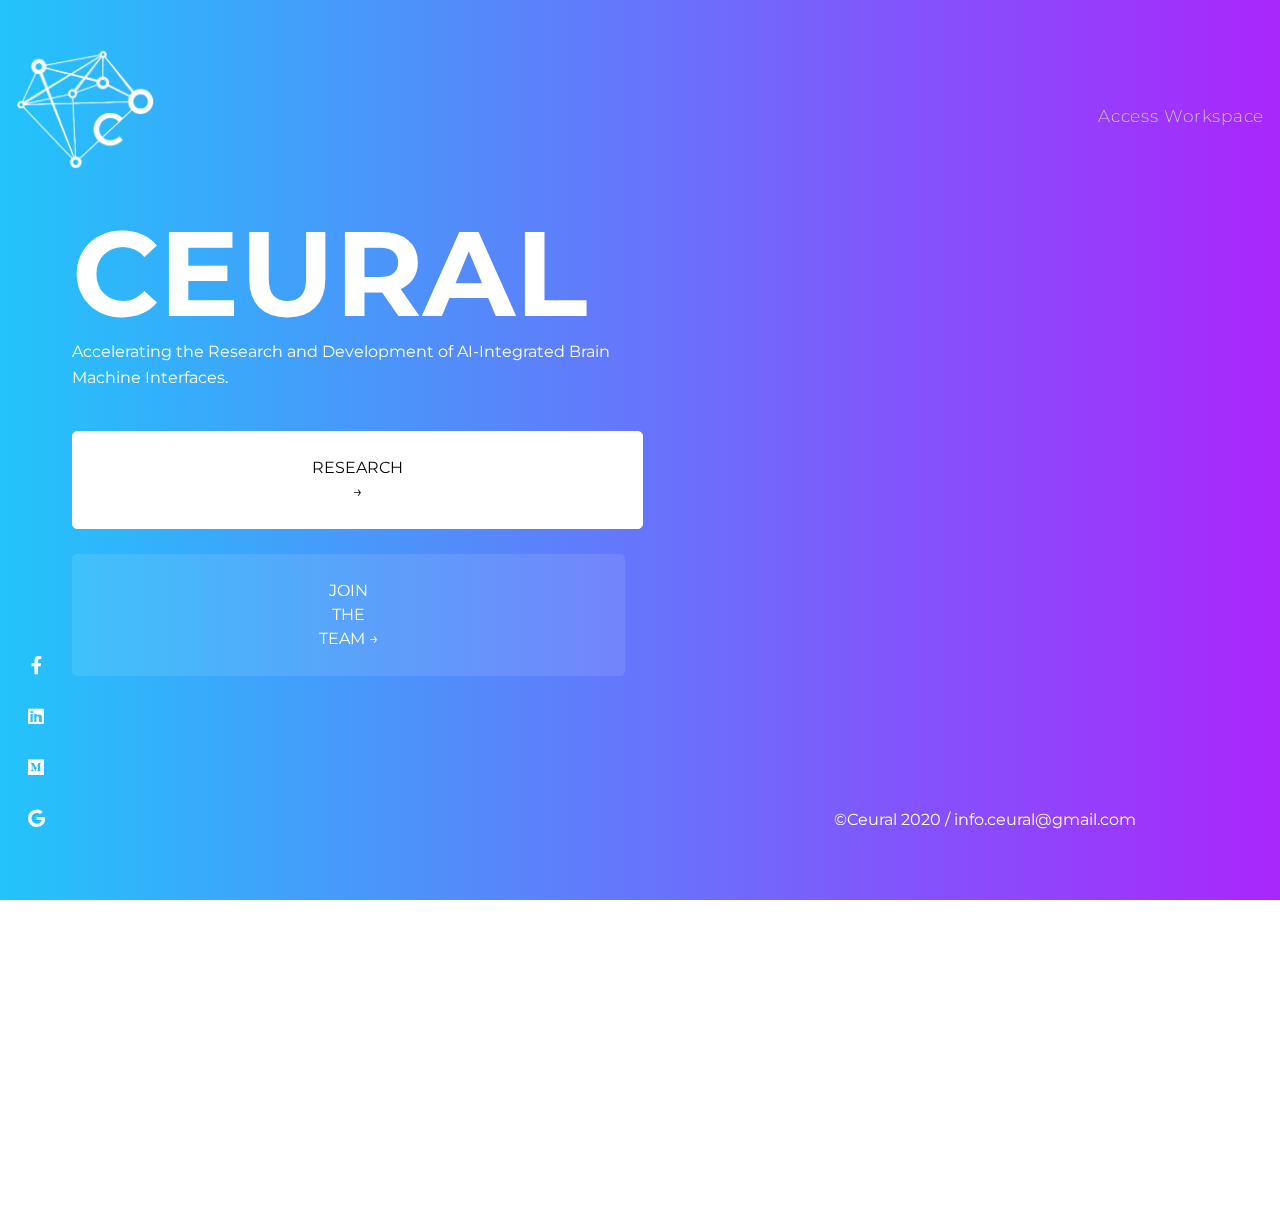
<file: index.html>
﻿<!DOCTYPE html>
<html lang="en-US" class="no-js">
  <head>
    <!-- Title -->
      <link rel="icon" href="html/lana/assets/images/favicon.ico" sizes="32x32" type="html/lana/assets/images/favicon.ico">
    <title>Ceural: Advancing Brain-Machine Interfaces</title>
    <!-- Required Meta Tags -->
    <meta charset="utf-8">
    <meta name="viewport" content="width=device-width, initial-scale=1, shrink-to-fit=no">
    <meta name="description" content="Advancing Brain Machine Interfaces through Research and Developmental Strategies.">
    <meta name="keywords" content="research, development, r&d, internships, interns, high school, artificial intelligence, machine learning, cognitive science, cognition, neural networks, deep learning, machine learning, mathematics, academia, ai, ml, competition, work, startup, world, engineering, data, company, client">
    <!-- Libs CSS -->
    <link rel="stylesheet" href="html/lana/assets/vendor/fullpage-js/dist/jquery.fullpage.min.css" type="text/css">
    <link rel="stylesheet" href="html/lana/assets/vendor/slick/slick.min.css" type="text/css">
    <link rel="stylesheet" href="html/lana/assets/vendor/vegas/vegas.min.css" type="text/css">
    <link rel="stylesheet" href="html/lana/assets/vendor/magnific-popup/dist/magnific-popup.min.css" type="text/css">
    <link rel="stylesheet" href="html/lana/assets/vendor/animate-css/animate.min.css" type="text/css">
    <link rel="stylesheet" href="html/lana/assets/vendor/font-awesome/css/all.min.css" type="text/css">
    <link rel="stylesheet" href="html/lana/assets/vendor/themify-icons/css/themify-icons.css" type="text/css">
    <!-- Fonts -->
    <link rel="stylesheet" href="https://fonts.googleapis.com/css?family=Open+Sans:400,700%7CMontserrat:200,300,400,500,700&display=swap">
    <!-- Theme CSS -->
    <link rel="stylesheet" href="html/lana/assets/css/theme.css">
    <!-- Custom CSS -->
    <link rel="stylesheet" href="html/lana/assets/css/custom.css">
  </head>
  <body class="layout-wide">
    <!-- Loader -->
    <div class="loader bg-dark">
      <div class="spinner-grow text-primary" role="status">
        <span class="sr-only">Loading...</span>
      </div>
    </div>
    <div id="top"></div>
    <!-- Site navigation -->
    <nav class="site-navbar site-navbar-transparent navbar navbar-expand-lg navbar-dark fixed-top bg-white shadow-light p-lg-4" data-navbar-base="navbar-dark" data-navbar-toggled="navbar-light" data-navbar-scrolled="navbar-light">
      <!-- Brand -->
      <a class="navbar-brand" href="#">
        <img src="html/lana/assets/images/logo.png" class="navbar-brand-img" alt="">
      </a>
      <!-- Toggler -->
      <button class="navbar-toggler-alternative" type="button" data-toggle="collapse" data-target="#navbarCollapse" aria-controls="navbarCollapse" aria-expanded="false" aria-label="Toggle navigation">
        <span class="navbar-toggler-alternative-icon"></span>
      </button>
      <!-- Collapse -->
      <div class="collapse navbar-collapse" id="navbarCollapse">
        <!-- Navigation -->
        <ul class="navbar-nav ml-auto" id="navigation">
          <li class="nav-item active" data-menuanchor="home">
            <a class="nav-link" href=""></a>
          </li>
          <li class="nav-item" data-menuanchor="our-mission">
            <a class="nav-link" href=""></a>
          </li>
          <li class="nav-item" data-menuanchor="what-we-do">
            <a class="nav-link" href=""></a>
          </li>
          <li class="nav-item" data-menuanchor="our-solutions">
            <a class="nav-link" href=""></a>
          </li>
          <li class="nav-item" data-menuanchor="our-work">
            <a class="nav-link" href=""></a>
          </li>
          <li class="nav-item" data-menuanchor="contact">
            <a class="nav-link" href=""></a>
          </li>
        </ul>
        <!-- Button -->
<a class = "slackbtn" href = "https://ceural.slack.com">Access Workspace</a>
          <style> 
            .slackbtn {
               border-radius: 20px;

               color: lightgray;
               font-size: 17px;
            word-spacing: 1px;
                letter-spacing: 0.75px;
               font-weight: 250;
               text-decoration: none;
               display: inline-block;
               cursor: pointer;
               text-align: center;
            }

            .slackbtn:hover {
            -webkit-transition: 0.3s;
            color: white;
               text-decoration: none;
            }
          </style>
      </div>
    </nav>
    <!-- Back To Top Button -->
    <a href="#top" class="backtotop">
      <span>Back To Top</span>
      <i class="fas fa-angle-up"></i>
    </a>
    <!-- Global overlay -->
    <div class="overlay overlay-global">
      <div class="overlay-inner" data-gradient-bg="[['#21D4FD','#B721FF'],['#2a27db','#2754db'],['#2f46e4','#39cccc']]"></div>
    </div>
    <!-- Scroll progress -->
    <div class="scroll-progress">
      <div class="sp-left">
        <div class="sp-inner"></div>
        <div class="sp-inner progress"></div>
      </div>
      <div class="sp-right">
        <div class="sp-inner"></div>
        <div class="sp-inner progress"></div>
      </div>
    </div>
    <!-- Fullpage content -->
    <div class="ln-fullpage" data-navigation="true">
      <!-- Section - Home -->
      <section class="ln-section d-flex min-vh-100" data-anchor="home" data-tooltip="Home">
        <div class="container align-self-center text-white">
          <div class="row">
            <div class="col-12 col-lg-9 col-xl-6">
              <h1 class="mb-4 animated" data-animation="fadeInUp">CEURAL</h1>
              <p class="mb-7 animated" data-animation="fadeInUp" data-animation-delay="200">Accelerating the Research and Development of AI-Integrated Brain Machine Interfaces.

</p>
              <a href="research.html" class="btn btn-white mr-3 animated" data-animation="fadeInUp" data-animation-delay="400">RESEARCH &rarr;</a>
                <br>
                <br>
                <a class="btn btn-soft-white animated" data-animation="fadeInUp" data-animation-delay="600" href="https://ceural.typeform.com/to/HpocAm">JOIN THE TEAM &rarr;</a>
            </div>
          </div>
        </div>
      </section>
      
    <!-- Footer -->
    <footer class="position-relative py-10 py-lg-12 bg-dark text-gray-500">
      <div class="container">
        <div class="row">
          <div class="col-lg-10 col-xl-12 col-xxl-10 mx-auto text-center">
            <ul class="list-inline mb-5">
              <li class="list-inline-item mx-0">
                <a class="btn btn-icon btn-text-secondary text-gray-400" href="https://www.facebook.com/Ceural-AI-113032950436760" tabindex="0">
                  <i class="fab fa-facebook-f btn-icon-inner"></i>
                </a>
              </li>
              <li class="list-inline-item mx-0">
                <a class="btn btn-icon btn-text-secondary text-gray-400" href="https://www.linkedin.com/company/ceuralai/?viewAsMember=true" tabindex="0">
                  <i class="fab fa-linkedin-in btn-icon-inner"></i>
                </a>
              </li>
              <li class="list-inline-item mx-0">
                <a class="btn btn-icon btn-text-secondary text-gray-400" href="https://medium.com/@ceural" tabindex="0">
                  <i class="fab fa-medium btn-icon-inner"></i>
                </a>
              </li>
              <li class="list-inline-item mx-0">
                <a class="btn btn-icon btn-text-secondary text-gray-400" href="https://scholar.google.com/citations?hl=en&view_op=list_works&gmla=AJsN-F7eALDzWLKWriFFTbf4ec9-q6t3Y-2EFqI1N9v2b-SHQF27a91XJAzum4_cy-y8jID-N6s6fEXuMV_w4GFqfWzbg1XDgQ&user=XblHSPoAAAAJ" tabindex="0">
                  <i class="fab fa-google btn-icon-inner"></i>
                </a>
              </li>
            </ul>
            <p class="mb-0">©Ceural 2020 / <a href="mailto:info.ceural@gmail.com" class="text-white-400">info.ceural@gmail.com</a></p>
          </div>
        </div>
      </div>
    </footer><!-- footer end -->
    <!-- Fullpage - Social icons -->
    <nav class="ln-social-icons">
      <ul class="mx-auto">
        <li><a href="https://www.facebook.com/Ceural-AI-113032950436760"><i class="fab fa-facebook-f"></i></a></li>
        <li><a href="https://www.linkedin.com/company/ceuralai/?viewAsMember=true"><i class="fab fa-linkedin"></i></a></li>
        <li><a href="https://medium.com/@ceural"><i class="fab fa-medium"></i></a></li>
        <li><a href="https://scholar.google.com/citations?hl=en&view_op=list_works&gmla=AJsN-F7eALDzWLKWriFFTbf4ec9-q6t3Y-2EFqI1N9v2b-SHQF27a91XJAzum4_cy-y8jID-N6s6fEXuMV_w4GFqfWzbg1XDgQ&user=XblHSPoAAAAJ"><i class="fab fa-google"></i></a></li>
      </ul>
    </nav>
    <!-- Fullpage - Copyright -->
    <div class="ln-copyright text-right">
      <p>©Ceural 2020  /  <a class = 'mailto' href="mailto:info.ceural@gmail.com">info.ceural@gmail.com</a></p>
        
        
    </div>
    <!-- Documentation Modal -->
    <div class="modal fade" id="documentationModal" tabindex="-1" role="dialog" aria-labelledby="documentation" aria-hidden="true">
      <div class="modal-dialog modal-md modal-dialog-centered" role="document">
        <div class="modal-content hover-parent">
          <!-- Button Close -->
          <button type="button" class="btn btn-sm btn-icon btn-primary position-absolute top-0 right-0 mt-n3 mr-n3 zindex-1" data-dismiss="modal" aria-hidden="true">
            <i class="fas fa-times btn-icon-inner"></i>
          </button>
          <!-- Modal Body -->
          <div class="modal-body py-5 py-lg-8 px-5 px-lg-8 text-center">
            <div class="icon icon-boxed icon-7x rounded bg-soft-primary text-primary mb-8">
              <i class="ti-book"></i>
            </div>
            <h2 id="documentation" class="mb-3">Documentation</h2>
            <p class="mb-8">This theme is easy to configure and comes witch a well documented help file, which will assist you in the configuration of your new website in few minutes.</p>
            <!-- Button -->
            <a class="btn btn-primary d-block d-lg-inline-block" href="https://themeforest.net/item/lana-creative-coming-soon-template/20423954" target="_blank" rel="noopener">Buy theme</a>
          </div>
        </div>
      </div>
    </div>
	<!-- Subscribe Modal -->
    <div class="modal fade" id="subscribeModal" tabindex="-1" role="dialog" aria-labelledby="subscribeNewsletter" aria-hidden="true">
      <div class="modal-dialog modal-dialog-centered" role="document">
        <div class="modal-content hover-parent">
          <!-- Button Close -->
          <button type="button" class="btn btn-sm btn-icon btn-white position-absolute top-0 right-0 mt-n3 mr-n3 zindex-1" data-dismiss="modal" aria-hidden="true">
            <i class="fas fa-times btn-icon-inner"></i>
          </button>
          <!-- Overlay -->
          <div class="overlay overlay-advanced">
            <div class="overlay-inner bg-cover" style="background-image: url('html/lana/assets/images/image-12.jpg');"></div>
            <div class="overlay-inner bg-primary opacity-70 hover-opacity-80"></div>
            <div class="overlay-inner bg-gradient-v-transparent-dark opacity-90 hover-opacity-80"></div>
          </div>
          <!-- Modal Body -->
          <div class="modal-body py-5 py-lg-8 px-5 px-lg-8 text-white text-center">
            <h2 id="subscribeNewsletter" class="mb-4">Subscribe<br/> to our newsletter</h2>
            <p class="mb-7 mb-lg-10">Signup for our weekly newsletter to get the latest news, updates and amazing offers delivered directly in your inbox.</p>
            <div class="subscribe-form">
              <form id="sf" name="sf" action="html/lana/include/subscribe.html" method="post">
                <div class="form-process"></div>
                <div class="form-group">
                  <input type="email" id="sf-email" name="sf-email" placeholder="Enter Your Email Address" class="form-control required">
                </div>
                <input type="text" id="sf-botcheck" name="sf-botcheck" value="" class="form-control d-none">
                <button class="btn btn-soft-white btn-block" type="submit" id="sf-submit" name="sf-submit">Notify Me</button>
              </form>
              <div class="subscribe-form-result"></div>
            </div>
          </div>
        </div>
      </div>
    </div>
    <!-- Libs JS -->
    <script src="html/lana/assets/vendor/jquery/dist/jquery.min.js"></script>
    <script src="html/lana/assets/vendor/popper-js/dist/popper.min.js"></script>
    <script src="html/lana/assets/vendor/bootstrap/dist/js/bootstrap.min.js"></script>
    <script src="html/lana/assets/vendor/fullpage-js/dist/scrolloverflow.min.js"></script>
    <script src="html/lana/assets/vendor/fullpage-js/dist/jquery.fullpage.min.js"></script>
    <script src="html/lana/assets/vendor/waypoints/lib/jquery.waypoints.min.js"></script>
    <script src="html/lana/assets/vendor/jquery-smooth-scroll/jquery.smooth-scroll.min.js"></script>
    <script src="html/lana/assets/vendor/jquery-validation/dist/jquery.validate.min.js"></script>
    <script src="html/lana/assets/vendor/jquery-form/dist/jquery.form.min.js"></script>
    <script src="html/lana/assets/vendor/magnific-popup/dist/jquery.magnific-popup.min.js"></script>
    <script src="html/lana/assets/vendor/jquery-countdown/dist/jquery.countdown.min.js"></script>
    <script src="html/lana/assets/vendor/granim-js/dist/granim.min.js"></script>
    <script src="html/lana/assets/vendor/slick/slick.min.js"></script>
    <script src="html/lana/assets/vendor/vegas/vegas.min.js"></script>
    <!-- Theme JS -->
    <script src="html/lana/assets/js/main.js"></script>
  <center><font size="2"></a></font></center></body>
</html>
</file>
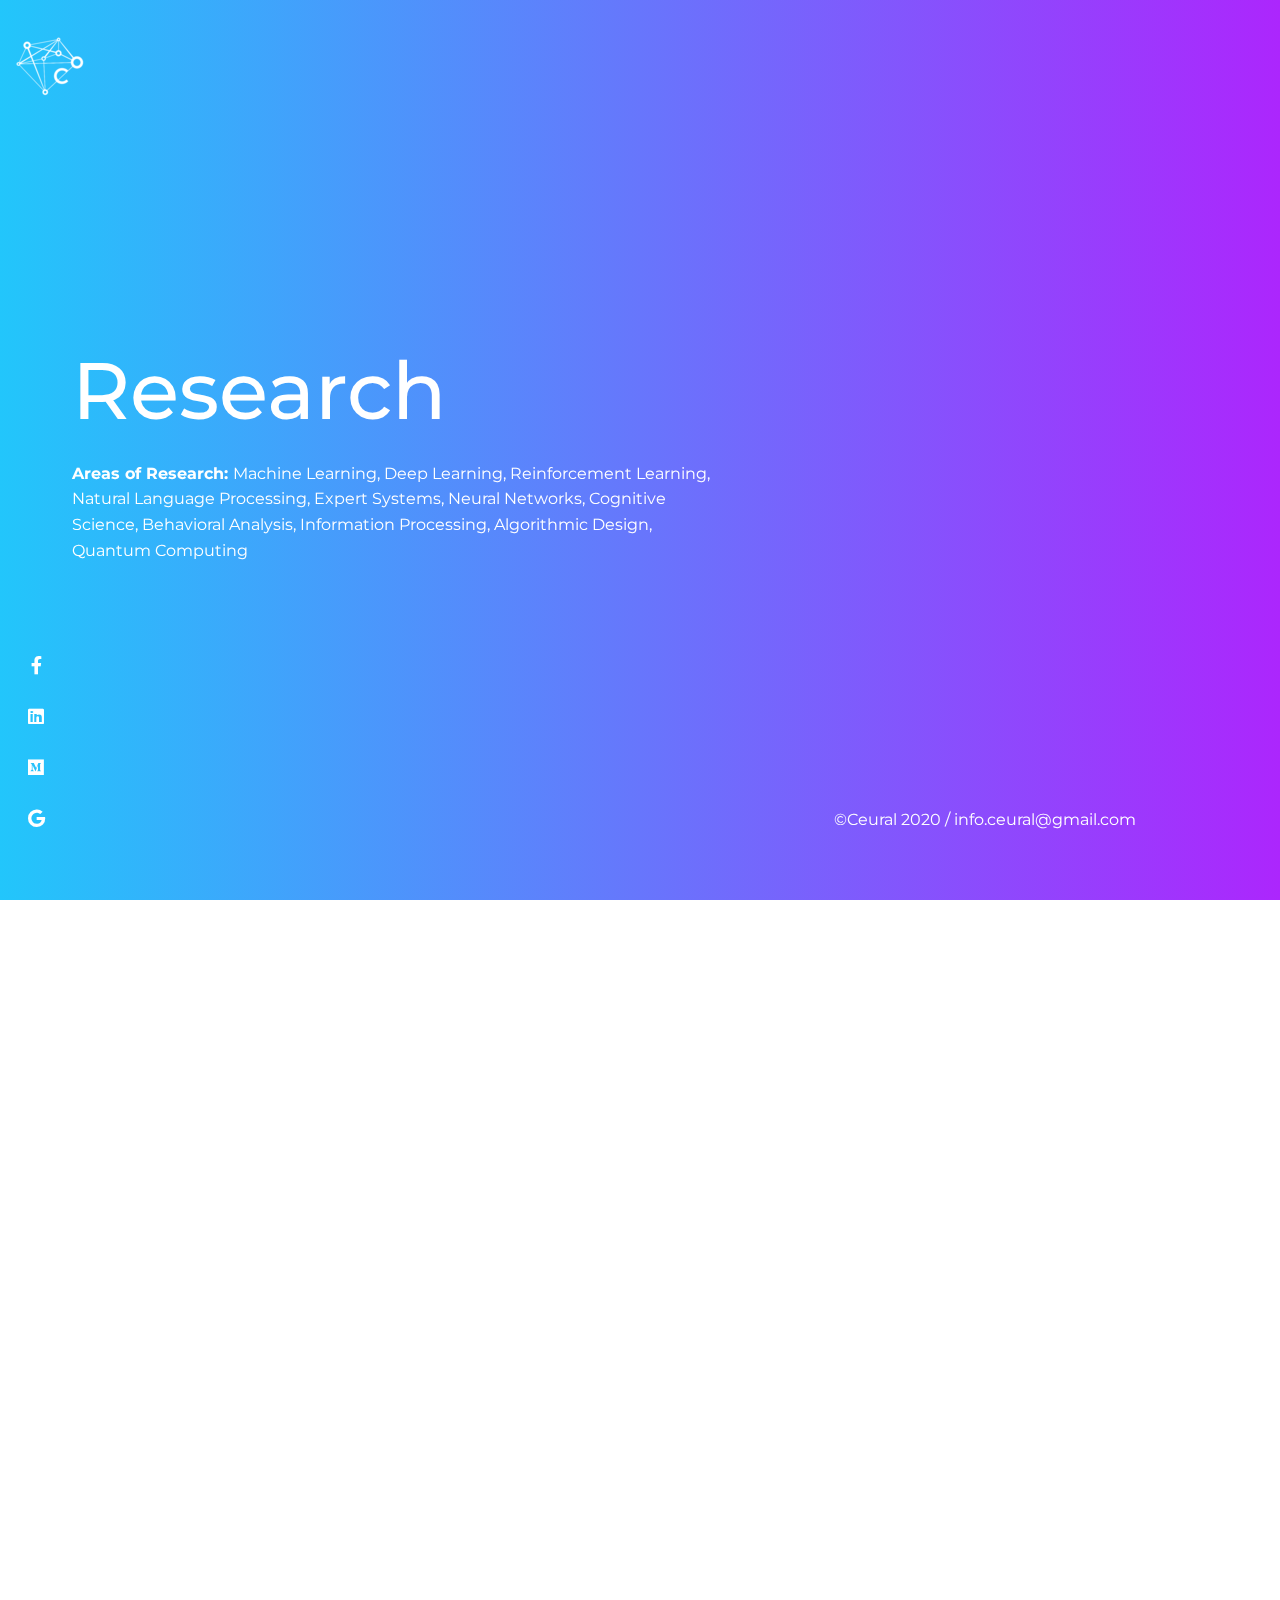
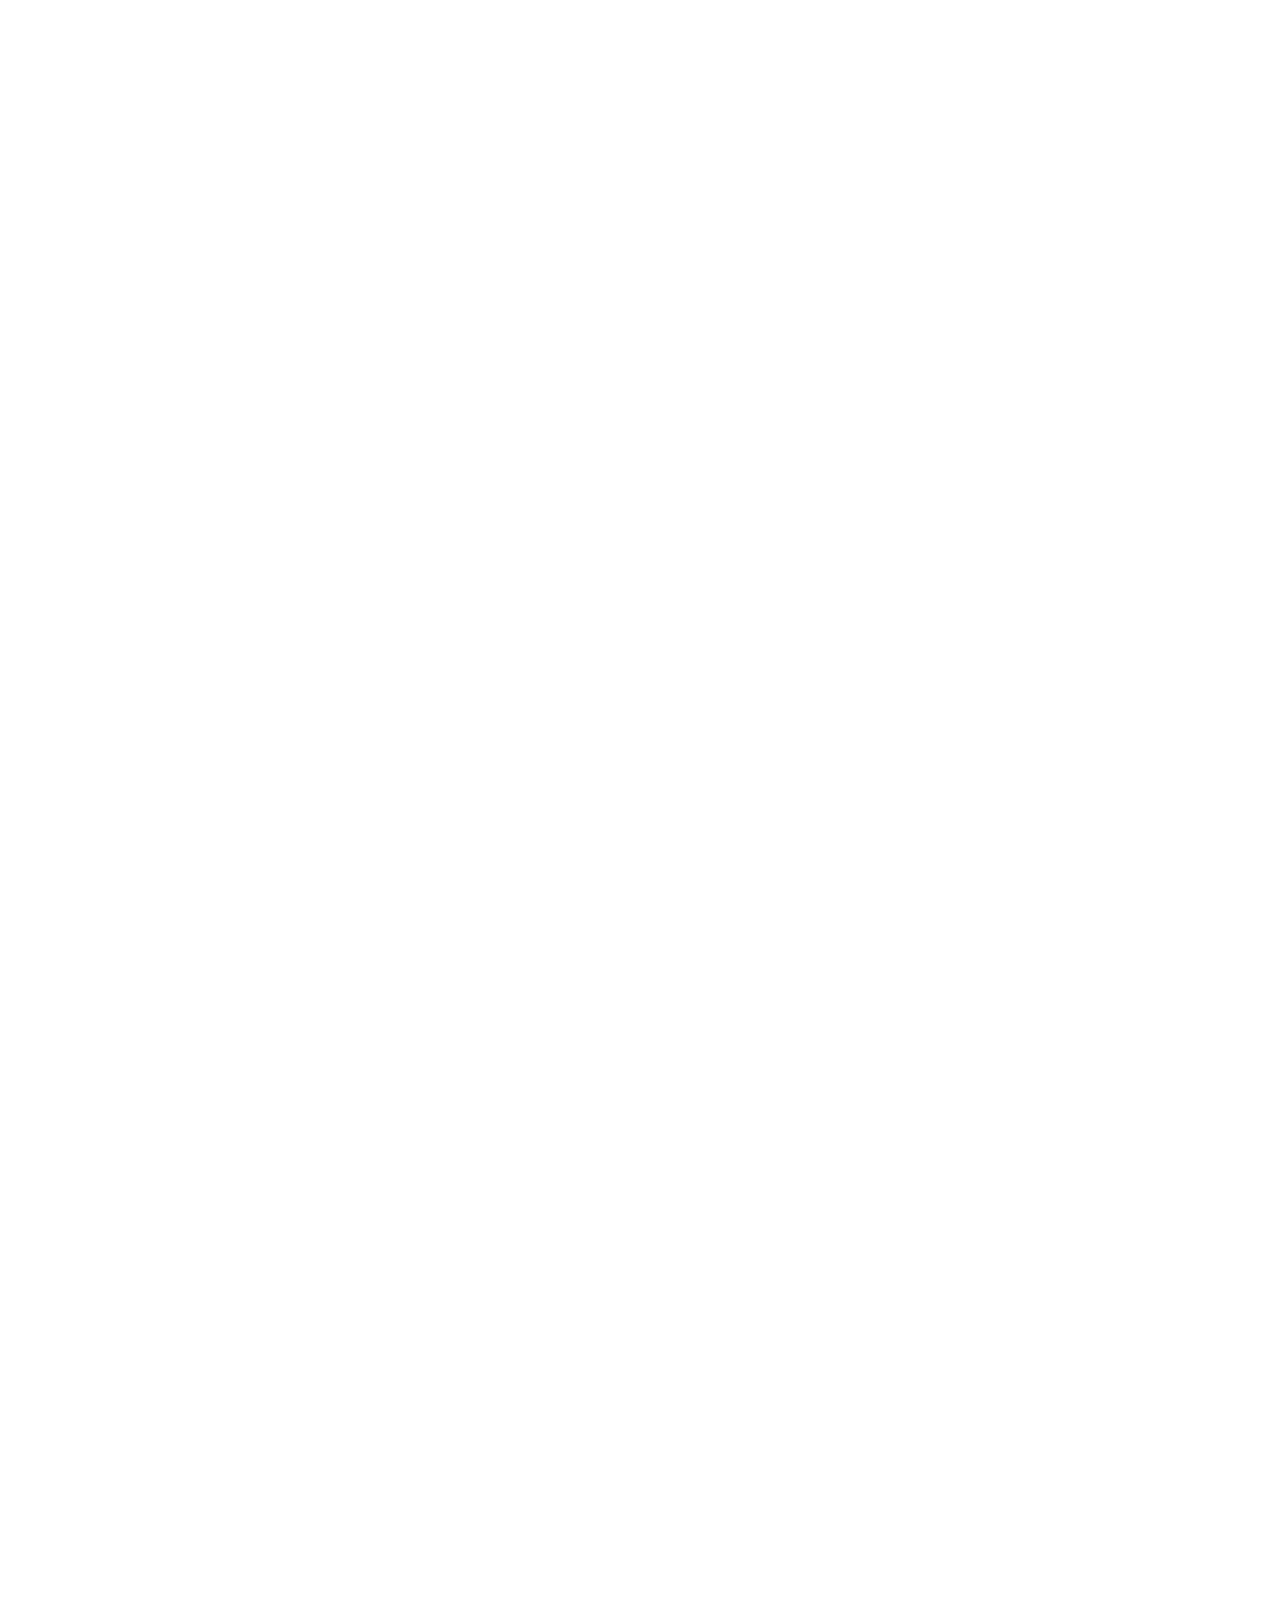
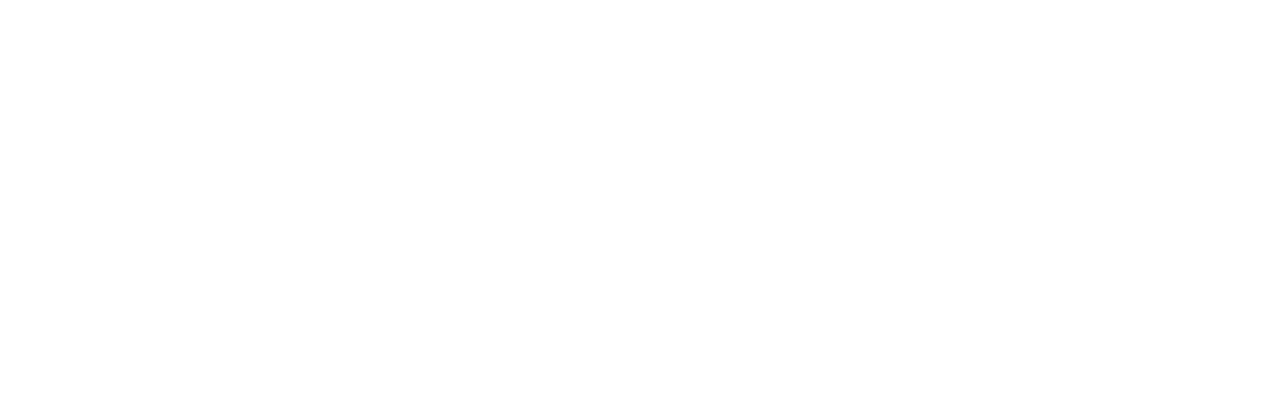
<file: research.html>
﻿<!DOCTYPE html>
<html lang="en-US" class="no-js">
  <head>
    <!-- Title -->
      <link rel="icon" href="html/lana/assets/images/favicon.ico" sizes="32x32" type="html/lana/assets/images/favicon.ico">
    <title>Ceural: Advancing Brain-Machine Interfaces</title>
    <!-- Required Meta Tags -->
    <meta charset="utf-8">
    <meta name="viewport" content="width=device-width, initial-scale=1, shrink-to-fit=no">
    <meta name="description" content="Advancing Brain Machine Interfaces through Research and Developmental Strategies.">
    <meta name="keywords" content="research, development, r&d, internships, interns, high school, artificial intelligence, machine learning, cognitive science, cognition, neural networks, deep learning, machine learning, mathematics, academia, ai, ml, competition, work, startup, world, engineering, data, company, client">
    <!-- Libs CSS -->
    <link rel="stylesheet" href="html/lana/assets/vendor/fullpage-js/dist/jquery.fullpage.min.css" type="text/css">
    <link rel="stylesheet" href="html/lana/assets/vendor/slick/slick.min.css" type="text/css">
    <link rel="stylesheet" href="html/lana/assets/vendor/vegas/vegas.min.css" type="text/css">
    <link rel="stylesheet" href="html/lana/assets/vendor/magnific-popup/dist/magnific-popup.min.css" type="text/css">
    <link rel="stylesheet" href="html/lana/assets/vendor/animate-css/animate.min.css" type="text/css">
    <link rel="stylesheet" href="html/lana/assets/vendor/font-awesome/css/all.min.css" type="text/css">
    <link rel="stylesheet" href="html/lana/assets/vendor/themify-icons/css/themify-icons.css" type="text/css">
    <!-- Fonts -->
    <link rel="stylesheet" href="https://fonts.googleapis.com/css?family=Open+Sans:400,700%7CMontserrat:200,300,400,500,700&display=swap">
    <!-- Theme CSS -->
    <link rel="stylesheet" href="html/lana/assets/css/theme.css">
    <!-- Custom CSS -->
    <link rel="stylesheet" href="html/lana/assets/css/custom.css">
  </head>
  <body class="layout-wide">
    <!-- Loader -->
    <div class="loader bg-dark">
      <div class="spinner-grow text-primary" role="status">
        <span class="sr-only">Loading...</span>
      </div>
    </div>
    <div id="top"></div>
    <!-- Site navigation -->
    <nav class="site-navbar site-navbar-transparent navbar navbar-expand-lg navbar-dark fixed-top bg-white shadow-light p-lg-4" data-navbar-base="navbar-dark" data-navbar-toggled="navbar-light" data-navbar-scrolled="navbar-light">
      <!-- Brand -->
      <a class="navbar-brand" href="index.html">
        <img src="html/lana/assets/images/logo1.png" class="navbar-brand-img" sizes = "32x32" alt="Ceural">
      </a>
      <!-- Toggler -->
      <button class="navbar-toggler-alternative" type="button" data-toggle="collapse" data-target="#navbarCollapse" aria-controls="navbarCollapse" aria-expanded="false" aria-label="Toggle navigation">
      </button>
      <!-- Collapse -->
      <div class="collapse navbar-collapse" id="navbarCollapse">
        <!-- Navigation -->
      </div>
    </nav>
    <!-- Back To Top Button -->
    <a href="#top" class="backtotop">
      <span>Back To Top</span>
      <i class="fas fa-angle-up"></i>
    </a>
    <!-- Global overlay -->
    <div class="overlay overlay-global">
      <div class="overlay-inner" data-gradient-bg="[['#21D4FD','#B721FF'],['#2a27db','#2754db'],['#2f46e4','#39cccc']]"></div>
    </div>
    <!-- Scroll progress -->
    <div class="scroll-progress">
      <div class="sp-left">
        <div class="sp-inner"></div>
        <div class="sp-inner progress"></div>
      </div>
      <div class="sp-right">
        <div class="sp-inner"></div>
        <div class="sp-inner progress"></div>
      </div>
    </div>
    <!-- Fullpage content -->
    <div class="ln-fullpage" data-navigation="true">
      <!-- Section - Our mission -->
      <section class="ln-section d-xl-flex" data-anchor="main" data-tooltip="main">
        <div class="container align-self-xl-center text-white">
          <div class="row">
            <div class="col-12 col-lg-8 col-xl-7">
              <h2 class="mb-4 animated" data-animation="fadeInUp" data-animation-delay="150">Research</h2>
                <p class="animated" data-animation="fadeInUp" data-animation-delay="150"><strong>Areas of Research: </strong> Machine Learning, Deep Learning, Reinforcement Learning, Natural Language Processing, Expert Systems, Neural Networks, Cognitive Science, Behavioral Analysis, Information Processing, Algorithmic Design, Quantum Computing</p>
            </div>
          </div>
        </div>
      </section>
      <!-- Section - What we do -->
      <section class="ln-section d-xl-flex" data-anchor="what-we-do" data-tooltip="What we do">
        <div class="container align-self-xl-center text-white">
          <div class="row">
            <div class="col-12 col-xl-5 mb-8 mb-xl-0">
              <h2 class="animated mb-4" data-animation="fadeInUp">Brain <strong>Machine</strong> Interfaces</h2>
              <p class="animated" data-animation="fadeInUp" data-animation-delay="150"><span>A BMI is composed of a brain and machine. The machine can be anything from a microchip to a bionic arm, something that can provide sensory inputs from an external source and link it to the synapses and neuronal information of the brain. </span></p>
            </div>
            <div class="col-12 col-xl-6 offset-xl-1">
              <div class="row">
                <div class="col-md-6 col-sm-6 mb-8 animated" data-animation="fadeInUp">
                  <div class="icon-7x mb-4">
                    <i class="ti-signal"></i>
                  </div>
                  <h3 class="h4 mb-0">Signal Acquisiton</h3>
                </div>
                <div class="col-md-6 col-sm-6 mb-8 animated" data-animation="fadeInUp" data-animation-delay="150">
                  <div class="icon-7x mb-4">
                    <i class="ti-export"></i>
                  </div>
                  <h3 class="h4 mb-0">Feature Extraction</h3>
                </div>
                <div class="col-md-6 col-sm-6 mb-8 animated" data-animation="fadeInUp" data-animation-delay="300">
                  <div class="icon-7x mb-4">
                    <i class="ti-layers"></i>
                  </div>
                  <h3 class="h4 mb-0">Feature Translation</h3>
                </div>
                <div class="col-md-6 col-sm-6 mb-8 animated" data-animation="fadeInUp" data-animation-delay="450">
                  <div class="icon-7x mb-4">
                    <i class="ti-arrow-circle-right"></i>
                  </div>
                  <h3 class="h4 mb-0">Device Output</h3>
                </div>
                <div class="col-md-6 col-sm-6 mb-8 mb-sm-0 animated" data-animation="fadeInUp" data-animation-delay="600">
                  <div class="icon-7x mb-4">
                    <i class="ti-settings"></i>
                  </div>
                  <h3 class="h4 mb-0">Sequential Processing</h3>
                </div>
                <div class="col-md-6 col-sm-6 animated" data-animation="fadeInUp" data-animation-delay="750">
                  <div class="icon-7x mb-4">
                    <i class="ti-check-box"></i>
                  </div>
                  <h3 class="h4 mb-0">Performance Oversight</h3>
                </div>
              </div>
            </div>
          </div>
        </div>
      </section>
      <!-- Section - Our solutions -->
      <section class="ln-section d-xl-flex" data-anchor="our-solutions" data-tooltip="Our solutions">
        <div class="container align-self-xl-center text-white">
          <div class="row mb-8">
            <div class="col-12 col-lg-8 col-xl-7">
              <h2 class="mb-4 animated" data-animation="fadeInUp">Use Cases</h2>
              <p class="animated" data-animation="fadeInUp" data-animation-delay="150">Brain Machine Interface and Neural AI-integrated applications can be used in a variety of fields. For each field,  they need to be carefully optimized such that they have maximum effectiveness. </p>
            </div>
          </div>
          <div class="row">
              
            <div class="col-12 col-lg-6 mb-8 animated" data-animation="fadeInUp" data-animation-delay="150">
              <h4>Prevention</h4>
                
              <p class="mb-0">BMIs may be used to prevent smoking addictions, alchoholism, or motion sickness. Consciousness level monitoring via brain waves has been expanded to include not only drivers but also stayed-alone sick people.</p>
            </div>
            <div class="col-12 col-lg-6 mb-8 animated" data-animation="fadeInUp" data-animation-delay="300">
              <h4>Detection and Diagnosis</h4>
              <p class="mb-0">BMIs can be used to detect tumors, brain/behavioral disorders, or sleep disorders. For example, dyslexia, can be detected by measuring brain behavior.</p>
            </div>
            <div class="col-12 col-lg-6 mb-8 mb-lg-0 animated" data-animation="fadeInUp" data-animation-delay="450">
              <h4>Rehabilitation and Restoration</h4>
              <p class="mb-0">Brain Machine Interfaces can be used to aide in the process of treating brain strokes, disabilities, and psychological disorders. For patients who cannot recover previous levels of mobility or communication, BCI based prosthetic limbs, also called neuroprosthetic devices, can be used to regain normal functionality.</p>
            </div>
            <div class="col-12 col-lg-6 animated" data-animation="fadeInUp" data-animation-delay="600">
              <h4>Neuroergonomics and Smart Environment Creation</h4>
              <p class="mb-0">Smart environments such as smart houses, workplaces or transportations could also exploit brain computer interfaces in offering further safety, luxury and physiological control to humans’ daily life. These smart environments can be integrated with the IoT and BMIs to grasp a fully optimizable space.</p>
            </div>
          </div>
        </div>
      </section>
        <section class="ln-section d-xl-flex" data-anchor="our-work" data-tooltip="Our work">
<div class="container align-self-xl-center text-white">
          <div class="row mb-8">
            <div class="col-12 col-lg-8 col-xl-7">
          <div class="row">
              <h2 class="mb-4 animated" data-animation="fadeInUp">Additional Use Cases</h2>
              <p class="animated" data-animation="fadeInUp" data-animation-delay="150"></p>
            </div>
          </div>
            <div class="col-12 col-lg-6 mb-8 animated" data-animation="fadeInUp" data-animation-delay="150">
              <h4>Neuromarketing and Advertising Strategies</h4>
                
              <p class="mb-0"></p>
            </div>
            <div class="col-12 col-lg-6 mb-8 animated" data-animation="fadeInUp" data-animation-delay="300">
              <h4>Education and Self-Regulation</h4>
              <p class="mb-0"></p>
            </div>
            <div class="col-12 col-lg-6 mb-8 mb-lg-0 animated" data-animation="fadeInUp" data-animation-delay="450">
              <h4>Games and Entertainment</h4>
              <p class="mb-0"></p>
            </div>
            <div class="col-12 col-lg-6 animated" data-animation="fadeInUp" data-animation-delay="600">
              <h4>Security and Authentication</h4>
              <p class="mb-0"></p>
            </div>
<br><br><br><br>
              <a class="btn btn-soft-white animated" data-animation="fadeInUp" data-animation-delay="600" href="https://ceural.typeform.com/to/HpocAm">JOIN THE TEAM &rarr;</a>
              
          </div>
        </div>
    </div>
            </div>
      </section>
    <!-- Footer -->
    <footer class="position-relative py-10 py-lg-12 bg-dark text-gray-500">
      <div class="container">
        <div class="row">
          <div class="col-lg-10 col-xl-12 col-xxl-10 mx-auto text-center">
            <ul class="list-inline mb-5">
              <li class="list-inline-item mx-0">
                <a class="btn btn-icon btn-text-secondary text-gray-400" href="https://www.facebook.com/Ceural-AI-113032950436760" tabindex="0">
                  <i class="fab fa-facebook-f btn-icon-inner"></i>
                </a>
              </li>
              <li class="list-inline-item mx-0">
                <a class="btn btn-icon btn-text-secondary text-gray-400" href="https://www.linkedin.com/company/ceuralai/?viewAsMember=true" tabindex="0">
                  <i class="fab fa-linkedin-in btn-icon-inner"></i>
                </a>
              </li>
              <li class="list-inline-item mx-0">
                <a class="btn btn-icon btn-text-secondary text-gray-400" href="https://medium.com/@ceural" tabindex="0">
                  <i class="fab fa-medium btn-icon-inner"></i>
                </a>
              </li>
              <li class="list-inline-item mx-0">
                <a class="btn btn-icon btn-text-secondary text-gray-400" href="https://scholar.google.com/citations?hl=en&view_op=list_works&gmla=AJsN-F7eALDzWLKWriFFTbf4ec9-q6t3Y-2EFqI1N9v2b-SHQF27a91XJAzum4_cy-y8jID-N6s6fEXuMV_w4GFqfWzbg1XDgQ&user=XblHSPoAAAAJ" tabindex="0">
                  <i class="fab fa-google btn-icon-inner"></i>
                </a>
              </li>
            </ul>
            <p class="mb-0">©Ceural 2020 / <a href="mailto:info.ceural@gmail.com" class="text-grey-400">info.ceural@gmail.com</a></p>
          </div>
        </div>
      </div>
    </footer><!-- footer end -->
    <!-- Fullpage - Social icons -->
    <nav class="ln-social-icons">
      <ul class="mx-auto">
        <li><a href="https://www.facebook.com/Ceural-AI-113032950436760"><i class="fab fa-facebook-f"></i></a></li>
        <li><a href="https://www.linkedin.com/company/ceuralai/?viewAsMember=true"><i class="fab fa-linkedin"></i></a></li>
        <li><a href="https://medium.com/@ceural"><i class="fab fa-medium"></i></a></li>
        <li><a href="https://scholar.google.com/citations?hl=en&view_op=list_works&gmla=AJsN-F7eALDzWLKWriFFTbf4ec9-q6t3Y-2EFqI1N9v2b-SHQF27a91XJAzum4_cy-y8jID-N6s6fEXuMV_w4GFqfWzbg1XDgQ&user=XblHSPoAAAAJ"><i class="fab fa-google"></i></a></li>
      </ul>
    </nav>
    <!-- Fullpage - Copyright -->
    <div class="ln-copyright text-right">
      <p class="mb-0">©Ceural 2020 / <a href="mailto:info.ceural@gmail.com" class="text-white-400">info.ceural@gmail.com</a></p>
    </div>
    
	
    <!-- Libs JS -->
    <script src="html/lana/assets/vendor/jquery/dist/jquery.min.js"></script>
    <script src="html/lana/assets/vendor/popper-js/dist/popper.min.js"></script>
    <script src="html/lana/assets/vendor/bootstrap/dist/js/bootstrap.min.js"></script>
    <script src="html/lana/assets/vendor/fullpage-js/dist/scrolloverflow.min.js"></script>
    <script src="html/lana/assets/vendor/fullpage-js/dist/jquery.fullpage.min.js"></script>
    <script src="html/lana/assets/vendor/waypoints/lib/jquery.waypoints.min.js"></script>
    <script src="html/lana/assets/vendor/jquery-smooth-scroll/jquery.smooth-scroll.min.js"></script>
    <script src="html/lana/assets/vendor/jquery-validation/dist/jquery.validate.min.js"></script>
    <script src="html/lana/assets/vendor/jquery-form/dist/jquery.form.min.js"></script>
    <script src="html/lana/assets/vendor/magnific-popup/dist/jquery.magnific-popup.min.js"></script>
    <script src="html/lana/assets/vendor/jquery-countdown/dist/jquery.countdown.min.js"></script>
    <script src="html/lana/assets/vendor/granim-js/dist/granim.min.js"></script>
    <script src="html/lana/assets/vendor/slick/slick.min.js"></script>
    <script src="html/lana/assets/vendor/vegas/vegas.min.js"></script>
    <!-- Theme JS -->
    <script src="html/lana/assets/js/main.js"></script>
  <center><font size="2">&copy; Ceural AI and Cognitive Brain Application Development</font></center></body>
</html>
</file>
<file: html/lana/assets/vendor/themify-icons/css/themify-icons.css>
@font-face {
	font-family: 'themify';
	src:url('../fonts/themify.eot');
	src:url('../fonts/themify.eot') format('embedded-opentype'),
		url('../fonts/themify.woff') format('woff'),
		url('../fonts/themify.ttf') format('truetype'),
		url('../fonts/themify.svg') format('svg');
	font-weight: normal;
	font-style: normal;
}

[class^="ti-"], [class*=" ti-"] {
	font-family: 'themify';
	speak: none;
	font-style: normal;
	font-weight: normal;
	font-variant: normal;
	text-transform: none;
	line-height: 1;

	/* Better Font Rendering =========== */
	-webkit-font-smoothing: antialiased;
	-moz-osx-font-smoothing: grayscale;
}

.ti-wand:before {
	content: "\e600";
}
.ti-volume:before {
	content: "\e601";
}
.ti-user:before {
	content: "\e602";
}
.ti-unlock:before {
	content: "\e603";
}
.ti-unlink:before {
	content: "\e604";
}
.ti-trash:before {
	content: "\e605";
}
.ti-thought:before {
	content: "\e606";
}
.ti-target:before {
	content: "\e607";
}
.ti-tag:before {
	content: "\e608";
}
.ti-tablet:before {
	content: "\e609";
}
.ti-star:before {
	content: "\e60a";
}
.ti-spray:before {
	content: "\e60b";
}
.ti-signal:before {
	content: "\e60c";
}
.ti-shopping-cart:before {
	content: "\e60d";
}
.ti-shopping-cart-full:before {
	content: "\e60e";
}
.ti-settings:before {
	content: "\e60f";
}
.ti-search:before {
	content: "\e610";
}
.ti-zoom-in:before {
	content: "\e611";
}
.ti-zoom-out:before {
	content: "\e612";
}
.ti-cut:before {
	content: "\e613";
}
.ti-ruler:before {
	content: "\e614";
}
.ti-ruler-pencil:before {
	content: "\e615";
}
.ti-ruler-alt:before {
	content: "\e616";
}
.ti-bookmark:before {
	content: "\e617";
}
.ti-bookmark-alt:before {
	content: "\e618";
}
.ti-reload:before {
	content: "\e619";
}
.ti-plus:before {
	content: "\e61a";
}
.ti-pin:before {
	content: "\e61b";
}
.ti-pencil:before {
	content: "\e61c";
}
.ti-pencil-alt:before {
	content: "\e61d";
}
.ti-paint-roller:before {
	content: "\e61e";
}
.ti-paint-bucket:before {
	content: "\e61f";
}
.ti-na:before {
	content: "\e620";
}
.ti-mobile:before {
	content: "\e621";
}
.ti-minus:before {
	content: "\e622";
}
.ti-medall:before {
	content: "\e623";
}
.ti-medall-alt:before {
	content: "\e624";
}
.ti-marker:before {
	content: "\e625";
}
.ti-marker-alt:before {
	content: "\e626";
}
.ti-arrow-up:before {
	content: "\e627";
}
.ti-arrow-right:before {
	content: "\e628";
}
.ti-arrow-left:before {
	content: "\e629";
}
.ti-arrow-down:before {
	content: "\e62a";
}
.ti-lock:before {
	content: "\e62b";
}
.ti-location-arrow:before {
	content: "\e62c";
}
.ti-link:before {
	content: "\e62d";
}
.ti-layout:before {
	content: "\e62e";
}
.ti-layers:before {
	content: "\e62f";
}
.ti-layers-alt:before {
	content: "\e630";
}
.ti-key:before {
	content: "\e631";
}
.ti-import:before {
	content: "\e632";
}
.ti-image:before {
	content: "\e633";
}
.ti-heart:before {
	content: "\e634";
}
.ti-heart-broken:before {
	content: "\e635";
}
.ti-hand-stop:before {
	content: "\e636";
}
.ti-hand-open:before {
	content: "\e637";
}
.ti-hand-drag:before {
	content: "\e638";
}
.ti-folder:before {
	content: "\e639";
}
.ti-flag:before {
	content: "\e63a";
}
.ti-flag-alt:before {
	content: "\e63b";
}
.ti-flag-alt-2:before {
	content: "\e63c";
}
.ti-eye:before {
	content: "\e63d";
}
.ti-export:before {
	content: "\e63e";
}
.ti-exchange-vertical:before {
	content: "\e63f";
}
.ti-desktop:before {
	content: "\e640";
}
.ti-cup:before {
	content: "\e641";
}
.ti-crown:before {
	content: "\e642";
}
.ti-comments:before {
	content: "\e643";
}
.ti-comment:before {
	content: "\e644";
}
.ti-comment-alt:before {
	content: "\e645";
}
.ti-close:before {
	content: "\e646";
}
.ti-clip:before {
	content: "\e647";
}
.ti-angle-up:before {
	content: "\e648";
}
.ti-angle-right:before {
	content: "\e649";
}
.ti-angle-left:before {
	content: "\e64a";
}
.ti-angle-down:before {
	content: "\e64b";
}
.ti-check:before {
	content: "\e64c";
}
.ti-check-box:before {
	content: "\e64d";
}
.ti-camera:before {
	content: "\e64e";
}
.ti-announcement:before {
	content: "\e64f";
}
.ti-brush:before {
	content: "\e650";
}
.ti-briefcase:before {
	content: "\e651";
}
.ti-bolt:before {
	content: "\e652";
}
.ti-bolt-alt:before {
	content: "\e653";
}
.ti-blackboard:before {
	content: "\e654";
}
.ti-bag:before {
	content: "\e655";
}
.ti-move:before {
	content: "\e656";
}
.ti-arrows-vertical:before {
	content: "\e657";
}
.ti-arrows-horizontal:before {
	content: "\e658";
}
.ti-fullscreen:before {
	content: "\e659";
}
.ti-arrow-top-right:before {
	content: "\e65a";
}
.ti-arrow-top-left:before {
	content: "\e65b";
}
.ti-arrow-circle-up:before {
	content: "\e65c";
}
.ti-arrow-circle-right:before {
	content: "\e65d";
}
.ti-arrow-circle-left:before {
	content: "\e65e";
}
.ti-arrow-circle-down:before {
	content: "\e65f";
}
.ti-angle-double-up:before {
	content: "\e660";
}
.ti-angle-double-right:before {
	content: "\e661";
}
.ti-angle-double-left:before {
	content: "\e662";
}
.ti-angle-double-down:before {
	content: "\e663";
}
.ti-zip:before {
	content: "\e664";
}
.ti-world:before {
	content: "\e665";
}
.ti-wheelchair:before {
	content: "\e666";
}
.ti-view-list:before {
	content: "\e667";
}
.ti-view-list-alt:before {
	content: "\e668";
}
.ti-view-grid:before {
	content: "\e669";
}
.ti-uppercase:before {
	content: "\e66a";
}
.ti-upload:before {
	content: "\e66b";
}
.ti-underline:before {
	content: "\e66c";
}
.ti-truck:before {
	content: "\e66d";
}
.ti-timer:before {
	content: "\e66e";
}
.ti-ticket:before {
	content: "\e66f";
}
.ti-thumb-up:before {
	content: "\e670";
}
.ti-thumb-down:before {
	content: "\e671";
}
.ti-text:before {
	content: "\e672";
}
.ti-stats-up:before {
	content: "\e673";
}
.ti-stats-down:before {
	content: "\e674";
}
.ti-split-v:before {
	content: "\e675";
}
.ti-split-h:before {
	content: "\e676";
}
.ti-smallcap:before {
	content: "\e677";
}
.ti-shine:before {
	content: "\e678";
}
.ti-shift-right:before {
	content: "\e679";
}
.ti-shift-left:before {
	content: "\e67a";
}
.ti-shield:before {
	content: "\e67b";
}
.ti-notepad:before {
	content: "\e67c";
}
.ti-server:before {
	content: "\e67d";
}
.ti-quote-right:before {
	content: "\e67e";
}
.ti-quote-left:before {
	content: "\e67f";
}
.ti-pulse:before {
	content: "\e680";
}
.ti-printer:before {
	content: "\e681";
}
.ti-power-off:before {
	content: "\e682";
}
.ti-plug:before {
	content: "\e683";
}
.ti-pie-chart:before {
	content: "\e684";
}
.ti-paragraph:before {
	content: "\e685";
}
.ti-panel:before {
	content: "\e686";
}
.ti-package:before {
	content: "\e687";
}
.ti-music:before {
	content: "\e688";
}
.ti-music-alt:before {
	content: "\e689";
}
.ti-mouse:before {
	content: "\e68a";
}
.ti-mouse-alt:before {
	content: "\e68b";
}
.ti-money:before {
	content: "\e68c";
}
.ti-microphone:before {
	content: "\e68d";
}
.ti-menu:before {
	content: "\e68e";
}
.ti-menu-alt:before {
	content: "\e68f";
}
.ti-map:before {
	content: "\e690";
}
.ti-map-alt:before {
	content: "\e691";
}
.ti-loop:before {
	content: "\e692";
}
.ti-location-pin:before {
	content: "\e693";
}
.ti-list:before {
	content: "\e694";
}
.ti-light-bulb:before {
	content: "\e695";
}
.ti-Italic:before {
	content: "\e696";
}
.ti-info:before {
	content: "\e697";
}
.ti-infinite:before {
	content: "\e698";
}
.ti-id-badge:before {
	content: "\e699";
}
.ti-hummer:before {
	content: "\e69a";
}
.ti-home:before {
	content: "\e69b";
}
.ti-help:before {
	content: "\e69c";
}
.ti-headphone:before {
	content: "\e69d";
}
.ti-harddrives:before {
	content: "\e69e";
}
.ti-harddrive:before {
	content: "\e69f";
}
.ti-gift:before {
	content: "\e6a0";
}
.ti-game:before {
	content: "\e6a1";
}
.ti-filter:before {
	content: "\e6a2";
}
.ti-files:before {
	content: "\e6a3";
}
.ti-file:before {
	content: "\e6a4";
}
.ti-eraser:before {
	content: "\e6a5";
}
.ti-envelope:before {
	content: "\e6a6";
}
.ti-download:before {
	content: "\e6a7";
}
.ti-direction:before {
	content: "\e6a8";
}
.ti-direction-alt:before {
	content: "\e6a9";
}
.ti-dashboard:before {
	content: "\e6aa";
}
.ti-control-stop:before {
	content: "\e6ab";
}
.ti-control-shuffle:before {
	content: "\e6ac";
}
.ti-control-play:before {
	content: "\e6ad";
}
.ti-control-pause:before {
	content: "\e6ae";
}
.ti-control-forward:before {
	content: "\e6af";
}
.ti-control-backward:before {
	content: "\e6b0";
}
.ti-cloud:before {
	content: "\e6b1";
}
.ti-cloud-up:before {
	content: "\e6b2";
}
.ti-cloud-down:before {
	content: "\e6b3";
}
.ti-clipboard:before {
	content: "\e6b4";
}
.ti-car:before {
	content: "\e6b5";
}
.ti-calendar:before {
	content: "\e6b6";
}
.ti-book:before {
	content: "\e6b7";
}
.ti-bell:before {
	content: "\e6b8";
}
.ti-basketball:before {
	content: "\e6b9";
}
.ti-bar-chart:before {
	content: "\e6ba";
}
.ti-bar-chart-alt:before {
	content: "\e6bb";
}
.ti-back-right:before {
	content: "\e6bc";
}
.ti-back-left:before {
	content: "\e6bd";
}
.ti-arrows-corner:before {
	content: "\e6be";
}
.ti-archive:before {
	content: "\e6bf";
}
.ti-anchor:before {
	content: "\e6c0";
}
.ti-align-right:before {
	content: "\e6c1";
}
.ti-align-left:before {
	content: "\e6c2";
}
.ti-align-justify:before {
	content: "\e6c3";
}
.ti-align-center:before {
	content: "\e6c4";
}
.ti-alert:before {
	content: "\e6c5";
}
.ti-alarm-clock:before {
	content: "\e6c6";
}
.ti-agenda:before {
	content: "\e6c7";
}
.ti-write:before {
	content: "\e6c8";
}
.ti-window:before {
	content: "\e6c9";
}
.ti-widgetized:before {
	content: "\e6ca";
}
.ti-widget:before {
	content: "\e6cb";
}
.ti-widget-alt:before {
	content: "\e6cc";
}
.ti-wallet:before {
	content: "\e6cd";
}
.ti-video-clapper:before {
	content: "\e6ce";
}
.ti-video-camera:before {
	content: "\e6cf";
}
.ti-vector:before {
	content: "\e6d0";
}
.ti-themify-logo:before {
	content: "\e6d1";
}
.ti-themify-favicon:before {
	content: "\e6d2";
}
.ti-themify-favicon-alt:before {
	content: "\e6d3";
}
.ti-support:before {
	content: "\e6d4";
}
.ti-stamp:before {
	content: "\e6d5";
}
.ti-split-v-alt:before {
	content: "\e6d6";
}
.ti-slice:before {
	content: "\e6d7";
}
.ti-shortcode:before {
	content: "\e6d8";
}
.ti-shift-right-alt:before {
	content: "\e6d9";
}
.ti-shift-left-alt:before {
	content: "\e6da";
}
.ti-ruler-alt-2:before {
	content: "\e6db";
}
.ti-receipt:before {
	content: "\e6dc";
}
.ti-pin2:before {
	content: "\e6dd";
}
.ti-pin-alt:before {
	content: "\e6de";
}
.ti-pencil-alt2:before {
	content: "\e6df";
}
.ti-palette:before {
	content: "\e6e0";
}
.ti-more:before {
	content: "\e6e1";
}
.ti-more-alt:before {
	content: "\e6e2";
}
.ti-microphone-alt:before {
	content: "\e6e3";
}
.ti-magnet:before {
	content: "\e6e4";
}
.ti-line-double:before {
	content: "\e6e5";
}
.ti-line-dotted:before {
	content: "\e6e6";
}
.ti-line-dashed:before {
	content: "\e6e7";
}
.ti-layout-width-full:before {
	content: "\e6e8";
}
.ti-layout-width-default:before {
	content: "\e6e9";
}
.ti-layout-width-default-alt:before {
	content: "\e6ea";
}
.ti-layout-tab:before {
	content: "\e6eb";
}
.ti-layout-tab-window:before {
	content: "\e6ec";
}
.ti-layout-tab-v:before {
	content: "\e6ed";
}
.ti-layout-tab-min:before {
	content: "\e6ee";
}
.ti-layout-slider:before {
	content: "\e6ef";
}
.ti-layout-slider-alt:before {
	content: "\e6f0";
}
.ti-layout-sidebar-right:before {
	content: "\e6f1";
}
.ti-layout-sidebar-none:before {
	content: "\e6f2";
}
.ti-layout-sidebar-left:before {
	content: "\e6f3";
}
.ti-layout-placeholder:before {
	content: "\e6f4";
}
.ti-layout-menu:before {
	content: "\e6f5";
}
.ti-layout-menu-v:before {
	content: "\e6f6";
}
.ti-layout-menu-separated:before {
	content: "\e6f7";
}
.ti-layout-menu-full:before {
	content: "\e6f8";
}
.ti-layout-media-right-alt:before {
	content: "\e6f9";
}
.ti-layout-media-right:before {
	content: "\e6fa";
}
.ti-layout-media-overlay:before {
	content: "\e6fb";
}
.ti-layout-media-overlay-alt:before {
	content: "\e6fc";
}
.ti-layout-media-overlay-alt-2:before {
	content: "\e6fd";
}
.ti-layout-media-left-alt:before {
	content: "\e6fe";
}
.ti-layout-media-left:before {
	content: "\e6ff";
}
.ti-layout-media-center-alt:before {
	content: "\e700";
}
.ti-layout-media-center:before {
	content: "\e701";
}
.ti-layout-list-thumb:before {
	content: "\e702";
}
.ti-layout-list-thumb-alt:before {
	content: "\e703";
}
.ti-layout-list-post:before {
	content: "\e704";
}
.ti-layout-list-large-image:before {
	content: "\e705";
}
.ti-layout-line-solid:before {
	content: "\e706";
}
.ti-layout-grid4:before {
	content: "\e707";
}
.ti-layout-grid3:before {
	content: "\e708";
}
.ti-layout-grid2:before {
	content: "\e709";
}
.ti-layout-grid2-thumb:before {
	content: "\e70a";
}
.ti-layout-cta-right:before {
	content: "\e70b";
}
.ti-layout-cta-left:before {
	content: "\e70c";
}
.ti-layout-cta-center:before {
	content: "\e70d";
}
.ti-layout-cta-btn-right:before {
	content: "\e70e";
}
.ti-layout-cta-btn-left:before {
	content: "\e70f";
}
.ti-layout-column4:before {
	content: "\e710";
}
.ti-layout-column3:before {
	content: "\e711";
}
.ti-layout-column2:before {
	content: "\e712";
}
.ti-layout-accordion-separated:before {
	content: "\e713";
}
.ti-layout-accordion-merged:before {
	content: "\e714";
}
.ti-layout-accordion-list:before {
	content: "\e715";
}
.ti-ink-pen:before {
	content: "\e716";
}
.ti-info-alt:before {
	content: "\e717";
}
.ti-help-alt:before {
	content: "\e718";
}
.ti-headphone-alt:before {
	content: "\e719";
}
.ti-hand-point-up:before {
	content: "\e71a";
}
.ti-hand-point-right:before {
	content: "\e71b";
}
.ti-hand-point-left:before {
	content: "\e71c";
}
.ti-hand-point-down:before {
	content: "\e71d";
}
.ti-gallery:before {
	content: "\e71e";
}
.ti-face-smile:before {
	content: "\e71f";
}
.ti-face-sad:before {
	content: "\e720";
}
.ti-credit-card:before {
	content: "\e721";
}
.ti-control-skip-forward:before {
	content: "\e722";
}
.ti-control-skip-backward:before {
	content: "\e723";
}
.ti-control-record:before {
	content: "\e724";
}
.ti-control-eject:before {
	content: "\e725";
}
.ti-comments-smiley:before {
	content: "\e726";
}
.ti-brush-alt:before {
	content: "\e727";
}
.ti-youtube:before {
	content: "\e728";
}
.ti-vimeo:before {
	content: "\e729";
}
.ti-twitter:before {
	content: "\e72a";
}
.ti-time:before {
	content: "\e72b";
}
.ti-tumblr:before {
	content: "\e72c";
}
.ti-skype:before {
	content: "\e72d";
}
.ti-share:before {
	content: "\e72e";
}
.ti-share-alt:before {
	content: "\e72f";
}
.ti-rocket:before {
	content: "\e730";
}
.ti-pinterest:before {
	content: "\e731";
}
.ti-new-window:before {
	content: "\e732";
}
.ti-microsoft:before {
	content: "\e733";
}
.ti-list-ol:before {
	content: "\e734";
}
.ti-linkedin:before {
	content: "\e735";
}
.ti-layout-sidebar-2:before {
	content: "\e736";
}
.ti-layout-grid4-alt:before {
	content: "\e737";
}
.ti-layout-grid3-alt:before {
	content: "\e738";
}
.ti-layout-grid2-alt:before {
	content: "\e739";
}
.ti-layout-column4-alt:before {
	content: "\e73a";
}
.ti-layout-column3-alt:before {
	content: "\e73b";
}
.ti-layout-column2-alt:before {
	content: "\e73c";
}
.ti-instagram:before {
	content: "\e73d";
}
.ti-google:before {
	content: "\e73e";
}
.ti-github:before {
	content: "\e73f";
}
.ti-flickr:before {
	content: "\e740";
}
.ti-facebook:before {
	content: "\e741";
}
.ti-dropbox:before {
	content: "\e742";
}
.ti-dribbble:before {
	content: "\e743";
}
.ti-apple:before {
	content: "\e744";
}
.ti-android:before {
	content: "\e745";
}
.ti-save:before {
	content: "\e746";
}
.ti-save-alt:before {
	content: "\e747";
}
.ti-yahoo:before {
	content: "\e748";
}
.ti-wordpress:before {
	content: "\e749";
}
.ti-vimeo-alt:before {
	content: "\e74a";
}
.ti-twitter-alt:before {
	content: "\e74b";
}
.ti-tumblr-alt:before {
	content: "\e74c";
}
.ti-trello:before {
	content: "\e74d";
}
.ti-stack-overflow:before {
	content: "\e74e";
}
.ti-soundcloud:before {
	content: "\e74f";
}
.ti-sharethis:before {
	content: "\e750";
}
.ti-sharethis-alt:before {
	content: "\e751";
}
.ti-reddit:before {
	content: "\e752";
}
.ti-pinterest-alt:before {
	content: "\e753";
}
.ti-microsoft-alt:before {
	content: "\e754";
}
.ti-linux:before {
	content: "\e755";
}
.ti-jsfiddle:before {
	content: "\e756";
}
.ti-joomla:before {
	content: "\e757";
}
.ti-html5:before {
	content: "\e758";
}
.ti-flickr-alt:before {
	content: "\e759";
}
.ti-email:before {
	content: "\e75a";
}
.ti-drupal:before {
	content: "\e75b";
}
.ti-dropbox-alt:before {
	content: "\e75c";
}
.ti-css3:before {
	content: "\e75d";
}
.ti-rss:before {
	content: "\e75e";
}
.ti-rss-alt:before {
	content: "\e75f";
}
</file>
<file: html/lana/assets/css/theme.css>
@charset "UTF-8";
 */:root{--blue:#405be8;--indigo:#4b21ff;--purple:#9c27b0;--pink:#e91e63;--red:#ff3553;--orange:#f9ad3e;--yellow:#f3ed4f;--green:#21ce5b;--teal:#4db6ac;--cyan:#19bee0;--white:#fff;--gray:#768394;--gray-dark:#353c46;--primary:#405be8;--secondary:#768394;--success:#21ce5b;--info:#19bee0;--warning:#f3ed4f;--danger:#ff3553;--light:#f3f5f7;--dark:#030507;--white:#fff;--breakpoint-xs:0;--breakpoint-sm:576px;--breakpoint-md:768px;--breakpoint-lg:992px;--breakpoint-xl:1200px;--font-family-sans-serif:"Montserrat",Helvetica,sans-serif;--font-family-monospace:SFMono-Regular,Menlo,Monaco,Consolas,"Liberation Mono","Courier New",monospace}*,:after,:before{box-sizing:border-box}html{font-family:sans-serif;line-height:1.15;-webkit-text-size-adjust:100%;-webkit-tap-highlight-color:rgba(0,0,0,0)}article,aside,figcaption,figure,footer,header,hgroup,main,nav,section{display:block}body{margin:0;font-family:"Montserrat",Helvetica,sans-serif;font-size:1rem;font-weight:400;line-height:1.6;color:#030507;text-align:left;background-color:#fff}[tabindex="-1"]:focus:not(:focus-visible){outline:0!important}hr{box-sizing:content-box;height:0;overflow:visible}h1,h2,h3,h4,h5,h6{margin-top:0;margin-bottom:0.5rem}p{margin-top:0;margin-bottom:1rem}abbr[data-original-title],abbr[title]{text-decoration:underline;-webkit-text-decoration:underline dotted;text-decoration:underline dotted;cursor:help;border-bottom:0;-webkit-text-decoration-skip-ink:none;text-decoration-skip-ink:none}address{margin-bottom:1rem;font-style:normal;line-height:inherit}dl,ol,ul{margin-top:0;margin-bottom:1rem}ol ol,ol ul,ul ol,ul ul{margin-bottom:0}dt{font-weight:700}dd{margin-bottom:0.5rem;margin-left:0}blockquote{margin:0 0 1rem}b,strong{font-weight:bolder}small{font-size:80%}sub,sup{position:relative;font-size:75%;line-height:0;vertical-align:baseline}sub{bottom:-0.25em}sup{top:-0.5em}a{color:#405be8;text-decoration:none;background-color:transparent}a:hover{color:#1a39db;text-decoration:none}a:not([href]){color:inherit;text-decoration:none}a:not([href]):hover{color:inherit;text-decoration:none}code,kbd,pre,samp{font-family:SFMono-Regular,Menlo,Monaco,Consolas,"Liberation Mono","Courier New",monospace;font-size:1em}pre{margin-top:0;margin-bottom:1rem;overflow:auto}figure{margin:0 0 1rem}img{vertical-align:middle;border-style:none}svg{overflow:hidden;vertical-align:middle}table{border-collapse:collapse}caption{padding-top:1rem 1.5rem;padding-bottom:1rem 1.5rem;color:#768394;text-align:left;caption-side:bottom}th{text-align:inherit}label{display:inline-block;margin-bottom:0.5rem}button{border-radius:0}button:focus{outline:1px dotted;outline:5px auto -webkit-focus-ring-color}button,input,optgroup,select,textarea{margin:0;font-family:inherit;font-size:inherit;line-height:inherit}button,input{overflow:visible}button,select{text-transform:none}select{word-wrap:normal}[type=button],[type=reset],[type=submit],button{-webkit-appearance:button}[type=button]:not(:disabled),[type=reset]:not(:disabled),[type=submit]:not(:disabled),button:not(:disabled){cursor:pointer}[type=button]::-moz-focus-inner,[type=reset]::-moz-focus-inner,[type=submit]::-moz-focus-inner,button::-moz-focus-inner{padding:0;border-style:none}input[type=checkbox],input[type=radio]{box-sizing:border-box;padding:0}input[type=date],input[type=datetime-local],input[type=month],input[type=time]{-webkit-appearance:listbox}textarea{overflow:auto;resize:vertical}fieldset{min-width:0;padding:0;margin:0;border:0}legend{display:block;width:100%;max-width:100%;padding:0;margin-bottom:0.5rem;font-size:1.5rem;line-height:inherit;color:inherit;white-space:normal}progress{vertical-align:baseline}[type=number]::-webkit-inner-spin-button,[type=number]::-webkit-outer-spin-button{height:auto}[type=search]{outline-offset:-2px;-webkit-appearance:none}[type=search]::-webkit-search-decoration{-webkit-appearance:none}::-webkit-file-upload-button{font:inherit;-webkit-appearance:button}output{display:inline-block}summary{display:list-item;cursor:pointer}template{display:none}[hidden]{display:none!important}.h1,.h2,.h3,.h4,.h5,.h6,h1,h2,h3,h4,h5,h6{margin-bottom:0.5rem;font-family:"Montserrat",Helvetica,sans-serif;font-weight:700;line-height:0.75}.h1,h1{font-size:7.5rem}.h2,h2{font-size:5rem}.h3,h3{font-size:1.75rem}.h4,h4{font-size:1.5rem}.h5,h5{font-size:1.25rem}.h6,h6{font-size:1rem}.lead{font-size:1.25rem;font-weight:400}.display-1{font-size:6rem;font-weight:400;line-height:1.2}.display-2{font-size:5.5rem;font-weight:400;line-height:1.2}.display-3{font-size:4.5rem;font-weight:300;line-height:1.2}.display-4{font-size:3.5rem;font-weight:300;line-height:1.2}hr{margin-top:1rem;margin-bottom:1rem;border:0;border-top:1px solid rgba(0,0,0,0.1)}.small,small{font-size:80%;font-weight:400}.mark,mark{padding:0.2em;background-color:#fcf8e3}.list-unstyled{padding-left:0;list-style:none}.list-inline{padding-left:0;list-style:none}.list-inline-item{display:inline-block}.list-inline-item:not(:last-child){margin-right:0.5rem}.initialism{font-size:90%;text-transform:uppercase}.blockquote{margin-bottom:1rem;font-size:1.25rem}.blockquote-footer{display:block;font-size:80%;color:#768394}.blockquote-footer:before{content:"— "}.img-fluid{max-width:100%;height:auto}.img-thumbnail{padding:0.25rem;background-color:#fff;border:1px solid #d8dde6;border-radius:0.3125rem;box-shadow:0 1px 2px rgba(0,0,0,0.075);max-width:100%;height:auto}.figure{display:inline-block}.figure-img{margin-bottom:0.5rem;line-height:1}.figure-caption{font-size:90%;color:#768394}code{font-size:87.5%;color:#e91e63;word-wrap:break-word}a>code{color:inherit}kbd{padding:0.2rem 0.4rem;font-size:87.5%;color:#fff;background-color:#030507;border-radius:0.2rem;box-shadow:inset 0 -0.1rem 0 rgba(0,0,0,0.25)}kbd kbd{padding:0;font-size:100%;font-weight:700;box-shadow:none}pre{display:block;font-size:87.5%;color:#030507}pre code{font-size:inherit;color:inherit;word-break:normal}.pre-scrollable{max-height:340px;overflow-y:scroll}.container{width:100%;padding-right:15px;padding-left:15px;margin-right:auto;margin-left:auto}@media (min-width:576px){.container{max-width:540px}}@media (min-width:768px){.container{max-width:720px}}@media (min-width:992px){.container{max-width:960px}}@media (min-width:1200px){.container{max-width:1140px}}.container-fluid,.container-lg,.container-md,.container-sm,.container-xl{width:100%;padding-right:15px;padding-left:15px;margin-right:auto;margin-left:auto}@media (min-width:576px){.container,.container-sm{max-width:540px}}@media (min-width:768px){.container,.container-md,.container-sm{max-width:720px}}@media (min-width:992px){.container,.container-lg,.container-md,.container-sm{max-width:960px}}@media (min-width:1200px){.container,.container-lg,.container-md,.container-sm,.container-xl{max-width:1140px}}.row{display:flex;flex-wrap:wrap;margin-right:-15px;margin-left:-15px}.no-gutters{margin-right:0;margin-left:0}.no-gutters>.col,.no-gutters>[class*=col-]{padding-right:0;padding-left:0}.col,.col-1,.col-2,.col-3,.col-4,.col-5,.col-6,.col-7,.col-8,.col-9,.col-10,.col-11,.col-12,.col-auto,.col-lg,.col-lg-1,.col-lg-2,.col-lg-3,.col-lg-4,.col-lg-5,.col-lg-6,.col-lg-7,.col-lg-8,.col-lg-9,.col-lg-10,.col-lg-11,.col-lg-12,.col-lg-auto,.col-md,.col-md-1,.col-md-2,.col-md-3,.col-md-4,.col-md-5,.col-md-6,.col-md-7,.col-md-8,.col-md-9,.col-md-10,.col-md-11,.col-md-12,.col-md-auto,.col-sm,.col-sm-1,.col-sm-2,.col-sm-3,.col-sm-4,.col-sm-5,.col-sm-6,.col-sm-7,.col-sm-8,.col-sm-9,.col-sm-10,.col-sm-11,.col-sm-12,.col-sm-auto,.col-xl,.col-xl-1,.col-xl-2,.col-xl-3,.col-xl-4,.col-xl-5,.col-xl-6,.col-xl-7,.col-xl-8,.col-xl-9,.col-xl-10,.col-xl-11,.col-xl-12,.col-xl-auto{position:relative;width:100%;padding-right:15px;padding-left:15px}.col{flex-basis:0;flex-grow:1;max-width:100%}.row-cols-1>*{flex:0 0 100%;max-width:100%}.row-cols-2>*{flex:0 0 50%;max-width:50%}.row-cols-3>*{flex:0 0 33.3333333333%;max-width:33.3333333333%}.row-cols-4>*{flex:0 0 25%;max-width:25%}.row-cols-5>*{flex:0 0 20%;max-width:20%}.row-cols-6>*{flex:0 0 16.6666666667%;max-width:16.6666666667%}.col-auto{flex:0 0 auto;width:auto;max-width:100%}.col-1{flex:0 0 8.3333333333%;max-width:8.3333333333%}.col-2{flex:0 0 16.6666666667%;max-width:16.6666666667%}.col-3{flex:0 0 25%;max-width:25%}.col-4{flex:0 0 33.3333333333%;max-width:33.3333333333%}.col-5{flex:0 0 41.6666666667%;max-width:41.6666666667%}.col-6{flex:0 0 50%;max-width:50%}.col-7{flex:0 0 58.3333333333%;max-width:58.3333333333%}.col-8{flex:0 0 66.6666666667%;max-width:66.6666666667%}.col-9{flex:0 0 75%;max-width:75%}.col-10{flex:0 0 83.3333333333%;max-width:83.3333333333%}.col-11{flex:0 0 91.6666666667%;max-width:91.6666666667%}.col-12{flex:0 0 100%;max-width:100%}.order-first{order:-1}.order-last{order:13}.order-0{order:0}.order-1{order:1}.order-2{order:2}.order-3{order:3}.order-4{order:4}.order-5{order:5}.order-6{order:6}.order-7{order:7}.order-8{order:8}.order-9{order:9}.order-10{order:10}.order-11{order:11}.order-12{order:12}.offset-1{margin-left:8.3333333333%}.offset-2{margin-left:16.6666666667%}.offset-3{margin-left:25%}.offset-4{margin-left:33.3333333333%}.offset-5{margin-left:41.6666666667%}.offset-6{margin-left:50%}.offset-7{margin-left:58.3333333333%}.offset-8{margin-left:66.6666666667%}.offset-9{margin-left:75%}.offset-10{margin-left:83.3333333333%}.offset-11{margin-left:91.6666666667%}@media (min-width:576px){.col-sm{flex-basis:0;flex-grow:1;max-width:100%}.row-cols-sm-1>*{flex:0 0 100%;max-width:100%}.row-cols-sm-2>*{flex:0 0 50%;max-width:50%}.row-cols-sm-3>*{flex:0 0 33.3333333333%;max-width:33.3333333333%}.row-cols-sm-4>*{flex:0 0 25%;max-width:25%}.row-cols-sm-5>*{flex:0 0 20%;max-width:20%}.row-cols-sm-6>*{flex:0 0 16.6666666667%;max-width:16.6666666667%}.col-sm-auto{flex:0 0 auto;width:auto;max-width:100%}.col-sm-1{flex:0 0 8.3333333333%;max-width:8.3333333333%}.col-sm-2{flex:0 0 16.6666666667%;max-width:16.6666666667%}.col-sm-3{flex:0 0 25%;max-width:25%}.col-sm-4{flex:0 0 33.3333333333%;max-width:33.3333333333%}.col-sm-5{flex:0 0 41.6666666667%;max-width:41.6666666667%}.col-sm-6{flex:0 0 50%;max-width:50%}.col-sm-7{flex:0 0 58.3333333333%;max-width:58.3333333333%}.col-sm-8{flex:0 0 66.6666666667%;max-width:66.6666666667%}.col-sm-9{flex:0 0 75%;max-width:75%}.col-sm-10{flex:0 0 83.3333333333%;max-width:83.3333333333%}.col-sm-11{flex:0 0 91.6666666667%;max-width:91.6666666667%}.col-sm-12{flex:0 0 100%;max-width:100%}.order-sm-first{order:-1}.order-sm-last{order:13}.order-sm-0{order:0}.order-sm-1{order:1}.order-sm-2{order:2}.order-sm-3{order:3}.order-sm-4{order:4}.order-sm-5{order:5}.order-sm-6{order:6}.order-sm-7{order:7}.order-sm-8{order:8}.order-sm-9{order:9}.order-sm-10{order:10}.order-sm-11{order:11}.order-sm-12{order:12}.offset-sm-0{margin-left:0}.offset-sm-1{margin-left:8.3333333333%}.offset-sm-2{margin-left:16.6666666667%}.offset-sm-3{margin-left:25%}.offset-sm-4{margin-left:33.3333333333%}.offset-sm-5{margin-left:41.6666666667%}.offset-sm-6{margin-left:50%}.offset-sm-7{margin-left:58.3333333333%}.offset-sm-8{margin-left:66.6666666667%}.offset-sm-9{margin-left:75%}.offset-sm-10{margin-left:83.3333333333%}.offset-sm-11{margin-left:91.6666666667%}}@media (min-width:768px){.col-md{flex-basis:0;flex-grow:1;max-width:100%}.row-cols-md-1>*{flex:0 0 100%;max-width:100%}.row-cols-md-2>*{flex:0 0 50%;max-width:50%}.row-cols-md-3>*{flex:0 0 33.3333333333%;max-width:33.3333333333%}.row-cols-md-4>*{flex:0 0 25%;max-width:25%}.row-cols-md-5>*{flex:0 0 20%;max-width:20%}.row-cols-md-6>*{flex:0 0 16.6666666667%;max-width:16.6666666667%}.col-md-auto{flex:0 0 auto;width:auto;max-width:100%}.col-md-1{flex:0 0 8.3333333333%;max-width:8.3333333333%}.col-md-2{flex:0 0 16.6666666667%;max-width:16.6666666667%}.col-md-3{flex:0 0 25%;max-width:25%}.col-md-4{flex:0 0 33.3333333333%;max-width:33.3333333333%}.col-md-5{flex:0 0 41.6666666667%;max-width:41.6666666667%}.col-md-6{flex:0 0 50%;max-width:50%}.col-md-7{flex:0 0 58.3333333333%;max-width:58.3333333333%}.col-md-8{flex:0 0 66.6666666667%;max-width:66.6666666667%}.col-md-9{flex:0 0 75%;max-width:75%}.col-md-10{flex:0 0 83.3333333333%;max-width:83.3333333333%}.col-md-11{flex:0 0 91.6666666667%;max-width:91.6666666667%}.col-md-12{flex:0 0 100%;max-width:100%}.order-md-first{order:-1}.order-md-last{order:13}.order-md-0{order:0}.order-md-1{order:1}.order-md-2{order:2}.order-md-3{order:3}.order-md-4{order:4}.order-md-5{order:5}.order-md-6{order:6}.order-md-7{order:7}.order-md-8{order:8}.order-md-9{order:9}.order-md-10{order:10}.order-md-11{order:11}.order-md-12{order:12}.offset-md-0{margin-left:0}.offset-md-1{margin-left:8.3333333333%}.offset-md-2{margin-left:16.6666666667%}.offset-md-3{margin-left:25%}.offset-md-4{margin-left:33.3333333333%}.offset-md-5{margin-left:41.6666666667%}.offset-md-6{margin-left:50%}.offset-md-7{margin-left:58.3333333333%}.offset-md-8{margin-left:66.6666666667%}.offset-md-9{margin-left:75%}.offset-md-10{margin-left:83.3333333333%}.offset-md-11{margin-left:91.6666666667%}}@media (min-width:992px){.col-lg{flex-basis:0;flex-grow:1;max-width:100%}.row-cols-lg-1>*{flex:0 0 100%;max-width:100%}.row-cols-lg-2>*{flex:0 0 50%;max-width:50%}.row-cols-lg-3>*{flex:0 0 33.3333333333%;max-width:33.3333333333%}.row-cols-lg-4>*{flex:0 0 25%;max-width:25%}.row-cols-lg-5>*{flex:0 0 20%;max-width:20%}.row-cols-lg-6>*{flex:0 0 16.6666666667%;max-width:16.6666666667%}.col-lg-auto{flex:0 0 auto;width:auto;max-width:100%}.col-lg-1{flex:0 0 8.3333333333%;max-width:8.3333333333%}.col-lg-2{flex:0 0 16.6666666667%;max-width:16.6666666667%}.col-lg-3{flex:0 0 25%;max-width:25%}.col-lg-4{flex:0 0 33.3333333333%;max-width:33.3333333333%}.col-lg-5{flex:0 0 41.6666666667%;max-width:41.6666666667%}.col-lg-6{flex:0 0 50%;max-width:50%}.col-lg-7{flex:0 0 58.3333333333%;max-width:58.3333333333%}.col-lg-8{flex:0 0 66.6666666667%;max-width:66.6666666667%}.col-lg-9{flex:0 0 75%;max-width:75%}.col-lg-10{flex:0 0 83.3333333333%;max-width:83.3333333333%}.col-lg-11{flex:0 0 91.6666666667%;max-width:91.6666666667%}.col-lg-12{flex:0 0 100%;max-width:100%}.order-lg-first{order:-1}.order-lg-last{order:13}.order-lg-0{order:0}.order-lg-1{order:1}.order-lg-2{order:2}.order-lg-3{order:3}.order-lg-4{order:4}.order-lg-5{order:5}.order-lg-6{order:6}.order-lg-7{order:7}.order-lg-8{order:8}.order-lg-9{order:9}.order-lg-10{order:10}.order-lg-11{order:11}.order-lg-12{order:12}.offset-lg-0{margin-left:0}.offset-lg-1{margin-left:8.3333333333%}.offset-lg-2{margin-left:16.6666666667%}.offset-lg-3{margin-left:25%}.offset-lg-4{margin-left:33.3333333333%}.offset-lg-5{margin-left:41.6666666667%}.offset-lg-6{margin-left:50%}.offset-lg-7{margin-left:58.3333333333%}.offset-lg-8{margin-left:66.6666666667%}.offset-lg-9{margin-left:75%}.offset-lg-10{margin-left:83.3333333333%}.offset-lg-11{margin-left:91.6666666667%}}@media (min-width:1200px){.col-xl{flex-basis:0;flex-grow:1;max-width:100%}.row-cols-xl-1>*{flex:0 0 100%;max-width:100%}.row-cols-xl-2>*{flex:0 0 50%;max-width:50%}.row-cols-xl-3>*{flex:0 0 33.3333333333%;max-width:33.3333333333%}.row-cols-xl-4>*{flex:0 0 25%;max-width:25%}.row-cols-xl-5>*{flex:0 0 20%;max-width:20%}.row-cols-xl-6>*{flex:0 0 16.6666666667%;max-width:16.6666666667%}.col-xl-auto{flex:0 0 auto;width:auto;max-width:100%}.col-xl-1{flex:0 0 8.3333333333%;max-width:8.3333333333%}.col-xl-2{flex:0 0 16.6666666667%;max-width:16.6666666667%}.col-xl-3{flex:0 0 25%;max-width:25%}.col-xl-4{flex:0 0 33.3333333333%;max-width:33.3333333333%}.col-xl-5{flex:0 0 41.6666666667%;max-width:41.6666666667%}.col-xl-6{flex:0 0 50%;max-width:50%}.col-xl-7{flex:0 0 58.3333333333%;max-width:58.3333333333%}.col-xl-8{flex:0 0 66.6666666667%;max-width:66.6666666667%}.col-xl-9{flex:0 0 75%;max-width:75%}.col-xl-10{flex:0 0 83.3333333333%;max-width:83.3333333333%}.col-xl-11{flex:0 0 91.6666666667%;max-width:91.6666666667%}.col-xl-12{flex:0 0 100%;max-width:100%}.order-xl-first{order:-1}.order-xl-last{order:13}.order-xl-0{order:0}.order-xl-1{order:1}.order-xl-2{order:2}.order-xl-3{order:3}.order-xl-4{order:4}.order-xl-5{order:5}.order-xl-6{order:6}.order-xl-7{order:7}.order-xl-8{order:8}.order-xl-9{order:9}.order-xl-10{order:10}.order-xl-11{order:11}.order-xl-12{order:12}.offset-xl-0{margin-left:0}.offset-xl-1{margin-left:8.3333333333%}.offset-xl-2{margin-left:16.6666666667%}.offset-xl-3{margin-left:25%}.offset-xl-4{margin-left:33.3333333333%}.offset-xl-5{margin-left:41.6666666667%}.offset-xl-6{margin-left:50%}.offset-xl-7{margin-left:58.3333333333%}.offset-xl-8{margin-left:66.6666666667%}.offset-xl-9{margin-left:75%}.offset-xl-10{margin-left:83.3333333333%}.offset-xl-11{margin-left:91.6666666667%}}.table{width:100%;margin-bottom:1rem;color:#030507;background-color:#fff}.table td,.table th{padding:1rem 1.5rem;vertical-align:top;border-top:1px solid #d8dde6}.table thead th{vertical-align:bottom;border-bottom:2px solid #d8dde6}.table tbody+tbody{border-top:2px solid #d8dde6}.table-sm td,.table-sm th{padding:0.5rem}.table-bordered{border:1px solid #d8dde6}.table-bordered td,.table-bordered th{border:1px solid #d8dde6}.table-bordered thead td,.table-bordered thead th{border-bottom-width:2px}.table-borderless tbody+tbody,.table-borderless td,.table-borderless th,.table-borderless thead th{border:0}.table-striped tbody tr:nth-of-type(odd){background-color:#f3f5f7}.table-hover tbody tr:hover{color:#030507;background-color:#eaecf1}.table-primary,.table-primary>td,.table-primary>th{background-color:#cad1f9}.table-primary tbody+tbody,.table-primary td,.table-primary th,.table-primary thead th{border-color:#9caaf3}.table-hover .table-primary:hover{background-color:#b3bdf6}.table-hover .table-primary:hover>td,.table-hover .table-primary:hover>th{background-color:#b3bdf6}.table-secondary,.table-secondary>td,.table-secondary>th{background-color:#d9dce1}.table-secondary tbody+tbody,.table-secondary td,.table-secondary th,.table-secondary thead th{border-color:#b8bfc7}.table-hover .table-secondary:hover{background-color:#cbcfd6}.table-hover .table-secondary:hover>td,.table-hover .table-secondary:hover>th{background-color:#cbcfd6}.table-success,.table-success>td,.table-success>th{background-color:#c1f1d1}.table-success tbody+tbody,.table-success td,.table-success th,.table-success thead th{border-color:#8ce6aa}.table-hover .table-success:hover{background-color:#acecc2}.table-hover .table-success:hover>td,.table-hover .table-success:hover>th{background-color:#acecc2}.table-info,.table-info>td,.table-info>th{background-color:#bfedf6}.table-info tbody+tbody,.table-info td,.table-info th,.table-info thead th{border-color:#87ddef}.table-hover .table-info:hover{background-color:#a9e7f3}.table-hover .table-info:hover>td,.table-hover .table-info:hover>th{background-color:#a9e7f3}.table-warning,.table-warning>td,.table-warning>th{background-color:#fcface}.table-warning tbody+tbody,.table-warning td,.table-warning th,.table-warning thead th{border-color:#f9f6a3}.table-hover .table-warning:hover{background-color:#fbf8b6}.table-hover .table-warning:hover>td,.table-hover .table-warning:hover>th{background-color:#fbf8b6}.table-danger,.table-danger>td,.table-danger>th{background-color:#ffc6cf}.table-danger tbody+tbody,.table-danger td,.table-danger th,.table-danger thead th{border-color:#ff96a6}.table-hover .table-danger:hover{background-color:#ffadba}.table-hover .table-danger:hover>td,.table-hover .table-danger:hover>th{background-color:#ffadba}.table-light,.table-light>td,.table-light>th{background-color:#fcfcfd}.table-light tbody+tbody,.table-light td,.table-light th,.table-light thead th{border-color:#f9fafb}.table-hover .table-light:hover{background-color:#ededf3}.table-hover .table-light:hover>td,.table-hover .table-light:hover>th{background-color:#ededf3}.table-dark,.table-dark>td,.table-dark>th{background-color:#b8b9ba}.table-dark tbody+tbody,.table-dark td,.table-dark th,.table-dark thead th{border-color:#7c7d7e}.table-hover .table-dark:hover{background-color:#abacad}.table-hover .table-dark:hover>td,.table-hover .table-dark:hover>th{background-color:#abacad}.table-white,.table-white>td,.table-white>th{background-color:white}.table-white tbody+tbody,.table-white td,.table-white th,.table-white thead th{border-color:white}.table-hover .table-white:hover{background-color:#f2f2f2}.table-hover .table-white:hover>td,.table-hover .table-white:hover>th{background-color:#f2f2f2}.table-active,.table-active>td,.table-active>th{background-color:#eaecf1}.table-hover .table-active:hover{background-color:#dbdee7}.table-hover .table-active:hover>td,.table-hover .table-active:hover>th{background-color:#dbdee7}.table .thead-dark th{color:#fff;background-color:#353c46;border-color:#454f5c}.table .thead-light th{color:#030507;background-color:#fff;border-color:#d8dde6}.table-dark{color:#fff;background-color:#353c46}.table-dark td,.table-dark th,.table-dark thead th{border-color:#454f5c}.table-dark.table-bordered{border:0}.table-dark.table-striped tbody tr:nth-of-type(odd){background-color:rgba(255,255,255,0.05)}.table-dark.table-hover tbody tr:hover{color:#fff;background-color:rgba(255,255,255,0.075)}@media (max-width:575.98px){.table-responsive-sm{display:block;width:100%;overflow-x:auto;-webkit-overflow-scrolling:touch}.table-responsive-sm>.table-bordered{border:0}}@media (max-width:767.98px){.table-responsive-md{display:block;width:100%;overflow-x:auto;-webkit-overflow-scrolling:touch}.table-responsive-md>.table-bordered{border:0}}@media (max-width:991.98px){.table-responsive-lg{display:block;width:100%;overflow-x:auto;-webkit-overflow-scrolling:touch}.table-responsive-lg>.table-bordered{border:0}}@media (max-width:1199.98px){.table-responsive-xl{display:block;width:100%;overflow-x:auto;-webkit-overflow-scrolling:touch}.table-responsive-xl>.table-bordered{border:0}}.table-responsive{display:block;width:100%;overflow-x:auto;-webkit-overflow-scrolling:touch}.table-responsive>.table-bordered{border:0}.form-control{display:block;width:100%;height:calc(1.5em + 1.125rem + 2px);padding:0.5625rem 1.125rem;font-size:1rem;font-weight:400;line-height:1.5;color:#515d6d;background-color:#fff;background-clip:padding-box;border:1px solid #eaecf1;border-radius:0.3125rem;box-shadow:none;transition:border-color 0.15s ease-in-out,box-shadow 0.15s ease-in-out}@media (prefers-reduced-motion:reduce){.form-control{transition:none}}.form-control::-ms-expand{background-color:transparent;border:0}.form-control:-moz-focusring{color:transparent;text-shadow:0 0 0 #515d6d}.form-control:focus{color:#515d6d;background-color:#fff;border-color:#b2bdf6;outline:0;box-shadow:none,0 0 0 0.2rem rgba(64,91,232,0.25)}.form-control::-ms-input-placeholder{color:#768394;opacity:1}.form-control::placeholder{color:#768394;opacity:1}.form-control:disabled,.form-control[readonly]{background-color:#eaecf1;opacity:1}select.form-control:focus::-ms-value{color:#515d6d;background-color:#fff}.form-control-file,.form-control-range{display:block;width:100%}.col-form-label{padding-top:calc(0.5625rem + 1px);padding-bottom:calc(0.5625rem + 1px);margin-bottom:0;font-size:inherit;line-height:1.5}.col-form-label-lg{padding-top:calc(0.6875rem + 1px);padding-bottom:calc(0.6875rem + 1px);font-size:1.25rem;line-height:1.5}.col-form-label-sm{padding-top:calc(0.25rem + 1px);padding-bottom:calc(0.25rem + 1px);font-size:0.875rem;line-height:1.5}.form-control-plaintext{display:block;width:100%;padding:0.5625rem 0;margin-bottom:0;font-size:1rem;line-height:1.5;color:#030507;background-color:transparent;border:solid transparent;border-width:1px 0}.form-control-plaintext.form-control-lg,.form-control-plaintext.form-control-sm{padding-right:0;padding-left:0}.form-control-sm{height:calc(1.5em + 0.5rem + 2px);padding:0.25rem 0.5rem;font-size:0.875rem;line-height:1.5;border-radius:0.2rem}.form-control-lg{height:calc(1.5em + 1.375rem + 2px);padding:0.6875rem 1.125rem;font-size:1.25rem;line-height:1.5;border-radius:0.4375rem}select.form-control[multiple],select.form-control[size]{height:auto}textarea.form-control{height:auto}.form-group{margin-bottom:1rem}.form-text{display:block;margin-top:0.25rem}.form-row{display:flex;flex-wrap:wrap;margin-right:-5px;margin-left:-5px}.form-row>.col,.form-row>[class*=col-]{padding-right:5px;padding-left:5px}.form-check{position:relative;display:block;padding-left:1.25rem}.form-check-input{position:absolute;margin-top:0.3rem;margin-left:-1.25rem}.form-check-input:disabled~.form-check-label,.form-check-input[disabled]~.form-check-label{color:#768394}.form-check-label{margin-bottom:0}.form-check-inline{display:inline-flex;align-items:center;padding-left:0;margin-right:0.75rem}.form-check-inline .form-check-input{position:static;margin-top:0;margin-right:0.3125rem;margin-left:0}.valid-feedback{display:none;width:100%;margin-top:0.25rem;font-size:80%;color:#21ce5b}.valid-tooltip{position:absolute;top:100%;z-index:5;display:none;max-width:100%;padding:0.375rem 0.75rem;margin-top:0.1rem;font-size:1rem;line-height:1.6;color:#fff;background-color:rgba(33,206,91,0.9);border-radius:0.3125rem}.is-valid~.valid-feedback,.is-valid~.valid-tooltip,.was-validated :valid~.valid-feedback,.was-validated :valid~.valid-tooltip{display:block}.form-control.is-valid,.was-validated .form-control:valid{border-color:#21ce5b;padding-right:calc(1.5em + 1.125rem);background-image:url("data:image/svg+xml,%3csvg xmlns='http://www.w3.org/2000/svg' width='8' height='8' viewBox='0 0 8 8'%3e%3cpath fill='%2321ce5b' d='M2.3 6.73L.6 4.53c-.4-1.04.46-1.4 1.1-.8l1.1 1.4 3.4-3.8c.6-.63 1.6-.27 1.2.7l-4 4.6c-.43.5-.8.4-1.1.1z'/%3e%3c/svg%3e");background-repeat:no-repeat;background-position:right calc(0.375em + 0.28125rem) center;background-size:calc(0.75em + 0.5625rem) calc(0.75em + 0.5625rem)}.form-control.is-valid:focus,.was-validated .form-control:valid:focus{border-color:#21ce5b;box-shadow:0 0 0 0.2rem rgba(33,206,91,0.25)}.was-validated textarea.form-control:valid,textarea.form-control.is-valid{padding-right:calc(1.5em + 1.125rem);background-position:top calc(0.375em + 0.28125rem) right calc(0.375em + 0.28125rem)}.custom-select.is-valid,.was-validated .custom-select:valid{border-color:#21ce5b;padding-right:calc(0.75em + 2.96875rem);background:url("data:image/svg+xml,%3csvg xmlns='http://www.w3.org/2000/svg' width='4' height='5' viewBox='0 0 4 5'%3e%3cpath fill='%23353c46' d='M2 0L0 2h4zm0 5L0 3h4z'/%3e%3c/svg%3e") no-repeat right 1.125rem center/8px 10px,url("data:image/svg+xml,%3csvg xmlns='http://www.w3.org/2000/svg' width='8' height='8' viewBox='0 0 8 8'%3e%3cpath fill='%2321ce5b' d='M2.3 6.73L.6 4.53c-.4-1.04.46-1.4 1.1-.8l1.1 1.4 3.4-3.8c.6-.63 1.6-.27 1.2.7l-4 4.6c-.43.5-.8.4-1.1.1z'/%3e%3c/svg%3e") #fff no-repeat center right 2.125rem/calc(0.75em + 0.5625rem) calc(0.75em + 0.5625rem)}.custom-select.is-valid:focus,.was-validated .custom-select:valid:focus{border-color:#21ce5b;box-shadow:0 0 0 0.2rem rgba(33,206,91,0.25)}.form-check-input.is-valid~.form-check-label,.was-validated .form-check-input:valid~.form-check-label{color:#21ce5b}.form-check-input.is-valid~.valid-feedback,.form-check-input.is-valid~.valid-tooltip,.was-validated .form-check-input:valid~.valid-feedback,.was-validated .form-check-input:valid~.valid-tooltip{display:block}.custom-control-input.is-valid~.custom-control-label,.was-validated .custom-control-input:valid~.custom-control-label{color:#21ce5b}.custom-control-input.is-valid~.custom-control-label:before,.was-validated .custom-control-input:valid~.custom-control-label:before{border-color:#21ce5b}.custom-control-input.is-valid:checked~.custom-control-label:before,.was-validated .custom-control-input:valid:checked~.custom-control-label:before{border-color:#41e177;background-color:#41e177}.custom-control-input.is-valid:focus~.custom-control-label:before,.was-validated .custom-control-input:valid:focus~.custom-control-label:before{box-shadow:0 0 0 0.2rem rgba(33,206,91,0.25)}.custom-control-input.is-valid:focus:not(:checked)~.custom-control-label:before,.was-validated .custom-control-input:valid:focus:not(:checked)~.custom-control-label:before{border-color:#21ce5b}.custom-file-input.is-valid~.custom-file-label,.was-validated .custom-file-input:valid~.custom-file-label{border-color:#21ce5b}.custom-file-input.is-valid:focus~.custom-file-label,.was-validated .custom-file-input:valid:focus~.custom-file-label{border-color:#21ce5b;box-shadow:0 0 0 0.2rem rgba(33,206,91,0.25)}.invalid-feedback{display:none;width:100%;margin-top:0.25rem;font-size:80%;color:#ff3553}.invalid-tooltip{position:absolute;top:100%;z-index:5;display:none;max-width:100%;padding:0.375rem 0.75rem;margin-top:0.1rem;font-size:1rem;line-height:1.6;color:#fff;background-color:rgba(255,53,83,0.9);border-radius:0.3125rem}.is-invalid~.invalid-feedback,.is-invalid~.invalid-tooltip,.was-validated :invalid~.invalid-feedback,.was-validated :invalid~.invalid-tooltip{display:block}.form-control.is-invalid,.was-validated .form-control:invalid{border-color:#ff3553;padding-right:calc(1.5em + 1.125rem);background-image:url("data:image/svg+xml,%3csvg xmlns='http://www.w3.org/2000/svg' width='12' height='12' fill='none' stroke='%23ff3553' viewBox='0 0 12 12'%3e%3ccircle cx='6' cy='6' r='4.5'/%3e%3cpath stroke-linejoin='round' d='M5.8 3.6h.4L6 6.5z'/%3e%3ccircle cx='6' cy='8.2' r='.6' fill='%23ff3553' stroke='none'/%3e%3c/svg%3e");background-repeat:no-repeat;background-position:right calc(0.375em + 0.28125rem) center;background-size:calc(0.75em + 0.5625rem) calc(0.75em + 0.5625rem)}.form-control.is-invalid:focus,.was-validated .form-control:invalid:focus{border-color:#ff3553;box-shadow:0 0 0 0.2rem rgba(255,53,83,0.25)}.was-validated textarea.form-control:invalid,textarea.form-control.is-invalid{padding-right:calc(1.5em + 1.125rem);background-position:top calc(0.375em + 0.28125rem) right calc(0.375em + 0.28125rem)}.custom-select.is-invalid,.was-validated .custom-select:invalid{border-color:#ff3553;padding-right:calc(0.75em + 2.96875rem);background:url("data:image/svg+xml,%3csvg xmlns='http://www.w3.org/2000/svg' width='4' height='5' viewBox='0 0 4 5'%3e%3cpath fill='%23353c46' d='M2 0L0 2h4zm0 5L0 3h4z'/%3e%3c/svg%3e") no-repeat right 1.125rem center/8px 10px,url("data:image/svg+xml,%3csvg xmlns='http://www.w3.org/2000/svg' width='12' height='12' fill='none' stroke='%23ff3553' viewBox='0 0 12 12'%3e%3ccircle cx='6' cy='6' r='4.5'/%3e%3cpath stroke-linejoin='round' d='M5.8 3.6h.4L6 6.5z'/%3e%3ccircle cx='6' cy='8.2' r='.6' fill='%23ff3553' stroke='none'/%3e%3c/svg%3e") #fff no-repeat center right 2.125rem/calc(0.75em + 0.5625rem) calc(0.75em + 0.5625rem)}.custom-select.is-invalid:focus,.was-validated .custom-select:invalid:focus{border-color:#ff3553;box-shadow:0 0 0 0.2rem rgba(255,53,83,0.25)}.form-check-input.is-invalid~.form-check-label,.was-validated .form-check-input:invalid~.form-check-label{color:#ff3553}.form-check-input.is-invalid~.invalid-feedback,.form-check-input.is-invalid~.invalid-tooltip,.was-validated .form-check-input:invalid~.invalid-feedback,.was-validated .form-check-input:invalid~.invalid-tooltip{display:block}.custom-control-input.is-invalid~.custom-control-label,.was-validated .custom-control-input:invalid~.custom-control-label{color:#ff3553}.custom-control-input.is-invalid~.custom-control-label:before,.was-validated .custom-control-input:invalid~.custom-control-label:before{border-color:#ff3553}.custom-control-input.is-invalid:checked~.custom-control-label:before,.was-validated .custom-control-input:invalid:checked~.custom-control-label:before{border-color:#ff687e;background-color:#ff687e}.custom-control-input.is-invalid:focus~.custom-control-label:before,.was-validated .custom-control-input:invalid:focus~.custom-control-label:before{box-shadow:0 0 0 0.2rem rgba(255,53,83,0.25)}.custom-control-input.is-invalid:focus:not(:checked)~.custom-control-label:before,.was-validated .custom-control-input:invalid:focus:not(:checked)~.custom-control-label:before{border-color:#ff3553}.custom-file-input.is-invalid~.custom-file-label,.was-validated .custom-file-input:invalid~.custom-file-label{border-color:#ff3553}.custom-file-input.is-invalid:focus~.custom-file-label,.was-validated .custom-file-input:invalid:focus~.custom-file-label{border-color:#ff3553;box-shadow:0 0 0 0.2rem rgba(255,53,83,0.25)}.form-inline{display:flex;flex-flow:row wrap;align-items:center}.form-inline .form-check{width:100%}@media (min-width:576px){.form-inline label{display:flex;align-items:center;justify-content:center;margin-bottom:0}.form-inline .form-group{display:flex;flex:0 0 auto;flex-flow:row wrap;align-items:center;margin-bottom:0}.form-inline .form-control{display:inline-block;width:auto;vertical-align:middle}.form-inline .form-control-plaintext{display:inline-block}.form-inline .custom-select,.form-inline .input-group{width:auto}.form-inline .form-check{display:flex;align-items:center;justify-content:center;width:auto;padding-left:0}.form-inline .form-check-input{position:relative;flex-shrink:0;margin-top:0;margin-right:0.25rem;margin-left:0}.form-inline .custom-control{align-items:center;justify-content:center}.form-inline .custom-control-label{margin-bottom:0}}.btn{display:inline-block;font-weight:400;color:#030507;text-align:center;vertical-align:middle;cursor:pointer;-webkit-user-select:none;-ms-user-select:none;user-select:none;background-color:transparent;border:1px solid transparent;padding:1.5rem 14.95rem;font-size:1rem;line-height:1.5;border-radius:0.3125rem;transition:color 0.15s ease-in-out,background-color 0.15s ease-in-out,border-color 0.15s ease-in-out,box-shadow 0.15s ease-in-out}@media (prefers-reduced-motion:reduce){.btn{transition:none}}.btn:hover{color:#030507;text-decoration:none}.btn.focus,.btn:focus{outline:0;box-shadow:none}.btn.disabled,.btn:disabled{opacity:0.65;box-shadow:none}.btn:not(:disabled):not(.disabled).active,.btn:not(:disabled):not(.disabled):active{box-shadow:none}a.btn.disabled,fieldset:disabled a.btn{pointer-events:none}.btn-primary{color:#fff;background-color:#405be8;border-color:#405be8;box-shadow:none}.btn-primary:hover{color:#fff;background-color:#1e3ee4;border-color:#1a39db}.btn-primary.focus,.btn-primary:focus{color:#fff;background-color:#1e3ee4;border-color:#1a39db;box-shadow:none,0 0 0 0 rgba(93,116,235,0.5)}.btn-primary.disabled,.btn-primary:disabled{color:#fff;background-color:#405be8;border-color:#405be8}.btn-primary:not(:disabled):not(.disabled).active,.btn-primary:not(:disabled):not(.disabled):active,.show>.btn-primary.dropdown-toggle{color:#fff;background-color:#1a39db;border-color:#1936cf}.btn-primary:not(:disabled):not(.disabled).active:focus,.btn-primary:not(:disabled):not(.disabled):active:focus,.show>.btn-primary.dropdown-toggle:focus{box-shadow:0 0 0 0 rgba(93,116,235,0.5)}.btn-secondary{color:#fff;background-color:#768394;border-color:#768394;box-shadow:none}.btn-secondary:hover{color:#fff;background-color:#647080;border-color:#5e6a79}.btn-secondary.focus,.btn-secondary:focus{color:#fff;background-color:#647080;border-color:#5e6a79;box-shadow:none,0 0 0 0 rgba(139,150,164,0.5)}.btn-secondary.disabled,.btn-secondary:disabled{color:#fff;background-color:#768394;border-color:#768394}.btn-secondary:not(:disabled):not(.disabled).active,.btn-secondary:not(:disabled):not(.disabled):active,.show>.btn-secondary.dropdown-toggle{color:#fff;background-color:#5e6a79;border-color:#596372}.btn-secondary:not(:disabled):not(.disabled).active:focus,.btn-secondary:not(:disabled):not(.disabled):active:focus,.show>.btn-secondary.dropdown-toggle:focus{box-shadow:0 0 0 0 rgba(139,150,164,0.5)}.btn-success{color:#fff;background-color:#21ce5b;border-color:#21ce5b;box-shadow:none}.btn-success:hover{color:#fff;background-color:#1cad4c;border-color:#1aa248}.btn-success.focus,.btn-success:focus{color:#fff;background-color:#1cad4c;border-color:#1aa248;box-shadow:none,0 0 0 0 rgba(66,213,116,0.5)}.btn-success.disabled,.btn-success:disabled{color:#fff;background-color:#21ce5b;border-color:#21ce5b}.btn-success:not(:disabled):not(.disabled).active,.btn-success:not(:disabled):not(.disabled):active,.show>.btn-success.dropdown-toggle{color:#fff;background-color:#1aa248;border-color:#189743}.btn-success:not(:disabled):not(.disabled).active:focus,.btn-success:not(:disabled):not(.disabled):active:focus,.show>.btn-success.dropdown-toggle:focus{box-shadow:0 0 0 0 rgba(66,213,116,0.5)}.btn-info{color:#fff;background-color:#19bee0;border-color:#19bee0;box-shadow:none}.btn-info:hover{color:#fff;background-color:#15a1be;border-color:#1497b2}.btn-info.focus,.btn-info:focus{color:#fff;background-color:#15a1be;border-color:#1497b2;box-shadow:none,0 0 0 0 rgba(60,200,229,0.5)}.btn-info.disabled,.btn-info:disabled{color:#fff;background-color:#19bee0;border-color:#19bee0}.btn-info:not(:disabled):not(.disabled).active,.btn-info:not(:disabled):not(.disabled):active,.show>.btn-info.dropdown-toggle{color:#fff;background-color:#1497b2;border-color:#138da7}.btn-info:not(:disabled):not(.disabled).active:focus,.btn-info:not(:disabled):not(.disabled):active:focus,.show>.btn-info.dropdown-toggle:focus{box-shadow:0 0 0 0 rgba(60,200,229,0.5)}.btn-warning{color:#030507;background-color:#f3ed4f;border-color:#f3ed4f;box-shadow:none}.btn-warning:hover{color:#030507;background-color:#f1e92b;border-color:#f0e81f}.btn-warning.focus,.btn-warning:focus{color:#030507;background-color:#f1e92b;border-color:#f0e81f;box-shadow:none,0 0 0 0 rgba(207,202,68,0.5)}.btn-warning.disabled,.btn-warning:disabled{color:#030507;background-color:#f3ed4f;border-color:#f3ed4f}.btn-warning:not(:disabled):not(.disabled).active,.btn-warning:not(:disabled):not(.disabled):active,.show>.btn-warning.dropdown-toggle{color:#030507;background-color:#f0e81f;border-color:#efe713}.btn-warning:not(:disabled):not(.disabled).active:focus,.btn-warning:not(:disabled):not(.disabled):active:focus,.show>.btn-warning.dropdown-toggle:focus{box-shadow:0 0 0 0 rgba(207,202,68,0.5)}.btn-danger{color:#fff;background-color:#ff3553;border-color:#ff3553;box-shadow:none}.btn-danger:hover{color:#fff;background-color:#ff0f32;border-color:#ff0228}.btn-danger.focus,.btn-danger:focus{color:#fff;background-color:#ff0f32;border-color:#ff0228;box-shadow:none,0 0 0 0 rgba(255,83,109,0.5)}.btn-danger.disabled,.btn-danger:disabled{color:#fff;background-color:#ff3553;border-color:#ff3553}.btn-danger:not(:disabled):not(.disabled).active,.btn-danger:not(:disabled):not(.disabled):active,.show>.btn-danger.dropdown-toggle{color:#fff;background-color:#ff0228;border-color:#f40024}.btn-danger:not(:disabled):not(.disabled).active:focus,.btn-danger:not(:disabled):not(.disabled):active:focus,.show>.btn-danger.dropdown-toggle:focus{box-shadow:0 0 0 0 rgba(255,83,109,0.5)}.btn-light{color:#030507;background-color:#f3f5f7;border-color:#f3f5f7;box-shadow:none}.btn-light:hover{color:#030507;background-color:#dce2e8;border-color:#d4dce3}.btn-light.focus,.btn-light:focus{color:#030507;background-color:#dce2e8;border-color:#d4dce3;box-shadow:none,0 0 0 0 rgba(207,209,211,0.5)}.btn-light.disabled,.btn-light:disabled{color:#030507;background-color:#f3f5f7;border-color:#f3f5f7}.btn-light:not(:disabled):not(.disabled).active,.btn-light:not(:disabled):not(.disabled):active,.show>.btn-light.dropdown-toggle{color:#030507;background-color:#d4dce3;border-color:#cdd5de}.btn-light:not(:disabled):not(.disabled).active:focus,.btn-light:not(:disabled):not(.disabled):active:focus,.show>.btn-light.dropdown-toggle:focus{box-shadow:0 0 0 0 rgba(207,209,211,0.5)}.btn-dark{color:#fff;background-color:#030507;border-color:#030507;box-shadow:none}.btn-dark:hover{color:#fff;background-color:black;border-color:black}.btn-dark.focus,.btn-dark:focus{color:#fff;background-color:black;border-color:black;box-shadow:none,0 0 0 0 rgba(41,43,44,0.5)}.btn-dark.disabled,.btn-dark:disabled{color:#fff;background-color:#030507;border-color:#030507}.btn-dark:not(:disabled):not(.disabled).active,.btn-dark:not(:disabled):not(.disabled):active,.show>.btn-dark.dropdown-toggle{color:#fff;background-color:black;border-color:black}.btn-dark:not(:disabled):not(.disabled).active:focus,.btn-dark:not(:disabled):not(.disabled):active:focus,.show>.btn-dark.dropdown-toggle:focus{box-shadow:0 0 0 0 rgba(41,43,44,0.5)}.btn-white{color:#030507;background-color:#fff;border-color:#fff;box-shadow:none}.btn-white:hover{color:#030507;background-color:#ececec;border-color:#e6e6e6}.btn-white.focus,.btn-white:focus{color:#030507;background-color:#ececec;border-color:#e6e6e6;box-shadow:none,0 0 0 0 rgba(217,218,218,0.5)}.btn-white.disabled,.btn-white:disabled{color:#030507;background-color:#fff;border-color:#fff}.btn-white:not(:disabled):not(.disabled).active,.btn-white:not(:disabled):not(.disabled):active,.show>.btn-white.dropdown-toggle{color:#030507;background-color:#e6e6e6;border-color:#dfdfdf}.btn-white:not(:disabled):not(.disabled).active:focus,.btn-white:not(:disabled):not(.disabled):active:focus,.show>.btn-white.dropdown-toggle:focus{box-shadow:0 0 0 0 rgba(217,218,218,0.5)}.btn-outline-primary{color:#405be8;border-color:#405be8}.btn-outline-primary:hover{color:#fff;background-color:#405be8;border-color:#405be8}.btn-outline-primary.focus,.btn-outline-primary:focus{box-shadow:0 0 0 0 rgba(64,91,232,0.5)}.btn-outline-primary.disabled,.btn-outline-primary:disabled{color:#405be8;background-color:transparent}.btn-outline-primary:not(:disabled):not(.disabled).active,.btn-outline-primary:not(:disabled):not(.disabled):active,.show>.btn-outline-primary.dropdown-toggle{color:#fff;background-color:#405be8;border-color:#405be8}.btn-outline-primary:not(:disabled):not(.disabled).active:focus,.btn-outline-primary:not(:disabled):not(.disabled):active:focus,.show>.btn-outline-primary.dropdown-toggle:focus{box-shadow:0 0 0 0 rgba(64,91,232,0.5)}.btn-outline-secondary{color:#768394;border-color:#768394}.btn-outline-secondary:hover{color:#fff;background-color:#768394;border-color:#768394}.btn-outline-secondary.focus,.btn-outline-secondary:focus{box-shadow:0 0 0 0 rgba(118,131,148,0.5)}.btn-outline-secondary.disabled,.btn-outline-secondary:disabled{color:#768394;background-color:transparent}.btn-outline-secondary:not(:disabled):not(.disabled).active,.btn-outline-secondary:not(:disabled):not(.disabled):active,.show>.btn-outline-secondary.dropdown-toggle{color:#fff;background-color:#768394;border-color:#768394}.btn-outline-secondary:not(:disabled):not(.disabled).active:focus,.btn-outline-secondary:not(:disabled):not(.disabled):active:focus,.show>.btn-outline-secondary.dropdown-toggle:focus{box-shadow:0 0 0 0 rgba(118,131,148,0.5)}.btn-outline-success{color:#21ce5b;border-color:#21ce5b}.btn-outline-success:hover{color:#fff;background-color:#21ce5b;border-color:#21ce5b}.btn-outline-success.focus,.btn-outline-success:focus{box-shadow:0 0 0 0 rgba(33,206,91,0.5)}.btn-outline-success.disabled,.btn-outline-success:disabled{color:#21ce5b;background-color:transparent}.btn-outline-success:not(:disabled):not(.disabled).active,.btn-outline-success:not(:disabled):not(.disabled):active,.show>.btn-outline-success.dropdown-toggle{color:#fff;background-color:#21ce5b;border-color:#21ce5b}.btn-outline-success:not(:disabled):not(.disabled).active:focus,.btn-outline-success:not(:disabled):not(.disabled):active:focus,.show>.btn-outline-success.dropdown-toggle:focus{box-shadow:0 0 0 0 rgba(33,206,91,0.5)}.btn-outline-info{color:#19bee0;border-color:#19bee0}.btn-outline-info:hover{color:#fff;background-color:#19bee0;border-color:#19bee0}.btn-outline-info.focus,.btn-outline-info:focus{box-shadow:0 0 0 0 rgba(25,190,224,0.5)}.btn-outline-info.disabled,.btn-outline-info:disabled{color:#19bee0;background-color:transparent}.btn-outline-info:not(:disabled):not(.disabled).active,.btn-outline-info:not(:disabled):not(.disabled):active,.show>.btn-outline-info.dropdown-toggle{color:#fff;background-color:#19bee0;border-color:#19bee0}.btn-outline-info:not(:disabled):not(.disabled).active:focus,.btn-outline-info:not(:disabled):not(.disabled):active:focus,.show>.btn-outline-info.dropdown-toggle:focus{box-shadow:0 0 0 0 rgba(25,190,224,0.5)}.btn-outline-warning{color:#f3ed4f;border-color:#f3ed4f}.btn-outline-warning:hover{color:#030507;background-color:#f3ed4f;border-color:#f3ed4f}.btn-outline-warning.focus,.btn-outline-warning:focus{box-shadow:0 0 0 0 rgba(243,237,79,0.5)}.btn-outline-warning.disabled,.btn-outline-warning:disabled{color:#f3ed4f;background-color:transparent}.btn-outline-warning:not(:disabled):not(.disabled).active,.btn-outline-warning:not(:disabled):not(.disabled):active,.show>.btn-outline-warning.dropdown-toggle{color:#030507;background-color:#f3ed4f;border-color:#f3ed4f}.btn-outline-warning:not(:disabled):not(.disabled).active:focus,.btn-outline-warning:not(:disabled):not(.disabled):active:focus,.show>.btn-outline-warning.dropdown-toggle:focus{box-shadow:0 0 0 0 rgba(243,237,79,0.5)}.btn-outline-danger{color:#ff3553;border-color:#ff3553}.btn-outline-danger:hover{color:#fff;background-color:#ff3553;border-color:#ff3553}.btn-outline-danger.focus,.btn-outline-danger:focus{box-shadow:0 0 0 0 rgba(255,53,83,0.5)}.btn-outline-danger.disabled,.btn-outline-danger:disabled{color:#ff3553;background-color:transparent}.btn-outline-danger:not(:disabled):not(.disabled).active,.btn-outline-danger:not(:disabled):not(.disabled):active,.show>.btn-outline-danger.dropdown-toggle{color:#fff;background-color:#ff3553;border-color:#ff3553}.btn-outline-danger:not(:disabled):not(.disabled).active:focus,.btn-outline-danger:not(:disabled):not(.disabled):active:focus,.show>.btn-outline-danger.dropdown-toggle:focus{box-shadow:0 0 0 0 rgba(255,53,83,0.5)}.btn-outline-light{color:#f3f5f7;border-color:#f3f5f7}.btn-outline-light:hover{color:#030507;background-color:#f3f5f7;border-color:#f3f5f7}.btn-outline-light.focus,.btn-outline-light:focus{box-shadow:0 0 0 0 rgba(243,245,247,0.5)}.btn-outline-light.disabled,.btn-outline-light:disabled{color:#f3f5f7;background-color:transparent}.btn-outline-light:not(:disabled):not(.disabled).active,.btn-outline-light:not(:disabled):not(.disabled):active,.show>.btn-outline-light.dropdown-toggle{color:#030507;background-color:#f3f5f7;border-color:#f3f5f7}.btn-outline-light:not(:disabled):not(.disabled).active:focus,.btn-outline-light:not(:disabled):not(.disabled):active:focus,.show>.btn-outline-light.dropdown-toggle:focus{box-shadow:0 0 0 0 rgba(243,245,247,0.5)}.btn-outline-dark{color:#030507;border-color:#030507}.btn-outline-dark:hover{color:#fff;background-color:#030507;border-color:#030507}.btn-outline-dark.focus,.btn-outline-dark:focus{box-shadow:0 0 0 0 rgba(3,5,7,0.5)}.btn-outline-dark.disabled,.btn-outline-dark:disabled{color:#030507;background-color:transparent}.btn-outline-dark:not(:disabled):not(.disabled).active,.btn-outline-dark:not(:disabled):not(.disabled):active,.show>.btn-outline-dark.dropdown-toggle{color:#fff;background-color:#030507;border-color:#030507}.btn-outline-dark:not(:disabled):not(.disabled).active:focus,.btn-outline-dark:not(:disabled):not(.disabled):active:focus,.show>.btn-outline-dark.dropdown-toggle:focus{box-shadow:0 0 0 0 rgba(3,5,7,0.5)}.btn-outline-white{color:#fff;border-color:#fff}.btn-outline-white:hover{color:#030507;background-color:#fff;border-color:#fff}.btn-outline-white.focus,.btn-outline-white:focus{box-shadow:0 0 0 0 rgba(255,255,255,0.5)}.btn-outline-white.disabled,.btn-outline-white:disabled{color:#fff;background-color:transparent}.btn-outline-white:not(:disabled):not(.disabled).active,.btn-outline-white:not(:disabled):not(.disabled):active,.show>.btn-outline-white.dropdown-toggle{color:#030507;background-color:#fff;border-color:#fff}.btn-outline-white:not(:disabled):not(.disabled).active:focus,.btn-outline-white:not(:disabled):not(.disabled):active:focus,.show>.btn-outline-white.dropdown-toggle:focus{box-shadow:0 0 0 0 rgba(255,255,255,0.5)}.btn-link{font-weight:400;color:#405be8;text-decoration:none}.btn-link:hover{color:#1a39db;text-decoration:none}.btn-link.focus,.btn-link:focus{text-decoration:none;box-shadow:none}.btn-link.disabled,.btn-link:disabled{color:#768394;pointer-events:none}.btn-group-lg>.btn,.btn-lg{padding:0.6875rem 1.125rem;font-size:1.25rem;line-height:1.5;border-radius:0.4375rem}.btn-group-sm>.btn,.btn-sm{padding:0.25rem 0.5rem;font-size:0.875rem;line-height:1.5;border-radius:0.2rem}.btn-block{display:block;width:100%}.btn-block+.btn-block{margin-top:0.5rem}input[type=button].btn-block,input[type=reset].btn-block,input[type=submit].btn-block{width:100%}.fade{transition:opacity 0.3s linear}@media (prefers-reduced-motion:reduce){.fade{transition:none}}.fade:not(.show){opacity:0}.collapse:not(.show){display:none}.collapsing{position:relative;height:0;overflow:hidden;transition:height 0.35s ease}@media (prefers-reduced-motion:reduce){.collapsing{transition:none}}.dropdown,.dropleft,.dropright,.dropup{position:relative}.dropdown-toggle{white-space:nowrap}.dropdown-toggle:after{display:inline-block;margin-left:0.255em;vertical-align:0.255em;content:"";border-top:0.3em solid;border-right:0.3em solid transparent;border-bottom:0;border-left:0.3em solid transparent}.dropdown-toggle:empty:after{margin-left:0}.dropdown-menu{position:absolute;top:100%;left:0;z-index:1000;display:none;float:left;min-width:10rem;padding:0.5rem 0;margin:0.125rem 0 0;font-size:1rem;color:#030507;text-align:left;list-style:none;background-color:#fff;background-clip:padding-box;border:1px solid rgba(0,0,0,0.15);border-radius:0.3125rem;box-shadow:0 0.5rem 1rem rgba(0,0,0,0.175)}.dropdown-menu-left{right:auto;left:0}.dropdown-menu-right{right:0;left:auto}@media (min-width:576px){.dropdown-menu-sm-left{right:auto;left:0}.dropdown-menu-sm-right{right:0;left:auto}}@media (min-width:768px){.dropdown-menu-md-left{right:auto;left:0}.dropdown-menu-md-right{right:0;left:auto}}@media (min-width:992px){.dropdown-menu-lg-left{right:auto;left:0}.dropdown-menu-lg-right{right:0;left:auto}}@media (min-width:1200px){.dropdown-menu-xl-left{right:auto;left:0}.dropdown-menu-xl-right{right:0;left:auto}}.dropup .dropdown-menu{top:auto;bottom:100%;margin-top:0;margin-bottom:0.125rem}.dropup .dropdown-toggle:after{display:inline-block;margin-left:0.255em;vertical-align:0.255em;content:"";border-top:0;border-right:0.3em solid transparent;border-bottom:0.3em solid;border-left:0.3em solid transparent}.dropup .dropdown-toggle:empty:after{margin-left:0}.dropright .dropdown-menu{top:0;right:auto;left:100%;margin-top:0;margin-left:0.125rem}.dropright .dropdown-toggle:after{display:inline-block;margin-left:0.255em;vertical-align:0.255em;content:"";border-top:0.3em solid transparent;border-right:0;border-bottom:0.3em solid transparent;border-left:0.3em solid}.dropright .dropdown-toggle:empty:after{margin-left:0}.dropright .dropdown-toggle:after{vertical-align:0}.dropleft .dropdown-menu{top:0;right:100%;left:auto;margin-top:0;margin-right:0.125rem}.dropleft .dropdown-toggle:after{display:inline-block;margin-left:0.255em;vertical-align:0.255em;content:""}.dropleft .dropdown-toggle:after{display:none}.dropleft .dropdown-toggle:before{display:inline-block;margin-right:0.255em;vertical-align:0.255em;content:"";border-top:0.3em solid transparent;border-right:0.3em solid;border-bottom:0.3em solid transparent}.dropleft .dropdown-toggle:empty:after{margin-left:0}.dropleft .dropdown-toggle:before{vertical-align:0}.dropdown-menu[x-placement^=bottom],.dropdown-menu[x-placement^=left],.dropdown-menu[x-placement^=right],.dropdown-menu[x-placement^=top]{right:auto;bottom:auto}.dropdown-divider{height:0;margin:0.5rem 0;overflow:hidden;border-top:1px solid #eaecf1}.dropdown-item{display:block;width:100%;padding:0.25rem 1.5rem;clear:both;font-weight:400;color:#030507;text-align:inherit;white-space:nowrap;background-color:transparent;border:0}.dropdown-item:focus,.dropdown-item:hover{color:black;text-decoration:none;background-color:#f3f5f7}.dropdown-item.active,.dropdown-item:active{color:#fff;text-decoration:none;background-color:#405be8}.dropdown-item.disabled,.dropdown-item:disabled{color:#768394;pointer-events:none;background-color:transparent}.dropdown-menu.show{display:block}.dropdown-header{display:block;padding:0.5rem 1.5rem;margin-bottom:0;font-size:0.875rem;color:#768394;white-space:nowrap}.dropdown-item-text{display:block;padding:0.25rem 1.5rem;color:#030507}.btn-group,.btn-group-vertical{position:relative;display:inline-flex;vertical-align:middle}.btn-group-vertical>.btn,.btn-group>.btn{position:relative;flex:1 1 auto}.btn-group-vertical>.btn:hover,.btn-group>.btn:hover{z-index:1}.btn-group-vertical>.btn.active,.btn-group-vertical>.btn:active,.btn-group-vertical>.btn:focus,.btn-group>.btn.active,.btn-group>.btn:active,.btn-group>.btn:focus{z-index:1}.btn-toolbar{display:flex;flex-wrap:wrap;justify-content:flex-start}.btn-toolbar .input-group{width:auto}.btn-group>.btn-group:not(:first-child),.btn-group>.btn:not(:first-child){margin-left:-1px}.btn-group>.btn-group:not(:last-child)>.btn,.btn-group>.btn:not(:last-child):not(.dropdown-toggle){border-top-right-radius:0;border-bottom-right-radius:0}.btn-group>.btn-group:not(:first-child)>.btn,.btn-group>.btn:not(:first-child){border-top-left-radius:0;border-bottom-left-radius:0}.dropdown-toggle-split{padding-right:0.84375rem;padding-left:0.84375rem}.dropdown-toggle-split:after,.dropright .dropdown-toggle-split:after,.dropup .dropdown-toggle-split:after{margin-left:0}.dropleft .dropdown-toggle-split:before{margin-right:0}.btn-group-sm>.btn+.dropdown-toggle-split,.btn-sm+.dropdown-toggle-split{padding-right:0.375rem;padding-left:0.375rem}.btn-group-lg>.btn+.dropdown-toggle-split,.btn-lg+.dropdown-toggle-split{padding-right:0.84375rem;padding-left:0.84375rem}.btn-group.show .dropdown-toggle{box-shadow:none}.btn-group.show .dropdown-toggle.btn-link{box-shadow:none}.btn-group-vertical{flex-direction:column;align-items:flex-start;justify-content:center}.btn-group-vertical>.btn,.btn-group-vertical>.btn-group{width:100%}.btn-group-vertical>.btn-group:not(:first-child),.btn-group-vertical>.btn:not(:first-child){margin-top:-1px}.btn-group-vertical>.btn-group:not(:last-child)>.btn,.btn-group-vertical>.btn:not(:last-child):not(.dropdown-toggle){border-bottom-right-radius:0;border-bottom-left-radius:0}.btn-group-vertical>.btn-group:not(:first-child)>.btn,.btn-group-vertical>.btn:not(:first-child){border-top-left-radius:0;border-top-right-radius:0}.btn-group-toggle>.btn,.btn-group-toggle>.btn-group>.btn{margin-bottom:0}.btn-group-toggle>.btn-group>.btn input[type=checkbox],.btn-group-toggle>.btn-group>.btn input[type=radio],.btn-group-toggle>.btn input[type=checkbox],.btn-group-toggle>.btn input[type=radio]{position:absolute;clip:rect(0,0,0,0);pointer-events:none}.input-group{position:relative;display:flex;flex-wrap:wrap;align-items:stretch;width:100%}.input-group>.custom-file,.input-group>.custom-select,.input-group>.form-control,.input-group>.form-control-plaintext{position:relative;flex:1 1 0%;min-width:0;margin-bottom:0}.input-group>.custom-file+.custom-file,.input-group>.custom-file+.custom-select,.input-group>.custom-file+.form-control,.input-group>.custom-select+.custom-file,.input-group>.custom-select+.custom-select,.input-group>.custom-select+.form-control,.input-group>.form-control+.custom-file,.input-group>.form-control+.custom-select,.input-group>.form-control+.form-control,.input-group>.form-control-plaintext+.custom-file,.input-group>.form-control-plaintext+.custom-select,.input-group>.form-control-plaintext+.form-control{margin-left:-1px}.input-group>.custom-file .custom-file-input:focus~.custom-file-label,.input-group>.custom-select:focus,.input-group>.form-control:focus{z-index:3}.input-group>.custom-file .custom-file-input:focus{z-index:4}.input-group>.custom-select:not(:last-child),.input-group>.form-control:not(:last-child){border-top-right-radius:0;border-bottom-right-radius:0}.input-group>.custom-select:not(:first-child),.input-group>.form-control:not(:first-child){border-top-left-radius:0;border-bottom-left-radius:0}.input-group>.custom-file{display:flex;align-items:center}.input-group>.custom-file:not(:last-child) .custom-file-label,.input-group>.custom-file:not(:last-child) .custom-file-label:after{border-top-right-radius:0;border-bottom-right-radius:0}.input-group>.custom-file:not(:first-child) .custom-file-label{border-top-left-radius:0;border-bottom-left-radius:0}.input-group-append,.input-group-prepend{display:flex}.input-group-append .btn,.input-group-prepend .btn{position:relative;z-index:2}.input-group-append .btn:focus,.input-group-prepend .btn:focus{z-index:3}.input-group-append .btn+.btn,.input-group-append .btn+.input-group-text,.input-group-append .input-group-text+.btn,.input-group-append .input-group-text+.input-group-text,.input-group-prepend .btn+.btn,.input-group-prepend .btn+.input-group-text,.input-group-prepend .input-group-text+.btn,.input-group-prepend .input-group-text+.input-group-text{margin-left:-1px}.input-group-prepend{margin-right:-1px}.input-group-append{margin-left:-1px}.input-group-text{display:flex;align-items:center;padding:0.5625rem 1.125rem;margin-bottom:0;font-size:1rem;font-weight:400;line-height:1.5;color:#515d6d;text-align:center;white-space:nowrap;background-color:#eaecf1;border:1px solid #eaecf1;border-radius:0.3125rem}.input-group-text input[type=checkbox],.input-group-text input[type=radio]{margin-top:0}.input-group-lg>.custom-select,.input-group-lg>.form-control:not(textarea){height:calc(1.5em + 1.375rem + 2px)}.input-group-lg>.custom-select,.input-group-lg>.form-control,.input-group-lg>.input-group-append>.btn,.input-group-lg>.input-group-append>.input-group-text,.input-group-lg>.input-group-prepend>.btn,.input-group-lg>.input-group-prepend>.input-group-text{padding:0.6875rem 1.125rem;font-size:1.25rem;line-height:1.5;border-radius:0.4375rem}.input-group-sm>.custom-select,.input-group-sm>.form-control:not(textarea){height:calc(1.5em + 0.5rem + 2px)}.input-group-sm>.custom-select,.input-group-sm>.form-control,.input-group-sm>.input-group-append>.btn,.input-group-sm>.input-group-append>.input-group-text,.input-group-sm>.input-group-prepend>.btn,.input-group-sm>.input-group-prepend>.input-group-text{padding:0.25rem 0.5rem;font-size:0.875rem;line-height:1.5;border-radius:0.2rem}.input-group-lg>.custom-select,.input-group-sm>.custom-select{padding-right:2.125rem}.input-group>.input-group-append:last-child>.btn:not(:last-child):not(.dropdown-toggle),.input-group>.input-group-append:last-child>.input-group-text:not(:last-child),.input-group>.input-group-append:not(:last-child)>.btn,.input-group>.input-group-append:not(:last-child)>.input-group-text,.input-group>.input-group-prepend>.btn,.input-group>.input-group-prepend>.input-group-text{border-top-right-radius:0;border-bottom-right-radius:0}.input-group>.input-group-append>.btn,.input-group>.input-group-append>.input-group-text,.input-group>.input-group-prepend:first-child>.btn:not(:first-child),.input-group>.input-group-prepend:first-child>.input-group-text:not(:first-child),.input-group>.input-group-prepend:not(:first-child)>.btn,.input-group>.input-group-prepend:not(:first-child)>.input-group-text{border-top-left-radius:0;border-bottom-left-radius:0}.custom-control{position:relative;display:block;min-height:1.6rem;padding-left:1.5rem}.custom-control-inline{display:inline-flex;margin-right:1rem}.custom-control-input{position:absolute;left:0;z-index:-1;width:1rem;height:1.3rem;opacity:0}.custom-control-input:checked~.custom-control-label:before{color:#fff;border-color:#405be8;background-color:#405be8;box-shadow:none}.custom-control-input:focus~.custom-control-label:before{box-shadow:none,0 0 0 0.2rem rgba(64,91,232,0.25)}.custom-control-input:focus:not(:checked)~.custom-control-label:before{border-color:#b2bdf6}.custom-control-input:not(:disabled):active~.custom-control-label:before{color:#fff;background-color:#dfe4fb;border-color:#dfe4fb;box-shadow:none}.custom-control-input:disabled~.custom-control-label,.custom-control-input[disabled]~.custom-control-label{color:#768394}.custom-control-input:disabled~.custom-control-label:before,.custom-control-input[disabled]~.custom-control-label:before{background-color:#eaecf1}.custom-control-label{position:relative;margin-bottom:0;vertical-align:top}.custom-control-label:before{position:absolute;top:0.3rem;left:-1.5rem;display:block;width:1rem;height:1rem;pointer-events:none;content:"";background-color:#fff;border:#8d9caf solid 1px;box-shadow:none}.custom-control-label:after{position:absolute;top:0.3rem;left:-1.5rem;display:block;width:1rem;height:1rem;content:"";background:no-repeat 50%/50% 50%}.custom-checkbox .custom-control-label:before{border-radius:0.3125rem}.custom-checkbox .custom-control-input:checked~.custom-control-label:after{background-image:url("data:image/svg+xml,%3csvg xmlns='http://www.w3.org/2000/svg' width='8' height='8' viewBox='0 0 8 8'%3e%3cpath fill='%23fff' d='M6.564.75l-3.59 3.612-1.538-1.55L0 4.26l2.974 2.99L8 2.193z'/%3e%3c/svg%3e")}.custom-checkbox .custom-control-input:indeterminate~.custom-control-label:before{border-color:#405be8;background-color:#405be8;box-shadow:none}.custom-checkbox .custom-control-input:indeterminate~.custom-control-label:after{background-image:url("data:image/svg+xml,%3csvg xmlns='http://www.w3.org/2000/svg' width='4' height='4' viewBox='0 0 4 4'%3e%3cpath stroke='%23fff' d='M0 2h4'/%3e%3c/svg%3e")}.custom-checkbox .custom-control-input:disabled:checked~.custom-control-label:before{background-color:rgba(64,91,232,0.5)}.custom-checkbox .custom-control-input:disabled:indeterminate~.custom-control-label:before{background-color:rgba(64,91,232,0.5)}.custom-radio .custom-control-label:before{border-radius:50%}.custom-radio .custom-control-input:checked~.custom-control-label:after{background-image:url("data:image/svg+xml,%3csvg xmlns='http://www.w3.org/2000/svg' width='12' height='12' viewBox='-4 -4 8 8'%3e%3ccircle r='3' fill='%23fff'/%3e%3c/svg%3e")}.custom-radio .custom-control-input:disabled:checked~.custom-control-label:before{background-color:rgba(64,91,232,0.5)}.custom-switch{padding-left:2.25rem}.custom-switch .custom-control-label:before{left:-2.25rem;width:1.75rem;pointer-events:all;border-radius:0.5rem}.custom-switch .custom-control-label:after{top:calc(0.3rem + 2px);left:calc(-2.25rem + 2px);width:calc(1rem - 4px);height:calc(1rem - 4px);background-color:#8d9caf;border-radius:0.5rem;transition:transform 0.15s ease-in-out,background-color 0.15s ease-in-out,border-color 0.15s ease-in-out,box-shadow 0.15s ease-in-out}@media (prefers-reduced-motion:reduce){.custom-switch .custom-control-label:after{transition:none}}.custom-switch .custom-control-input:checked~.custom-control-label:after{background-color:#fff;transform:translateX(0.75rem)}.custom-switch .custom-control-input:disabled:checked~.custom-control-label:before{background-color:rgba(64,91,232,0.5)}.custom-select{display:inline-block;width:100%;height:calc(1.5em + 1.125rem + 2px);padding:0.5625rem 2.125rem 0.5625rem 1.125rem;font-size:1rem;font-weight:400;line-height:1.5;color:#515d6d;vertical-align:middle;background:#fff url("data:image/svg+xml,%3csvg xmlns='http://www.w3.org/2000/svg' width='4' height='5' viewBox='0 0 4 5'%3e%3cpath fill='%23353c46' d='M2 0L0 2h4zm0 5L0 3h4z'/%3e%3c/svg%3e") no-repeat right 1.125rem center/8px 10px;border:1px solid #eaecf1;border-radius:0.3125rem;box-shadow:inset 0 1px 2px rgba(0,0,0,0.075);-webkit-appearance:none;-moz-appearance:none;appearance:none}.custom-select:focus{border-color:#b2bdf6;outline:0;box-shadow:inset 0 1px 2px rgba(0,0,0,0.075),0 0 0 0.2rem rgba(64,91,232,0.25)}.custom-select:focus::-ms-value{color:#515d6d;background-color:#fff}.custom-select[multiple],.custom-select[size]:not([size="1"]){height:auto;padding-right:1.125rem;background-image:none}.custom-select:disabled{color:#768394;background-color:#eaecf1}.custom-select::-ms-expand{display:none}.custom-select:-moz-focusring{color:transparent;text-shadow:0 0 0 #515d6d}.custom-select-sm{height:calc(1.5em + 0.5rem + 2px);padding-top:0.25rem;padding-bottom:0.25rem;padding-left:0.5rem;font-size:0.875rem}.custom-select-lg{height:calc(1.5em + 1.375rem + 2px);padding-top:0.6875rem;padding-bottom:0.6875rem;padding-left:1.125rem;font-size:1.25rem}.custom-file{position:relative;display:inline-block;width:100%;height:calc(1.5em + 1.125rem + 2px);margin-bottom:0}.custom-file-input{position:relative;z-index:2;width:100%;height:calc(1.5em + 1.125rem + 2px);margin:0;opacity:0}.custom-file-input:focus~.custom-file-label{border-color:#b2bdf6;box-shadow:0 0 0 0.2rem rgba(64,91,232,0.25)}.custom-file-input:disabled~.custom-file-label,.custom-file-input[disabled]~.custom-file-label{background-color:#eaecf1}.custom-file-input:lang(en)~.custom-file-label:after{content:"Browse"}.custom-file-input~.custom-file-label[data-browse]:after{content:attr(data-browse)}.custom-file-label{position:absolute;top:0;right:0;left:0;z-index:1;height:calc(1.5em + 1.125rem + 2px);padding:0.5625rem 1.125rem;font-weight:400;line-height:1.5;color:#515d6d;background-color:#fff;border:1px solid #eaecf1;border-radius:0.3125rem;box-shadow:none}.custom-file-label:after{position:absolute;top:0;right:0;bottom:0;z-index:3;display:block;height:calc(1.5em + 1.125rem);padding:0.5625rem 1.125rem;line-height:1.5;color:#515d6d;content:"Browse";background-color:#eaecf1;border-left:inherit;border-radius:0 0.3125rem 0.3125rem 0}.custom-range{width:100%;height:1.4rem;padding:0;background-color:transparent;-webkit-appearance:none;-moz-appearance:none;appearance:none}.custom-range:focus{outline:none}.custom-range:focus::-webkit-slider-thumb{box-shadow:0 0 0 1px #fff,0 0 0 0.2rem rgba(64,91,232,0.25)}.custom-range:focus::-moz-range-thumb{box-shadow:0 0 0 1px #fff,0 0 0 0.2rem rgba(64,91,232,0.25)}.custom-range:focus::-ms-thumb{box-shadow:0 0 0 1px #fff,0 0 0 0.2rem rgba(64,91,232,0.25)}.custom-range::-moz-focus-outer{border:0}.custom-range::-webkit-slider-thumb{width:1rem;height:1rem;margin-top:-0.25rem;background-color:#405be8;border:0;border-radius:1rem;box-shadow:0 0.1rem 0.25rem rgba(0,0,0,0.1);-webkit-transition:background-color 0.15s ease-in-out,border-color 0.15s ease-in-out,box-shadow 0.15s ease-in-out;transition:background-color 0.15s ease-in-out,border-color 0.15s ease-in-out,box-shadow 0.15s ease-in-out;-webkit-appearance:none;appearance:none}@media (prefers-reduced-motion:reduce){.custom-range::-webkit-slider-thumb{-webkit-transition:none;transition:none}}.custom-range::-webkit-slider-thumb:active{background-color:#dfe4fb}.custom-range::-webkit-slider-runnable-track{width:100%;height:0.5rem;color:transparent;cursor:pointer;background-color:#d8dde6;border-color:transparent;border-radius:1rem;box-shadow:inset 0 0.25rem 0.25rem rgba(0,0,0,0.1)}.custom-range::-moz-range-thumb{width:1rem;height:1rem;background-color:#405be8;border:0;border-radius:1rem;box-shadow:0 0.1rem 0.25rem rgba(0,0,0,0.1);-moz-transition:background-color 0.15s ease-in-out,border-color 0.15s ease-in-out,box-shadow 0.15s ease-in-out;transition:background-color 0.15s ease-in-out,border-color 0.15s ease-in-out,box-shadow 0.15s ease-in-out;-moz-appearance:none;appearance:none}@media (prefers-reduced-motion:reduce){.custom-range::-moz-range-thumb{-moz-transition:none;transition:none}}.custom-range::-moz-range-thumb:active{background-color:#dfe4fb}.custom-range::-moz-range-track{width:100%;height:0.5rem;color:transparent;cursor:pointer;background-color:#d8dde6;border-color:transparent;border-radius:1rem;box-shadow:inset 0 0.25rem 0.25rem rgba(0,0,0,0.1)}.custom-range::-ms-thumb{width:1rem;height:1rem;margin-top:0;margin-right:0.2rem;margin-left:0.2rem;background-color:#405be8;border:0;border-radius:1rem;box-shadow:0 0.1rem 0.25rem rgba(0,0,0,0.1);-ms-transition:background-color 0.15s ease-in-out,border-color 0.15s ease-in-out,box-shadow 0.15s ease-in-out;transition:background-color 0.15s ease-in-out,border-color 0.15s ease-in-out,box-shadow 0.15s ease-in-out;appearance:none}@media (prefers-reduced-motion:reduce){.custom-range::-ms-thumb{-ms-transition:none;transition:none}}.custom-range::-ms-thumb:active{background-color:#dfe4fb}.custom-range::-ms-track{width:100%;height:0.5rem;color:transparent;cursor:pointer;background-color:transparent;border-color:transparent;border-width:0.5rem;box-shadow:inset 0 0.25rem 0.25rem rgba(0,0,0,0.1)}.custom-range::-ms-fill-lower{background-color:#d8dde6;border-radius:1rem}.custom-range::-ms-fill-upper{margin-right:15px;background-color:#d8dde6;border-radius:1rem}.custom-range:disabled::-webkit-slider-thumb{background-color:#8d9caf}.custom-range:disabled::-webkit-slider-runnable-track{cursor:default}.custom-range:disabled::-moz-range-thumb{background-color:#8d9caf}.custom-range:disabled::-moz-range-track{cursor:default}.custom-range:disabled::-ms-thumb{background-color:#8d9caf}.custom-control-label:before,.custom-file-label,.custom-select{transition:background-color 0.15s ease-in-out,border-color 0.15s ease-in-out,box-shadow 0.15s ease-in-out}@media (prefers-reduced-motion:reduce){.custom-control-label:before,.custom-file-label,.custom-select{transition:none}}.nav{display:flex;flex-wrap:wrap;padding-left:0;margin-bottom:0;list-style:none}.nav-link{display:block;padding:0.5rem 1rem}.nav-link:focus,.nav-link:hover{text-decoration:none}.nav-link.disabled{color:#768394;pointer-events:none;cursor:default}.nav-tabs{border-bottom:1px solid #d8dde6}.nav-tabs .nav-item{margin-bottom:-1px}.nav-tabs .nav-link{border:1px solid transparent;border-top-left-radius:0.3125rem;border-top-right-radius:0.3125rem}.nav-tabs .nav-link:focus,.nav-tabs .nav-link:hover{border-color:#eaecf1 #eaecf1 #d8dde6}.nav-tabs .nav-link.disabled{color:#768394;background-color:transparent;border-color:transparent}.nav-tabs .nav-item.show .nav-link,.nav-tabs .nav-link.active{color:#515d6d;background-color:#fff;border-color:#d8dde6 #d8dde6 #fff}.nav-tabs .dropdown-menu{margin-top:-1px;border-top-left-radius:0;border-top-right-radius:0}.nav-pills .nav-link{border-radius:0.3125rem}.nav-pills .nav-link.active,.nav-pills .show>.nav-link{color:#fff;background-color:#405be8}.nav-fill .nav-item{flex:1 1 auto;text-align:center}.nav-justified .nav-item{flex-basis:0;flex-grow:1;text-align:center}.tab-content>.tab-pane{display:none}.tab-content>.active{display:block}.navbar{position:relative;display:flex;flex-wrap:wrap;align-items:center;justify-content:space-between;padding:0.5rem 1rem}.navbar .container,.navbar .container-fluid,.navbar .container-lg,.navbar .container-md,.navbar .container-sm,.navbar .container-xl{display:flex;flex-wrap:wrap;align-items:center;justify-content:space-between}.navbar-brand{display:inline-block;padding-top:0.55rem;padding-bottom:0.55rem;margin-right:1rem;font-size:1.25rem;line-height:inherit;white-space:nowrap}.navbar-brand:focus,.navbar-brand:hover{text-decoration:none}.navbar-nav{display:flex;flex-direction:column;padding-left:0;margin-bottom:0;list-style:none}.navbar-nav .nav-link{padding-right:0;padding-left:0}.navbar-nav .dropdown-menu{position:static;float:none}.navbar-text{display:inline-block;padding-top:0.5rem;padding-bottom:0.5rem}.navbar-collapse{flex-basis:100%;flex-grow:1;align-items:center}.navbar-toggler{padding:0.25rem 0.75rem;font-size:1.25rem;line-height:1;background-color:transparent;border:1px solid transparent;border-radius:0.3125rem}.navbar-toggler:focus,.navbar-toggler:hover{text-decoration:none}.navbar-toggler-icon{display:inline-block;width:1.5em;height:1.5em;vertical-align:middle;content:"";background:no-repeat center center;background-size:100% 100%}@media (max-width:575.98px){.navbar-expand-sm>.container,.navbar-expand-sm>.container-fluid,.navbar-expand-sm>.container-lg,.navbar-expand-sm>.container-md,.navbar-expand-sm>.container-sm,.navbar-expand-sm>.container-xl{padding-right:0;padding-left:0}}@media (min-width:576px){.navbar-expand-sm{flex-flow:row nowrap;justify-content:flex-start}.navbar-expand-sm .navbar-nav{flex-direction:row}.navbar-expand-sm .navbar-nav .dropdown-menu{position:absolute}.navbar-expand-sm .navbar-nav .nav-link{padding-right:0.5rem;padding-left:0.5rem}.navbar-expand-sm>.container,.navbar-expand-sm>.container-fluid,.navbar-expand-sm>.container-lg,.navbar-expand-sm>.container-md,.navbar-expand-sm>.container-sm,.navbar-expand-sm>.container-xl{flex-wrap:nowrap}.navbar-expand-sm .navbar-collapse{display:flex!important;flex-basis:auto}.navbar-expand-sm .navbar-toggler{display:none}}@media (max-width:767.98px){.navbar-expand-md>.container,.navbar-expand-md>.container-fluid,.navbar-expand-md>.container-lg,.navbar-expand-md>.container-md,.navbar-expand-md>.container-sm,.navbar-expand-md>.container-xl{padding-right:0;padding-left:0}}@media (min-width:768px){.navbar-expand-md{flex-flow:row nowrap;justify-content:flex-start}.navbar-expand-md .navbar-nav{flex-direction:row}.navbar-expand-md .navbar-nav .dropdown-menu{position:absolute}.navbar-expand-md .navbar-nav .nav-link{padding-right:0.5rem;padding-left:0.5rem}.navbar-expand-md>.container,.navbar-expand-md>.container-fluid,.navbar-expand-md>.container-lg,.navbar-expand-md>.container-md,.navbar-expand-md>.container-sm,.navbar-expand-md>.container-xl{flex-wrap:nowrap}.navbar-expand-md .navbar-collapse{display:flex!important;flex-basis:auto}.navbar-expand-md .navbar-toggler{display:none}}@media (max-width:991.98px){.navbar-expand-lg>.container,.navbar-expand-lg>.container-fluid,.navbar-expand-lg>.container-lg,.navbar-expand-lg>.container-md,.navbar-expand-lg>.container-sm,.navbar-expand-lg>.container-xl{padding-right:0;padding-left:0}}@media (min-width:992px){.navbar-expand-lg{flex-flow:row nowrap;justify-content:flex-start}.navbar-expand-lg .navbar-nav{flex-direction:row}.navbar-expand-lg .navbar-nav .dropdown-menu{position:absolute}.navbar-expand-lg .navbar-nav .nav-link{padding-right:0.5rem;padding-left:0.5rem}.navbar-expand-lg>.container,.navbar-expand-lg>.container-fluid,.navbar-expand-lg>.container-lg,.navbar-expand-lg>.container-md,.navbar-expand-lg>.container-sm,.navbar-expand-lg>.container-xl{flex-wrap:nowrap}.navbar-expand-lg .navbar-collapse{display:flex!important;flex-basis:auto}.navbar-expand-lg .navbar-toggler{display:none}}@media (max-width:1199.98px){.navbar-expand-xl>.container,.navbar-expand-xl>.container-fluid,.navbar-expand-xl>.container-lg,.navbar-expand-xl>.container-md,.navbar-expand-xl>.container-sm,.navbar-expand-xl>.container-xl{padding-right:0;padding-left:0}}@media (min-width:1200px){.navbar-expand-xl{flex-flow:row nowrap;justify-content:flex-start}.navbar-expand-xl .navbar-nav{flex-direction:row}.navbar-expand-xl .navbar-nav .dropdown-menu{position:absolute}.navbar-expand-xl .navbar-nav .nav-link{padding-right:0.5rem;padding-left:0.5rem}.navbar-expand-xl>.container,.navbar-expand-xl>.container-fluid,.navbar-expand-xl>.container-lg,.navbar-expand-xl>.container-md,.navbar-expand-xl>.container-sm,.navbar-expand-xl>.container-xl{flex-wrap:nowrap}.navbar-expand-xl .navbar-collapse{display:flex!important;flex-basis:auto}.navbar-expand-xl .navbar-toggler{display:none}}.navbar-expand{flex-flow:row nowrap;justify-content:flex-start}.navbar-expand>.container,.navbar-expand>.container-fluid,.navbar-expand>.container-lg,.navbar-expand>.container-md,.navbar-expand>.container-sm,.navbar-expand>.container-xl{padding-right:0;padding-left:0}.navbar-expand .navbar-nav{flex-direction:row}.navbar-expand .navbar-nav .dropdown-menu{position:absolute}.navbar-expand .navbar-nav .nav-link{padding-right:0.5rem;padding-left:0.5rem}.navbar-expand>.container,.navbar-expand>.container-fluid,.navbar-expand>.container-lg,.navbar-expand>.container-md,.navbar-expand>.container-sm,.navbar-expand>.container-xl{flex-wrap:nowrap}.navbar-expand .navbar-collapse{display:flex!important;flex-basis:auto}.navbar-expand .navbar-toggler{display:none}.navbar-light .navbar-brand{color:rgba(0,0,0,0.9)}.navbar-light .navbar-brand:focus,.navbar-light .navbar-brand:hover{color:rgba(0,0,0,0.9)}.navbar-light .navbar-nav .nav-link{color:rgba(0,0,0,0.5)}.navbar-light .navbar-nav .nav-link:focus,.navbar-light .navbar-nav .nav-link:hover{color:rgba(0,0,0,0.7)}.navbar-light .navbar-nav .nav-link.disabled{color:rgba(0,0,0,0.3)}.navbar-light .navbar-nav .active>.nav-link,.navbar-light .navbar-nav .nav-link.active,.navbar-light .navbar-nav .nav-link.show,.navbar-light .navbar-nav .show>.nav-link{color:rgba(0,0,0,0.9)}.navbar-light .navbar-toggler{color:rgba(0,0,0,0.5);border-color:rgba(0,0,0,0.1)}.navbar-light .navbar-toggler-icon{background-image:url("data:image/svg+xml,%3csvg xmlns='http://www.w3.org/2000/svg' width='30' height='30' viewBox='0 0 30 30'%3e%3cpath stroke='rgba(0, 0, 0, 0.5)' stroke-linecap='round' stroke-miterlimit='10' stroke-width='2' d='M4 7h22M4 15h22M4 23h22'/%3e%3c/svg%3e")}.navbar-light .navbar-text{color:rgba(0,0,0,0.5)}.navbar-light .navbar-text a{color:rgba(0,0,0,0.9)}.navbar-light .navbar-text a:focus,.navbar-light .navbar-text a:hover{color:rgba(0,0,0,0.9)}.navbar-dark .navbar-brand{color:#fff}.navbar-dark .navbar-brand:focus,.navbar-dark .navbar-brand:hover{color:#fff}.navbar-dark .navbar-nav .nav-link{color:#fff}.navbar-dark .navbar-nav .nav-link:focus,.navbar-dark .navbar-nav .nav-link:hover{color:rgba(255,255,255,0.75)}.navbar-dark .navbar-nav .nav-link.disabled{color:rgba(255,255,255,0.25)}.navbar-dark .navbar-nav .active>.nav-link,.navbar-dark .navbar-nav .nav-link.active,.navbar-dark .navbar-nav .nav-link.show,.navbar-dark .navbar-nav .show>.nav-link{color:#fff}.navbar-dark .navbar-toggler{color:#fff;border-color:rgba(255,255,255,0.1)}.navbar-dark .navbar-toggler-icon{background-image:url("data:image/svg+xml,%3csvg xmlns='http://www.w3.org/2000/svg' width='30' height='30' viewBox='0 0 30 30'%3e%3cpath stroke='%23fff' stroke-linecap='round' stroke-miterlimit='10' stroke-width='2' d='M4 7h22M4 15h22M4 23h22'/%3e%3c/svg%3e")}.navbar-dark .navbar-text{color:#fff}.navbar-dark .navbar-text a{color:#fff}.navbar-dark .navbar-text a:focus,.navbar-dark .navbar-text a:hover{color:#fff}.card{position:relative;display:flex;flex-direction:column;min-width:0;word-wrap:break-word;background-color:#fff;background-clip:border-box;border:1px solid #eaecf1;border-radius:0.3125rem}.card>hr{margin-right:0;margin-left:0}.card>.list-group:first-child .list-group-item:first-child{border-top-left-radius:0.3125rem;border-top-right-radius:0.3125rem}.card>.list-group:last-child .list-group-item:last-child{border-bottom-right-radius:0.3125rem;border-bottom-left-radius:0.3125rem}.card-body{flex:1 1 auto;min-height:1px;padding:1.25rem}.card-title{margin-bottom:0.75rem}.card-subtitle{margin-top:-0.375rem;margin-bottom:0}.card-text:last-child{margin-bottom:0}.card-link:hover{text-decoration:none}.card-link+.card-link{margin-left:1.25rem}.card-header{padding:0.75rem 1.25rem;margin-bottom:0;background-color:unset;border-bottom:1px solid #eaecf1}.card-header:first-child{border-radius:calc(0.3125rem - 1px) calc(0.3125rem - 1px) 0 0}.card-header+.list-group .list-group-item:first-child{border-top:0}.card-footer{padding:0.75rem 1.25rem;background-color:unset;border-top:1px solid #eaecf1}.card-footer:last-child{border-radius:0 0 calc(0.3125rem - 1px) calc(0.3125rem - 1px)}.card-header-tabs{margin-right:-0.625rem;margin-bottom:-0.75rem;margin-left:-0.625rem;border-bottom:0}.card-header-pills{margin-right:-0.625rem;margin-left:-0.625rem}.card-img-overlay{position:absolute;top:0;right:0;bottom:0;left:0;padding:1.25rem}.card-img,.card-img-bottom,.card-img-top{flex-shrink:0;width:100%}.card-img,.card-img-top{border-top-left-radius:calc(0.3125rem - 1px);border-top-right-radius:calc(0.3125rem - 1px)}.card-img,.card-img-bottom{border-bottom-right-radius:calc(0.3125rem - 1px);border-bottom-left-radius:calc(0.3125rem - 1px)}.card-deck .card{margin-bottom:15px}@media (min-width:576px){.card-deck{display:flex;flex-flow:row wrap;margin-right:-15px;margin-left:-15px}.card-deck .card{flex:1 0 0%;margin-right:15px;margin-bottom:0;margin-left:15px}}.card-group>.card{margin-bottom:15px}@media (min-width:576px){.card-group{display:flex;flex-flow:row wrap}.card-group>.card{flex:1 0 0%;margin-bottom:0}.card-group>.card+.card{margin-left:0;border-left:0}.card-group>.card:not(:last-child){border-top-right-radius:0;border-bottom-right-radius:0}.card-group>.card:not(:last-child) .card-header,.card-group>.card:not(:last-child) .card-img-top{border-top-right-radius:0}.card-group>.card:not(:last-child) .card-footer,.card-group>.card:not(:last-child) .card-img-bottom{border-bottom-right-radius:0}.card-group>.card:not(:first-child){border-top-left-radius:0;border-bottom-left-radius:0}.card-group>.card:not(:first-child) .card-header,.card-group>.card:not(:first-child) .card-img-top{border-top-left-radius:0}.card-group>.card:not(:first-child) .card-footer,.card-group>.card:not(:first-child) .card-img-bottom{border-bottom-left-radius:0}}.card-columns .card{margin-bottom:0.75rem}@media (min-width:576px){.card-columns{column-count:3;column-gap:1.25rem;orphans:1;widows:1}.card-columns .card{display:inline-block;width:100%}}.accordion>.card{overflow:hidden}.accordion>.card:not(:last-of-type){border-bottom:0;border-bottom-right-radius:0;border-bottom-left-radius:0}.accordion>.card:not(:first-of-type){border-top-left-radius:0;border-top-right-radius:0}.accordion>.card>.card-header{border-radius:0;margin-bottom:-1px}.breadcrumb{display:flex;flex-wrap:wrap;padding:0.75rem 1rem;margin-bottom:1rem;list-style:none;background-color:transparent;border-radius:0.3125rem}.breadcrumb-item+.breadcrumb-item{padding-left:0.5rem}.breadcrumb-item+.breadcrumb-item:before{display:inline-block;padding-right:0.5rem;color:#768394;content:">"}.breadcrumb-item+.breadcrumb-item:hover:before{text-decoration:underline}.breadcrumb-item+.breadcrumb-item:hover:before{text-decoration:none}.breadcrumb-item.active{color:#353c46}.pagination{display:flex;padding-left:0;list-style:none;border-radius:0.3125rem}.page-link{position:relative;display:block;padding:0.5625rem 0.625rem;margin-left:-1px;line-height:1.6;color:#515d6d;background-color:#fff;border:1px solid #d8dde6}.page-link:hover{z-index:2;color:#405be8;text-decoration:none;background-color:#f3f5f7;border-color:#d8dde6}.page-link:focus{z-index:3;outline:0;box-shadow:0 0 0 0.2rem rgba(64,91,232,0.25)}.page-item:first-child .page-link{margin-left:0;border-top-left-radius:0.3125rem;border-bottom-left-radius:0.3125rem}.page-item:last-child .page-link{border-top-right-radius:0.3125rem;border-bottom-right-radius:0.3125rem}.page-item.active .page-link{z-index:3;color:#fff;background-color:#405be8;border-color:#405be8}.page-item.disabled .page-link{color:#768394;pointer-events:none;cursor:auto;background-color:#fff;border-color:#d8dde6}.pagination-lg .page-link{padding:0.6875rem 0.75rem;font-size:1.25rem;line-height:1.5}.pagination-lg .page-item:first-child .page-link{border-top-left-radius:0.4375rem;border-bottom-left-radius:0.4375rem}.pagination-lg .page-item:last-child .page-link{border-top-right-radius:0.4375rem;border-bottom-right-radius:0.4375rem}.pagination-sm .page-link{padding:0.25rem 0.25rem;font-size:0.875rem;line-height:1.5}.pagination-sm .page-item:first-child .page-link{border-top-left-radius:0.2rem;border-bottom-left-radius:0.2rem}.pagination-sm .page-item:last-child .page-link{border-top-right-radius:0.2rem;border-bottom-right-radius:0.2rem}.badge{display:inline-block;padding:0.25rem 0.75rem;font-size:75%;font-weight:600;line-height:1;text-align:center;white-space:nowrap;vertical-align:baseline;border-radius:0.3125rem;transition:color 0.15s ease-in-out,background-color 0.15s ease-in-out,border-color 0.15s ease-in-out,box-shadow 0.15s ease-in-out}@media (prefers-reduced-motion:reduce){.badge{transition:none}}a.badge:focus,a.badge:hover{text-decoration:none}.badge:empty{display:none}.btn .badge{position:relative;top:-1px}.badge-pill{padding-right:0.75rem;padding-left:0.75rem;border-radius:10rem}.badge-primary{color:#fff;background-color:#405be8}a.badge-primary:focus,a.badge-primary:hover{color:#fff;background-color:#1a39db}a.badge-primary.focus,a.badge-primary:focus{outline:0;box-shadow:0 0 0 0.2rem rgba(64,91,232,0.5)}.badge-secondary{color:#fff;background-color:#768394}a.badge-secondary:focus,a.badge-secondary:hover{color:#fff;background-color:#5e6a79}a.badge-secondary.focus,a.badge-secondary:focus{outline:0;box-shadow:0 0 0 0.2rem rgba(118,131,148,0.5)}.badge-success{color:#fff;background-color:#21ce5b}a.badge-success:focus,a.badge-success:hover{color:#fff;background-color:#1aa248}a.badge-success.focus,a.badge-success:focus{outline:0;box-shadow:0 0 0 0.2rem rgba(33,206,91,0.5)}.badge-info{color:#fff;background-color:#19bee0}a.badge-info:focus,a.badge-info:hover{color:#fff;background-color:#1497b2}a.badge-info.focus,a.badge-info:focus{outline:0;box-shadow:0 0 0 0.2rem rgba(25,190,224,0.5)}.badge-warning{color:#030507;background-color:#f3ed4f}a.badge-warning:focus,a.badge-warning:hover{color:#030507;background-color:#f0e81f}a.badge-warning.focus,a.badge-warning:focus{outline:0;box-shadow:0 0 0 0.2rem rgba(243,237,79,0.5)}.badge-danger{color:#fff;background-color:#ff3553}a.badge-danger:focus,a.badge-danger:hover{color:#fff;background-color:#ff0228}a.badge-danger.focus,a.badge-danger:focus{outline:0;box-shadow:0 0 0 0.2rem rgba(255,53,83,0.5)}.badge-light{color:#030507;background-color:#f3f5f7}a.badge-light:focus,a.badge-light:hover{color:#030507;background-color:#d4dce3}a.badge-light.focus,a.badge-light:focus{outline:0;box-shadow:0 0 0 0.2rem rgba(243,245,247,0.5)}.badge-dark{color:#fff;background-color:#030507}a.badge-dark:focus,a.badge-dark:hover{color:#fff;background-color:black}a.badge-dark.focus,a.badge-dark:focus{outline:0;box-shadow:0 0 0 0.2rem rgba(3,5,7,0.5)}.badge-white{color:#030507;background-color:#fff}a.badge-white:focus,a.badge-white:hover{color:#030507;background-color:#e6e6e6}a.badge-white.focus,a.badge-white:focus{outline:0;box-shadow:0 0 0 0.2rem rgba(255,255,255,0.5)}.jumbotron{padding:2rem 1rem;margin-bottom:2rem;background-color:#eaecf1;border-radius:0.4375rem}@media (min-width:576px){.jumbotron{padding:4rem 2rem}}.jumbotron-fluid{padding-right:0;padding-left:0;border-radius:0}.alert{position:relative;padding:0.75rem 1.25rem;margin-bottom:1rem;border:1px solid transparent;border-radius:0.3125rem}.alert-heading{color:inherit}.alert-link{font-weight:700}.alert-dismissible{padding-right:4rem}.alert-dismissible .close{position:absolute;top:0;right:0;padding:0.75rem 1.25rem;color:inherit}.alert-primary{color:#212f79;background-color:#d9defa;border-color:#bac4f7}.alert-primary hr{border-top-color:#a3b0f4}.alert-primary .alert-link{color:#161f51}.alert-secondary{color:#3d444d;background-color:#e4e6ea;border-color:#ced2d8}.alert-secondary hr{border-top-color:#c0c5cd}.alert-secondary .alert-link{color:#262b31}.alert-success{color:#116b2f;background-color:#d3f5de;border-color:#afedc4}.alert-success hr{border-top-color:#9ae8b5}.alert-success .alert-link{color:#0a3f1c}.alert-info{color:#0d6374;background-color:#d1f2f9;border-color:#ace8f4}.alert-info hr{border-top-color:#95e2f1}.alert-info .alert-link{color:#083c46}.alert-warning{color:#7e7b29;background-color:#fdfbdc;border-color:#fbf9c0}.alert-warning hr{border-top-color:#f9f7a8}.alert-warning .alert-link{color:#58551c}.alert-danger{color:#851c2b;background-color:#ffd7dd;border-color:lightpink}.alert-danger hr{border-top-color:#ff9dab}.alert-danger .alert-link{color:#5b131d}.alert-light{color:#7e7f80;background-color:#fdfdfd;border-color:#fbfbfc}.alert-light hr{border-top-color:#ececf1}.alert-light .alert-link{color:#656666}.alert-dark{color:#020304;background-color:#cdcdcd;border-color:#a4a5a6}.alert-dark hr{border-top-color:#979899}.alert-dark .alert-link{color:black}.alert-white{color:#858585;background-color:white;border-color:white}.alert-white hr{border-top-color:#f2f2f2}.alert-white .alert-link{color:#6c6c6c}@keyframes progress-bar-stripes{0%{background-position:1rem 0}to{background-position:0 0}}.progress{display:flex;height:1rem;overflow:hidden;font-size:0.75rem;background-color:#f3f5f7;border-radius:0.3125rem;box-shadow:none}.progress-bar{display:flex;flex-direction:column;justify-content:center;overflow:hidden;color:#f3f5f7;text-align:center;white-space:nowrap;background-color:#405be8;transition:width 0.6s ease}@media (prefers-reduced-motion:reduce){.progress-bar{transition:none}}.progress-bar-striped{background-image:linear-gradient(45deg,rgba(255,255,255,0.15) 25%,transparent 25%,transparent 50%,rgba(255,255,255,0.15) 50%,rgba(255,255,255,0.15) 75%,transparent 75%,transparent);background-size:1rem 1rem}.progress-bar-animated{animation:progress-bar-stripes 1s linear infinite}@media (prefers-reduced-motion:reduce){.progress-bar-animated{animation:none}}.media{display:flex;align-items:flex-start}.media-body{flex:1}.list-group{display:flex;flex-direction:column;padding-left:0;margin-bottom:0}.list-group-item-action{width:100%;color:#515d6d;text-align:inherit}.list-group-item-action:focus,.list-group-item-action:hover{z-index:1;color:#515d6d;text-decoration:none;background-color:#f3f5f7}.list-group-item-action:active{color:#030507;background-color:#eaecf1}.list-group-item{position:relative;display:block;padding:0.75rem 1.25rem;background-color:#fff;border:1px solid rgba(0,0,0,0.125)}.list-group-item:first-child{border-top-left-radius:0.3125rem;border-top-right-radius:0.3125rem}.list-group-item:last-child{border-bottom-right-radius:0.3125rem;border-bottom-left-radius:0.3125rem}.list-group-item.disabled,.list-group-item:disabled{color:#768394;pointer-events:none;background-color:#fff}.list-group-item.active{z-index:2;color:#fff;background-color:#405be8;border-color:#405be8}.list-group-item+.list-group-item{border-top-width:0}.list-group-item+.list-group-item.active{margin-top:-1px;border-top-width:1px}.list-group-horizontal{flex-direction:row}.list-group-horizontal .list-group-item:first-child{border-bottom-left-radius:0.3125rem;border-top-right-radius:0}.list-group-horizontal .list-group-item:last-child{border-top-right-radius:0.3125rem;border-bottom-left-radius:0}.list-group-horizontal .list-group-item.active{margin-top:0}.list-group-horizontal .list-group-item+.list-group-item{border-top-width:1px;border-left-width:0}.list-group-horizontal .list-group-item+.list-group-item.active{margin-left:-1px;border-left-width:1px}@media (min-width:576px){.list-group-horizontal-sm{flex-direction:row}.list-group-horizontal-sm .list-group-item:first-child{border-bottom-left-radius:0.3125rem;border-top-right-radius:0}.list-group-horizontal-sm .list-group-item:last-child{border-top-right-radius:0.3125rem;border-bottom-left-radius:0}.list-group-horizontal-sm .list-group-item.active{margin-top:0}.list-group-horizontal-sm .list-group-item+.list-group-item{border-top-width:1px;border-left-width:0}.list-group-horizontal-sm .list-group-item+.list-group-item.active{margin-left:-1px;border-left-width:1px}}@media (min-width:768px){.list-group-horizontal-md{flex-direction:row}.list-group-horizontal-md .list-group-item:first-child{border-bottom-left-radius:0.3125rem;border-top-right-radius:0}.list-group-horizontal-md .list-group-item:last-child{border-top-right-radius:0.3125rem;border-bottom-left-radius:0}.list-group-horizontal-md .list-group-item.active{margin-top:0}.list-group-horizontal-md .list-group-item+.list-group-item{border-top-width:1px;border-left-width:0}.list-group-horizontal-md .list-group-item+.list-group-item.active{margin-left:-1px;border-left-width:1px}}@media (min-width:992px){.list-group-horizontal-lg{flex-direction:row}.list-group-horizontal-lg .list-group-item:first-child{border-bottom-left-radius:0.3125rem;border-top-right-radius:0}.list-group-horizontal-lg .list-group-item:last-child{border-top-right-radius:0.3125rem;border-bottom-left-radius:0}.list-group-horizontal-lg .list-group-item.active{margin-top:0}.list-group-horizontal-lg .list-group-item+.list-group-item{border-top-width:1px;border-left-width:0}.list-group-horizontal-lg .list-group-item+.list-group-item.active{margin-left:-1px;border-left-width:1px}}@media (min-width:1200px){.list-group-horizontal-xl{flex-direction:row}.list-group-horizontal-xl .list-group-item:first-child{border-bottom-left-radius:0.3125rem;border-top-right-radius:0}.list-group-horizontal-xl .list-group-item:last-child{border-top-right-radius:0.3125rem;border-bottom-left-radius:0}.list-group-horizontal-xl .list-group-item.active{margin-top:0}.list-group-horizontal-xl .list-group-item+.list-group-item{border-top-width:1px;border-left-width:0}.list-group-horizontal-xl .list-group-item+.list-group-item.active{margin-left:-1px;border-left-width:1px}}.list-group-flush .list-group-item{border-right-width:0;border-left-width:0;border-radius:0}.list-group-flush .list-group-item:first-child{border-top-width:0}.list-group-flush:last-child .list-group-item:last-child{border-bottom-width:0}.list-group-item-primary{color:#212f79;background-color:#cad1f9}.list-group-item-primary.list-group-item-action:focus,.list-group-item-primary.list-group-item-action:hover{color:#212f79;background-color:#b3bdf6}.list-group-item-primary.list-group-item-action.active{color:#fff;background-color:#212f79;border-color:#212f79}.list-group-item-secondary{color:#3d444d;background-color:#d9dce1}.list-group-item-secondary.list-group-item-action:focus,.list-group-item-secondary.list-group-item-action:hover{color:#3d444d;background-color:#cbcfd6}.list-group-item-secondary.list-group-item-action.active{color:#fff;background-color:#3d444d;border-color:#3d444d}.list-group-item-success{color:#116b2f;background-color:#c1f1d1}.list-group-item-success.list-group-item-action:focus,.list-group-item-success.list-group-item-action:hover{color:#116b2f;background-color:#acecc2}.list-group-item-success.list-group-item-action.active{color:#fff;background-color:#116b2f;border-color:#116b2f}.list-group-item-info{color:#0d6374;background-color:#bfedf6}.list-group-item-info.list-group-item-action:focus,.list-group-item-info.list-group-item-action:hover{color:#0d6374;background-color:#a9e7f3}.list-group-item-info.list-group-item-action.active{color:#fff;background-color:#0d6374;border-color:#0d6374}.list-group-item-warning{color:#7e7b29;background-color:#fcface}.list-group-item-warning.list-group-item-action:focus,.list-group-item-warning.list-group-item-action:hover{color:#7e7b29;background-color:#fbf8b6}.list-group-item-warning.list-group-item-action.active{color:#fff;background-color:#7e7b29;border-color:#7e7b29}.list-group-item-danger{color:#851c2b;background-color:#ffc6cf}.list-group-item-danger.list-group-item-action:focus,.list-group-item-danger.list-group-item-action:hover{color:#851c2b;background-color:#ffadba}.list-group-item-danger.list-group-item-action.active{color:#fff;background-color:#851c2b;border-color:#851c2b}.list-group-item-light{color:#7e7f80;background-color:#fcfcfd}.list-group-item-light.list-group-item-action:focus,.list-group-item-light.list-group-item-action:hover{color:#7e7f80;background-color:#ededf3}.list-group-item-light.list-group-item-action.active{color:#fff;background-color:#7e7f80;border-color:#7e7f80}.list-group-item-dark{color:#020304;background-color:#b8b9ba}.list-group-item-dark.list-group-item-action:focus,.list-group-item-dark.list-group-item-action:hover{color:#020304;background-color:#abacad}.list-group-item-dark.list-group-item-action.active{color:#fff;background-color:#020304;border-color:#020304}.list-group-item-white{color:#858585;background-color:white}.list-group-item-white.list-group-item-action:focus,.list-group-item-white.list-group-item-action:hover{color:#858585;background-color:#f2f2f2}.list-group-item-white.list-group-item-action.active{color:#fff;background-color:#858585;border-color:#858585}.close{float:right;font-size:1.5rem;font-weight:700;line-height:1;color:#000;text-shadow:0 1px 0 #fff;opacity:0.5}.close:hover{color:#000;text-decoration:none}.close:not(:disabled):not(.disabled):focus,.close:not(:disabled):not(.disabled):hover{opacity:0.75}button.close{padding:0;background-color:transparent;border:0;-webkit-appearance:none;-moz-appearance:none;appearance:none}a.close.disabled{pointer-events:none}.toast{max-width:350px;overflow:hidden;font-size:0.875rem;background-color:rgba(255,255,255,0.85);background-clip:padding-box;border:1px solid rgba(0,0,0,0.1);box-shadow:0 0.25rem 0.75rem rgba(0,0,0,0.1);-webkit-backdrop-filter:blur(10px);backdrop-filter:blur(10px);opacity:0;border-radius:0.25rem}.toast:not(:last-child){margin-bottom:0.75rem}.toast.showing{opacity:1}.toast.show{display:block;opacity:1}.toast.hide{display:none}.toast-header{display:flex;align-items:center;padding:0.25rem 0.75rem;color:#768394;background-color:rgba(255,255,255,0.85);background-clip:padding-box;border-bottom:1px solid rgba(0,0,0,0.05)}.toast-body{padding:0.75rem}.modal-open{overflow:hidden}.modal-open .modal{overflow-x:hidden;overflow-y:auto}.modal{position:fixed;top:0;left:0;z-index:1050;display:none;width:100%;height:100%;overflow:hidden;outline:0}.modal-dialog{position:relative;width:auto;margin:0.5rem;pointer-events:none}.modal.fade .modal-dialog{transition:transform 0.3s ease-out;transform:translate(0,-50px)}@media (prefers-reduced-motion:reduce){.modal.fade .modal-dialog{transition:none}}.modal.show .modal-dialog{transform:none}.modal.modal-static .modal-dialog{transform:scale(1.02)}.modal-dialog-scrollable{display:flex;max-height:calc(100% - 1rem)}.modal-dialog-scrollable .modal-content{max-height:calc(100vh - 1rem);overflow:hidden}.modal-dialog-scrollable .modal-footer,.modal-dialog-scrollable .modal-header{flex-shrink:0}.modal-dialog-scrollable .modal-body{overflow-y:auto}.modal-dialog-centered{display:flex;align-items:center;min-height:calc(100% - 1rem)}.modal-dialog-centered:before{display:block;height:calc(100vh - 1rem);content:""}.modal-dialog-centered.modal-dialog-scrollable{flex-direction:column;justify-content:center;height:100%}.modal-dialog-centered.modal-dialog-scrollable .modal-content{max-height:none}.modal-dialog-centered.modal-dialog-scrollable:before{content:none}.modal-content{position:relative;display:flex;flex-direction:column;width:100%;pointer-events:auto;background-color:#fff;background-clip:padding-box;border:0 solid transparent;border-radius:0.4375rem;box-shadow:0 0.5rem 1.5rem rgba(0,0,0,0.2);outline:0}.modal-backdrop{position:fixed;top:0;left:0;z-index:1040;width:100vw;height:100vh;background-color:#030507}.modal-backdrop.fade{opacity:0}.modal-backdrop.show{opacity:0.9}.modal-header{display:flex;align-items:flex-start;justify-content:space-between;padding:1rem 1rem;border-bottom:0 solid #d8dde6;border-top-left-radius:0.4375rem;border-top-right-radius:0.4375rem}.modal-header .close{padding:1rem 1rem;margin:-1rem -1rem -1rem auto}.modal-title{margin-bottom:0;line-height:1.6}.modal-body{position:relative;flex:1 1 auto;padding:1rem}.modal-footer{display:flex;flex-wrap:wrap;align-items:center;justify-content:flex-end;padding:0.75rem;border-top:0 solid #d8dde6;border-bottom-right-radius:0.4375rem;border-bottom-left-radius:0.4375rem}.modal-footer>*{margin:0.25rem}.modal-scrollbar-measure{position:absolute;top:-9999px;width:50px;height:50px;overflow:scroll}@media (min-width:576px){.modal-dialog{max-width:500px;margin:1.75rem auto}.modal-dialog-scrollable{max-height:calc(100% - 3.5rem)}.modal-dialog-scrollable .modal-content{max-height:calc(100vh - 3.5rem)}.modal-dialog-centered{min-height:calc(100% - 3.5rem)}.modal-dialog-centered:before{height:calc(100vh - 3.5rem)}.modal-content{box-shadow:0 1rem 2.5rem rgba(0,0,0,0.2)}.modal-sm{max-width:300px}}@media (min-width:992px){.modal-lg,.modal-xl{max-width:800px}}@media (min-width:1200px){.modal-xl{max-width:1140px}}.tooltip{position:absolute;z-index:1070;display:block;margin:0;font-family:"Montserrat",Helvetica,sans-serif;font-style:normal;font-weight:400;line-height:1.6;text-align:left;text-align:start;text-decoration:none;text-shadow:none;text-transform:none;letter-spacing:normal;word-break:normal;word-spacing:normal;white-space:normal;line-break:auto;font-size:1rem;word-wrap:break-word;opacity:0}.tooltip.show{opacity:0.9}.tooltip .arrow{position:absolute;display:block;width:0.8rem;height:0.4rem}.tooltip .arrow:before{position:absolute;content:"";border-color:transparent;border-style:solid}.bs-tooltip-auto[x-placement^=top],.bs-tooltip-top{padding:0.4rem 0}.bs-tooltip-auto[x-placement^=top] .arrow,.bs-tooltip-top .arrow{bottom:0}.bs-tooltip-auto[x-placement^=top] .arrow:before,.bs-tooltip-top .arrow:before{top:0;border-width:0.4rem 0.4rem 0;border-top-color:#030507}.bs-tooltip-auto[x-placement^=right],.bs-tooltip-right{padding:0 0.4rem}.bs-tooltip-auto[x-placement^=right] .arrow,.bs-tooltip-right .arrow{left:0;width:0.4rem;height:0.8rem}.bs-tooltip-auto[x-placement^=right] .arrow:before,.bs-tooltip-right .arrow:before{right:0;border-width:0.4rem 0.4rem 0.4rem 0;border-right-color:#030507}.bs-tooltip-auto[x-placement^=bottom],.bs-tooltip-bottom{padding:0.4rem 0}.bs-tooltip-auto[x-placement^=bottom] .arrow,.bs-tooltip-bottom .arrow{top:0}.bs-tooltip-auto[x-placement^=bottom] .arrow:before,.bs-tooltip-bottom .arrow:before{bottom:0;border-width:0 0.4rem 0.4rem;border-bottom-color:#030507}.bs-tooltip-auto[x-placement^=left],.bs-tooltip-left{padding:0 0.4rem}.bs-tooltip-auto[x-placement^=left] .arrow,.bs-tooltip-left .arrow{right:0;width:0.4rem;height:0.8rem}.bs-tooltip-auto[x-placement^=left] .arrow:before,.bs-tooltip-left .arrow:before{left:0;border-width:0.4rem 0 0.4rem 0.4rem;border-left-color:#030507}.tooltip-inner{max-width:200px;padding:0.375rem 0.75rem;color:#fff;text-align:center;background-color:#030507;border-radius:0.3125rem}.popover{position:absolute;top:0;left:0;z-index:1060;display:block;max-width:300px;font-family:"Montserrat",Helvetica,sans-serif;font-style:normal;font-weight:400;line-height:1.6;text-align:left;text-align:start;text-decoration:none;text-shadow:none;text-transform:none;letter-spacing:normal;word-break:normal;word-spacing:normal;white-space:normal;line-break:auto;font-size:0.9375rem;word-wrap:break-word;background-color:#fff;background-clip:padding-box;border:1px solid transparent;border-radius:0.4375rem;box-shadow:0 1.5rem 4rem rgba(0,0,0,0.1)}.popover .arrow{position:absolute;display:block;width:1rem;height:0.5rem;margin:0 0.4375rem}.popover .arrow:after,.popover .arrow:before{position:absolute;display:block;content:"";border-color:transparent;border-style:solid}.bs-popover-auto[x-placement^=top],.bs-popover-top{margin-bottom:0.5rem}.bs-popover-auto[x-placement^=top]>.arrow,.bs-popover-top>.arrow{bottom:calc(-0.5rem - 1px)}.bs-popover-auto[x-placement^=top]>.arrow:before,.bs-popover-top>.arrow:before{bottom:0;border-width:0.5rem 0.5rem 0;border-top-color:rgba(0,0,0,0.05)}.bs-popover-auto[x-placement^=top]>.arrow:after,.bs-popover-top>.arrow:after{bottom:1px;border-width:0.5rem 0.5rem 0;border-top-color:#fff}.bs-popover-auto[x-placement^=right],.bs-popover-right{margin-left:0.5rem}.bs-popover-auto[x-placement^=right]>.arrow,.bs-popover-right>.arrow{left:calc(-0.5rem - 1px);width:0.5rem;height:1rem;margin:0.4375rem 0}.bs-popover-auto[x-placement^=right]>.arrow:before,.bs-popover-right>.arrow:before{left:0;border-width:0.5rem 0.5rem 0.5rem 0;border-right-color:rgba(0,0,0,0.05)}.bs-popover-auto[x-placement^=right]>.arrow:after,.bs-popover-right>.arrow:after{left:1px;border-width:0.5rem 0.5rem 0.5rem 0;border-right-color:#fff}.bs-popover-auto[x-placement^=bottom],.bs-popover-bottom{margin-top:0.5rem}.bs-popover-auto[x-placement^=bottom]>.arrow,.bs-popover-bottom>.arrow{top:calc(-0.5rem - 1px)}.bs-popover-auto[x-placement^=bottom]>.arrow:before,.bs-popover-bottom>.arrow:before{top:0;border-width:0 0.5rem 0.5rem 0.5rem;border-bottom-color:rgba(0,0,0,0.05)}.bs-popover-auto[x-placement^=bottom]>.arrow:after,.bs-popover-bottom>.arrow:after{top:1px;border-width:0 0.5rem 0.5rem 0.5rem;border-bottom-color:#fff}.bs-popover-auto[x-placement^=bottom] .popover-header:before,.bs-popover-bottom .popover-header:before{position:absolute;top:0;left:50%;display:block;width:1rem;margin-left:-0.5rem;content:"";border-bottom:1px solid transparent}.bs-popover-auto[x-placement^=left],.bs-popover-left{margin-right:0.5rem}.bs-popover-auto[x-placement^=left]>.arrow,.bs-popover-left>.arrow{right:calc(-0.5rem - 1px);width:0.5rem;height:1rem;margin:0.4375rem 0}.bs-popover-auto[x-placement^=left]>.arrow:before,.bs-popover-left>.arrow:before{right:0;border-width:0.5rem 0 0.5rem 0.5rem;border-left-color:rgba(0,0,0,0.05)}.bs-popover-auto[x-placement^=left]>.arrow:after,.bs-popover-left>.arrow:after{right:1px;border-width:0.5rem 0 0.5rem 0.5rem;border-left-color:#fff}.popover-header{padding:1.5rem 2rem;margin-bottom:0;font-size:1rem;color:#405be8;background-color:transparent;border-bottom:1px solid rgba(0,0,0,0);border-top-left-radius:calc(0.4375rem - 1px);border-top-right-radius:calc(0.4375rem - 1px)}.popover-header:empty{display:none}.popover-body{padding:1.5rem 2rem;color:#030507}.carousel{position:relative}.carousel.pointer-event{touch-action:pan-y}.carousel-inner{position:relative;width:100%;overflow:hidden}.carousel-inner:after{display:block;clear:both;content:""}.carousel-item{position:relative;display:none;float:left;width:100%;margin-right:-100%;-webkit-backface-visibility:hidden;backface-visibility:hidden;transition:transform 0.6s ease-in-out}@media (prefers-reduced-motion:reduce){.carousel-item{transition:none}}.carousel-item-next,.carousel-item-prev,.carousel-item.active{display:block}.active.carousel-item-right,.carousel-item-next:not(.carousel-item-left){transform:translateX(100%)}.active.carousel-item-left,.carousel-item-prev:not(.carousel-item-right){transform:translateX(-100%)}.carousel-fade .carousel-item{opacity:0;transition-property:opacity;transform:none}.carousel-fade .carousel-item-next.carousel-item-left,.carousel-fade .carousel-item-prev.carousel-item-right,.carousel-fade .carousel-item.active{z-index:1;opacity:1}.carousel-fade .active.carousel-item-left,.carousel-fade .active.carousel-item-right{z-index:0;opacity:0;transition:opacity 0s 0.6s}@media (prefers-reduced-motion:reduce){.carousel-fade .active.carousel-item-left,.carousel-fade .active.carousel-item-right{transition:none}}.carousel-control-next,.carousel-control-prev{position:absolute;top:0;bottom:0;z-index:1;display:flex;align-items:center;justify-content:center;width:15%;color:#fff;text-align:center;opacity:0.5;transition:opacity 0.15s ease}@media (prefers-reduced-motion:reduce){.carousel-control-next,.carousel-control-prev{transition:none}}.carousel-control-next:focus,.carousel-control-next:hover,.carousel-control-prev:focus,.carousel-control-prev:hover{color:#fff;text-decoration:none;outline:0;opacity:0.9}.carousel-control-prev{left:0}.carousel-control-next{right:0}.carousel-control-next-icon,.carousel-control-prev-icon{display:inline-block;width:20px;height:20px;background:no-repeat 50%/100% 100%}.carousel-control-prev-icon{background-image:url("data:image/svg+xml,%3csvg xmlns='http://www.w3.org/2000/svg' fill='%23fff' width='8' height='8' viewBox='0 0 8 8'%3e%3cpath d='M5.25 0l-4 4 4 4 1.5-1.5L4.25 4l2.5-2.5L5.25 0z'/%3e%3c/svg%3e")}.carousel-control-next-icon{background-image:url("data:image/svg+xml,%3csvg xmlns='http://www.w3.org/2000/svg' fill='%23fff' width='8' height='8' viewBox='0 0 8 8'%3e%3cpath d='M2.75 0l-1.5 1.5L3.75 4l-2.5 2.5L2.75 8l4-4-4-4z'/%3e%3c/svg%3e")}.carousel-indicators{position:absolute;right:0;bottom:0;left:0;z-index:15;display:flex;justify-content:center;padding-left:0;margin-right:15%;margin-left:15%;list-style:none}.carousel-indicators li{box-sizing:content-box;flex:0 1 auto;width:30px;height:3px;margin-right:3px;margin-left:3px;text-indent:-999px;cursor:pointer;background-color:#fff;background-clip:padding-box;border-top:10px solid transparent;border-bottom:10px solid transparent;opacity:0.5;transition:opacity 0.6s ease}@media (prefers-reduced-motion:reduce){.carousel-indicators li{transition:none}}.carousel-indicators .active{opacity:1}.carousel-caption{position:absolute;right:15%;bottom:20px;left:15%;z-index:10;padding-top:20px;padding-bottom:20px;color:#fff;text-align:center}@keyframes spinner-border{to{transform:rotate(360deg)}}.spinner-border{display:inline-block;width:2rem;height:2rem;vertical-align:text-bottom;border:0.25em solid currentColor;border-right-color:transparent;border-radius:50%;animation:spinner-border 0.75s linear infinite}.spinner-border-sm{width:1rem;height:1rem;border-width:0.2em}@keyframes spinner-grow{0%{transform:scale(0)}50%{opacity:1}}.spinner-grow{display:inline-block;width:2rem;height:2rem;vertical-align:text-bottom;background-color:currentColor;border-radius:50%;opacity:0;animation:spinner-grow 0.75s linear infinite}.spinner-grow-sm{width:1rem;height:1rem}.align-baseline{vertical-align:baseline!important}.align-top{vertical-align:top!important}.align-middle{vertical-align:middle!important}.align-bottom{vertical-align:bottom!important}.align-text-bottom{vertical-align:text-bottom!important}.align-text-top{vertical-align:text-top!important}.bg-primary{background-color:#405be8!important}a.bg-primary:focus,a.bg-primary:hover,button.bg-primary:focus,button.bg-primary:hover{background-color:#1a39db!important}.bg-secondary{background-color:#768394!important}a.bg-secondary:focus,a.bg-secondary:hover,button.bg-secondary:focus,button.bg-secondary:hover{background-color:#5e6a79!important}.bg-success{background-color:#21ce5b!important}a.bg-success:focus,a.bg-success:hover,button.bg-success:focus,button.bg-success:hover{background-color:#1aa248!important}.bg-info{background-color:#19bee0!important}a.bg-info:focus,a.bg-info:hover,button.bg-info:focus,button.bg-info:hover{background-color:#1497b2!important}.bg-warning{background-color:#f3ed4f!important}a.bg-warning:focus,a.bg-warning:hover,button.bg-warning:focus,button.bg-warning:hover{background-color:#f0e81f!important}.bg-danger{background-color:#ff3553!important}a.bg-danger:focus,a.bg-danger:hover,button.bg-danger:focus,button.bg-danger:hover{background-color:#ff0228!important}.bg-light{background-color:#f3f5f7!important}a.bg-light:focus,a.bg-light:hover,button.bg-light:focus,button.bg-light:hover{background-color:#d4dce3!important}.bg-dark{background-color:#030507!important}a.bg-dark:focus,a.bg-dark:hover,button.bg-dark:focus,button.bg-dark:hover{background-color:black!important}.bg-white{background-color:#000!important}a.bg-white:focus,a.bg-white:hover,button.bg-white:focus,button.bg-white:hover{background-color:#e6e6e6!important}.bg-white{background-color:#000!important}.bg-transparent{background-color:transparent!important}.border{border:1px solid #d8dde6!important}.border-top{border-top:1px solid #d8dde6!important}.border-right{border-right:1px solid #d8dde6!important}.border-bottom{border-bottom:1px solid #d8dde6!important}.border-left{border-left:1px solid #d8dde6!important}.border-0{border:0!important}.border-top-0{border-top:0!important}.border-right-0{border-right:0!important}.border-bottom-0{border-bottom:0!important}.border-left-0{border-left:0!important}.border-primary{border-color:#405be8!important}.border-secondary{border-color:#768394!important}.border-success{border-color:#21ce5b!important}.border-info{border-color:#19bee0!important}.border-warning{border-color:#f3ed4f!important}.border-danger{border-color:#ff3553!important}.border-light{border-color:#f3f5f7!important}.border-dark{border-color:#030507!important}.border-white{border-color:#fff!important}.border-white{border-color:#fff!important}.rounded-sm{border-radius:0.2rem!important}.rounded{border-radius:0.3125rem!important}.rounded-top{border-top-left-radius:0.3125rem!important;border-top-right-radius:0.3125rem!important}.rounded-right{border-top-right-radius:0.3125rem!important;border-bottom-right-radius:0.3125rem!important}.rounded-bottom{border-bottom-right-radius:0.3125rem!important;border-bottom-left-radius:0.3125rem!important}.rounded-left{border-top-left-radius:0.3125rem!important;border-bottom-left-radius:0.3125rem!important}.rounded-lg{border-radius:0.4375rem!important}.rounded-circle{border-radius:50%!important}.rounded-pill{border-radius:50rem!important}.rounded-0{border-radius:0!important}.clearfix:after{display:block;clear:both;content:""}.d-none{display:none!important}.d-inline{display:inline!important}.d-inline-block{display:inline-block!important}.d-block{display:block!important}.d-table{display:table!important}.d-table-row{display:table-row!important}.d-table-cell{display:table-cell!important}.d-flex{display:flex!important}.d-inline-flex{display:inline-flex!important}@media (min-width:576px){.d-sm-none{display:none!important}.d-sm-inline{display:inline!important}.d-sm-inline-block{display:inline-block!important}.d-sm-block{display:block!important}.d-sm-table{display:table!important}.d-sm-table-row{display:table-row!important}.d-sm-table-cell{display:table-cell!important}.d-sm-flex{display:flex!important}.d-sm-inline-flex{display:inline-flex!important}}@media (min-width:768px){.d-md-none{display:none!important}.d-md-inline{display:inline!important}.d-md-inline-block{display:inline-block!important}.d-md-block{display:block!important}.d-md-table{display:table!important}.d-md-table-row{display:table-row!important}.d-md-table-cell{display:table-cell!important}.d-md-flex{display:flex!important}.d-md-inline-flex{display:inline-flex!important}}@media (min-width:992px){.d-lg-none{display:none!important}.d-lg-inline{display:inline!important}.d-lg-inline-block{display:inline-block!important}.d-lg-block{display:block!important}.d-lg-table{display:table!important}.d-lg-table-row{display:table-row!important}.d-lg-table-cell{display:table-cell!important}.d-lg-flex{display:flex!important}.d-lg-inline-flex{display:inline-flex!important}}@media (min-width:1200px){.d-xl-none{display:none!important}.d-xl-inline{display:inline!important}.d-xl-inline-block{display:inline-block!important}.d-xl-block{display:block!important}.d-xl-table{display:table!important}.d-xl-table-row{display:table-row!important}.d-xl-table-cell{display:table-cell!important}.d-xl-flex{display:flex!important}.d-xl-inline-flex{display:inline-flex!important}}@media print{.d-print-none{display:none!important}.d-print-inline{display:inline!important}.d-print-inline-block{display:inline-block!important}.d-print-block{display:block!important}.d-print-table{display:table!important}.d-print-table-row{display:table-row!important}.d-print-table-cell{display:table-cell!important}.d-print-flex{display:flex!important}.d-print-inline-flex{display:inline-flex!important}}.embed-responsive{position:relative;display:block;width:100%;padding:0;overflow:hidden}.embed-responsive:before{display:block;content:""}.embed-responsive .embed-responsive-item,.embed-responsive embed,.embed-responsive iframe,.embed-responsive object,.embed-responsive video{position:absolute;top:0;bottom:0;left:0;width:100%;height:100%;border:0}.embed-responsive-21by9:before{padding-top:42.8571428571%}.embed-responsive-16by9:before{padding-top:56.25%}.embed-responsive-4by3:before{padding-top:75%}.embed-responsive-1by1:before{padding-top:100%}.embed-responsive-21by9:before{padding-top:42.8571428571%}.embed-responsive-16by9:before{padding-top:56.25%}.embed-responsive-4by3:before{padding-top:75%}.embed-responsive-1by1:before{padding-top:100%}.flex-row{flex-direction:row!important}.flex-column{flex-direction:column!important}.flex-row-reverse{flex-direction:row-reverse!important}.flex-column-reverse{flex-direction:column-reverse!important}.flex-wrap{flex-wrap:wrap!important}.flex-nowrap{flex-wrap:nowrap!important}.flex-wrap-reverse{flex-wrap:wrap-reverse!important}.flex-fill{flex:1 1 auto!important}.flex-grow-0{flex-grow:0!important}.flex-grow-1{flex-grow:1!important}.flex-shrink-0{flex-shrink:0!important}.flex-shrink-1{flex-shrink:1!important}.justify-content-start{justify-content:flex-start!important}.justify-content-end{justify-content:flex-end!important}.justify-content-center{justify-content:center!important}.justify-content-between{justify-content:space-between!important}.justify-content-around{justify-content:space-around!important}.align-items-start{align-items:flex-start!important}.align-items-end{align-items:flex-end!important}.align-items-center{align-items:center!important}.align-items-baseline{align-items:baseline!important}.align-items-stretch{align-items:stretch!important}.align-content-start{align-content:flex-start!important}.align-content-end{align-content:flex-end!important}.align-content-center{align-content:center!important}.align-content-between{align-content:space-between!important}.align-content-around{align-content:space-around!important}.align-content-stretch{align-content:stretch!important}.align-self-auto{align-self:auto!important}.align-self-start{align-self:flex-start!important}.align-self-end{align-self:flex-end!important}.align-self-center{align-self:center!important}.align-self-baseline{align-self:baseline!important}.align-self-stretch{align-self:stretch!important}@media (min-width:576px){.flex-sm-row{flex-direction:row!important}.flex-sm-column{flex-direction:column!important}.flex-sm-row-reverse{flex-direction:row-reverse!important}.flex-sm-column-reverse{flex-direction:column-reverse!important}.flex-sm-wrap{flex-wrap:wrap!important}.flex-sm-nowrap{flex-wrap:nowrap!important}.flex-sm-wrap-reverse{flex-wrap:wrap-reverse!important}.flex-sm-fill{flex:1 1 auto!important}.flex-sm-grow-0{flex-grow:0!important}.flex-sm-grow-1{flex-grow:1!important}.flex-sm-shrink-0{flex-shrink:0!important}.flex-sm-shrink-1{flex-shrink:1!important}.justify-content-sm-start{justify-content:flex-start!important}.justify-content-sm-end{justify-content:flex-end!important}.justify-content-sm-center{justify-content:center!important}.justify-content-sm-between{justify-content:space-between!important}.justify-content-sm-around{justify-content:space-around!important}.align-items-sm-start{align-items:flex-start!important}.align-items-sm-end{align-items:flex-end!important}.align-items-sm-center{align-items:center!important}.align-items-sm-baseline{align-items:baseline!important}.align-items-sm-stretch{align-items:stretch!important}.align-content-sm-start{align-content:flex-start!important}.align-content-sm-end{align-content:flex-end!important}.align-content-sm-center{align-content:center!important}.align-content-sm-between{align-content:space-between!important}.align-content-sm-around{align-content:space-around!important}.align-content-sm-stretch{align-content:stretch!important}.align-self-sm-auto{align-self:auto!important}.align-self-sm-start{align-self:flex-start!important}.align-self-sm-end{align-self:flex-end!important}.align-self-sm-center{align-self:center!important}.align-self-sm-baseline{align-self:baseline!important}.align-self-sm-stretch{align-self:stretch!important}}@media (min-width:768px){.flex-md-row{flex-direction:row!important}.flex-md-column{flex-direction:column!important}.flex-md-row-reverse{flex-direction:row-reverse!important}.flex-md-column-reverse{flex-direction:column-reverse!important}.flex-md-wrap{flex-wrap:wrap!important}.flex-md-nowrap{flex-wrap:nowrap!important}.flex-md-wrap-reverse{flex-wrap:wrap-reverse!important}.flex-md-fill{flex:1 1 auto!important}.flex-md-grow-0{flex-grow:0!important}.flex-md-grow-1{flex-grow:1!important}.flex-md-shrink-0{flex-shrink:0!important}.flex-md-shrink-1{flex-shrink:1!important}.justify-content-md-start{justify-content:flex-start!important}.justify-content-md-end{justify-content:flex-end!important}.justify-content-md-center{justify-content:center!important}.justify-content-md-between{justify-content:space-between!important}.justify-content-md-around{justify-content:space-around!important}.align-items-md-start{align-items:flex-start!important}.align-items-md-end{align-items:flex-end!important}.align-items-md-center{align-items:center!important}.align-items-md-baseline{align-items:baseline!important}.align-items-md-stretch{align-items:stretch!important}.align-content-md-start{align-content:flex-start!important}.align-content-md-end{align-content:flex-end!important}.align-content-md-center{align-content:center!important}.align-content-md-between{align-content:space-between!important}.align-content-md-around{align-content:space-around!important}.align-content-md-stretch{align-content:stretch!important}.align-self-md-auto{align-self:auto!important}.align-self-md-start{align-self:flex-start!important}.align-self-md-end{align-self:flex-end!important}.align-self-md-center{align-self:center!important}.align-self-md-baseline{align-self:baseline!important}.align-self-md-stretch{align-self:stretch!important}}@media (min-width:992px){.flex-lg-row{flex-direction:row!important}.flex-lg-column{flex-direction:column!important}.flex-lg-row-reverse{flex-direction:row-reverse!important}.flex-lg-column-reverse{flex-direction:column-reverse!important}.flex-lg-wrap{flex-wrap:wrap!important}.flex-lg-nowrap{flex-wrap:nowrap!important}.flex-lg-wrap-reverse{flex-wrap:wrap-reverse!important}.flex-lg-fill{flex:1 1 auto!important}.flex-lg-grow-0{flex-grow:0!important}.flex-lg-grow-1{flex-grow:1!important}.flex-lg-shrink-0{flex-shrink:0!important}.flex-lg-shrink-1{flex-shrink:1!important}.justify-content-lg-start{justify-content:flex-start!important}.justify-content-lg-end{justify-content:flex-end!important}.justify-content-lg-center{justify-content:center!important}.justify-content-lg-between{justify-content:space-between!important}.justify-content-lg-around{justify-content:space-around!important}.align-items-lg-start{align-items:flex-start!important}.align-items-lg-end{align-items:flex-end!important}.align-items-lg-center{align-items:center!important}.align-items-lg-baseline{align-items:baseline!important}.align-items-lg-stretch{align-items:stretch!important}.align-content-lg-start{align-content:flex-start!important}.align-content-lg-end{align-content:flex-end!important}.align-content-lg-center{align-content:center!important}.align-content-lg-between{align-content:space-between!important}.align-content-lg-around{align-content:space-around!important}.align-content-lg-stretch{align-content:stretch!important}.align-self-lg-auto{align-self:auto!important}.align-self-lg-start{align-self:flex-start!important}.align-self-lg-end{align-self:flex-end!important}.align-self-lg-center{align-self:center!important}.align-self-lg-baseline{align-self:baseline!important}.align-self-lg-stretch{align-self:stretch!important}}@media (min-width:1200px){.flex-xl-row{flex-direction:row!important}.flex-xl-column{flex-direction:column!important}.flex-xl-row-reverse{flex-direction:row-reverse!important}.flex-xl-column-reverse{flex-direction:column-reverse!important}.flex-xl-wrap{flex-wrap:wrap!important}.flex-xl-nowrap{flex-wrap:nowrap!important}.flex-xl-wrap-reverse{flex-wrap:wrap-reverse!important}.flex-xl-fill{flex:1 1 auto!important}.flex-xl-grow-0{flex-grow:0!important}.flex-xl-grow-1{flex-grow:1!important}.flex-xl-shrink-0{flex-shrink:0!important}.flex-xl-shrink-1{flex-shrink:1!important}.justify-content-xl-start{justify-content:flex-start!important}.justify-content-xl-end{justify-content:flex-end!important}.justify-content-xl-center{justify-content:center!important}.justify-content-xl-between{justify-content:space-between!important}.justify-content-xl-around{justify-content:space-around!important}.align-items-xl-start{align-items:flex-start!important}.align-items-xl-end{align-items:flex-end!important}.align-items-xl-center{align-items:center!important}.align-items-xl-baseline{align-items:baseline!important}.align-items-xl-stretch{align-items:stretch!important}.align-content-xl-start{align-content:flex-start!important}.align-content-xl-end{align-content:flex-end!important}.align-content-xl-center{align-content:center!important}.align-content-xl-between{align-content:space-between!important}.align-content-xl-around{align-content:space-around!important}.align-content-xl-stretch{align-content:stretch!important}.align-self-xl-auto{align-self:auto!important}.align-self-xl-start{align-self:flex-start!important}.align-self-xl-end{align-self:flex-end!important}.align-self-xl-center{align-self:center!important}.align-self-xl-baseline{align-self:baseline!important}.align-self-xl-stretch{align-self:stretch!important}}.float-left{float:left!important}.float-right{float:right!important}.float-none{float:none!important}@media (min-width:576px){.float-sm-left{float:left!important}.float-sm-right{float:right!important}.float-sm-none{float:none!important}}@media (min-width:768px){.float-md-left{float:left!important}.float-md-right{float:right!important}.float-md-none{float:none!important}}@media (min-width:992px){.float-lg-left{float:left!important}.float-lg-right{float:right!important}.float-lg-none{float:none!important}}@media (min-width:1200px){.float-xl-left{float:left!important}.float-xl-right{float:right!important}.float-xl-none{float:none!important}}.overflow-auto{overflow:auto!important}.overflow-hidden{overflow:hidden!important}.position-static{position:static!important}.position-relative{position:relative!important}.position-absolute{position:absolute!important}.position-fixed{position:fixed!important}.position-sticky{position:sticky!important}.fixed-top{position:fixed;top:0;right:0;left:0;z-index:1030}.fixed-bottom{position:fixed;right:0;bottom:0;left:0;z-index:1030}@supports (position:sticky){.sticky-top{position:sticky;top:0;z-index:1020}}.sr-only{position:absolute;width:1px;height:1px;padding:0;margin:-1px;overflow:hidden;clip:rect(0,0,0,0);white-space:nowrap;border:0}.sr-only-focusable:active,.sr-only-focusable:focus{position:static;width:auto;height:auto;overflow:visible;clip:auto;white-space:normal}.shadow-sm{box-shadow:0 0.125rem 0.25rem rgba(0,0,0,0.075)!important}.shadow{box-shadow:0 0.5rem 1.5rem rgba(0,0,0,0.15)!important}.shadow-lg{box-shadow:0 1.5rem 4rem rgba(0,0,0,0.1)!important}.shadow-none{box-shadow:none!important}.w-25{width:25%!important}.w-50{width:50%!important}.w-75{width:75%!important}.w-100{width:100%!important}.w-auto{width:auto!important}.h-25{height:25%!important}.h-50{height:50%!important}.h-75{height:75%!important}.h-100{height:100%!important}.h-auto{height:auto!important}.mw-100{max-width:100%!important}.mh-100{max-height:100%!important}.min-vw-100{min-width:100vw!important}.min-vh-100{min-height:100vh!important}.vw-100{width:100vw!important}.vh-100{height:100vh!important}.stretched-link:after{position:absolute;top:0;right:0;bottom:0;left:0;z-index:1;pointer-events:auto;content:"";background-color:rgba(0,0,0,0)}.m-0{margin:0!important}.mt-0,.my-0{margin-top:0!important}.mr-0,.mx-0{margin-right:0!important}.mb-0,.my-0{margin-bottom:0!important}.ml-0,.mx-0{margin-left:0!important}.m-1{margin:0.25rem!important}.mt-1,.my-1{margin-top:0.25rem!important}.mr-1,.mx-1{margin-right:0.25rem!important}.mb-1,.my-1{margin-bottom:0.25rem!important}.ml-1,.mx-1{margin-left:0.25rem!important}.m-2{margin:0.5rem!important}.mt-2,.my-2{margin-top:0.5rem!important}.mr-2,.mx-2{margin-right:0.5rem!important}.mb-2,.my-2{margin-bottom:0.5rem!important}.ml-2,.mx-2{margin-left:0.5rem!important}.m-3{margin:0.75rem!important}.mt-3,.my-3{margin-top:0.75rem!important}.mr-3,.mx-3{margin-right:0.75rem!important}.mb-3,.my-3{margin-bottom:0.75rem!important}.ml-3,.mx-3{margin-left:0.75rem!important}.m-4{margin:1rem!important}.mt-4,.my-4{margin-top:1rem!important}.mr-4,.mx-4{margin-right:1rem!important}.mb-4,.my-4{margin-bottom:1rem!important}.ml-4,.mx-4{margin-left:1rem!important}.m-5{margin:1.5rem!important}.mt-5,.my-5{margin-top:1.5rem!important}.mr-5,.mx-5{margin-right:1.5rem!important}.mb-5,.my-5{margin-bottom:1.5rem!important}.ml-5,.mx-5{margin-left:1.5rem!important}.m-6{margin:2rem!important}.mt-6,.my-6{margin-top:2rem!important}.mr-6,.mx-6{margin-right:2rem!important}.mb-6,.my-6{margin-bottom:2rem!important}.ml-6,.mx-6{margin-left:2rem!important}.m-7{margin:2.5rem!important}.mt-7,.my-7{margin-top:2.5rem!important}.mr-7,.mx-7{margin-right:2.5rem!important}.mb-7,.my-7{margin-bottom:2.5rem!important}.ml-7,.mx-7{margin-left:2.5rem!important}.m-8{margin:3rem!important}.mt-8,.my-8{margin-top:3rem!important}.mr-8,.mx-8{margin-right:3rem!important}.mb-8,.my-8{margin-bottom:3rem!important}.ml-8,.mx-8{margin-left:3rem!important}.m-9{margin:4rem!important}.mt-9,.my-9{margin-top:4rem!important}.mr-9,.mx-9{margin-right:4rem!important}.mb-9,.my-9{margin-bottom:4rem!important}.ml-9,.mx-9{margin-left:4rem!important}.m-10{margin:5rem!important}.mt-10,.my-10{margin-top:5rem!important}.mr-10,.mx-10{margin-right:5rem!important}.mb-10,.my-10{margin-bottom:5rem!important}.ml-10,.mx-10{margin-left:5rem!important}.m-11{margin:6rem!important}.mt-11,.my-11{margin-top:6rem!important}.mr-11,.mx-11{margin-right:6rem!important}.mb-11,.my-11{margin-bottom:6rem!important}.ml-11,.mx-11{margin-left:6rem!important}.m-12{margin:7rem!important}.mt-12,.my-12{margin-top:7rem!important}.mr-12,.mx-12{margin-right:7rem!important}.mb-12,.my-12{margin-bottom:7rem!important}.ml-12,.mx-12{margin-left:7rem!important}.m-13{margin:8rem!important}.mt-13,.my-13{margin-top:8rem!important}.mr-13,.mx-13{margin-right:8rem!important}.mb-13,.my-13{margin-bottom:8rem!important}.ml-13,.mx-13{margin-left:8rem!important}.m-14{margin:9rem!important}.mt-14,.my-14{margin-top:9rem!important}.mr-14,.mx-14{margin-right:9rem!important}.mb-14,.my-14{margin-bottom:9rem!important}.ml-14,.mx-14{margin-left:9rem!important}.m-15{margin:10rem!important}.mt-15,.my-15{margin-top:10rem!important}.mr-15,.mx-15{margin-right:10rem!important}.mb-15,.my-15{margin-bottom:10rem!important}.ml-15,.mx-15{margin-left:10rem!important}.m-16{margin:12rem!important}.mt-16,.my-16{margin-top:12rem!important}.mr-16,.mx-16{margin-right:12rem!important}.mb-16,.my-16{margin-bottom:12rem!important}.ml-16,.mx-16{margin-left:12rem!important}.m-17{margin:14rem!important}.mt-17,.my-17{margin-top:14rem!important}.mr-17,.mx-17{margin-right:14rem!important}.mb-17,.my-17{margin-bottom:14rem!important}.ml-17,.mx-17{margin-left:14rem!important}.m-18{margin:16rem!important}.mt-18,.my-18{margin-top:16rem!important}.mr-18,.mx-18{margin-right:16rem!important}.mb-18,.my-18{margin-bottom:16rem!important}.ml-18,.mx-18{margin-left:16rem!important}.m-19{margin:18rem!important}.mt-19,.my-19{margin-top:18rem!important}.mr-19,.mx-19{margin-right:18rem!important}.mb-19,.my-19{margin-bottom:18rem!important}.ml-19,.mx-19{margin-left:18rem!important}.m-20{margin:20rem!important}.mt-20,.my-20{margin-top:20rem!important}.mr-20,.mx-20{margin-right:20rem!important}.mb-20,.my-20{margin-bottom:20rem!important}.ml-20,.mx-20{margin-left:20rem!important}.m-21{margin:25rem!important}.mt-21,.my-21{margin-top:25rem!important}.mr-21,.mx-21{margin-right:25rem!important}.mb-21,.my-21{margin-bottom:25rem!important}.ml-21,.mx-21{margin-left:25rem!important}.p-0{padding:0!important}.pt-0,.py-0{padding-top:0!important}.pr-0,.px-0{padding-right:0!important}.pb-0,.py-0{padding-bottom:0!important}.pl-0,.px-0{padding-left:0!important}.p-1{padding:0.25rem!important}.pt-1,.py-1{padding-top:0.25rem!important}.pr-1,.px-1{padding-right:0.25rem!important}.pb-1,.py-1{padding-bottom:0.25rem!important}.pl-1,.px-1{padding-left:0.25rem!important}.p-2{padding:0.5rem!important}.pt-2,.py-2{padding-top:0.5rem!important}.pr-2,.px-2{padding-right:0.5rem!important}.pb-2,.py-2{padding-bottom:0.5rem!important}.pl-2,.px-2{padding-left:0.5rem!important}.p-3{padding:0.75rem!important}.pt-3,.py-3{padding-top:0.75rem!important}.pr-3,.px-3{padding-right:0.75rem!important}.pb-3,.py-3{padding-bottom:0.75rem!important}.pl-3,.px-3{padding-left:0.75rem!important}.p-4{padding:1rem!important}.pt-4,.py-4{padding-top:1rem!important}.pr-4,.px-4{padding-right:1rem!important}.pb-4,.py-4{padding-bottom:1rem!important}.pl-4,.px-4{padding-left:1rem!important}.p-5{padding:1.5rem!important}.pt-5,.py-5{padding-top:1.5rem!important}.pr-5,.px-5{padding-right:1.5rem!important}.pb-5,.py-5{padding-bottom:1.5rem!important}.pl-5,.px-5{padding-left:1.5rem!important}.p-6{padding:2rem!important}.pt-6,.py-6{padding-top:2rem!important}.pr-6,.px-6{padding-right:2rem!important}.pb-6,.py-6{padding-bottom:2rem!important}.pl-6,.px-6{padding-left:2rem!important}.p-7{padding:2.5rem!important}.pt-7,.py-7{padding-top:2.5rem!important}.pr-7,.px-7{padding-right:2.5rem!important}.pb-7,.py-7{padding-bottom:2.5rem!important}.pl-7,.px-7{padding-left:2.5rem!important}.p-8{padding:3rem!important}.pt-8,.py-8{padding-top:3rem!important}.pr-8,.px-8{padding-right:3rem!important}.pb-8,.py-8{padding-bottom:3rem!important}.pl-8,.px-8{padding-left:3rem!important}.p-9{padding:4rem!important}.pt-9,.py-9{padding-top:4rem!important}.pr-9,.px-9{padding-right:4rem!important}.pb-9,.py-9{padding-bottom:4rem!important}.pl-9,.px-9{padding-left:4rem!important}.p-10{padding:5rem!important}.pt-10,.py-10{padding-top:5rem!important}.pr-10,.px-10{padding-right:5rem!important}.pb-10,.py-10{padding-bottom:5rem!important}.pl-10,.px-10{padding-left:5rem!important}.p-11{padding:6rem!important}.pt-11,.py-11{padding-top:6rem!important}.pr-11,.px-11{padding-right:6rem!important}.pb-11,.py-11{padding-bottom:6rem!important}.pl-11,.px-11{padding-left:6rem!important}.p-12{padding:7rem!important}.pt-12,.py-12{padding-top:7rem!important}.pr-12,.px-12{padding-right:7rem!important}.pb-12,.py-12{padding-bottom:7rem!important}.pl-12,.px-12{padding-left:7rem!important}.p-13{padding:8rem!important}.pt-13,.py-13{padding-top:8rem!important}.pr-13,.px-13{padding-right:8rem!important}.pb-13,.py-13{padding-bottom:8rem!important}.pl-13,.px-13{padding-left:8rem!important}.p-14{padding:9rem!important}.pt-14,.py-14{padding-top:9rem!important}.pr-14,.px-14{padding-right:9rem!important}.pb-14,.py-14{padding-bottom:9rem!important}.pl-14,.px-14{padding-left:9rem!important}.p-15{padding:10rem!important}.pt-15,.py-15{padding-top:10rem!important}.pr-15,.px-15{padding-right:10rem!important}.pb-15,.py-15{padding-bottom:10rem!important}.pl-15,.px-15{padding-left:10rem!important}.p-16{padding:12rem!important}.pt-16,.py-16{padding-top:12rem!important}.pr-16,.px-16{padding-right:12rem!important}.pb-16,.py-16{padding-bottom:12rem!important}.pl-16,.px-16{padding-left:12rem!important}.p-17{padding:14rem!important}.pt-17,.py-17{padding-top:14rem!important}.pr-17,.px-17{padding-right:14rem!important}.pb-17,.py-17{padding-bottom:14rem!important}.pl-17,.px-17{padding-left:14rem!important}.p-18{padding:16rem!important}.pt-18,.py-18{padding-top:16rem!important}.pr-18,.px-18{padding-right:16rem!important}.pb-18,.py-18{padding-bottom:16rem!important}.pl-18,.px-18{padding-left:16rem!important}.p-19{padding:18rem!important}.pt-19,.py-19{padding-top:18rem!important}.pr-19,.px-19{padding-right:18rem!important}.pb-19,.py-19{padding-bottom:18rem!important}.pl-19,.px-19{padding-left:18rem!important}.p-20{padding:20rem!important}.pt-20,.py-20{padding-top:20rem!important}.pr-20,.px-20{padding-right:20rem!important}.pb-20,.py-20{padding-bottom:20rem!important}.pl-20,.px-20{padding-left:20rem!important}.p-21{padding:25rem!important}.pt-21,.py-21{padding-top:25rem!important}.pr-21,.px-21{padding-right:25rem!important}.pb-21,.py-21{padding-bottom:25rem!important}.pl-21,.px-21{padding-left:25rem!important}.m-n1{margin:-0.25rem!important}.mt-n1,.my-n1{margin-top:-0.25rem!important}.mr-n1,.mx-n1{margin-right:-0.25rem!important}.mb-n1,.my-n1{margin-bottom:-0.25rem!important}.ml-n1,.mx-n1{margin-left:-0.25rem!important}.m-n2{margin:-0.5rem!important}.mt-n2,.my-n2{margin-top:-0.5rem!important}.mr-n2,.mx-n2{margin-right:-0.5rem!important}.mb-n2,.my-n2{margin-bottom:-0.5rem!important}.ml-n2,.mx-n2{margin-left:-0.5rem!important}.m-n3{margin:-0.75rem!important}.mt-n3,.my-n3{margin-top:-0.75rem!important}.mr-n3,.mx-n3{margin-right:-0.75rem!important}.mb-n3,.my-n3{margin-bottom:-0.75rem!important}.ml-n3,.mx-n3{margin-left:-0.75rem!important}.m-n4{margin:-1rem!important}.mt-n4,.my-n4{margin-top:-1rem!important}.mr-n4,.mx-n4{margin-right:-1rem!important}.mb-n4,.my-n4{margin-bottom:-1rem!important}.ml-n4,.mx-n4{margin-left:-1rem!important}.m-n5{margin:-1.5rem!important}.mt-n5,.my-n5{margin-top:-1.5rem!important}.mr-n5,.mx-n5{margin-right:-1.5rem!important}.mb-n5,.my-n5{margin-bottom:-1.5rem!important}.ml-n5,.mx-n5{margin-left:-1.5rem!important}.m-n6{margin:-2rem!important}.mt-n6,.my-n6{margin-top:-2rem!important}.mr-n6,.mx-n6{margin-right:-2rem!important}.mb-n6,.my-n6{margin-bottom:-2rem!important}.ml-n6,.mx-n6{margin-left:-2rem!important}.m-n7{margin:-2.5rem!important}.mt-n7,.my-n7{margin-top:-2.5rem!important}.mr-n7,.mx-n7{margin-right:-2.5rem!important}.mb-n7,.my-n7{margin-bottom:-2.5rem!important}.ml-n7,.mx-n7{margin-left:-2.5rem!important}.m-n8{margin:-3rem!important}.mt-n8,.my-n8{margin-top:-3rem!important}.mr-n8,.mx-n8{margin-right:-3rem!important}.mb-n8,.my-n8{margin-bottom:-3rem!important}.ml-n8,.mx-n8{margin-left:-3rem!important}.m-n9{margin:-4rem!important}.mt-n9,.my-n9{margin-top:-4rem!important}.mr-n9,.mx-n9{margin-right:-4rem!important}.mb-n9,.my-n9{margin-bottom:-4rem!important}.ml-n9,.mx-n9{margin-left:-4rem!important}.m-n10{margin:-5rem!important}.mt-n10,.my-n10{margin-top:-5rem!important}.mr-n10,.mx-n10{margin-right:-5rem!important}.mb-n10,.my-n10{margin-bottom:-5rem!important}.ml-n10,.mx-n10{margin-left:-5rem!important}.m-n11{margin:-6rem!important}.mt-n11,.my-n11{margin-top:-6rem!important}.mr-n11,.mx-n11{margin-right:-6rem!important}.mb-n11,.my-n11{margin-bottom:-6rem!important}.ml-n11,.mx-n11{margin-left:-6rem!important}.m-n12{margin:-7rem!important}.mt-n12,.my-n12{margin-top:-7rem!important}.mr-n12,.mx-n12{margin-right:-7rem!important}.mb-n12,.my-n12{margin-bottom:-7rem!important}.ml-n12,.mx-n12{margin-left:-7rem!important}.m-n13{margin:-8rem!important}.mt-n13,.my-n13{margin-top:-8rem!important}.mr-n13,.mx-n13{margin-right:-8rem!important}.mb-n13,.my-n13{margin-bottom:-8rem!important}.ml-n13,.mx-n13{margin-left:-8rem!important}.m-n14{margin:-9rem!important}.mt-n14,.my-n14{margin-top:-9rem!important}.mr-n14,.mx-n14{margin-right:-9rem!important}.mb-n14,.my-n14{margin-bottom:-9rem!important}.ml-n14,.mx-n14{margin-left:-9rem!important}.m-n15{margin:-10rem!important}.mt-n15,.my-n15{margin-top:-10rem!important}.mr-n15,.mx-n15{margin-right:-10rem!important}.mb-n15,.my-n15{margin-bottom:-10rem!important}.ml-n15,.mx-n15{margin-left:-10rem!important}.m-n16{margin:-12rem!important}.mt-n16,.my-n16{margin-top:-12rem!important}.mr-n16,.mx-n16{margin-right:-12rem!important}.mb-n16,.my-n16{margin-bottom:-12rem!important}.ml-n16,.mx-n16{margin-left:-12rem!important}.m-n17{margin:-14rem!important}.mt-n17,.my-n17{margin-top:-14rem!important}.mr-n17,.mx-n17{margin-right:-14rem!important}.mb-n17,.my-n17{margin-bottom:-14rem!important}.ml-n17,.mx-n17{margin-left:-14rem!important}.m-n18{margin:-16rem!important}.mt-n18,.my-n18{margin-top:-16rem!important}.mr-n18,.mx-n18{margin-right:-16rem!important}.mb-n18,.my-n18{margin-bottom:-16rem!important}.ml-n18,.mx-n18{margin-left:-16rem!important}.m-n19{margin:-18rem!important}.mt-n19,.my-n19{margin-top:-18rem!important}.mr-n19,.mx-n19{margin-right:-18rem!important}.mb-n19,.my-n19{margin-bottom:-18rem!important}.ml-n19,.mx-n19{margin-left:-18rem!important}.m-n20{margin:-20rem!important}.mt-n20,.my-n20{margin-top:-20rem!important}.mr-n20,.mx-n20{margin-right:-20rem!important}.mb-n20,.my-n20{margin-bottom:-20rem!important}.ml-n20,.mx-n20{margin-left:-20rem!important}.m-n21{margin:-25rem!important}.mt-n21,.my-n21{margin-top:-25rem!important}.mr-n21,.mx-n21{margin-right:-25rem!important}.mb-n21,.my-n21{margin-bottom:-25rem!important}.ml-n21,.mx-n21{margin-left:-25rem!important}.m-auto{margin:auto!important}.mt-auto,.my-auto{margin-top:auto!important}.mr-auto,.mx-auto{margin-right:auto!important}.mb-auto,.my-auto{margin-bottom:auto!important}.ml-auto,.mx-auto{margin-left:auto!important}@media (min-width:576px){.m-sm-0{margin:0!important}.mt-sm-0,.my-sm-0{margin-top:0!important}.mr-sm-0,.mx-sm-0{margin-right:0!important}.mb-sm-0,.my-sm-0{margin-bottom:0!important}.ml-sm-0,.mx-sm-0{margin-left:0!important}.m-sm-1{margin:0.25rem!important}.mt-sm-1,.my-sm-1{margin-top:0.25rem!important}.mr-sm-1,.mx-sm-1{margin-right:0.25rem!important}.mb-sm-1,.my-sm-1{margin-bottom:0.25rem!important}.ml-sm-1,.mx-sm-1{margin-left:0.25rem!important}.m-sm-2{margin:0.5rem!important}.mt-sm-2,.my-sm-2{margin-top:0.5rem!important}.mr-sm-2,.mx-sm-2{margin-right:0.5rem!important}.mb-sm-2,.my-sm-2{margin-bottom:0.5rem!important}.ml-sm-2,.mx-sm-2{margin-left:0.5rem!important}.m-sm-3{margin:0.75rem!important}.mt-sm-3,.my-sm-3{margin-top:0.75rem!important}.mr-sm-3,.mx-sm-3{margin-right:0.75rem!important}.mb-sm-3,.my-sm-3{margin-bottom:0.75rem!important}.ml-sm-3,.mx-sm-3{margin-left:0.75rem!important}.m-sm-4{margin:1rem!important}.mt-sm-4,.my-sm-4{margin-top:1rem!important}.mr-sm-4,.mx-sm-4{margin-right:1rem!important}.mb-sm-4,.my-sm-4{margin-bottom:1rem!important}.ml-sm-4,.mx-sm-4{margin-left:1rem!important}.m-sm-5{margin:1.5rem!important}.mt-sm-5,.my-sm-5{margin-top:1.5rem!important}.mr-sm-5,.mx-sm-5{margin-right:1.5rem!important}.mb-sm-5,.my-sm-5{margin-bottom:1.5rem!important}.ml-sm-5,.mx-sm-5{margin-left:1.5rem!important}.m-sm-6{margin:2rem!important}.mt-sm-6,.my-sm-6{margin-top:2rem!important}.mr-sm-6,.mx-sm-6{margin-right:2rem!important}.mb-sm-6,.my-sm-6{margin-bottom:2rem!important}.ml-sm-6,.mx-sm-6{margin-left:2rem!important}.m-sm-7{margin:2.5rem!important}.mt-sm-7,.my-sm-7{margin-top:2.5rem!important}.mr-sm-7,.mx-sm-7{margin-right:2.5rem!important}.mb-sm-7,.my-sm-7{margin-bottom:2.5rem!important}.ml-sm-7,.mx-sm-7{margin-left:2.5rem!important}.m-sm-8{margin:3rem!important}.mt-sm-8,.my-sm-8{margin-top:3rem!important}.mr-sm-8,.mx-sm-8{margin-right:3rem!important}.mb-sm-8,.my-sm-8{margin-bottom:3rem!important}.ml-sm-8,.mx-sm-8{margin-left:3rem!important}.m-sm-9{margin:4rem!important}.mt-sm-9,.my-sm-9{margin-top:4rem!important}.mr-sm-9,.mx-sm-9{margin-right:4rem!important}.mb-sm-9,.my-sm-9{margin-bottom:4rem!important}.ml-sm-9,.mx-sm-9{margin-left:4rem!important}.m-sm-10{margin:5rem!important}.mt-sm-10,.my-sm-10{margin-top:5rem!important}.mr-sm-10,.mx-sm-10{margin-right:5rem!important}.mb-sm-10,.my-sm-10{margin-bottom:5rem!important}.ml-sm-10,.mx-sm-10{margin-left:5rem!important}.m-sm-11{margin:6rem!important}.mt-sm-11,.my-sm-11{margin-top:6rem!important}.mr-sm-11,.mx-sm-11{margin-right:6rem!important}.mb-sm-11,.my-sm-11{margin-bottom:6rem!important}.ml-sm-11,.mx-sm-11{margin-left:6rem!important}.m-sm-12{margin:7rem!important}.mt-sm-12,.my-sm-12{margin-top:7rem!important}.mr-sm-12,.mx-sm-12{margin-right:7rem!important}.mb-sm-12,.my-sm-12{margin-bottom:7rem!important}.ml-sm-12,.mx-sm-12{margin-left:7rem!important}.m-sm-13{margin:8rem!important}.mt-sm-13,.my-sm-13{margin-top:8rem!important}.mr-sm-13,.mx-sm-13{margin-right:8rem!important}.mb-sm-13,.my-sm-13{margin-bottom:8rem!important}.ml-sm-13,.mx-sm-13{margin-left:8rem!important}.m-sm-14{margin:9rem!important}.mt-sm-14,.my-sm-14{margin-top:9rem!important}.mr-sm-14,.mx-sm-14{margin-right:9rem!important}.mb-sm-14,.my-sm-14{margin-bottom:9rem!important}.ml-sm-14,.mx-sm-14{margin-left:9rem!important}.m-sm-15{margin:10rem!important}.mt-sm-15,.my-sm-15{margin-top:10rem!important}.mr-sm-15,.mx-sm-15{margin-right:10rem!important}.mb-sm-15,.my-sm-15{margin-bottom:10rem!important}.ml-sm-15,.mx-sm-15{margin-left:10rem!important}.m-sm-16{margin:12rem!important}.mt-sm-16,.my-sm-16{margin-top:12rem!important}.mr-sm-16,.mx-sm-16{margin-right:12rem!important}.mb-sm-16,.my-sm-16{margin-bottom:12rem!important}.ml-sm-16,.mx-sm-16{margin-left:12rem!important}.m-sm-17{margin:14rem!important}.mt-sm-17,.my-sm-17{margin-top:14rem!important}.mr-sm-17,.mx-sm-17{margin-right:14rem!important}.mb-sm-17,.my-sm-17{margin-bottom:14rem!important}.ml-sm-17,.mx-sm-17{margin-left:14rem!important}.m-sm-18{margin:16rem!important}.mt-sm-18,.my-sm-18{margin-top:16rem!important}.mr-sm-18,.mx-sm-18{margin-right:16rem!important}.mb-sm-18,.my-sm-18{margin-bottom:16rem!important}.ml-sm-18,.mx-sm-18{margin-left:16rem!important}.m-sm-19{margin:18rem!important}.mt-sm-19,.my-sm-19{margin-top:18rem!important}.mr-sm-19,.mx-sm-19{margin-right:18rem!important}.mb-sm-19,.my-sm-19{margin-bottom:18rem!important}.ml-sm-19,.mx-sm-19{margin-left:18rem!important}.m-sm-20{margin:20rem!important}.mt-sm-20,.my-sm-20{margin-top:20rem!important}.mr-sm-20,.mx-sm-20{margin-right:20rem!important}.mb-sm-20,.my-sm-20{margin-bottom:20rem!important}.ml-sm-20,.mx-sm-20{margin-left:20rem!important}.m-sm-21{margin:25rem!important}.mt-sm-21,.my-sm-21{margin-top:25rem!important}.mr-sm-21,.mx-sm-21{margin-right:25rem!important}.mb-sm-21,.my-sm-21{margin-bottom:25rem!important}.ml-sm-21,.mx-sm-21{margin-left:25rem!important}.p-sm-0{padding:0!important}.pt-sm-0,.py-sm-0{padding-top:0!important}.pr-sm-0,.px-sm-0{padding-right:0!important}.pb-sm-0,.py-sm-0{padding-bottom:0!important}.pl-sm-0,.px-sm-0{padding-left:0!important}.p-sm-1{padding:0.25rem!important}.pt-sm-1,.py-sm-1{padding-top:0.25rem!important}.pr-sm-1,.px-sm-1{padding-right:0.25rem!important}.pb-sm-1,.py-sm-1{padding-bottom:0.25rem!important}.pl-sm-1,.px-sm-1{padding-left:0.25rem!important}.p-sm-2{padding:0.5rem!important}.pt-sm-2,.py-sm-2{padding-top:0.5rem!important}.pr-sm-2,.px-sm-2{padding-right:0.5rem!important}.pb-sm-2,.py-sm-2{padding-bottom:0.5rem!important}.pl-sm-2,.px-sm-2{padding-left:0.5rem!important}.p-sm-3{padding:0.75rem!important}.pt-sm-3,.py-sm-3{padding-top:0.75rem!important}.pr-sm-3,.px-sm-3{padding-right:0.75rem!important}.pb-sm-3,.py-sm-3{padding-bottom:0.75rem!important}.pl-sm-3,.px-sm-3{padding-left:0.75rem!important}.p-sm-4{padding:1rem!important}.pt-sm-4,.py-sm-4{padding-top:1rem!important}.pr-sm-4,.px-sm-4{padding-right:1rem!important}.pb-sm-4,.py-sm-4{padding-bottom:1rem!important}.pl-sm-4,.px-sm-4{padding-left:1rem!important}.p-sm-5{padding:1.5rem!important}.pt-sm-5,.py-sm-5{padding-top:1.5rem!important}.pr-sm-5,.px-sm-5{padding-right:1.5rem!important}.pb-sm-5,.py-sm-5{padding-bottom:1.5rem!important}.pl-sm-5,.px-sm-5{padding-left:1.5rem!important}.p-sm-6{padding:2rem!important}.pt-sm-6,.py-sm-6{padding-top:2rem!important}.pr-sm-6,.px-sm-6{padding-right:2rem!important}.pb-sm-6,.py-sm-6{padding-bottom:2rem!important}.pl-sm-6,.px-sm-6{padding-left:2rem!important}.p-sm-7{padding:2.5rem!important}.pt-sm-7,.py-sm-7{padding-top:2.5rem!important}.pr-sm-7,.px-sm-7{padding-right:2.5rem!important}.pb-sm-7,.py-sm-7{padding-bottom:2.5rem!important}.pl-sm-7,.px-sm-7{padding-left:2.5rem!important}.p-sm-8{padding:3rem!important}.pt-sm-8,.py-sm-8{padding-top:3rem!important}.pr-sm-8,.px-sm-8{padding-right:3rem!important}.pb-sm-8,.py-sm-8{padding-bottom:3rem!important}.pl-sm-8,.px-sm-8{padding-left:3rem!important}.p-sm-9{padding:4rem!important}.pt-sm-9,.py-sm-9{padding-top:4rem!important}.pr-sm-9,.px-sm-9{padding-right:4rem!important}.pb-sm-9,.py-sm-9{padding-bottom:4rem!important}.pl-sm-9,.px-sm-9{padding-left:4rem!important}.p-sm-10{padding:5rem!important}.pt-sm-10,.py-sm-10{padding-top:5rem!important}.pr-sm-10,.px-sm-10{padding-right:5rem!important}.pb-sm-10,.py-sm-10{padding-bottom:5rem!important}.pl-sm-10,.px-sm-10{padding-left:5rem!important}.p-sm-11{padding:6rem!important}.pt-sm-11,.py-sm-11{padding-top:6rem!important}.pr-sm-11,.px-sm-11{padding-right:6rem!important}.pb-sm-11,.py-sm-11{padding-bottom:6rem!important}.pl-sm-11,.px-sm-11{padding-left:6rem!important}.p-sm-12{padding:7rem!important}.pt-sm-12,.py-sm-12{padding-top:7rem!important}.pr-sm-12,.px-sm-12{padding-right:7rem!important}.pb-sm-12,.py-sm-12{padding-bottom:7rem!important}.pl-sm-12,.px-sm-12{padding-left:7rem!important}.p-sm-13{padding:8rem!important}.pt-sm-13,.py-sm-13{padding-top:8rem!important}.pr-sm-13,.px-sm-13{padding-right:8rem!important}.pb-sm-13,.py-sm-13{padding-bottom:8rem!important}.pl-sm-13,.px-sm-13{padding-left:8rem!important}.p-sm-14{padding:9rem!important}.pt-sm-14,.py-sm-14{padding-top:9rem!important}.pr-sm-14,.px-sm-14{padding-right:9rem!important}.pb-sm-14,.py-sm-14{padding-bottom:9rem!important}.pl-sm-14,.px-sm-14{padding-left:9rem!important}.p-sm-15{padding:10rem!important}.pt-sm-15,.py-sm-15{padding-top:10rem!important}.pr-sm-15,.px-sm-15{padding-right:10rem!important}.pb-sm-15,.py-sm-15{padding-bottom:10rem!important}.pl-sm-15,.px-sm-15{padding-left:10rem!important}.p-sm-16{padding:12rem!important}.pt-sm-16,.py-sm-16{padding-top:12rem!important}.pr-sm-16,.px-sm-16{padding-right:12rem!important}.pb-sm-16,.py-sm-16{padding-bottom:12rem!important}.pl-sm-16,.px-sm-16{padding-left:12rem!important}.p-sm-17{padding:14rem!important}.pt-sm-17,.py-sm-17{padding-top:14rem!important}.pr-sm-17,.px-sm-17{padding-right:14rem!important}.pb-sm-17,.py-sm-17{padding-bottom:14rem!important}.pl-sm-17,.px-sm-17{padding-left:14rem!important}.p-sm-18{padding:16rem!important}.pt-sm-18,.py-sm-18{padding-top:16rem!important}.pr-sm-18,.px-sm-18{padding-right:16rem!important}.pb-sm-18,.py-sm-18{padding-bottom:16rem!important}.pl-sm-18,.px-sm-18{padding-left:16rem!important}.p-sm-19{padding:18rem!important}.pt-sm-19,.py-sm-19{padding-top:18rem!important}.pr-sm-19,.px-sm-19{padding-right:18rem!important}.pb-sm-19,.py-sm-19{padding-bottom:18rem!important}.pl-sm-19,.px-sm-19{padding-left:18rem!important}.p-sm-20{padding:20rem!important}.pt-sm-20,.py-sm-20{padding-top:20rem!important}.pr-sm-20,.px-sm-20{padding-right:20rem!important}.pb-sm-20,.py-sm-20{padding-bottom:20rem!important}.pl-sm-20,.px-sm-20{padding-left:20rem!important}.p-sm-21{padding:25rem!important}.pt-sm-21,.py-sm-21{padding-top:25rem!important}.pr-sm-21,.px-sm-21{padding-right:25rem!important}.pb-sm-21,.py-sm-21{padding-bottom:25rem!important}.pl-sm-21,.px-sm-21{padding-left:25rem!important}.m-sm-n1{margin:-0.25rem!important}.mt-sm-n1,.my-sm-n1{margin-top:-0.25rem!important}.mr-sm-n1,.mx-sm-n1{margin-right:-0.25rem!important}.mb-sm-n1,.my-sm-n1{margin-bottom:-0.25rem!important}.ml-sm-n1,.mx-sm-n1{margin-left:-0.25rem!important}.m-sm-n2{margin:-0.5rem!important}.mt-sm-n2,.my-sm-n2{margin-top:-0.5rem!important}.mr-sm-n2,.mx-sm-n2{margin-right:-0.5rem!important}.mb-sm-n2,.my-sm-n2{margin-bottom:-0.5rem!important}.ml-sm-n2,.mx-sm-n2{margin-left:-0.5rem!important}.m-sm-n3{margin:-0.75rem!important}.mt-sm-n3,.my-sm-n3{margin-top:-0.75rem!important}.mr-sm-n3,.mx-sm-n3{margin-right:-0.75rem!important}.mb-sm-n3,.my-sm-n3{margin-bottom:-0.75rem!important}.ml-sm-n3,.mx-sm-n3{margin-left:-0.75rem!important}.m-sm-n4{margin:-1rem!important}.mt-sm-n4,.my-sm-n4{margin-top:-1rem!important}.mr-sm-n4,.mx-sm-n4{margin-right:-1rem!important}.mb-sm-n4,.my-sm-n4{margin-bottom:-1rem!important}.ml-sm-n4,.mx-sm-n4{margin-left:-1rem!important}.m-sm-n5{margin:-1.5rem!important}.mt-sm-n5,.my-sm-n5{margin-top:-1.5rem!important}.mr-sm-n5,.mx-sm-n5{margin-right:-1.5rem!important}.mb-sm-n5,.my-sm-n5{margin-bottom:-1.5rem!important}.ml-sm-n5,.mx-sm-n5{margin-left:-1.5rem!important}.m-sm-n6{margin:-2rem!important}.mt-sm-n6,.my-sm-n6{margin-top:-2rem!important}.mr-sm-n6,.mx-sm-n6{margin-right:-2rem!important}.mb-sm-n6,.my-sm-n6{margin-bottom:-2rem!important}.ml-sm-n6,.mx-sm-n6{margin-left:-2rem!important}.m-sm-n7{margin:-2.5rem!important}.mt-sm-n7,.my-sm-n7{margin-top:-2.5rem!important}.mr-sm-n7,.mx-sm-n7{margin-right:-2.5rem!important}.mb-sm-n7,.my-sm-n7{margin-bottom:-2.5rem!important}.ml-sm-n7,.mx-sm-n7{margin-left:-2.5rem!important}.m-sm-n8{margin:-3rem!important}.mt-sm-n8,.my-sm-n8{margin-top:-3rem!important}.mr-sm-n8,.mx-sm-n8{margin-right:-3rem!important}.mb-sm-n8,.my-sm-n8{margin-bottom:-3rem!important}.ml-sm-n8,.mx-sm-n8{margin-left:-3rem!important}.m-sm-n9{margin:-4rem!important}.mt-sm-n9,.my-sm-n9{margin-top:-4rem!important}.mr-sm-n9,.mx-sm-n9{margin-right:-4rem!important}.mb-sm-n9,.my-sm-n9{margin-bottom:-4rem!important}.ml-sm-n9,.mx-sm-n9{margin-left:-4rem!important}.m-sm-n10{margin:-5rem!important}.mt-sm-n10,.my-sm-n10{margin-top:-5rem!important}.mr-sm-n10,.mx-sm-n10{margin-right:-5rem!important}.mb-sm-n10,.my-sm-n10{margin-bottom:-5rem!important}.ml-sm-n10,.mx-sm-n10{margin-left:-5rem!important}.m-sm-n11{margin:-6rem!important}.mt-sm-n11,.my-sm-n11{margin-top:-6rem!important}.mr-sm-n11,.mx-sm-n11{margin-right:-6rem!important}.mb-sm-n11,.my-sm-n11{margin-bottom:-6rem!important}.ml-sm-n11,.mx-sm-n11{margin-left:-6rem!important}.m-sm-n12{margin:-7rem!important}.mt-sm-n12,.my-sm-n12{margin-top:-7rem!important}.mr-sm-n12,.mx-sm-n12{margin-right:-7rem!important}.mb-sm-n12,.my-sm-n12{margin-bottom:-7rem!important}.ml-sm-n12,.mx-sm-n12{margin-left:-7rem!important}.m-sm-n13{margin:-8rem!important}.mt-sm-n13,.my-sm-n13{margin-top:-8rem!important}.mr-sm-n13,.mx-sm-n13{margin-right:-8rem!important}.mb-sm-n13,.my-sm-n13{margin-bottom:-8rem!important}.ml-sm-n13,.mx-sm-n13{margin-left:-8rem!important}.m-sm-n14{margin:-9rem!important}.mt-sm-n14,.my-sm-n14{margin-top:-9rem!important}.mr-sm-n14,.mx-sm-n14{margin-right:-9rem!important}.mb-sm-n14,.my-sm-n14{margin-bottom:-9rem!important}.ml-sm-n14,.mx-sm-n14{margin-left:-9rem!important}.m-sm-n15{margin:-10rem!important}.mt-sm-n15,.my-sm-n15{margin-top:-10rem!important}.mr-sm-n15,.mx-sm-n15{margin-right:-10rem!important}.mb-sm-n15,.my-sm-n15{margin-bottom:-10rem!important}.ml-sm-n15,.mx-sm-n15{margin-left:-10rem!important}.m-sm-n16{margin:-12rem!important}.mt-sm-n16,.my-sm-n16{margin-top:-12rem!important}.mr-sm-n16,.mx-sm-n16{margin-right:-12rem!important}.mb-sm-n16,.my-sm-n16{margin-bottom:-12rem!important}.ml-sm-n16,.mx-sm-n16{margin-left:-12rem!important}.m-sm-n17{margin:-14rem!important}.mt-sm-n17,.my-sm-n17{margin-top:-14rem!important}.mr-sm-n17,.mx-sm-n17{margin-right:-14rem!important}.mb-sm-n17,.my-sm-n17{margin-bottom:-14rem!important}.ml-sm-n17,.mx-sm-n17{margin-left:-14rem!important}.m-sm-n18{margin:-16rem!important}.mt-sm-n18,.my-sm-n18{margin-top:-16rem!important}.mr-sm-n18,.mx-sm-n18{margin-right:-16rem!important}.mb-sm-n18,.my-sm-n18{margin-bottom:-16rem!important}.ml-sm-n18,.mx-sm-n18{margin-left:-16rem!important}.m-sm-n19{margin:-18rem!important}.mt-sm-n19,.my-sm-n19{margin-top:-18rem!important}.mr-sm-n19,.mx-sm-n19{margin-right:-18rem!important}.mb-sm-n19,.my-sm-n19{margin-bottom:-18rem!important}.ml-sm-n19,.mx-sm-n19{margin-left:-18rem!important}.m-sm-n20{margin:-20rem!important}.mt-sm-n20,.my-sm-n20{margin-top:-20rem!important}.mr-sm-n20,.mx-sm-n20{margin-right:-20rem!important}.mb-sm-n20,.my-sm-n20{margin-bottom:-20rem!important}.ml-sm-n20,.mx-sm-n20{margin-left:-20rem!important}.m-sm-n21{margin:-25rem!important}.mt-sm-n21,.my-sm-n21{margin-top:-25rem!important}.mr-sm-n21,.mx-sm-n21{margin-right:-25rem!important}.mb-sm-n21,.my-sm-n21{margin-bottom:-25rem!important}.ml-sm-n21,.mx-sm-n21{margin-left:-25rem!important}.m-sm-auto{margin:auto!important}.mt-sm-auto,.my-sm-auto{margin-top:auto!important}.mr-sm-auto,.mx-sm-auto{margin-right:auto!important}.mb-sm-auto,.my-sm-auto{margin-bottom:auto!important}.ml-sm-auto,.mx-sm-auto{margin-left:auto!important}}@media (min-width:768px){.m-md-0{margin:0!important}.mt-md-0,.my-md-0{margin-top:0!important}.mr-md-0,.mx-md-0{margin-right:0!important}.mb-md-0,.my-md-0{margin-bottom:0!important}.ml-md-0,.mx-md-0{margin-left:0!important}.m-md-1{margin:0.25rem!important}.mt-md-1,.my-md-1{margin-top:0.25rem!important}.mr-md-1,.mx-md-1{margin-right:0.25rem!important}.mb-md-1,.my-md-1{margin-bottom:0.25rem!important}.ml-md-1,.mx-md-1{margin-left:0.25rem!important}.m-md-2{margin:0.5rem!important}.mt-md-2,.my-md-2{margin-top:0.5rem!important}.mr-md-2,.mx-md-2{margin-right:0.5rem!important}.mb-md-2,.my-md-2{margin-bottom:0.5rem!important}.ml-md-2,.mx-md-2{margin-left:0.5rem!important}.m-md-3{margin:0.75rem!important}.mt-md-3,.my-md-3{margin-top:0.75rem!important}.mr-md-3,.mx-md-3{margin-right:0.75rem!important}.mb-md-3,.my-md-3{margin-bottom:0.75rem!important}.ml-md-3,.mx-md-3{margin-left:0.75rem!important}.m-md-4{margin:1rem!important}.mt-md-4,.my-md-4{margin-top:1rem!important}.mr-md-4,.mx-md-4{margin-right:1rem!important}.mb-md-4,.my-md-4{margin-bottom:1rem!important}.ml-md-4,.mx-md-4{margin-left:1rem!important}.m-md-5{margin:1.5rem!important}.mt-md-5,.my-md-5{margin-top:1.5rem!important}.mr-md-5,.mx-md-5{margin-right:1.5rem!important}.mb-md-5,.my-md-5{margin-bottom:1.5rem!important}.ml-md-5,.mx-md-5{margin-left:1.5rem!important}.m-md-6{margin:2rem!important}.mt-md-6,.my-md-6{margin-top:2rem!important}.mr-md-6,.mx-md-6{margin-right:2rem!important}.mb-md-6,.my-md-6{margin-bottom:2rem!important}.ml-md-6,.mx-md-6{margin-left:2rem!important}.m-md-7{margin:2.5rem!important}.mt-md-7,.my-md-7{margin-top:2.5rem!important}.mr-md-7,.mx-md-7{margin-right:2.5rem!important}.mb-md-7,.my-md-7{margin-bottom:2.5rem!important}.ml-md-7,.mx-md-7{margin-left:2.5rem!important}.m-md-8{margin:3rem!important}.mt-md-8,.my-md-8{margin-top:3rem!important}.mr-md-8,.mx-md-8{margin-right:3rem!important}.mb-md-8,.my-md-8{margin-bottom:3rem!important}.ml-md-8,.mx-md-8{margin-left:3rem!important}.m-md-9{margin:4rem!important}.mt-md-9,.my-md-9{margin-top:4rem!important}.mr-md-9,.mx-md-9{margin-right:4rem!important}.mb-md-9,.my-md-9{margin-bottom:4rem!important}.ml-md-9,.mx-md-9{margin-left:4rem!important}.m-md-10{margin:5rem!important}.mt-md-10,.my-md-10{margin-top:5rem!important}.mr-md-10,.mx-md-10{margin-right:5rem!important}.mb-md-10,.my-md-10{margin-bottom:5rem!important}.ml-md-10,.mx-md-10{margin-left:5rem!important}.m-md-11{margin:6rem!important}.mt-md-11,.my-md-11{margin-top:6rem!important}.mr-md-11,.mx-md-11{margin-right:6rem!important}.mb-md-11,.my-md-11{margin-bottom:6rem!important}.ml-md-11,.mx-md-11{margin-left:6rem!important}.m-md-12{margin:7rem!important}.mt-md-12,.my-md-12{margin-top:7rem!important}.mr-md-12,.mx-md-12{margin-right:7rem!important}.mb-md-12,.my-md-12{margin-bottom:7rem!important}.ml-md-12,.mx-md-12{margin-left:7rem!important}.m-md-13{margin:8rem!important}.mt-md-13,.my-md-13{margin-top:8rem!important}.mr-md-13,.mx-md-13{margin-right:8rem!important}.mb-md-13,.my-md-13{margin-bottom:8rem!important}.ml-md-13,.mx-md-13{margin-left:8rem!important}.m-md-14{margin:9rem!important}.mt-md-14,.my-md-14{margin-top:9rem!important}.mr-md-14,.mx-md-14{margin-right:9rem!important}.mb-md-14,.my-md-14{margin-bottom:9rem!important}.ml-md-14,.mx-md-14{margin-left:9rem!important}.m-md-15{margin:10rem!important}.mt-md-15,.my-md-15{margin-top:10rem!important}.mr-md-15,.mx-md-15{margin-right:10rem!important}.mb-md-15,.my-md-15{margin-bottom:10rem!important}.ml-md-15,.mx-md-15{margin-left:10rem!important}.m-md-16{margin:12rem!important}.mt-md-16,.my-md-16{margin-top:12rem!important}.mr-md-16,.mx-md-16{margin-right:12rem!important}.mb-md-16,.my-md-16{margin-bottom:12rem!important}.ml-md-16,.mx-md-16{margin-left:12rem!important}.m-md-17{margin:14rem!important}.mt-md-17,.my-md-17{margin-top:14rem!important}.mr-md-17,.mx-md-17{margin-right:14rem!important}.mb-md-17,.my-md-17{margin-bottom:14rem!important}.ml-md-17,.mx-md-17{margin-left:14rem!important}.m-md-18{margin:16rem!important}.mt-md-18,.my-md-18{margin-top:16rem!important}.mr-md-18,.mx-md-18{margin-right:16rem!important}.mb-md-18,.my-md-18{margin-bottom:16rem!important}.ml-md-18,.mx-md-18{margin-left:16rem!important}.m-md-19{margin:18rem!important}.mt-md-19,.my-md-19{margin-top:18rem!important}.mr-md-19,.mx-md-19{margin-right:18rem!important}.mb-md-19,.my-md-19{margin-bottom:18rem!important}.ml-md-19,.mx-md-19{margin-left:18rem!important}.m-md-20{margin:20rem!important}.mt-md-20,.my-md-20{margin-top:20rem!important}.mr-md-20,.mx-md-20{margin-right:20rem!important}.mb-md-20,.my-md-20{margin-bottom:20rem!important}.ml-md-20,.mx-md-20{margin-left:20rem!important}.m-md-21{margin:25rem!important}.mt-md-21,.my-md-21{margin-top:25rem!important}.mr-md-21,.mx-md-21{margin-right:25rem!important}.mb-md-21,.my-md-21{margin-bottom:25rem!important}.ml-md-21,.mx-md-21{margin-left:25rem!important}.p-md-0{padding:0!important}.pt-md-0,.py-md-0{padding-top:0!important}.pr-md-0,.px-md-0{padding-right:0!important}.pb-md-0,.py-md-0{padding-bottom:0!important}.pl-md-0,.px-md-0{padding-left:0!important}.p-md-1{padding:0.25rem!important}.pt-md-1,.py-md-1{padding-top:0.25rem!important}.pr-md-1,.px-md-1{padding-right:0.25rem!important}.pb-md-1,.py-md-1{padding-bottom:0.25rem!important}.pl-md-1,.px-md-1{padding-left:0.25rem!important}.p-md-2{padding:0.5rem!important}.pt-md-2,.py-md-2{padding-top:0.5rem!important}.pr-md-2,.px-md-2{padding-right:0.5rem!important}.pb-md-2,.py-md-2{padding-bottom:0.5rem!important}.pl-md-2,.px-md-2{padding-left:0.5rem!important}.p-md-3{padding:0.75rem!important}.pt-md-3,.py-md-3{padding-top:0.75rem!important}.pr-md-3,.px-md-3{padding-right:0.75rem!important}.pb-md-3,.py-md-3{padding-bottom:0.75rem!important}.pl-md-3,.px-md-3{padding-left:0.75rem!important}.p-md-4{padding:1rem!important}.pt-md-4,.py-md-4{padding-top:1rem!important}.pr-md-4,.px-md-4{padding-right:1rem!important}.pb-md-4,.py-md-4{padding-bottom:1rem!important}.pl-md-4,.px-md-4{padding-left:1rem!important}.p-md-5{padding:1.5rem!important}.pt-md-5,.py-md-5{padding-top:1.5rem!important}.pr-md-5,.px-md-5{padding-right:1.5rem!important}.pb-md-5,.py-md-5{padding-bottom:1.5rem!important}.pl-md-5,.px-md-5{padding-left:1.5rem!important}.p-md-6{padding:2rem!important}.pt-md-6,.py-md-6{padding-top:2rem!important}.pr-md-6,.px-md-6{padding-right:2rem!important}.pb-md-6,.py-md-6{padding-bottom:2rem!important}.pl-md-6,.px-md-6{padding-left:2rem!important}.p-md-7{padding:2.5rem!important}.pt-md-7,.py-md-7{padding-top:2.5rem!important}.pr-md-7,.px-md-7{padding-right:2.5rem!important}.pb-md-7,.py-md-7{padding-bottom:2.5rem!important}.pl-md-7,.px-md-7{padding-left:2.5rem!important}.p-md-8{padding:3rem!important}.pt-md-8,.py-md-8{padding-top:3rem!important}.pr-md-8,.px-md-8{padding-right:3rem!important}.pb-md-8,.py-md-8{padding-bottom:3rem!important}.pl-md-8,.px-md-8{padding-left:3rem!important}.p-md-9{padding:4rem!important}.pt-md-9,.py-md-9{padding-top:4rem!important}.pr-md-9,.px-md-9{padding-right:4rem!important}.pb-md-9,.py-md-9{padding-bottom:4rem!important}.pl-md-9,.px-md-9{padding-left:4rem!important}.p-md-10{padding:5rem!important}.pt-md-10,.py-md-10{padding-top:5rem!important}.pr-md-10,.px-md-10{padding-right:5rem!important}.pb-md-10,.py-md-10{padding-bottom:5rem!important}.pl-md-10,.px-md-10{padding-left:5rem!important}.p-md-11{padding:6rem!important}.pt-md-11,.py-md-11{padding-top:6rem!important}.pr-md-11,.px-md-11{padding-right:6rem!important}.pb-md-11,.py-md-11{padding-bottom:6rem!important}.pl-md-11,.px-md-11{padding-left:6rem!important}.p-md-12{padding:7rem!important}.pt-md-12,.py-md-12{padding-top:7rem!important}.pr-md-12,.px-md-12{padding-right:7rem!important}.pb-md-12,.py-md-12{padding-bottom:7rem!important}.pl-md-12,.px-md-12{padding-left:7rem!important}.p-md-13{padding:8rem!important}.pt-md-13,.py-md-13{padding-top:8rem!important}.pr-md-13,.px-md-13{padding-right:8rem!important}.pb-md-13,.py-md-13{padding-bottom:8rem!important}.pl-md-13,.px-md-13{padding-left:8rem!important}.p-md-14{padding:9rem!important}.pt-md-14,.py-md-14{padding-top:9rem!important}.pr-md-14,.px-md-14{padding-right:9rem!important}.pb-md-14,.py-md-14{padding-bottom:9rem!important}.pl-md-14,.px-md-14{padding-left:9rem!important}.p-md-15{padding:10rem!important}.pt-md-15,.py-md-15{padding-top:10rem!important}.pr-md-15,.px-md-15{padding-right:10rem!important}.pb-md-15,.py-md-15{padding-bottom:10rem!important}.pl-md-15,.px-md-15{padding-left:10rem!important}.p-md-16{padding:12rem!important}.pt-md-16,.py-md-16{padding-top:12rem!important}.pr-md-16,.px-md-16{padding-right:12rem!important}.pb-md-16,.py-md-16{padding-bottom:12rem!important}.pl-md-16,.px-md-16{padding-left:12rem!important}.p-md-17{padding:14rem!important}.pt-md-17,.py-md-17{padding-top:14rem!important}.pr-md-17,.px-md-17{padding-right:14rem!important}.pb-md-17,.py-md-17{padding-bottom:14rem!important}.pl-md-17,.px-md-17{padding-left:14rem!important}.p-md-18{padding:16rem!important}.pt-md-18,.py-md-18{padding-top:16rem!important}.pr-md-18,.px-md-18{padding-right:16rem!important}.pb-md-18,.py-md-18{padding-bottom:16rem!important}.pl-md-18,.px-md-18{padding-left:16rem!important}.p-md-19{padding:18rem!important}.pt-md-19,.py-md-19{padding-top:18rem!important}.pr-md-19,.px-md-19{padding-right:18rem!important}.pb-md-19,.py-md-19{padding-bottom:18rem!important}.pl-md-19,.px-md-19{padding-left:18rem!important}.p-md-20{padding:20rem!important}.pt-md-20,.py-md-20{padding-top:20rem!important}.pr-md-20,.px-md-20{padding-right:20rem!important}.pb-md-20,.py-md-20{padding-bottom:20rem!important}.pl-md-20,.px-md-20{padding-left:20rem!important}.p-md-21{padding:25rem!important}.pt-md-21,.py-md-21{padding-top:25rem!important}.pr-md-21,.px-md-21{padding-right:25rem!important}.pb-md-21,.py-md-21{padding-bottom:25rem!important}.pl-md-21,.px-md-21{padding-left:25rem!important}.m-md-n1{margin:-0.25rem!important}.mt-md-n1,.my-md-n1{margin-top:-0.25rem!important}.mr-md-n1,.mx-md-n1{margin-right:-0.25rem!important}.mb-md-n1,.my-md-n1{margin-bottom:-0.25rem!important}.ml-md-n1,.mx-md-n1{margin-left:-0.25rem!important}.m-md-n2{margin:-0.5rem!important}.mt-md-n2,.my-md-n2{margin-top:-0.5rem!important}.mr-md-n2,.mx-md-n2{margin-right:-0.5rem!important}.mb-md-n2,.my-md-n2{margin-bottom:-0.5rem!important}.ml-md-n2,.mx-md-n2{margin-left:-0.5rem!important}.m-md-n3{margin:-0.75rem!important}.mt-md-n3,.my-md-n3{margin-top:-0.75rem!important}.mr-md-n3,.mx-md-n3{margin-right:-0.75rem!important}.mb-md-n3,.my-md-n3{margin-bottom:-0.75rem!important}.ml-md-n3,.mx-md-n3{margin-left:-0.75rem!important}.m-md-n4{margin:-1rem!important}.mt-md-n4,.my-md-n4{margin-top:-1rem!important}.mr-md-n4,.mx-md-n4{margin-right:-1rem!important}.mb-md-n4,.my-md-n4{margin-bottom:-1rem!important}.ml-md-n4,.mx-md-n4{margin-left:-1rem!important}.m-md-n5{margin:-1.5rem!important}.mt-md-n5,.my-md-n5{margin-top:-1.5rem!important}.mr-md-n5,.mx-md-n5{margin-right:-1.5rem!important}.mb-md-n5,.my-md-n5{margin-bottom:-1.5rem!important}.ml-md-n5,.mx-md-n5{margin-left:-1.5rem!important}.m-md-n6{margin:-2rem!important}.mt-md-n6,.my-md-n6{margin-top:-2rem!important}.mr-md-n6,.mx-md-n6{margin-right:-2rem!important}.mb-md-n6,.my-md-n6{margin-bottom:-2rem!important}.ml-md-n6,.mx-md-n6{margin-left:-2rem!important}.m-md-n7{margin:-2.5rem!important}.mt-md-n7,.my-md-n7{margin-top:-2.5rem!important}.mr-md-n7,.mx-md-n7{margin-right:-2.5rem!important}.mb-md-n7,.my-md-n7{margin-bottom:-2.5rem!important}.ml-md-n7,.mx-md-n7{margin-left:-2.5rem!important}.m-md-n8{margin:-3rem!important}.mt-md-n8,.my-md-n8{margin-top:-3rem!important}.mr-md-n8,.mx-md-n8{margin-right:-3rem!important}.mb-md-n8,.my-md-n8{margin-bottom:-3rem!important}.ml-md-n8,.mx-md-n8{margin-left:-3rem!important}.m-md-n9{margin:-4rem!important}.mt-md-n9,.my-md-n9{margin-top:-4rem!important}.mr-md-n9,.mx-md-n9{margin-right:-4rem!important}.mb-md-n9,.my-md-n9{margin-bottom:-4rem!important}.ml-md-n9,.mx-md-n9{margin-left:-4rem!important}.m-md-n10{margin:-5rem!important}.mt-md-n10,.my-md-n10{margin-top:-5rem!important}.mr-md-n10,.mx-md-n10{margin-right:-5rem!important}.mb-md-n10,.my-md-n10{margin-bottom:-5rem!important}.ml-md-n10,.mx-md-n10{margin-left:-5rem!important}.m-md-n11{margin:-6rem!important}.mt-md-n11,.my-md-n11{margin-top:-6rem!important}.mr-md-n11,.mx-md-n11{margin-right:-6rem!important}.mb-md-n11,.my-md-n11{margin-bottom:-6rem!important}.ml-md-n11,.mx-md-n11{margin-left:-6rem!important}.m-md-n12{margin:-7rem!important}.mt-md-n12,.my-md-n12{margin-top:-7rem!important}.mr-md-n12,.mx-md-n12{margin-right:-7rem!important}.mb-md-n12,.my-md-n12{margin-bottom:-7rem!important}.ml-md-n12,.mx-md-n12{margin-left:-7rem!important}.m-md-n13{margin:-8rem!important}.mt-md-n13,.my-md-n13{margin-top:-8rem!important}.mr-md-n13,.mx-md-n13{margin-right:-8rem!important}.mb-md-n13,.my-md-n13{margin-bottom:-8rem!important}.ml-md-n13,.mx-md-n13{margin-left:-8rem!important}.m-md-n14{margin:-9rem!important}.mt-md-n14,.my-md-n14{margin-top:-9rem!important}.mr-md-n14,.mx-md-n14{margin-right:-9rem!important}.mb-md-n14,.my-md-n14{margin-bottom:-9rem!important}.ml-md-n14,.mx-md-n14{margin-left:-9rem!important}.m-md-n15{margin:-10rem!important}.mt-md-n15,.my-md-n15{margin-top:-10rem!important}.mr-md-n15,.mx-md-n15{margin-right:-10rem!important}.mb-md-n15,.my-md-n15{margin-bottom:-10rem!important}.ml-md-n15,.mx-md-n15{margin-left:-10rem!important}.m-md-n16{margin:-12rem!important}.mt-md-n16,.my-md-n16{margin-top:-12rem!important}.mr-md-n16,.mx-md-n16{margin-right:-12rem!important}.mb-md-n16,.my-md-n16{margin-bottom:-12rem!important}.ml-md-n16,.mx-md-n16{margin-left:-12rem!important}.m-md-n17{margin:-14rem!important}.mt-md-n17,.my-md-n17{margin-top:-14rem!important}.mr-md-n17,.mx-md-n17{margin-right:-14rem!important}.mb-md-n17,.my-md-n17{margin-bottom:-14rem!important}.ml-md-n17,.mx-md-n17{margin-left:-14rem!important}.m-md-n18{margin:-16rem!important}.mt-md-n18,.my-md-n18{margin-top:-16rem!important}.mr-md-n18,.mx-md-n18{margin-right:-16rem!important}.mb-md-n18,.my-md-n18{margin-bottom:-16rem!important}.ml-md-n18,.mx-md-n18{margin-left:-16rem!important}.m-md-n19{margin:-18rem!important}.mt-md-n19,.my-md-n19{margin-top:-18rem!important}.mr-md-n19,.mx-md-n19{margin-right:-18rem!important}.mb-md-n19,.my-md-n19{margin-bottom:-18rem!important}.ml-md-n19,.mx-md-n19{margin-left:-18rem!important}.m-md-n20{margin:-20rem!important}.mt-md-n20,.my-md-n20{margin-top:-20rem!important}.mr-md-n20,.mx-md-n20{margin-right:-20rem!important}.mb-md-n20,.my-md-n20{margin-bottom:-20rem!important}.ml-md-n20,.mx-md-n20{margin-left:-20rem!important}.m-md-n21{margin:-25rem!important}.mt-md-n21,.my-md-n21{margin-top:-25rem!important}.mr-md-n21,.mx-md-n21{margin-right:-25rem!important}.mb-md-n21,.my-md-n21{margin-bottom:-25rem!important}.ml-md-n21,.mx-md-n21{margin-left:-25rem!important}.m-md-auto{margin:auto!important}.mt-md-auto,.my-md-auto{margin-top:auto!important}.mr-md-auto,.mx-md-auto{margin-right:auto!important}.mb-md-auto,.my-md-auto{margin-bottom:auto!important}.ml-md-auto,.mx-md-auto{margin-left:auto!important}}@media (min-width:992px){.m-lg-0{margin:0!important}.mt-lg-0,.my-lg-0{margin-top:0!important}.mr-lg-0,.mx-lg-0{margin-right:0!important}.mb-lg-0,.my-lg-0{margin-bottom:0!important}.ml-lg-0,.mx-lg-0{margin-left:0!important}.m-lg-1{margin:0.25rem!important}.mt-lg-1,.my-lg-1{margin-top:0.25rem!important}.mr-lg-1,.mx-lg-1{margin-right:0.25rem!important}.mb-lg-1,.my-lg-1{margin-bottom:0.25rem!important}.ml-lg-1,.mx-lg-1{margin-left:0.25rem!important}.m-lg-2{margin:0.5rem!important}.mt-lg-2,.my-lg-2{margin-top:0.5rem!important}.mr-lg-2,.mx-lg-2{margin-right:0.5rem!important}.mb-lg-2,.my-lg-2{margin-bottom:0.5rem!important}.ml-lg-2,.mx-lg-2{margin-left:0.5rem!important}.m-lg-3{margin:0.75rem!important}.mt-lg-3,.my-lg-3{margin-top:0.75rem!important}.mr-lg-3,.mx-lg-3{margin-right:0.75rem!important}.mb-lg-3,.my-lg-3{margin-bottom:0.75rem!important}.ml-lg-3,.mx-lg-3{margin-left:0.75rem!important}.m-lg-4{margin:1rem!important}.mt-lg-4,.my-lg-4{margin-top:1rem!important}.mr-lg-4,.mx-lg-4{margin-right:1rem!important}.mb-lg-4,.my-lg-4{margin-bottom:1rem!important}.ml-lg-4,.mx-lg-4{margin-left:1rem!important}.m-lg-5{margin:1.5rem!important}.mt-lg-5,.my-lg-5{margin-top:1.5rem!important}.mr-lg-5,.mx-lg-5{margin-right:1.5rem!important}.mb-lg-5,.my-lg-5{margin-bottom:1.5rem!important}.ml-lg-5,.mx-lg-5{margin-left:1.5rem!important}.m-lg-6{margin:2rem!important}.mt-lg-6,.my-lg-6{margin-top:2rem!important}.mr-lg-6,.mx-lg-6{margin-right:2rem!important}.mb-lg-6,.my-lg-6{margin-bottom:2rem!important}.ml-lg-6,.mx-lg-6{margin-left:2rem!important}.m-lg-7{margin:2.5rem!important}.mt-lg-7,.my-lg-7{margin-top:2.5rem!important}.mr-lg-7,.mx-lg-7{margin-right:2.5rem!important}.mb-lg-7,.my-lg-7{margin-bottom:2.5rem!important}.ml-lg-7,.mx-lg-7{margin-left:2.5rem!important}.m-lg-8{margin:3rem!important}.mt-lg-8,.my-lg-8{margin-top:3rem!important}.mr-lg-8,.mx-lg-8{margin-right:3rem!important}.mb-lg-8,.my-lg-8{margin-bottom:3rem!important}.ml-lg-8,.mx-lg-8{margin-left:3rem!important}.m-lg-9{margin:4rem!important}.mt-lg-9,.my-lg-9{margin-top:4rem!important}.mr-lg-9,.mx-lg-9{margin-right:4rem!important}.mb-lg-9,.my-lg-9{margin-bottom:4rem!important}.ml-lg-9,.mx-lg-9{margin-left:4rem!important}.m-lg-10{margin:5rem!important}.mt-lg-10,.my-lg-10{margin-top:5rem!important}.mr-lg-10,.mx-lg-10{margin-right:5rem!important}.mb-lg-10,.my-lg-10{margin-bottom:5rem!important}.ml-lg-10,.mx-lg-10{margin-left:5rem!important}.m-lg-11{margin:6rem!important}.mt-lg-11,.my-lg-11{margin-top:6rem!important}.mr-lg-11,.mx-lg-11{margin-right:6rem!important}.mb-lg-11,.my-lg-11{margin-bottom:6rem!important}.ml-lg-11,.mx-lg-11{margin-left:6rem!important}.m-lg-12{margin:7rem!important}.mt-lg-12,.my-lg-12{margin-top:7rem!important}.mr-lg-12,.mx-lg-12{margin-right:7rem!important}.mb-lg-12,.my-lg-12{margin-bottom:7rem!important}.ml-lg-12,.mx-lg-12{margin-left:7rem!important}.m-lg-13{margin:8rem!important}.mt-lg-13,.my-lg-13{margin-top:8rem!important}.mr-lg-13,.mx-lg-13{margin-right:8rem!important}.mb-lg-13,.my-lg-13{margin-bottom:8rem!important}.ml-lg-13,.mx-lg-13{margin-left:8rem!important}.m-lg-14{margin:9rem!important}.mt-lg-14,.my-lg-14{margin-top:9rem!important}.mr-lg-14,.mx-lg-14{margin-right:9rem!important}.mb-lg-14,.my-lg-14{margin-bottom:9rem!important}.ml-lg-14,.mx-lg-14{margin-left:9rem!important}.m-lg-15{margin:10rem!important}.mt-lg-15,.my-lg-15{margin-top:10rem!important}.mr-lg-15,.mx-lg-15{margin-right:10rem!important}.mb-lg-15,.my-lg-15{margin-bottom:10rem!important}.ml-lg-15,.mx-lg-15{margin-left:10rem!important}.m-lg-16{margin:12rem!important}.mt-lg-16,.my-lg-16{margin-top:12rem!important}.mr-lg-16,.mx-lg-16{margin-right:12rem!important}.mb-lg-16,.my-lg-16{margin-bottom:12rem!important}.ml-lg-16,.mx-lg-16{margin-left:12rem!important}.m-lg-17{margin:14rem!important}.mt-lg-17,.my-lg-17{margin-top:14rem!important}.mr-lg-17,.mx-lg-17{margin-right:14rem!important}.mb-lg-17,.my-lg-17{margin-bottom:14rem!important}.ml-lg-17,.mx-lg-17{margin-left:14rem!important}.m-lg-18{margin:16rem!important}.mt-lg-18,.my-lg-18{margin-top:16rem!important}.mr-lg-18,.mx-lg-18{margin-right:16rem!important}.mb-lg-18,.my-lg-18{margin-bottom:16rem!important}.ml-lg-18,.mx-lg-18{margin-left:16rem!important}.m-lg-19{margin:18rem!important}.mt-lg-19,.my-lg-19{margin-top:18rem!important}.mr-lg-19,.mx-lg-19{margin-right:18rem!important}.mb-lg-19,.my-lg-19{margin-bottom:18rem!important}.ml-lg-19,.mx-lg-19{margin-left:18rem!important}.m-lg-20{margin:20rem!important}.mt-lg-20,.my-lg-20{margin-top:20rem!important}.mr-lg-20,.mx-lg-20{margin-right:20rem!important}.mb-lg-20,.my-lg-20{margin-bottom:20rem!important}.ml-lg-20,.mx-lg-20{margin-left:20rem!important}.m-lg-21{margin:25rem!important}.mt-lg-21,.my-lg-21{margin-top:25rem!important}.mr-lg-21,.mx-lg-21{margin-right:25rem!important}.mb-lg-21,.my-lg-21{margin-bottom:25rem!important}.ml-lg-21,.mx-lg-21{margin-left:25rem!important}.p-lg-0{padding:0!important}.pt-lg-0,.py-lg-0{padding-top:0!important}.pr-lg-0,.px-lg-0{padding-right:0!important}.pb-lg-0,.py-lg-0{padding-bottom:0!important}.pl-lg-0,.px-lg-0{padding-left:0!important}.p-lg-1{padding:0.25rem!important}.pt-lg-1,.py-lg-1{padding-top:0.25rem!important}.pr-lg-1,.px-lg-1{padding-right:0.25rem!important}.pb-lg-1,.py-lg-1{padding-bottom:0.25rem!important}.pl-lg-1,.px-lg-1{padding-left:0.25rem!important}.p-lg-2{padding:0.5rem!important}.pt-lg-2,.py-lg-2{padding-top:0.5rem!important}.pr-lg-2,.px-lg-2{padding-right:0.5rem!important}.pb-lg-2,.py-lg-2{padding-bottom:0.5rem!important}.pl-lg-2,.px-lg-2{padding-left:0.5rem!important}.p-lg-3{padding:0.75rem!important}.pt-lg-3,.py-lg-3{padding-top:0.75rem!important}.pr-lg-3,.px-lg-3{padding-right:0.75rem!important}.pb-lg-3,.py-lg-3{padding-bottom:0.75rem!important}.pl-lg-3,.px-lg-3{padding-left:0.75rem!important}.p-lg-4{padding:1rem!important}.pt-lg-4,.py-lg-4{padding-top:1rem!important}.pr-lg-4,.px-lg-4{padding-right:1rem!important}.pb-lg-4,.py-lg-4{padding-bottom:1rem!important}.pl-lg-4,.px-lg-4{padding-left:1rem!important}.p-lg-5{padding:1.5rem!important}.pt-lg-5,.py-lg-5{padding-top:1.5rem!important}.pr-lg-5,.px-lg-5{padding-right:1.5rem!important}.pb-lg-5,.py-lg-5{padding-bottom:1.5rem!important}.pl-lg-5,.px-lg-5{padding-left:1.5rem!important}.p-lg-6{padding:2rem!important}.pt-lg-6,.py-lg-6{padding-top:2rem!important}.pr-lg-6,.px-lg-6{padding-right:2rem!important}.pb-lg-6,.py-lg-6{padding-bottom:2rem!important}.pl-lg-6,.px-lg-6{padding-left:2rem!important}.p-lg-7{padding:2.5rem!important}.pt-lg-7,.py-lg-7{padding-top:2.5rem!important}.pr-lg-7,.px-lg-7{padding-right:2.5rem!important}.pb-lg-7,.py-lg-7{padding-bottom:2.5rem!important}.pl-lg-7,.px-lg-7{padding-left:2.5rem!important}.p-lg-8{padding:3rem!important}.pt-lg-8,.py-lg-8{padding-top:3rem!important}.pr-lg-8,.px-lg-8{padding-right:3rem!important}.pb-lg-8,.py-lg-8{padding-bottom:3rem!important}.pl-lg-8,.px-lg-8{padding-left:3rem!important}.p-lg-9{padding:4rem!important}.pt-lg-9,.py-lg-9{padding-top:4rem!important}.pr-lg-9,.px-lg-9{padding-right:4rem!important}.pb-lg-9,.py-lg-9{padding-bottom:4rem!important}.pl-lg-9,.px-lg-9{padding-left:4rem!important}.p-lg-10{padding:5rem!important}.pt-lg-10,.py-lg-10{padding-top:5rem!important}.pr-lg-10,.px-lg-10{padding-right:5rem!important}.pb-lg-10,.py-lg-10{padding-bottom:5rem!important}.pl-lg-10,.px-lg-10{padding-left:5rem!important}.p-lg-11{padding:6rem!important}.pt-lg-11,.py-lg-11{padding-top:6rem!important}.pr-lg-11,.px-lg-11{padding-right:6rem!important}.pb-lg-11,.py-lg-11{padding-bottom:6rem!important}.pl-lg-11,.px-lg-11{padding-left:6rem!important}.p-lg-12{padding:7rem!important}.pt-lg-12,.py-lg-12{padding-top:7rem!important}.pr-lg-12,.px-lg-12{padding-right:7rem!important}.pb-lg-12,.py-lg-12{padding-bottom:7rem!important}.pl-lg-12,.px-lg-12{padding-left:7rem!important}.p-lg-13{padding:8rem!important}.pt-lg-13,.py-lg-13{padding-top:8rem!important}.pr-lg-13,.px-lg-13{padding-right:8rem!important}.pb-lg-13,.py-lg-13{padding-bottom:8rem!important}.pl-lg-13,.px-lg-13{padding-left:8rem!important}.p-lg-14{padding:9rem!important}.pt-lg-14,.py-lg-14{padding-top:9rem!important}.pr-lg-14,.px-lg-14{padding-right:9rem!important}.pb-lg-14,.py-lg-14{padding-bottom:9rem!important}.pl-lg-14,.px-lg-14{padding-left:9rem!important}.p-lg-15{padding:10rem!important}.pt-lg-15,.py-lg-15{padding-top:10rem!important}.pr-lg-15,.px-lg-15{padding-right:10rem!important}.pb-lg-15,.py-lg-15{padding-bottom:10rem!important}.pl-lg-15,.px-lg-15{padding-left:10rem!important}.p-lg-16{padding:12rem!important}.pt-lg-16,.py-lg-16{padding-top:12rem!important}.pr-lg-16,.px-lg-16{padding-right:12rem!important}.pb-lg-16,.py-lg-16{padding-bottom:12rem!important}.pl-lg-16,.px-lg-16{padding-left:12rem!important}.p-lg-17{padding:14rem!important}.pt-lg-17,.py-lg-17{padding-top:14rem!important}.pr-lg-17,.px-lg-17{padding-right:14rem!important}.pb-lg-17,.py-lg-17{padding-bottom:14rem!important}.pl-lg-17,.px-lg-17{padding-left:14rem!important}.p-lg-18{padding:16rem!important}.pt-lg-18,.py-lg-18{padding-top:16rem!important}.pr-lg-18,.px-lg-18{padding-right:16rem!important}.pb-lg-18,.py-lg-18{padding-bottom:16rem!important}.pl-lg-18,.px-lg-18{padding-left:16rem!important}.p-lg-19{padding:18rem!important}.pt-lg-19,.py-lg-19{padding-top:18rem!important}.pr-lg-19,.px-lg-19{padding-right:18rem!important}.pb-lg-19,.py-lg-19{padding-bottom:18rem!important}.pl-lg-19,.px-lg-19{padding-left:18rem!important}.p-lg-20{padding:20rem!important}.pt-lg-20,.py-lg-20{padding-top:20rem!important}.pr-lg-20,.px-lg-20{padding-right:20rem!important}.pb-lg-20,.py-lg-20{padding-bottom:20rem!important}.pl-lg-20,.px-lg-20{padding-left:20rem!important}.p-lg-21{padding:25rem!important}.pt-lg-21,.py-lg-21{padding-top:25rem!important}.pr-lg-21,.px-lg-21{padding-right:25rem!important}.pb-lg-21,.py-lg-21{padding-bottom:25rem!important}.pl-lg-21,.px-lg-21{padding-left:25rem!important}.m-lg-n1{margin:-0.25rem!important}.mt-lg-n1,.my-lg-n1{margin-top:-0.25rem!important}.mr-lg-n1,.mx-lg-n1{margin-right:-0.25rem!important}.mb-lg-n1,.my-lg-n1{margin-bottom:-0.25rem!important}.ml-lg-n1,.mx-lg-n1{margin-left:-0.25rem!important}.m-lg-n2{margin:-0.5rem!important}.mt-lg-n2,.my-lg-n2{margin-top:-0.5rem!important}.mr-lg-n2,.mx-lg-n2{margin-right:-0.5rem!important}.mb-lg-n2,.my-lg-n2{margin-bottom:-0.5rem!important}.ml-lg-n2,.mx-lg-n2{margin-left:-0.5rem!important}.m-lg-n3{margin:-0.75rem!important}.mt-lg-n3,.my-lg-n3{margin-top:-0.75rem!important}.mr-lg-n3,.mx-lg-n3{margin-right:-0.75rem!important}.mb-lg-n3,.my-lg-n3{margin-bottom:-0.75rem!important}.ml-lg-n3,.mx-lg-n3{margin-left:-0.75rem!important}.m-lg-n4{margin:-1rem!important}.mt-lg-n4,.my-lg-n4{margin-top:-1rem!important}.mr-lg-n4,.mx-lg-n4{margin-right:-1rem!important}.mb-lg-n4,.my-lg-n4{margin-bottom:-1rem!important}.ml-lg-n4,.mx-lg-n4{margin-left:-1rem!important}.m-lg-n5{margin:-1.5rem!important}.mt-lg-n5,.my-lg-n5{margin-top:-1.5rem!important}.mr-lg-n5,.mx-lg-n5{margin-right:-1.5rem!important}.mb-lg-n5,.my-lg-n5{margin-bottom:-1.5rem!important}.ml-lg-n5,.mx-lg-n5{margin-left:-1.5rem!important}.m-lg-n6{margin:-2rem!important}.mt-lg-n6,.my-lg-n6{margin-top:-2rem!important}.mr-lg-n6,.mx-lg-n6{margin-right:-2rem!important}.mb-lg-n6,.my-lg-n6{margin-bottom:-2rem!important}.ml-lg-n6,.mx-lg-n6{margin-left:-2rem!important}.m-lg-n7{margin:-2.5rem!important}.mt-lg-n7,.my-lg-n7{margin-top:-2.5rem!important}.mr-lg-n7,.mx-lg-n7{margin-right:-2.5rem!important}.mb-lg-n7,.my-lg-n7{margin-bottom:-2.5rem!important}.ml-lg-n7,.mx-lg-n7{margin-left:-2.5rem!important}.m-lg-n8{margin:-3rem!important}.mt-lg-n8,.my-lg-n8{margin-top:-3rem!important}.mr-lg-n8,.mx-lg-n8{margin-right:-3rem!important}.mb-lg-n8,.my-lg-n8{margin-bottom:-3rem!important}.ml-lg-n8,.mx-lg-n8{margin-left:-3rem!important}.m-lg-n9{margin:-4rem!important}.mt-lg-n9,.my-lg-n9{margin-top:-4rem!important}.mr-lg-n9,.mx-lg-n9{margin-right:-4rem!important}.mb-lg-n9,.my-lg-n9{margin-bottom:-4rem!important}.ml-lg-n9,.mx-lg-n9{margin-left:-4rem!important}.m-lg-n10{margin:-5rem!important}.mt-lg-n10,.my-lg-n10{margin-top:-5rem!important}.mr-lg-n10,.mx-lg-n10{margin-right:-5rem!important}.mb-lg-n10,.my-lg-n10{margin-bottom:-5rem!important}.ml-lg-n10,.mx-lg-n10{margin-left:-5rem!important}.m-lg-n11{margin:-6rem!important}.mt-lg-n11,.my-lg-n11{margin-top:-6rem!important}.mr-lg-n11,.mx-lg-n11{margin-right:-6rem!important}.mb-lg-n11,.my-lg-n11{margin-bottom:-6rem!important}.ml-lg-n11,.mx-lg-n11{margin-left:-6rem!important}.m-lg-n12{margin:-7rem!important}.mt-lg-n12,.my-lg-n12{margin-top:-7rem!important}.mr-lg-n12,.mx-lg-n12{margin-right:-7rem!important}.mb-lg-n12,.my-lg-n12{margin-bottom:-7rem!important}.ml-lg-n12,.mx-lg-n12{margin-left:-7rem!important}.m-lg-n13{margin:-8rem!important}.mt-lg-n13,.my-lg-n13{margin-top:-8rem!important}.mr-lg-n13,.mx-lg-n13{margin-right:-8rem!important}.mb-lg-n13,.my-lg-n13{margin-bottom:-8rem!important}.ml-lg-n13,.mx-lg-n13{margin-left:-8rem!important}.m-lg-n14{margin:-9rem!important}.mt-lg-n14,.my-lg-n14{margin-top:-9rem!important}.mr-lg-n14,.mx-lg-n14{margin-right:-9rem!important}.mb-lg-n14,.my-lg-n14{margin-bottom:-9rem!important}.ml-lg-n14,.mx-lg-n14{margin-left:-9rem!important}.m-lg-n15{margin:-10rem!important}.mt-lg-n15,.my-lg-n15{margin-top:-10rem!important}.mr-lg-n15,.mx-lg-n15{margin-right:-10rem!important}.mb-lg-n15,.my-lg-n15{margin-bottom:-10rem!important}.ml-lg-n15,.mx-lg-n15{margin-left:-10rem!important}.m-lg-n16{margin:-12rem!important}.mt-lg-n16,.my-lg-n16{margin-top:-12rem!important}.mr-lg-n16,.mx-lg-n16{margin-right:-12rem!important}.mb-lg-n16,.my-lg-n16{margin-bottom:-12rem!important}.ml-lg-n16,.mx-lg-n16{margin-left:-12rem!important}.m-lg-n17{margin:-14rem!important}.mt-lg-n17,.my-lg-n17{margin-top:-14rem!important}.mr-lg-n17,.mx-lg-n17{margin-right:-14rem!important}.mb-lg-n17,.my-lg-n17{margin-bottom:-14rem!important}.ml-lg-n17,.mx-lg-n17{margin-left:-14rem!important}.m-lg-n18{margin:-16rem!important}.mt-lg-n18,.my-lg-n18{margin-top:-16rem!important}.mr-lg-n18,.mx-lg-n18{margin-right:-16rem!important}.mb-lg-n18,.my-lg-n18{margin-bottom:-16rem!important}.ml-lg-n18,.mx-lg-n18{margin-left:-16rem!important}.m-lg-n19{margin:-18rem!important}.mt-lg-n19,.my-lg-n19{margin-top:-18rem!important}.mr-lg-n19,.mx-lg-n19{margin-right:-18rem!important}.mb-lg-n19,.my-lg-n19{margin-bottom:-18rem!important}.ml-lg-n19,.mx-lg-n19{margin-left:-18rem!important}.m-lg-n20{margin:-20rem!important}.mt-lg-n20,.my-lg-n20{margin-top:-20rem!important}.mr-lg-n20,.mx-lg-n20{margin-right:-20rem!important}.mb-lg-n20,.my-lg-n20{margin-bottom:-20rem!important}.ml-lg-n20,.mx-lg-n20{margin-left:-20rem!important}.m-lg-n21{margin:-25rem!important}.mt-lg-n21,.my-lg-n21{margin-top:-25rem!important}.mr-lg-n21,.mx-lg-n21{margin-right:-25rem!important}.mb-lg-n21,.my-lg-n21{margin-bottom:-25rem!important}.ml-lg-n21,.mx-lg-n21{margin-left:-25rem!important}.m-lg-auto{margin:auto!important}.mt-lg-auto,.my-lg-auto{margin-top:auto!important}.mr-lg-auto,.mx-lg-auto{margin-right:auto!important}.mb-lg-auto,.my-lg-auto{margin-bottom:auto!important}.ml-lg-auto,.mx-lg-auto{margin-left:auto!important}}@media (min-width:1200px){.m-xl-0{margin:0!important}.mt-xl-0,.my-xl-0{margin-top:0!important}.mr-xl-0,.mx-xl-0{margin-right:0!important}.mb-xl-0,.my-xl-0{margin-bottom:0!important}.ml-xl-0,.mx-xl-0{margin-left:0!important}.m-xl-1{margin:0.25rem!important}.mt-xl-1,.my-xl-1{margin-top:0.25rem!important}.mr-xl-1,.mx-xl-1{margin-right:0.25rem!important}.mb-xl-1,.my-xl-1{margin-bottom:0.25rem!important}.ml-xl-1,.mx-xl-1{margin-left:0.25rem!important}.m-xl-2{margin:0.5rem!important}.mt-xl-2,.my-xl-2{margin-top:0.5rem!important}.mr-xl-2,.mx-xl-2{margin-right:0.5rem!important}.mb-xl-2,.my-xl-2{margin-bottom:0.5rem!important}.ml-xl-2,.mx-xl-2{margin-left:0.5rem!important}.m-xl-3{margin:0.75rem!important}.mt-xl-3,.my-xl-3{margin-top:0.75rem!important}.mr-xl-3,.mx-xl-3{margin-right:0.75rem!important}.mb-xl-3,.my-xl-3{margin-bottom:0.75rem!important}.ml-xl-3,.mx-xl-3{margin-left:0.75rem!important}.m-xl-4{margin:1rem!important}.mt-xl-4,.my-xl-4{margin-top:1rem!important}.mr-xl-4,.mx-xl-4{margin-right:1rem!important}.mb-xl-4,.my-xl-4{margin-bottom:1rem!important}.ml-xl-4,.mx-xl-4{margin-left:1rem!important}.m-xl-5{margin:1.5rem!important}.mt-xl-5,.my-xl-5{margin-top:1.5rem!important}.mr-xl-5,.mx-xl-5{margin-right:1.5rem!important}.mb-xl-5,.my-xl-5{margin-bottom:1.5rem!important}.ml-xl-5,.mx-xl-5{margin-left:1.5rem!important}.m-xl-6{margin:2rem!important}.mt-xl-6,.my-xl-6{margin-top:2rem!important}.mr-xl-6,.mx-xl-6{margin-right:2rem!important}.mb-xl-6,.my-xl-6{margin-bottom:2rem!important}.ml-xl-6,.mx-xl-6{margin-left:2rem!important}.m-xl-7{margin:2.5rem!important}.mt-xl-7,.my-xl-7{margin-top:2.5rem!important}.mr-xl-7,.mx-xl-7{margin-right:2.5rem!important}.mb-xl-7,.my-xl-7{margin-bottom:2.5rem!important}.ml-xl-7,.mx-xl-7{margin-left:2.5rem!important}.m-xl-8{margin:3rem!important}.mt-xl-8,.my-xl-8{margin-top:3rem!important}.mr-xl-8,.mx-xl-8{margin-right:3rem!important}.mb-xl-8,.my-xl-8{margin-bottom:3rem!important}.ml-xl-8,.mx-xl-8{margin-left:3rem!important}.m-xl-9{margin:4rem!important}.mt-xl-9,.my-xl-9{margin-top:4rem!important}.mr-xl-9,.mx-xl-9{margin-right:4rem!important}.mb-xl-9,.my-xl-9{margin-bottom:4rem!important}.ml-xl-9,.mx-xl-9{margin-left:4rem!important}.m-xl-10{margin:5rem!important}.mt-xl-10,.my-xl-10{margin-top:5rem!important}.mr-xl-10,.mx-xl-10{margin-right:5rem!important}.mb-xl-10,.my-xl-10{margin-bottom:5rem!important}.ml-xl-10,.mx-xl-10{margin-left:5rem!important}.m-xl-11{margin:6rem!important}.mt-xl-11,.my-xl-11{margin-top:6rem!important}.mr-xl-11,.mx-xl-11{margin-right:6rem!important}.mb-xl-11,.my-xl-11{margin-bottom:6rem!important}.ml-xl-11,.mx-xl-11{margin-left:6rem!important}.m-xl-12{margin:7rem!important}.mt-xl-12,.my-xl-12{margin-top:7rem!important}.mr-xl-12,.mx-xl-12{margin-right:7rem!important}.mb-xl-12,.my-xl-12{margin-bottom:7rem!important}.ml-xl-12,.mx-xl-12{margin-left:7rem!important}.m-xl-13{margin:8rem!important}.mt-xl-13,.my-xl-13{margin-top:8rem!important}.mr-xl-13,.mx-xl-13{margin-right:8rem!important}.mb-xl-13,.my-xl-13{margin-bottom:8rem!important}.ml-xl-13,.mx-xl-13{margin-left:8rem!important}.m-xl-14{margin:9rem!important}.mt-xl-14,.my-xl-14{margin-top:9rem!important}.mr-xl-14,.mx-xl-14{margin-right:9rem!important}.mb-xl-14,.my-xl-14{margin-bottom:9rem!important}.ml-xl-14,.mx-xl-14{margin-left:9rem!important}.m-xl-15{margin:10rem!important}.mt-xl-15,.my-xl-15{margin-top:10rem!important}.mr-xl-15,.mx-xl-15{margin-right:10rem!important}.mb-xl-15,.my-xl-15{margin-bottom:10rem!important}.ml-xl-15,.mx-xl-15{margin-left:10rem!important}.m-xl-16{margin:12rem!important}.mt-xl-16,.my-xl-16{margin-top:12rem!important}.mr-xl-16,.mx-xl-16{margin-right:12rem!important}.mb-xl-16,.my-xl-16{margin-bottom:12rem!important}.ml-xl-16,.mx-xl-16{margin-left:12rem!important}.m-xl-17{margin:14rem!important}.mt-xl-17,.my-xl-17{margin-top:14rem!important}.mr-xl-17,.mx-xl-17{margin-right:14rem!important}.mb-xl-17,.my-xl-17{margin-bottom:14rem!important}.ml-xl-17,.mx-xl-17{margin-left:14rem!important}.m-xl-18{margin:16rem!important}.mt-xl-18,.my-xl-18{margin-top:16rem!important}.mr-xl-18,.mx-xl-18{margin-right:16rem!important}.mb-xl-18,.my-xl-18{margin-bottom:16rem!important}.ml-xl-18,.mx-xl-18{margin-left:16rem!important}.m-xl-19{margin:18rem!important}.mt-xl-19,.my-xl-19{margin-top:18rem!important}.mr-xl-19,.mx-xl-19{margin-right:18rem!important}.mb-xl-19,.my-xl-19{margin-bottom:18rem!important}.ml-xl-19,.mx-xl-19{margin-left:18rem!important}.m-xl-20{margin:20rem!important}.mt-xl-20,.my-xl-20{margin-top:20rem!important}.mr-xl-20,.mx-xl-20{margin-right:20rem!important}.mb-xl-20,.my-xl-20{margin-bottom:20rem!important}.ml-xl-20,.mx-xl-20{margin-left:20rem!important}.m-xl-21{margin:25rem!important}.mt-xl-21,.my-xl-21{margin-top:25rem!important}.mr-xl-21,.mx-xl-21{margin-right:25rem!important}.mb-xl-21,.my-xl-21{margin-bottom:25rem!important}.ml-xl-21,.mx-xl-21{margin-left:25rem!important}.p-xl-0{padding:0!important}.pt-xl-0,.py-xl-0{padding-top:0!important}.pr-xl-0,.px-xl-0{padding-right:0!important}.pb-xl-0,.py-xl-0{padding-bottom:0!important}.pl-xl-0,.px-xl-0{padding-left:0!important}.p-xl-1{padding:0.25rem!important}.pt-xl-1,.py-xl-1{padding-top:0.25rem!important}.pr-xl-1,.px-xl-1{padding-right:0.25rem!important}.pb-xl-1,.py-xl-1{padding-bottom:0.25rem!important}.pl-xl-1,.px-xl-1{padding-left:0.25rem!important}.p-xl-2{padding:0.5rem!important}.pt-xl-2,.py-xl-2{padding-top:0.5rem!important}.pr-xl-2,.px-xl-2{padding-right:0.5rem!important}.pb-xl-2,.py-xl-2{padding-bottom:0.5rem!important}.pl-xl-2,.px-xl-2{padding-left:0.5rem!important}.p-xl-3{padding:0.75rem!important}.pt-xl-3,.py-xl-3{padding-top:0.75rem!important}.pr-xl-3,.px-xl-3{padding-right:0.75rem!important}.pb-xl-3,.py-xl-3{padding-bottom:0.75rem!important}.pl-xl-3,.px-xl-3{padding-left:0.75rem!important}.p-xl-4{padding:1rem!important}.pt-xl-4,.py-xl-4{padding-top:1rem!important}.pr-xl-4,.px-xl-4{padding-right:1rem!important}.pb-xl-4,.py-xl-4{padding-bottom:1rem!important}.pl-xl-4,.px-xl-4{padding-left:1rem!important}.p-xl-5{padding:1.5rem!important}.pt-xl-5,.py-xl-5{padding-top:1.5rem!important}.pr-xl-5,.px-xl-5{padding-right:1.5rem!important}.pb-xl-5,.py-xl-5{padding-bottom:1.5rem!important}.pl-xl-5,.px-xl-5{padding-left:1.5rem!important}.p-xl-6{padding:2rem!important}.pt-xl-6,.py-xl-6{padding-top:2rem!important}.pr-xl-6,.px-xl-6{padding-right:2rem!important}.pb-xl-6,.py-xl-6{padding-bottom:2rem!important}.pl-xl-6,.px-xl-6{padding-left:2rem!important}.p-xl-7{padding:2.5rem!important}.pt-xl-7,.py-xl-7{padding-top:2.5rem!important}.pr-xl-7,.px-xl-7{padding-right:2.5rem!important}.pb-xl-7,.py-xl-7{padding-bottom:2.5rem!important}.pl-xl-7,.px-xl-7{padding-left:2.5rem!important}.p-xl-8{padding:3rem!important}.pt-xl-8,.py-xl-8{padding-top:3rem!important}.pr-xl-8,.px-xl-8{padding-right:3rem!important}.pb-xl-8,.py-xl-8{padding-bottom:3rem!important}.pl-xl-8,.px-xl-8{padding-left:3rem!important}.p-xl-9{padding:4rem!important}.pt-xl-9,.py-xl-9{padding-top:4rem!important}.pr-xl-9,.px-xl-9{padding-right:4rem!important}.pb-xl-9,.py-xl-9{padding-bottom:4rem!important}.pl-xl-9,.px-xl-9{padding-left:4rem!important}.p-xl-10{padding:5rem!important}.pt-xl-10,.py-xl-10{padding-top:5rem!important}.pr-xl-10,.px-xl-10{padding-right:5rem!important}.pb-xl-10,.py-xl-10{padding-bottom:5rem!important}.pl-xl-10,.px-xl-10{padding-left:5rem!important}.p-xl-11{padding:6rem!important}.pt-xl-11,.py-xl-11{padding-top:6rem!important}.pr-xl-11,.px-xl-11{padding-right:6rem!important}.pb-xl-11,.py-xl-11{padding-bottom:6rem!important}.pl-xl-11,.px-xl-11{padding-left:6rem!important}.p-xl-12{padding:7rem!important}.pt-xl-12,.py-xl-12{padding-top:7rem!important}.pr-xl-12,.px-xl-12{padding-right:7rem!important}.pb-xl-12,.py-xl-12{padding-bottom:7rem!important}.pl-xl-12,.px-xl-12{padding-left:7rem!important}.p-xl-13{padding:8rem!important}.pt-xl-13,.py-xl-13{padding-top:8rem!important}.pr-xl-13,.px-xl-13{padding-right:8rem!important}.pb-xl-13,.py-xl-13{padding-bottom:8rem!important}.pl-xl-13,.px-xl-13{padding-left:8rem!important}.p-xl-14{padding:9rem!important}.pt-xl-14,.py-xl-14{padding-top:9rem!important}.pr-xl-14,.px-xl-14{padding-right:9rem!important}.pb-xl-14,.py-xl-14{padding-bottom:9rem!important}.pl-xl-14,.px-xl-14{padding-left:9rem!important}.p-xl-15{padding:10rem!important}.pt-xl-15,.py-xl-15{padding-top:10rem!important}.pr-xl-15,.px-xl-15{padding-right:10rem!important}.pb-xl-15,.py-xl-15{padding-bottom:10rem!important}.pl-xl-15,.px-xl-15{padding-left:10rem!important}.p-xl-16{padding:12rem!important}.pt-xl-16,.py-xl-16{padding-top:12rem!important}.pr-xl-16,.px-xl-16{padding-right:12rem!important}.pb-xl-16,.py-xl-16{padding-bottom:12rem!important}.pl-xl-16,.px-xl-16{padding-left:12rem!important}.p-xl-17{padding:14rem!important}.pt-xl-17,.py-xl-17{padding-top:14rem!important}.pr-xl-17,.px-xl-17{padding-right:14rem!important}.pb-xl-17,.py-xl-17{padding-bottom:14rem!important}.pl-xl-17,.px-xl-17{padding-left:14rem!important}.p-xl-18{padding:16rem!important}.pt-xl-18,.py-xl-18{padding-top:16rem!important}.pr-xl-18,.px-xl-18{padding-right:16rem!important}.pb-xl-18,.py-xl-18{padding-bottom:16rem!important}.pl-xl-18,.px-xl-18{padding-left:16rem!important}.p-xl-19{padding:18rem!important}.pt-xl-19,.py-xl-19{padding-top:18rem!important}.pr-xl-19,.px-xl-19{padding-right:18rem!important}.pb-xl-19,.py-xl-19{padding-bottom:18rem!important}.pl-xl-19,.px-xl-19{padding-left:18rem!important}.p-xl-20{padding:20rem!important}.pt-xl-20,.py-xl-20{padding-top:20rem!important}.pr-xl-20,.px-xl-20{padding-right:20rem!important}.pb-xl-20,.py-xl-20{padding-bottom:20rem!important}.pl-xl-20,.px-xl-20{padding-left:20rem!important}.p-xl-21{padding:25rem!important}.pt-xl-21,.py-xl-21{padding-top:25rem!important}.pr-xl-21,.px-xl-21{padding-right:25rem!important}.pb-xl-21,.py-xl-21{padding-bottom:25rem!important}.pl-xl-21,.px-xl-21{padding-left:25rem!important}.m-xl-n1{margin:-0.25rem!important}.mt-xl-n1,.my-xl-n1{margin-top:-0.25rem!important}.mr-xl-n1,.mx-xl-n1{margin-right:-0.25rem!important}.mb-xl-n1,.my-xl-n1{margin-bottom:-0.25rem!important}.ml-xl-n1,.mx-xl-n1{margin-left:-0.25rem!important}.m-xl-n2{margin:-0.5rem!important}.mt-xl-n2,.my-xl-n2{margin-top:-0.5rem!important}.mr-xl-n2,.mx-xl-n2{margin-right:-0.5rem!important}.mb-xl-n2,.my-xl-n2{margin-bottom:-0.5rem!important}.ml-xl-n2,.mx-xl-n2{margin-left:-0.5rem!important}.m-xl-n3{margin:-0.75rem!important}.mt-xl-n3,.my-xl-n3{margin-top:-0.75rem!important}.mr-xl-n3,.mx-xl-n3{margin-right:-0.75rem!important}.mb-xl-n3,.my-xl-n3{margin-bottom:-0.75rem!important}.ml-xl-n3,.mx-xl-n3{margin-left:-0.75rem!important}.m-xl-n4{margin:-1rem!important}.mt-xl-n4,.my-xl-n4{margin-top:-1rem!important}.mr-xl-n4,.mx-xl-n4{margin-right:-1rem!important}.mb-xl-n4,.my-xl-n4{margin-bottom:-1rem!important}.ml-xl-n4,.mx-xl-n4{margin-left:-1rem!important}.m-xl-n5{margin:-1.5rem!important}.mt-xl-n5,.my-xl-n5{margin-top:-1.5rem!important}.mr-xl-n5,.mx-xl-n5{margin-right:-1.5rem!important}.mb-xl-n5,.my-xl-n5{margin-bottom:-1.5rem!important}.ml-xl-n5,.mx-xl-n5{margin-left:-1.5rem!important}.m-xl-n6{margin:-2rem!important}.mt-xl-n6,.my-xl-n6{margin-top:-2rem!important}.mr-xl-n6,.mx-xl-n6{margin-right:-2rem!important}.mb-xl-n6,.my-xl-n6{margin-bottom:-2rem!important}.ml-xl-n6,.mx-xl-n6{margin-left:-2rem!important}.m-xl-n7{margin:-2.5rem!important}.mt-xl-n7,.my-xl-n7{margin-top:-2.5rem!important}.mr-xl-n7,.mx-xl-n7{margin-right:-2.5rem!important}.mb-xl-n7,.my-xl-n7{margin-bottom:-2.5rem!important}.ml-xl-n7,.mx-xl-n7{margin-left:-2.5rem!important}.m-xl-n8{margin:-3rem!important}.mt-xl-n8,.my-xl-n8{margin-top:-3rem!important}.mr-xl-n8,.mx-xl-n8{margin-right:-3rem!important}.mb-xl-n8,.my-xl-n8{margin-bottom:-3rem!important}.ml-xl-n8,.mx-xl-n8{margin-left:-3rem!important}.m-xl-n9{margin:-4rem!important}.mt-xl-n9,.my-xl-n9{margin-top:-4rem!important}.mr-xl-n9,.mx-xl-n9{margin-right:-4rem!important}.mb-xl-n9,.my-xl-n9{margin-bottom:-4rem!important}.ml-xl-n9,.mx-xl-n9{margin-left:-4rem!important}.m-xl-n10{margin:-5rem!important}.mt-xl-n10,.my-xl-n10{margin-top:-5rem!important}.mr-xl-n10,.mx-xl-n10{margin-right:-5rem!important}.mb-xl-n10,.my-xl-n10{margin-bottom:-5rem!important}.ml-xl-n10,.mx-xl-n10{margin-left:-5rem!important}.m-xl-n11{margin:-6rem!important}.mt-xl-n11,.my-xl-n11{margin-top:-6rem!important}.mr-xl-n11,.mx-xl-n11{margin-right:-6rem!important}.mb-xl-n11,.my-xl-n11{margin-bottom:-6rem!important}.ml-xl-n11,.mx-xl-n11{margin-left:-6rem!important}.m-xl-n12{margin:-7rem!important}.mt-xl-n12,.my-xl-n12{margin-top:-7rem!important}.mr-xl-n12,.mx-xl-n12{margin-right:-7rem!important}.mb-xl-n12,.my-xl-n12{margin-bottom:-7rem!important}.ml-xl-n12,.mx-xl-n12{margin-left:-7rem!important}.m-xl-n13{margin:-8rem!important}.mt-xl-n13,.my-xl-n13{margin-top:-8rem!important}.mr-xl-n13,.mx-xl-n13{margin-right:-8rem!important}.mb-xl-n13,.my-xl-n13{margin-bottom:-8rem!important}.ml-xl-n13,.mx-xl-n13{margin-left:-8rem!important}.m-xl-n14{margin:-9rem!important}.mt-xl-n14,.my-xl-n14{margin-top:-9rem!important}.mr-xl-n14,.mx-xl-n14{margin-right:-9rem!important}.mb-xl-n14,.my-xl-n14{margin-bottom:-9rem!important}.ml-xl-n14,.mx-xl-n14{margin-left:-9rem!important}.m-xl-n15{margin:-10rem!important}.mt-xl-n15,.my-xl-n15{margin-top:-10rem!important}.mr-xl-n15,.mx-xl-n15{margin-right:-10rem!important}.mb-xl-n15,.my-xl-n15{margin-bottom:-10rem!important}.ml-xl-n15,.mx-xl-n15{margin-left:-10rem!important}.m-xl-n16{margin:-12rem!important}.mt-xl-n16,.my-xl-n16{margin-top:-12rem!important}.mr-xl-n16,.mx-xl-n16{margin-right:-12rem!important}.mb-xl-n16,.my-xl-n16{margin-bottom:-12rem!important}.ml-xl-n16,.mx-xl-n16{margin-left:-12rem!important}.m-xl-n17{margin:-14rem!important}.mt-xl-n17,.my-xl-n17{margin-top:-14rem!important}.mr-xl-n17,.mx-xl-n17{margin-right:-14rem!important}.mb-xl-n17,.my-xl-n17{margin-bottom:-14rem!important}.ml-xl-n17,.mx-xl-n17{margin-left:-14rem!important}.m-xl-n18{margin:-16rem!important}.mt-xl-n18,.my-xl-n18{margin-top:-16rem!important}.mr-xl-n18,.mx-xl-n18{margin-right:-16rem!important}.mb-xl-n18,.my-xl-n18{margin-bottom:-16rem!important}.ml-xl-n18,.mx-xl-n18{margin-left:-16rem!important}.m-xl-n19{margin:-18rem!important}.mt-xl-n19,.my-xl-n19{margin-top:-18rem!important}.mr-xl-n19,.mx-xl-n19{margin-right:-18rem!important}.mb-xl-n19,.my-xl-n19{margin-bottom:-18rem!important}.ml-xl-n19,.mx-xl-n19{margin-left:-18rem!important}.m-xl-n20{margin:-20rem!important}.mt-xl-n20,.my-xl-n20{margin-top:-20rem!important}.mr-xl-n20,.mx-xl-n20{margin-right:-20rem!important}.mb-xl-n20,.my-xl-n20{margin-bottom:-20rem!important}.ml-xl-n20,.mx-xl-n20{margin-left:-20rem!important}.m-xl-n21{margin:-25rem!important}.mt-xl-n21,.my-xl-n21{margin-top:-25rem!important}.mr-xl-n21,.mx-xl-n21{margin-right:-25rem!important}.mb-xl-n21,.my-xl-n21{margin-bottom:-25rem!important}.ml-xl-n21,.mx-xl-n21{margin-left:-25rem!important}.m-xl-auto{margin:auto!important}.mt-xl-auto,.my-xl-auto{margin-top:auto!important}.mr-xl-auto,.mx-xl-auto{margin-right:auto!important}.mb-xl-auto,.my-xl-auto{margin-bottom:auto!important}.ml-xl-auto,.mx-xl-auto{margin-left:auto!important}}.text-monospace{font-family:SFMono-Regular,Menlo,Monaco,Consolas,"Liberation Mono","Courier New",monospace!important}.text-justify{text-align:justify!important}.text-wrap{white-space:normal!important}.text-nowrap{white-space:nowrap!important}.text-truncate{overflow:hidden;text-overflow:ellipsis;white-space:nowrap}.text-left{text-align:left!important}.text-right{text-align:right!important}.text-center{text-align:center!important}@media (min-width:576px){.text-sm-left{text-align:left!important}.text-sm-right{text-align:right!important}.text-sm-center{text-align:center!important}}@media (min-width:768px){.text-md-left{text-align:left!important}.text-md-right{text-align:right!important}.text-md-center{text-align:center!important}}@media (min-width:992px){.text-lg-left{text-align:left!important}.text-lg-right{text-align:right!important}.text-lg-center{text-align:center!important}}@media (min-width:1200px){.text-xl-left{text-align:left!important}.text-xl-right{text-align:right!important}.text-xl-center{text-align:center!important}}.text-lowercase{text-transform:lowercase!important}.text-uppercase{text-transform:uppercase!important}.text-capitalize{text-transform:capitalize!important}.font-weight-light{font-weight:300!important}.font-weight-lighter{font-weight:lighter!important}.font-weight-normal{font-weight:400!important}.font-weight-bold{font-weight:700!important}.font-weight-bolder{font-weight:bolder!important}.font-italic{font-style:italic!important}.text-white{color:#fff!important}.text-primary{color:#405be8!important}a.text-primary:focus,a.text-primary:hover{color:#1833c4!important}.text-secondary{color:#768394!important}a.text-secondary:focus,a.text-secondary:hover{color:#535d6a!important}.text-success{color:#21ce5b!important}a.text-success:focus,a.text-success:hover{color:#168c3e!important}.text-info{color:#19bee0!important}a.text-info:focus,a.text-info:hover{color:#11849b!important}.text-warning{color:#f3ed4f!important}a.text-warning:focus,a.text-warning:hover{color:#e6de10!important}.text-danger{color:#ff3553!important}a.text-danger:focus,a.text-danger:hover{color:#e80022!important}.text-light{color:#f3f5f7!important}a.text-light:focus,a.text-light:hover{color:#c5cfd8!important}.text-dark{color:#030507!important}a.text-dark:focus,a.text-dark:hover{color:black!important}.text-white{color:#fff!important}a.text-white:focus,a.text-white:hover{color:#d9d9d9!important}.text-body{color:#030507!important}.text-muted{color:#768394!important}.text-black-50{color:rgba(0,0,0,0.5)!important}.text-white-50{color:rgba(255,255,255,0.5)!important}.text-hide{font:0/0 a;color:transparent;text-shadow:none;background-color:transparent;border:0}.text-decoration-none{text-decoration:none!important}.text-break{word-break:break-word!important;overflow-wrap:break-word!important}.text-reset{color:inherit!important}.visible{visibility:visible!important}.invisible{visibility:hidden!important}@media print{*,:after,:before{text-shadow:none!important;box-shadow:none!important}a:not(.btn){text-decoration:underline}abbr[title]:after{content:" (" attr(title) ")"}pre{white-space:pre-wrap!important}blockquote,pre{border:1px solid #8d9caf;page-break-inside:avoid}thead{display:table-header-group}img,tr{page-break-inside:avoid}h2,h3,p{orphans:3;widows:3}h2,h3{page-break-after:avoid}@page{size:a3}body{min-width:992px!important}.container{min-width:992px!important}.navbar{display:none}.badge{border:1px solid #000}.table{border-collapse:collapse!important}.table td,.table th{background-color:#fff!important}.table-bordered td,.table-bordered th{border:1px solid #d8dde6!important}.table-dark{color:inherit}.table-dark tbody+tbody,.table-dark td,.table-dark th,.table-dark thead th{border-color:#d8dde6}.table .thead-dark th{color:inherit;border-color:#d8dde6}}body,html{overflow-x:hidden}html{height:100%;overflow-y:scroll}body{min-height:100%}.h1,h1{font-weight:700;line-height:0.83}@media (max-width:991.98px){.h1,h1{font-size:1.825rem}}.h2,h2{font-weight:500;line-height:1.35}@media (max-width:991.98px){.h2,h2{font-size:1.625rem}}.h3,h3{font-weight:400;line-height:1.4}@media (max-width:991.98px){.h3,h3{font-size:1.5rem}}.h4,h4{font-weight:400;line-height:1.45}@media (max-width:991.98px){.h4,h4{font-size:1.375rem}}.h5,h5{font-weight:500;line-height:1.5}.h6,h6{font-weight:500;line-height:1.55}.h1,.h2,.h3,.h4,.h5,.h6,h1,h2,h3,h4,h5,h6{letter-spacing:0}.h1>a:hover,.h2>a:hover,.h3>a:hover,.h4>a:hover,.h5>a:hover,.h6>a:hover,h1>a:hover,h2>a:hover,h3>a:hover,h4>a:hover,h5>a:hover,h6>a:hover{color:#1a39db}@media (max-width:991.98px){.display-1{font-size:3.125rem}}@media (max-width:991.98px){.display-2{font-size:2.5rem}}@media (max-width:991.98px){.display-3{font-size:2.25rem}}@media (max-width:991.98px){.display-4{font-size:2rem}}@media (max-width:991.98px){.lead{font-size:1.125rem}}p:last-child{margin-bottom:0}::selection{color:#fff;background-color:#405be8}.bg-primary ::selection{color:#405be8;background-color:#fff}.container,.container-fluid,.container-lg,.container-md,.container-sm,.container-xl{position:relative;z-index:1}.table thead>tr>th{border-top-width:0;border-bottom-width:1px}.table-align-middle tbody>tr>td,.table-align-middle thead>tr>th{vertical-align:middle}.contact-form-result,.contact-form-result{display:none;margin-top:1rem}.form-control-soft-light{color:#fff;background-color:rgba(255,255,255,0.05);border:1px solid rgba(255,255,255,0.2);box-shadow:none}.form-control-soft-light:-moz-focusring{text-shadow:0 0 0 #fff}.form-control-soft-light::-ms-input-placeholder{color:rgba(255,255,255,0.6)}.form-control-soft-light::placeholder{color:rgba(255,255,255,0.6)}.form-control-soft-light:focus{color:#fff;background-color:rgba(255,255,255,0.05);border-color:rgba(255,255,255,0.5);box-shadow:none,0 0 0 0.2rem rgba(64,91,232,0.25)}.form-control-soft-light:disabled,.form-control-soft-light[readonly]{background-color:rgba(234,236,241,0.05)}.form-control-soft-light.form-control-plaintext{color:#fff;background-color:transparent;border:solid transparent;border-width:1px 0}select.form-control.form-control-soft-light:focus::-ms-value{color:#fff;background-color:rgba(255,255,255,0.05)}.form-control-soft-dark{color:#030507;background-color:rgba(3,5,7,0.05);border:1px solid rgba(3,5,7,0.2);box-shadow:none}.form-control-soft-dark:-moz-focusring{text-shadow:0 0 0 #030507}.form-control-soft-dark::-ms-input-placeholder{color:rgba(3,5,7,0.6)}.form-control-soft-dark::placeholder{color:rgba(3,5,7,0.6)}.form-control-soft-dark:focus{color:#030507;background-color:rgba(3,5,7,0.05);border-color:rgba(3,5,7,0.5);box-shadow:none,0 0 0 0.2rem rgba(64,91,232,0.25)}.form-control-soft-dark:disabled,.form-control-soft-dark[readonly]{background-color:rgba(141,156,175,0.05)}.form-control-soft-dark.form-control-plaintext{color:#fff;background-color:transparent;border:solid transparent;border-width:1px 0}select.form-control.form-control-soft-dark:focus::-ms-value{color:#030507;background-color:rgba(3,5,7,0.05)}.btn.focus,.btn:focus{outline:0;box-shadow:none}.btn-pill{border-radius:50rem}.btn-icon{position:relative;line-height:0;font-size:1rem;width:2.75rem;height:2.75rem;padding:0}.btn-icon-inner{position:absolute;top:50%;left:50%;transform:translate(-50%,-50%)}.btn-icon-inner-bottom-minus{top:80%}.btn-group-sm>.btn-icon.btn,.btn-icon.btn-sm{font-size:0.8175rem;width:1.9375rem;height:1.9375rem}.btn-group-lg>.btn-icon.btn,.btn-icon.btn-lg{font-size:1.25rem;width:3.375rem;height:3.375rem}.btn-primary{background-color:#405be8}.btn-secondary{background-color:#768394}.btn-success{background-color:#21ce5b}.btn-info{background-color:#19bee0}.btn-warning{background-color:#f3ed4f}.btn-danger{background-color:#ff3553}.btn-light{background-color:#f3f5f7}.btn-dark{background-color:#030507}.btn-white{background-color:#fff}.btn-outline-primary{border-color:#405be8}.btn-outline-secondary{border-color:#768394}.btn-outline-success{border-color:#21ce5b}.btn-outline-info{border-color:#19bee0}.btn-outline-warning{border-color:#f3ed4f}.btn-outline-danger{border-color:#ff3553}.btn-outline-light{border-color:#f3f5f7}.btn-outline-dark{border-color:#030507}.btn-outline-white{border-color:#fff}.btn-soft-primary{color:#405be8;background:rgba(64,91,232,0.1);border-color:transparent}.btn-soft-primary.active,.btn-soft-primary:active,.btn-soft-primary:focus,.btn-soft-primary:hover{color:#405be8;background:rgba(64,91,232,0.15);box-shadow:rgba(64,91,232,0.35)}.btn-soft-primary.disabled,.btn-soft-primary:disabled{color:#405be8;background-color:rgba(64,91,232,0.1);box-shadow:none}.btn-soft-primary:not(:disabled):not(.disabled).active,.btn-soft-primary:not(:disabled):not(.disabled):active,.show>.btn-soft-primary.dropdown-toggle{color:#405be8;background:rgba(64,91,232,0.2)}.btn-soft-secondary{color:#768394;background:rgba(118,131,148,0.1);border-color:transparent}.btn-soft-secondary.active,.btn-soft-secondary:active,.btn-soft-secondary:focus,.btn-soft-secondary:hover{color:#768394;background:rgba(118,131,148,0.15);box-shadow:rgba(118,131,148,0.35)}.btn-soft-secondary.disabled,.btn-soft-secondary:disabled{color:#768394;background-color:rgba(118,131,148,0.1);box-shadow:none}.btn-soft-secondary:not(:disabled):not(.disabled).active,.btn-soft-secondary:not(:disabled):not(.disabled):active,.show>.btn-soft-secondary.dropdown-toggle{color:#768394;background:rgba(118,131,148,0.2)}.btn-soft-success{color:#21ce5b;background:rgba(33,206,91,0.1);border-color:transparent}.btn-soft-success.active,.btn-soft-success:active,.btn-soft-success:focus,.btn-soft-success:hover{color:#21ce5b;background:rgba(33,206,91,0.15);box-shadow:rgba(33,206,91,0.35)}.btn-soft-success.disabled,.btn-soft-success:disabled{color:#21ce5b;background-color:rgba(33,206,91,0.1);box-shadow:none}.btn-soft-success:not(:disabled):not(.disabled).active,.btn-soft-success:not(:disabled):not(.disabled):active,.show>.btn-soft-success.dropdown-toggle{color:#21ce5b;background:rgba(33,206,91,0.2)}.btn-soft-info{color:#19bee0;background:rgba(25,190,224,0.1);border-color:transparent}.btn-soft-info.active,.btn-soft-info:active,.btn-soft-info:focus,.btn-soft-info:hover{color:#19bee0;background:rgba(25,190,224,0.15);box-shadow:rgba(25,190,224,0.35)}.btn-soft-info.disabled,.btn-soft-info:disabled{color:#19bee0;background-color:rgba(25,190,224,0.1);box-shadow:none}.btn-soft-info:not(:disabled):not(.disabled).active,.btn-soft-info:not(:disabled):not(.disabled):active,.show>.btn-soft-info.dropdown-toggle{color:#19bee0;background:rgba(25,190,224,0.2)}.btn-soft-warning{color:#f3ed4f;background:rgba(243,237,79,0.1);border-color:transparent}.btn-soft-warning.active,.btn-soft-warning:active,.btn-soft-warning:focus,.btn-soft-warning:hover{color:#f3ed4f;background:rgba(243,237,79,0.15);box-shadow:rgba(243,237,79,0.35)}.btn-soft-warning.disabled,.btn-soft-warning:disabled{color:#f3ed4f;background-color:rgba(243,237,79,0.1);box-shadow:none}.btn-soft-warning:not(:disabled):not(.disabled).active,.btn-soft-warning:not(:disabled):not(.disabled):active,.show>.btn-soft-warning.dropdown-toggle{color:#f3ed4f;background:rgba(243,237,79,0.2)}.btn-soft-danger{color:#ff3553;background:rgba(255,53,83,0.1);border-color:transparent}.btn-soft-danger.active,.btn-soft-danger:active,.btn-soft-danger:focus,.btn-soft-danger:hover{color:#ff3553;background:rgba(255,53,83,0.15);box-shadow:rgba(255,53,83,0.35)}.btn-soft-danger.disabled,.btn-soft-danger:disabled{color:#ff3553;background-color:rgba(255,53,83,0.1);box-shadow:none}.btn-soft-danger:not(:disabled):not(.disabled).active,.btn-soft-danger:not(:disabled):not(.disabled):active,.show>.btn-soft-danger.dropdown-toggle{color:#ff3553;background:rgba(255,53,83,0.2)}.btn-soft-light{color:#f3f5f7;background:rgba(243,245,247,0.1);border-color:transparent}.btn-soft-light.active,.btn-soft-light:active,.btn-soft-light:focus,.btn-soft-light:hover{color:#f3f5f7;background:rgba(243,245,247,0.15);box-shadow:rgba(243,245,247,0.35)}.btn-soft-light.disabled,.btn-soft-light:disabled{color:#f3f5f7;background-color:rgba(243,245,247,0.1);box-shadow:none}.btn-soft-light:not(:disabled):not(.disabled).active,.btn-soft-light:not(:disabled):not(.disabled):active,.show>.btn-soft-light.dropdown-toggle{color:#f3f5f7;background:rgba(243,245,247,0.2)}.btn-soft-dark{color:#030507;background:rgba(3,5,7,0.1);border-color:transparent}.btn-soft-dark.active,.btn-soft-dark:active,.btn-soft-dark:focus,.btn-soft-dark:hover{color:#030507;background:rgba(3,5,7,0.15);box-shadow:rgba(3,5,7,0.35)}.btn-soft-dark.disabled,.btn-soft-dark:disabled{color:#030507;background-color:rgba(3,5,7,0.1);box-shadow:none}.btn-soft-dark:not(:disabled):not(.disabled).active,.btn-soft-dark:not(:disabled):not(.disabled):active,.show>.btn-soft-dark.dropdown-toggle{color:#030507;background:rgba(3,5,7,0.2)}.btn-soft-white{color:#fff;background:rgba(255,255,255,0.1);border-color:transparent}.btn-soft-white.active,.btn-soft-white:active,.btn-soft-white:focus,.btn-soft-white:hover{color:#fff;background:rgba(255,255,255,0.15);box-shadow:rgba(255,255,255,0.35)}.btn-soft-white.disabled,.btn-soft-white:disabled{color:#fff;background-color:rgba(255,255,255,0.1);box-shadow:none}.btn-soft-white:not(:disabled):not(.disabled).active,.btn-soft-white:not(:disabled):not(.disabled):active,.show>.btn-soft-white.dropdown-toggle{color:#fff;background:rgba(255,255,255,0.2)}.btn-text-primary{color:#405be8;background:transparent}.btn-text-primary[href]:active,.btn-text-primary[href]:focus,.btn-text-primary[href]:hover,.btn-text-primary[type]:active,.btn-text-primary[type]:focus,.btn-text-primary[type]:hover{color:#1833c4}.btn-text-secondary{color:#768394;background:transparent}.btn-text-secondary[href]:active,.btn-text-secondary[href]:focus,.btn-text-secondary[href]:hover,.btn-text-secondary[type]:active,.btn-text-secondary[type]:focus,.btn-text-secondary[type]:hover{color:#535d6a}.btn-text-success{color:#21ce5b;background:transparent}.btn-text-success[href]:active,.btn-text-success[href]:focus,.btn-text-success[href]:hover,.btn-text-success[type]:active,.btn-text-success[type]:focus,.btn-text-success[type]:hover{color:#168c3e}.btn-text-info{color:#19bee0;background:transparent}.btn-text-info[href]:active,.btn-text-info[href]:focus,.btn-text-info[href]:hover,.btn-text-info[type]:active,.btn-text-info[type]:focus,.btn-text-info[type]:hover{color:#11849b}.btn-text-warning{color:#f3ed4f;background:transparent}.btn-text-warning[href]:active,.btn-text-warning[href]:focus,.btn-text-warning[href]:hover,.btn-text-warning[type]:active,.btn-text-warning[type]:focus,.btn-text-warning[type]:hover{color:#e6de10}.btn-text-danger{color:#ff3553;background:transparent}.btn-text-danger[href]:active,.btn-text-danger[href]:focus,.btn-text-danger[href]:hover,.btn-text-danger[type]:active,.btn-text-danger[type]:focus,.btn-text-danger[type]:hover{color:#e80022}.btn-text-light{color:#f3f5f7;background:transparent}.btn-text-light[href]:active,.btn-text-light[href]:focus,.btn-text-light[href]:hover,.btn-text-light[type]:active,.btn-text-light[type]:focus,.btn-text-light[type]:hover{color:#c5cfd8}.btn-text-dark{color:#030507;background:transparent}.btn-text-dark[href]:active,.btn-text-dark[href]:focus,.btn-text-dark[href]:hover,.btn-text-dark[type]:active,.btn-text-dark[type]:focus,.btn-text-dark[type]:hover{color:black}.btn-text-white{color:#fff;background:transparent}.btn-text-white[href]:active,.btn-text-white[href]:focus,.btn-text-white[href]:hover,.btn-text-white[type]:active,.btn-text-white[type]:focus,.btn-text-white[type]:hover{color:rgba(255,255,255,0.8)}.nav-pills-modern{background-color:#fff}.nav-pills-modern .nav-link{flex-grow:1;min-width:8rem;margin-bottom:0;text-align:center;color:#030507;border-radius:0.3125rem}.nav-pills-modern .nav-link.active,.nav-pills-modern .show>.nav-link{color:#fff;background-color:#405be8}.nav-pills-modern-soft-light{background-color:rgba(255,255,255,0.1)}.nav-pills-modern-soft-light .nav-link{color:#fff}.nav-pills-modern-soft-light .nav-link.active,.nav-pills-modern-soft-light .show>.nav-link{color:#fff;background-color:rgba(255,255,255,0.1)}.nav-pills-modern-soft-dark{background-color:rgba(3,5,7,0.1)}.nav-pills-modern-soft-dark .nav-link{color:#030507}.nav-pills-modern-soft-dark .nav-link.active,.nav-pills-modern-soft-dark .show>.nav-link{color:#030507;background-color:rgba(3,5,7,0.1)}.navbar{transition:all 0.3s ease-in-out;transition-property:background-color,color,box-shadow;z-index:1030}.site-navbar.site-navbar-transparent.scrolled-0:not(.navbar-toggled-show),.site-navbar.site-navbar-transparent:not(.scrolled):not(.navbar-toggled-show){background:transparent!important;box-shadow:none!important}.navbar-toggler-alternative{position:relative;width:32px;height:32px;padding:0;background-color:transparent;border:0 solid transparent;border-radius:0}.navbar-toggler-alternative:focus,.navbar-toggler-alternative:hover{text-decoration:none}.navbar-toggler-alternative:focus{outline:0}.navbar-toggler-alternative-icon{position:relative;width:30px;margin:0 auto;background-color:#fff;transition:background-color 0.2s 0.2s ease}.navbar-toggler-alternative-icon,.navbar-toggler-alternative-icon:after,.navbar-toggler-alternative-icon:before{display:block;height:2px;background-clip:padding-box}.navbar-toggler-alternative-icon:after,.navbar-toggler-alternative-icon:before{position:absolute;content:"";width:15px;background-color:#fff;transform-origin:50% 50%;transition:background-color 0.2s 0.2s ease,top 0.2s 0.4s ease,left 0.2s 0.2s ease,right 0.2s 0.2s ease,width 0.2s 0.2s ease,transform 0.2s ease}.navbar-toggler-alternative-icon:before{top:10px;left:15px}.navbar-toggler-alternative-icon:after{top:-10px;right:15px}.navbar-toggler-alternative[aria-expanded=true] .navbar-toggler-alternative-icon{background-color:transparent!important;transition:background-color 0.2s 0s ease}.navbar-toggler-alternative[aria-expanded=true] .navbar-toggler-alternative-icon:after,.navbar-toggler-alternative[aria-expanded=true] .navbar-toggler-alternative-icon:before{top:0;width:30px;transition:top 0.2s ease,left 0.2s 0.2s ease,right 0.2s 0.2s ease,width 0.2s 0.2s ease,transform 0.2s 0.4s ease}.navbar-toggler-alternative[aria-expanded=true] .navbar-toggler-alternative-icon:before{left:0;transform:rotate3d(0,0,1,45deg)}.navbar-toggler-alternative[aria-expanded=true] .navbar-toggler-alternative-icon:after{right:0;transform:rotate3d(0,0,1,-45deg)}.navbar-light .navbar-toggler-alternative-icon{background-color:rgba(0,0,0,0.5)}.navbar-light .navbar-toggler-alternative-icon:after,.navbar-light .navbar-toggler-alternative-icon:before{background-color:rgba(0,0,0,0.5)}.navbar-dark .navbar-toggler-alternative-icon{background-color:#fff}.navbar-dark .navbar-toggler-alternative-icon:after,.navbar-dark .navbar-toggler-alternative-icon:before{background-color:#fff}@media (min-width:576px){.navbar-expand-sm .navbar-toggler-alternative{display:none}}@media (min-width:768px){.navbar-expand-md .navbar-toggler-alternative{display:none}}@media (min-width:992px){.navbar-expand-lg .navbar-toggler-alternative{display:none}}@media (min-width:1200px){.navbar-expand-xl .navbar-toggler-alternative{display:none}}.navbar-expand .navbar-toggler-alternative{display:none}.navbar-brand{font-weight:700;transition:all 0.35s ease-out}.navbar-brand .navbar-brand-img,.navbar-brand .navbar-brand-text{transition:all 0.15s ease-out}.navbar-brand-img{max-height:11.5rem;width:auto}.navbar-dark .navbar-brand .navbar-brand-img,.navbar-dark .navbar-brand .navbar-brand-text{filter:brightness(0) invert(1)}@media (max-width:991.98px){.navbar-btn{width:100%;padding:1.5rem 14.58rem;border-top-left-radius:0;border-top-right-radius:0;font-size:1rem}}.navbar-nav .nav-link{font-weight:400}.navbar-nav .nav-link:focus,.navbar-nav .nav-link:hover{outline:none}.navbar .navbar-nav .active>.nav-link,.navbar .navbar-nav .nav-link.active{position:relative}.navbar .navbar-nav .active>.nav-link:before,.navbar .navbar-nav .nav-link.active:before{content:"";display:none;position:absolute;bottom:0.25rem;left:0.5rem;right:0.5rem;border-bottom:1px solid currentColor}@media (min-width:576px){.navbar-expand-sm .navbar-nav .active>.nav-link:before,.navbar-expand-sm .navbar-nav .nav-link.active:before{display:block}}@media (min-width:768px){.navbar-expand-md .navbar-nav .active>.nav-link:before,.navbar-expand-md .navbar-nav .nav-link.active:before{display:block}}@media (min-width:992px){.navbar-expand-lg .navbar-nav .active>.nav-link:before,.navbar-expand-lg .navbar-nav .nav-link.active:before{display:block}}@media (min-width:1200px){.navbar-expand-xl .navbar-nav .active>.nav-link:before,.navbar-expand-xl .navbar-nav .nav-link.active:before{display:block}}.navbar-expand .navbar-nav .active>.nav-link:before,.navbar-expand .navbar-nav .nav-link.active:before{display:block}.navbar-collapse{transition:all 0.35s ease-out}.card-body{position:relative}.accordion-separated>.card{overflow:hidden}.accordion-separated>.card>.card-header{border-radius:0;margin-bottom:-1px}.card-collapse{padding:0;transition:0.2s ease-in-out;background-color:#fff}.card-collapse:hover{background-color:#f3f5f7}.card-btn{color:#030507;text-align:left;white-space:inherit}.card-btn-arrow{display:inline-block;color:#405be8;margin-left:1rem;transition:0.2s ease-in-out}.collapsed .card-btn-arrow{transform:rotate(180deg)}.accordion-alternative .card{border-width:0 0 1px 0}.accordion-alternative .card-collapse:hover{background-color:transparent}.accordion-alternative .card:last-child{border-width:0}.accordion-alternative .card-header{border-bottom:0}.accordion-alternative .card-header:first-child{border-radius:0}.breadcrumb-dark .breadcrumb-item{color:rgba(255,255,255,0.75)}.breadcrumb-dark .breadcrumb-item+.breadcrumb-item:before{color:rgba(255,255,255,0.5)}.breadcrumb-dark .breadcrumb-item a{color:rgba(255,255,255,0.75)}.breadcrumb-dark .breadcrumb-item a:hover{color:rgba(255,255,255,0.9)}.breadcrumb-dark .breadcrumb-item.active{color:#fff}.breadcrumb-light .breadcrumb-item{color:rgba(3,5,7,0.75)}.breadcrumb-light .breadcrumb-item+.breadcrumb-item:before{color:rgba(3,5,7,0.5)}.breadcrumb-light .breadcrumb-item a{color:rgba(3,5,7,0.75)}.breadcrumb-light .breadcrumb-item a:hover{color:rgba(3,5,7,0.9)}.breadcrumb-light .breadcrumb-item.active{color:#030507}.breadcrumb-no-gutter{padding:0}.page-link{cursor:pointer;text-align:center;min-width:2.5625rem;margin-left:0}.page-item{margin-left:0.5rem;margin-right:0.5rem}.page-item .page-link{border-radius:0.3125rem}.pagination .page-item:first-child{margin-left:0}.pagination .page-item:last-child{margin-right:0}.pagination-lg .page-link{min-width:3.375rem}.pagination-sm .page-link{min-width:1.9375rem}.pagination-pill .page-item .page-link{border-radius:50rem}.pagination-pill.pagination-lg .page-link{padding:0.6875rem 0.75rem;font-size:1.25rem;line-height:1.5}.pagination-pill.pagination-lg .page-item:first-child .page-link{border-top-left-radius:50rem;border-bottom-left-radius:50rem}.pagination-pill.pagination-lg .page-item:last-child .page-link{border-top-right-radius:50rem;border-bottom-right-radius:50rem}.pagination-pill.pagination-sm .page-link{padding:0.25rem 0.25rem;font-size:0.875rem;line-height:1.5}.pagination-pill.pagination-sm .page-item:first-child .page-link{border-top-left-radius:50rem;border-bottom-left-radius:50rem}.pagination-pill.pagination-sm .page-item:last-child .page-link{border-top-right-radius:50rem;border-bottom-right-radius:50rem}[class*=badge-]{z-index:5}.badge-sm{padding:0.125rem 0.5em;font-size:65%}.badge-md{padding:0.5em 1em}.badge-lg{padding:0.75em 1.15em}.badge-soft-primary{background-color:rgba(64,91,232,0.1);color:#405be8}a.badge-soft-primary:focus,a.badge-soft-primary:hover{background-color:rgba(64,91,232,0.2);color:#405be8}.badge-soft-secondary{background-color:rgba(118,131,148,0.1);color:#768394}a.badge-soft-secondary:focus,a.badge-soft-secondary:hover{background-color:rgba(118,131,148,0.2);color:#768394}.badge-soft-success{background-color:rgba(33,206,91,0.1);color:#21ce5b}a.badge-soft-success:focus,a.badge-soft-success:hover{background-color:rgba(33,206,91,0.2);color:#21ce5b}.badge-soft-info{background-color:rgba(25,190,224,0.1);color:#19bee0}a.badge-soft-info:focus,a.badge-soft-info:hover{background-color:rgba(25,190,224,0.2);color:#19bee0}.badge-soft-warning{background-color:rgba(243,237,79,0.1);color:#f3ed4f}a.badge-soft-warning:focus,a.badge-soft-warning:hover{background-color:rgba(243,237,79,0.2);color:#f3ed4f}.badge-soft-danger{background-color:rgba(255,53,83,0.1);color:#ff3553}a.badge-soft-danger:focus,a.badge-soft-danger:hover{background-color:rgba(255,53,83,0.2);color:#ff3553}.badge-soft-light{background-color:rgba(243,245,247,0.1);color:#f3f5f7}a.badge-soft-light:focus,a.badge-soft-light:hover{background-color:rgba(243,245,247,0.2);color:#f3f5f7}.badge-soft-dark{background-color:rgba(3,5,7,0.1);color:#030507}a.badge-soft-dark:focus,a.badge-soft-dark:hover{background-color:rgba(3,5,7,0.2);color:#030507}.badge-soft-white{background-color:rgba(255,255,255,0.1);color:#fff}a.badge-soft-white:focus,a.badge-soft-white:hover{background-color:rgba(255,255,255,0.2);color:#fff}.alert .alert-inner--icon{display:inline-block;font-size:1.25rem;margin-right:1.25rem;vertical-align:middle}.alert .alert-inner--text{display:inline-block;vertical-align:middle}.progress.progress-alternative{position:relative;height:auto}.progress.progress-alternative .progress-content{display:flex;align-items:center;justify-content:space-between;position:relative;width:100%;z-index:5}.progress.progress-alternative .progress-bar{position:absolute;top:0;bottom:0;left:0;right:0}.list-group-flush .list-group-item{padding-left:0;padding-right:0}.list-group-flush .list-group-item:first-child{padding-top:0;border-top:0}.list-group-flush .list-group-item:last-child{padding-bottom:0;border-bottom:0}.list-group-rounded-0 .list-group-item:first-child{border-top-left-radius:0;border-top-right-radius:0}.list-group-rounded-0 .list-group-item:last-child{border-bottom-left-radius:0;border-bottom-right-radius:0}.list-group-border-0 .list-group-item{border:none}.list-group-striped .list-group-item:nth-child(2n){background-color:#f3f5f7}.list-group-transparent .list-group-item{border-color:transparent;background-color:transparent}.modal-content>.overlay.overlay-advanced{border-radius:calc(0.4375rem - 1px)}.popover-header{padding-bottom:0;margin-bottom:0.5rem;font-size:1rem}.popover-header:not(:empty)~.popover-body{padding-top:0}section{position:relative;width:100%;padding:5rem 0}.list{margin-bottom:0;padding-left:0;list-style-type:none}.list-item+.list-item{margin-top:0.5rem}.list-link{display:flex;flex-wrap:nowrap;align-items:center;font-size:1rem;color:#515d6d}.list-link:focus,.list-link:hover{text-decoration:none;color:#405be8}.avatar{position:relative;display:inline-block;width:3rem;height:3rem;font-size:1rem}.avatar-img{width:100%;height:100%;object-fit:cover}.avatar-title{display:flex;align-items:center;justify-content:center;width:100%;height:100%;background-color:#8d9caf;color:#fff}.avatar .avatar-bordered{border:2px solid #fff}.avatar-lg .avatar-bordered,.avatar-xl .avatar-bordered,.avatar-xxl .avatar-bordered{border:5px solid #fff}.avatar-xs{width:1.5rem;height:1.5rem;font-size:0.5rem}.avatar-sm{width:2rem;height:2rem;font-size:0.6666666667rem}.avatar-lg{width:4.5rem;height:4.5rem;font-size:1.5rem}.avatar-xl{width:6.25rem;height:6.25rem;font-size:2.0833333333rem}.avatar-xxl{width:6.25rem;height:6.25rem;font-size:2.0833333333rem}@media (min-width:768px){.avatar-xxl{width:9rem;height:9rem;font-size:3rem}}.avatar-group{display:inline-flex}.avatar-group .avatar+.avatar{margin-left:-0.75rem}.avatar-group .avatar-xs+.avatar-xs{margin-left:-0.375rem}.avatar-group .avatar-sm+.avatar-sm{margin-left:-0.5rem}.avatar-group .avatar-lg+.avatar-lg{margin-left:-1.125rem}.avatar-group .avatar-xl+.avatar-xl{margin-left:-1.5625rem}.avatar-group .avatar-xxl+.avatar-xxl{margin-left:-2.25rem}.divider{margin:1.5rem 0;width:2rem;height:0.125rem;background-color:#515d6d}.divider.divider-sm{width:1.25rem}.divider.divider-lg{width:3rem}.bg-image-holder img{display:none!important}.overlay:not(.overlay-global):not(.overlay-advanced){position:relative;z-index:1}.overlay.overlay-advanced,.overlay.overlay-global{top:0;bottom:0;left:0;right:0;overflow:hidden;-webkit-backface-visibility:hidden;backface-visibility:hidden;-webkit-user-select:none;-ms-user-select:none;user-select:none}.overlay.overlay-global{position:fixed}.overlay.overlay-global .overlay-global-color{display:none;transition:background 0.7s cubic-bezier(0.54,0.18,0.36,0.81),opacity 0.7s cubic-bezier(0.54,0.18,0.36,0.81)}.overlay.overlay-advanced{position:absolute;border-radius:inherit}.overlay .overlay-inner{position:absolute;top:0;bottom:0;left:0;right:0}.overlay .overlay-video video{position:absolute;top:50%;left:50%;width:auto;min-width:100%;max-width:none;height:auto;min-height:100%;transform:translateX(-50%) translateY(-50%)}.overlay canvas{position:absolute;top:0;bottom:0;left:0;right:0;width:100%;height:100%}.overlay[class*=overlay-]:not(.overlay-advanced):before{content:"";position:absolute;top:0;bottom:0;left:0;right:0;border-radius:inherit;z-index:-1}.overlay-primary:before{background-color:#405be8}.overlay-secondary:before{background-color:#768394}.overlay-success:before{background-color:#21ce5b}.overlay-info:before{background-color:#19bee0}.overlay-warning:before{background-color:#f3ed4f}.overlay-danger:before{background-color:#ff3553}.overlay-light:before{background-color:#f3f5f7}.overlay-dark:before{background-color:#030507}.overlay-white:before{background-color:#fff}.overlay-10:before{opacity:0.1}.overlay-20:before{opacity:0.2}.overlay-30:before{opacity:0.3}.overlay-40:before{opacity:0.4}.overlay-50:before{opacity:0.5}.overlay-60:before{opacity:0.6}.overlay-70:before{opacity:0.7}.overlay-80:before{opacity:0.8}.overlay-90:before{opacity:0.9}.hover-parent [class*=hover-opacity-]{transition:opacity 0.3s ease-in-out}.hover-parent [class*=hover-bg-]{transition:background-color 0.3s ease-in-out}.hover-parent .hover-zoom{transition:transform 0.3s ease-in-out;transform-origin:center center;will-change:transform}.hover-parent [class*=hover-][class*=hover-]{transition:all 0.3s ease-in-out}.hover-parent:hover .hover-opacity-0{opacity:0}.hover-parent:hover .hover-opacity-10{opacity:0.1}.hover-parent:hover .hover-opacity-20{opacity:0.2}.hover-parent:hover .hover-opacity-30{opacity:0.3}.hover-parent:hover .hover-opacity-40{opacity:0.4}.hover-parent:hover .hover-opacity-50{opacity:0.5}.hover-parent:hover .hover-opacity-60{opacity:0.6}.hover-parent:hover .hover-opacity-70{opacity:0.7}.hover-parent:hover .hover-opacity-80{opacity:0.8}.hover-parent:hover .hover-opacity-90{opacity:0.9}.hover-parent:hover .hover-opacity-100{opacity:1}.hover-parent:hover .hover-bg-primary{background-color:#405be8!important}.hover-parent:hover .hover-bg-secondary{background-color:#768394!important}.hover-parent:hover .hover-bg-success{background-color:#21ce5b!important}.hover-parent:hover .hover-bg-info{background-color:#19bee0!important}.hover-parent:hover .hover-bg-warning{background-color:#f3ed4f!important}.hover-parent:hover .hover-bg-danger{background-color:#ff3553!important}.hover-parent:hover .hover-bg-light{background-color:#f3f5f7!important}.hover-parent:hover .hover-bg-dark{background-color:#030507!important}.hover-parent:hover .hover-bg-white{background-color:#fff!important}.hover-parent:hover .hover-zoom{transform:scale3d(1.1,1.1,1)}@media (min-height:768px) and (min-width:1200px){.overlay.overlay-global .overlay-global-color{display:block}.overlay.has-mobile-overlay{display:none}}.countdown{display:inline-flex}.countdown .number{font-size:3.5rem;font-family:"Nunito",Helvetica,sans-serif;font-weight:700;line-height:1.2}.countdown .title{font-size:1rem;font-family:"Nunito",Helvetica,sans-serif;font-weight:700;line-height:1.2}body>div.loader{display:flex;align-items:center;justify-content:center;position:fixed;width:100%;height:100%;background:#fff;z-index:9999;opacity:0;transition:opacity 0.5s ease;overflow:hidden;pointer-events:none}body:not(.loaded)>div.loader{opacity:1}body:not(.loaded){overflow:hidden}body.loaded>div.loader{animation:hideLoader 0.5s linear 0.5s forwards}@keyframes hideLoader{0%{width:100%;height:100%}to{width:0;height:0}}.icon{flex-shrink:0}.icon.icon-boxed{display:inline-flex;align-items:center;justify-content:center}.icon>svg{height:auto}.icon-1x>i{font-size:0.5rem}.icon-2x>i{font-size:0.75rem}.icon-3x>i{font-size:1rem}.icon-4x>i{font-size:1.5rem}.icon-5x>i{font-size:2rem}.icon-6x>i{font-size:2.5rem}.icon-7x>i{font-size:3rem}.icon-1x>svg{width:0.5rem}.icon-2x>svg{width:0.75rem}.icon-3x>svg{width:1rem}.icon-4x>svg{width:1.5rem}.icon-5x>svg{width:2rem}.icon-6x>svg{width:2.5rem}.icon-7x>svg{width:3rem}.icon-boxed.icon-1x{width:1rem;height:1rem}.icon-boxed.icon-2x{width:1.5rem;height:1.5rem}.icon-boxed.icon-3x{width:2rem;height:2rem}.icon-boxed.icon-4x{width:3rem;height:3rem}.icon-boxed.icon-5x{width:4rem;height:4rem}.icon-boxed.icon-6x{width:5rem;height:5rem}.icon-boxed.icon-7x{width:6rem;height:6rem}.portfolio-item{position:relative}.portfolio-item .item-media{position:relative;overflow:hidden}.portfolio-item .item-media a,.portfolio-item .item-media img{display:block}.portfolio-item .item-media .media-container{position:relative;overflow:hidden}@media (max-width:575px){.portfolio-item .item-media .media-container{height:70vh}}@media (min-width:576px){.portfolio-item .item-media .media-container{height:70vh}}@media (min-width:768px){.portfolio-item .item-media .media-container{height:70vh}}@media (min-width:992px){.portfolio-item .item-media .media-container{height:70vh}}@media (min-width:1200px){body:not(.layout-mobile) .portfolio-item{margin-bottom:0!important}.portfolio-item .item-media .media-container{height:50vh}}.portfolio-item .item-media .media-container .bg-image-holder{position:absolute;top:-1px;bottom:-1px;left:-1px;right:-1px}.bg-black{background-color:#000!important}.bg-soft-primary{background-color:rgba(64,91,232,0.1)!important}.bg-soft-secondary{background-color:rgba(118,131,148,0.1)!important}.bg-soft-success{background-color:rgba(33,206,91,0.1)!important}.bg-soft-info{background-color:rgba(25,190,224,0.1)!important}.bg-soft-warning{background-color:rgba(243,237,79,0.1)!important}.bg-soft-danger{background-color:rgba(255,53,83,0.1)!important}.bg-soft-light{background-color:rgba(243,245,247,0.1)!important}.bg-soft-dark{background-color:rgba(3,5,7,0.1)!important}.bg-soft-white{background-color:rgba(255,255,255,0.1)!important}.bg-gradient-h-primary-transparent{background:linear-gradient(to right,#405be8 0%,rgba(64,91,232,0) 100%)}.bg-gradient-h-indigo-transparent{background:linear-gradient(to right,#4b21ff 0%,rgba(75,33,255,0) 100%)}.bg-gradient-h-dark-transparent{background:linear-gradient(to right,#030507 0%,rgba(3,5,7,0) 100%)}.bg-gradient-h-white-transparent{background:linear-gradient(to right,white 0%,rgba(255,255,255,0) 100%)}.bg-gradient-h-black-transparent{background:linear-gradient(to right,black 0%,rgba(0,0,0,0) 100%)}.bg-gradient-h-transparent-primary{background:linear-gradient(to right,rgba(64,91,232,0) 0%,#405be8 100%)}.bg-gradient-h-transparent-indigo{background:linear-gradient(to right,rgba(75,33,255,0) 0%,#4b21ff 100%)}.bg-gradient-h-transparent-dark{background:linear-gradient(to right,rgba(3,5,7,0) 0%,#030507 100%)}.bg-gradient-h-transparent-white{background:linear-gradient(to right,rgba(255,255,255,0) 0%,white 100%)}.bg-gradient-h-transparent-black{background:linear-gradient(to right,rgba(0,0,0,0) 0%,black 100%)}.bg-gradient-v-primary-transparent{background:linear-gradient(to bottom,#405be8 0%,rgba(64,91,232,0) 100%)}.bg-gradient-v-indigo-transparent{background:linear-gradient(to bottom,#4b21ff 0%,rgba(75,33,255,0) 100%)}.bg-gradient-v-dark-transparent{background:linear-gradient(to bottom,#030507 0%,rgba(3,5,7,0) 100%)}.bg-gradient-v-white-transparent{background:linear-gradient(to bottom,white 0%,rgba(255,255,255,0) 100%)}.bg-gradient-v-black-transparent{background:linear-gradient(to bottom,black 0%,rgba(0,0,0,0) 100%)}.bg-gradient-v-transparent-primary{background:linear-gradient(to bottom,rgba(64,91,232,0) 0%,#405be8 100%)}.bg-gradient-v-transparent-indigo{background:linear-gradient(to bottom,rgba(75,33,255,0) 0%,#4b21ff 100%)}.bg-gradient-v-transparent-dark{background:linear-gradient(to bottom,rgba(3,5,7,0) 0%,#030507 100%)}.bg-gradient-v-transparent-white{background:linear-gradient(to bottom,rgba(255,255,255,0) 0%,white 100%)}.bg-gradient-v-transparent-black{background:linear-gradient(to bottom,rgba(0,0,0,0) 0%,black 100%)}.bg-cover{background-size:cover}.bg-contain{background-size:contain}.bg-contain,.bg-cover{background-repeat:no-repeat;background-position:center}.bg-top-left{background-position:top left}.bg-top-center{background-position:top center}.bg-top-right{background-position:top right}.bg-center-left{background-position:center left}.bg-center{background-position:center}.bg-center-right{background-position:center right}.bg-bottom-left{background-position:bottom left}.bg-bottom-center{background-position:bottom center}.bg-bottom-right{background-position:bottom right}.bg-repeat{background-repeat:repeat}.bg-repeat-x{background-repeat:repeat-x}.bg-repeat-y{background-repeat:repeat-y}.bg-norepeat{background-repeat:no-repeat}.img-fit-cover{object-fit:cover}.img-fit-contain{object-fit:contain}.img-fit-scale-down{object-fit:scale-down}.img-top-left{object-position:top left}.img-top-center{object-position:top center}.img-top-right{object-position:top right}.img-center-left{object-position:center left}.img-center{object-position:center}.img-center-right{object-position:center right}.img-bottom-left{object-position:bottom left}.img-bottom-center{object-position:bottom center}.img-bottom-right{object-position:bottom right}.border-black{border-color:#000!important}@media (min-width:576px){.border-sm{border:1px solid #d8dde6!important}.border-top-sm{border-top:1px solid #d8dde6!important}.border-right-sm{border-right:1px solid #d8dde6!important}.border-bottom-sm{border-bottom:1px solid #d8dde6!important}.border-left-sm{border-left:1px solid #d8dde6!important}.border-sm-0{border:0!important}.border-top-sm-0{border-top:0!important}.border-right-sm-0{border-right:0!important}.border-bottom-sm-0{border-bottom:0!important}.border-left-sm-0{border-left:0!important}}@media (min-width:768px){.border-md{border:1px solid #d8dde6!important}.border-top-md{border-top:1px solid #d8dde6!important}.border-right-md{border-right:1px solid #d8dde6!important}.border-bottom-md{border-bottom:1px solid #d8dde6!important}.border-left-md{border-left:1px solid #d8dde6!important}.border-md-0{border:0!important}.border-top-md-0{border-top:0!important}.border-right-md-0{border-right:0!important}.border-bottom-md-0{border-bottom:0!important}.border-left-md-0{border-left:0!important}}@media (min-width:992px){.border-lg{border:1px solid #d8dde6!important}.border-top-lg{border-top:1px solid #d8dde6!important}.border-right-lg{border-right:1px solid #d8dde6!important}.border-bottom-lg{border-bottom:1px solid #d8dde6!important}.border-left-lg{border-left:1px solid #d8dde6!important}.border-lg-0{border:0!important}.border-top-lg-0{border-top:0!important}.border-right-lg-0{border-right:0!important}.border-bottom-lg-0{border-bottom:0!important}.border-left-lg-0{border-left:0!important}}@media (min-width:1200px){.border-xl{border:1px solid #d8dde6!important}.border-top-xl{border-top:1px solid #d8dde6!important}.border-right-xl{border-right:1px solid #d8dde6!important}.border-bottom-xl{border-bottom:1px solid #d8dde6!important}.border-left-xl{border-left:1px solid #d8dde6!important}.border-xl-0{border:0!important}.border-top-xl-0{border-top:0!important}.border-right-xl-0{border-right:0!important}.border-bottom-xl-0{border-bottom:0!important}.border-left-xl-0{border-left:0!important}}.rounded-1x{border-radius:0.25rem}.rounded-2x{border-radius:0.5rem}.rounded-3x{border-radius:1rem}.rounded-4x{border-radius:1.5rem}.rounded-5x{border-radius:2rem}.shadow-light{box-shadow:0 0.5rem 1.5rem rgba(0,0,0,0.05)!important}.shadow-light-lg{box-shadow:0 1.5rem 4rem rgba(0,0,0,0.05)!important}.shadow-dark{box-shadow:0 0.5rem 1.5rem rgba(0,0,0,0.12)!important}.shadow-dark-lg{box-shadow:0 1.5rem 4rem rgba(0,0,0,0.12)!important}.position-xs-static{position:static!important}.position-xs-relative{position:relative!important}.position-xs-absolute{position:absolute!important}.position-xs-fixed{position:fixed!important}.position-xs-sticky{position:sticky!important}@media (min-width:576px){.position-sm-static{position:static!important}.position-sm-relative{position:relative!important}.position-sm-absolute{position:absolute!important}.position-sm-fixed{position:fixed!important}.position-sm-sticky{position:sticky!important}}@media (min-width:768px){.position-md-static{position:static!important}.position-md-relative{position:relative!important}.position-md-absolute{position:absolute!important}.position-md-fixed{position:fixed!important}.position-md-sticky{position:sticky!important}}@media (min-width:992px){.position-lg-static{position:static!important}.position-lg-relative{position:relative!important}.position-lg-absolute{position:absolute!important}.position-lg-fixed{position:fixed!important}.position-lg-sticky{position:sticky!important}}@media (min-width:1200px){.position-xl-static{position:static!important}.position-xl-relative{position:relative!important}.position-xl-absolute{position:absolute!important}.position-xl-fixed{position:fixed!important}.position-xl-sticky{position:sticky!important}}.top-0{top:0!important}.top-auto{top:auto!important}.bottom-0{bottom:0!important}.bottom-auto{bottom:auto!important}.left-0{left:0}.left-auto{left:auto!important}.right-0{right:0!important}.right-auto{right:auto!important}.opacity-0{opacity:0}.opacity-10{opacity:0.1}.opacity-20{opacity:0.2}.opacity-30{opacity:0.3}.opacity-40{opacity:0.4}.opacity-50{opacity:0.5}.opacity-60{opacity:0.6}.opacity-70{opacity:0.7}.opacity-80{opacity:0.8}.opacity-90{opacity:0.9}.opacity-100{opacity:1}.mw-25{max-width:25%!important}.min-vw-25{min-width:25vw!important}.vw-25{width:25vw!important}.min-vh-25{min-height:25vh!important}.vh-25{height:25vh!important}.mw-50{max-width:50%!important}.min-vw-50{min-width:50vw!important}.vw-50{width:50vw!important}.min-vh-50{min-height:50vh!important}.vh-50{height:50vh!important}.mw-75{max-width:75%!important}.min-vw-75{min-width:75vw!important}.vw-75{width:75vw!important}.min-vh-75{min-height:75vh!important}.vh-75{height:75vh!important}@media (min-width:576px){.w-sm-25{width:25%!important}.h-sm-25{height:25%!important}.mw-sm-25{max-width:25%!important}.min-vw-sm-25{min-width:25vw}.vw-sm-25{width:25vw!important}.min-vh-sm-25{min-height:25vh}.vh-sm-25{height:25vh!important}.w-sm-50{width:50%!important}.h-sm-50{height:50%!important}.mw-sm-50{max-width:50%!important}.min-vw-sm-50{min-width:50vw}.vw-sm-50{width:50vw!important}.min-vh-sm-50{min-height:50vh}.vh-sm-50{height:50vh!important}.w-sm-75{width:75%!important}.h-sm-75{height:75%!important}.mw-sm-75{max-width:75%!important}.min-vw-sm-75{min-width:75vw}.vw-sm-75{width:75vw!important}.min-vh-sm-75{min-height:75vh}.vh-sm-75{height:75vh!important}.w-sm-100{width:100%!important}.h-sm-100{height:100%!important}.mw-sm-100{max-width:100%!important}.min-vw-sm-100{min-width:100vw}.vw-sm-100{width:100vw!important}.min-vh-sm-100{min-height:100vh}.vh-sm-100{height:100vh!important}.w-sm-auto{width:auto!important}.h-sm-auto{height:auto!important}}@media (min-width:768px){.w-md-25{width:25%!important}.h-md-25{height:25%!important}.mw-md-25{max-width:25%!important}.min-vw-md-25{min-width:25vw}.vw-md-25{width:25vw!important}.min-vh-md-25{min-height:25vh}.vh-md-25{height:25vh!important}.w-md-50{width:50%!important}.h-md-50{height:50%!important}.mw-md-50{max-width:50%!important}.min-vw-md-50{min-width:50vw}.vw-md-50{width:50vw!important}.min-vh-md-50{min-height:50vh}.vh-md-50{height:50vh!important}.w-md-75{width:75%!important}.h-md-75{height:75%!important}.mw-md-75{max-width:75%!important}.min-vw-md-75{min-width:75vw}.vw-md-75{width:75vw!important}.min-vh-md-75{min-height:75vh}.vh-md-75{height:75vh!important}.w-md-100{width:100%!important}.h-md-100{height:100%!important}.mw-md-100{max-width:100%!important}.min-vw-md-100{min-width:100vw}.vw-md-100{width:100vw!important}.min-vh-md-100{min-height:100vh}.vh-md-100{height:100vh!important}.w-md-auto{width:auto!important}.h-md-auto{height:auto!important}}@media (min-width:992px){.w-lg-25{width:25%!important}.h-lg-25{height:25%!important}.mw-lg-25{max-width:25%!important}.min-vw-lg-25{min-width:25vw}.vw-lg-25{width:25vw!important}.min-vh-lg-25{min-height:25vh}.vh-lg-25{height:25vh!important}.w-lg-50{width:50%!important}.h-lg-50{height:50%!important}.mw-lg-50{max-width:50%!important}.min-vw-lg-50{min-width:50vw}.vw-lg-50{width:50vw!important}.min-vh-lg-50{min-height:50vh}.vh-lg-50{height:50vh!important}.w-lg-75{width:75%!important}.h-lg-75{height:75%!important}.mw-lg-75{max-width:75%!important}.min-vw-lg-75{min-width:75vw}.vw-lg-75{width:75vw!important}.min-vh-lg-75{min-height:75vh}.vh-lg-75{height:75vh!important}.w-lg-100{width:100%!important}.h-lg-100{height:100%!important}.mw-lg-100{max-width:100%!important}.min-vw-lg-100{min-width:100vw}.vw-lg-100{width:100vw!important}.min-vh-lg-100{min-height:100vh}.vh-lg-100{height:100vh!important}.w-lg-auto{width:auto!important}.h-lg-auto{height:auto!important}}@media (min-width:1200px){.w-xl-25{width:25%!important}.h-xl-25{height:25%!important}.mw-xl-25{max-width:25%!important}.min-vw-xl-25{min-width:25vw}.vw-xl-25{width:25vw!important}.min-vh-xl-25{min-height:25vh}.vh-xl-25{height:25vh!important}.w-xl-50{width:50%!important}.h-xl-50{height:50%!important}.mw-xl-50{max-width:50%!important}.min-vw-xl-50{min-width:50vw}.vw-xl-50{width:50vw!important}.min-vh-xl-50{min-height:50vh}.vh-xl-50{height:50vh!important}.w-xl-75{width:75%!important}.h-xl-75{height:75%!important}.mw-xl-75{max-width:75%!important}.min-vw-xl-75{min-width:75vw}.vw-xl-75{width:75vw!important}.min-vh-xl-75{min-height:75vh}.vh-xl-75{height:75vh!important}.w-xl-100{width:100%!important}.h-xl-100{height:100%!important}.mw-xl-100{max-width:100%!important}.min-vw-xl-100{min-width:100vw}.vw-xl-100{width:100vw!important}.min-vh-xl-100{min-height:100vh}.vh-xl-100{height:100vh!important}.w-xl-auto{width:auto!important}.h-xl-auto{height:auto!important}}.w--1{width:0.25rem!important}.w--2{width:0.5rem!important}.w--3{width:0.75rem!important}.w--4{width:1rem!important}.w--5{width:1.25rem!important}.w--6{width:1.5rem!important}.w--8{width:2rem!important}.w--10{width:2.5rem!important}.w--12{width:3rem!important}.w--14{width:3.5rem!important}.w--16{width:4rem!important}.w--18{width:4.5rem!important}.w--20{width:5rem!important}.w--24{width:6rem!important}.w--32{width:8rem!important}.w--40{width:10rem!important}.w--48{width:12rem!important}.w--56{width:14rem!important}.w--64{width:16rem!important}.h--1{height:0.25rem!important}.h--2{height:0.5rem!important}.h--3{height:0.75rem!important}.h--4{height:1rem!important}.h--5{height:1.25rem!important}.h--6{height:1.5rem!important}.h--8{height:2rem!important}.h--10{height:2.5rem!important}.h--12{height:3rem!important}.h--14{height:3.5rem!important}.h--16{height:4rem!important}.h--18{height:4.5rem!important}.h--20{height:5rem!important}.h--24{height:6rem!important}.h--32{height:8rem!important}.h--40{height:10rem!important}.h--48{height:12rem!important}.h--56{height:14rem!important}.h--64{height:16rem!important}@media (min-width:576px){.w--sm-1{width:0.25rem!important}.w--sm-2{width:0.5rem!important}.w--sm-3{width:0.75rem!important}.w--sm-4{width:1rem!important}.w--sm-5{width:1.25rem!important}.w--sm-6{width:1.5rem!important}.w--sm-8{width:2rem!important}.w--sm-10{width:2.5rem!important}.w--sm-12{width:3rem!important}.w--sm-14{width:3.5rem!important}.w--sm-16{width:4rem!important}.w--sm-18{width:4.5rem!important}.w--sm-20{width:5rem!important}.w--sm-24{width:6rem!important}.w--sm-32{width:8rem!important}.w--sm-40{width:10rem!important}.w--sm-48{width:12rem!important}.w--sm-56{width:14rem!important}.w--sm-64{width:16rem!important}.h--sm-1{height:0.25rem!important}.h--sm-2{height:0.5rem!important}.h--sm-3{height:0.75rem!important}.h--sm-4{height:1rem!important}.h--sm-5{height:1.25rem!important}.h--sm-6{height:1.5rem!important}.h--sm-8{height:2rem!important}.h--sm-10{height:2.5rem!important}.h--sm-12{height:3rem!important}.h--sm-14{height:3.5rem!important}.h--sm-16{height:4rem!important}.h--sm-18{height:4.5rem!important}.h--sm-20{height:5rem!important}.h--sm-24{height:6rem!important}.h--sm-32{height:8rem!important}.h--sm-40{height:10rem!important}.h--sm-48{height:12rem!important}.h--sm-56{height:14rem!important}.h--sm-64{height:16rem!important}}@media (min-width:768px){.w--md-1{width:0.25rem!important}.w--md-2{width:0.5rem!important}.w--md-3{width:0.75rem!important}.w--md-4{width:1rem!important}.w--md-5{width:1.25rem!important}.w--md-6{width:1.5rem!important}.w--md-8{width:2rem!important}.w--md-10{width:2.5rem!important}.w--md-12{width:3rem!important}.w--md-14{width:3.5rem!important}.w--md-16{width:4rem!important}.w--md-18{width:4.5rem!important}.w--md-20{width:5rem!important}.w--md-24{width:6rem!important}.w--md-32{width:8rem!important}.w--md-40{width:10rem!important}.w--md-48{width:12rem!important}.w--md-56{width:14rem!important}.w--md-64{width:16rem!important}.h--md-1{height:0.25rem!important}.h--md-2{height:0.5rem!important}.h--md-3{height:0.75rem!important}.h--md-4{height:1rem!important}.h--md-5{height:1.25rem!important}.h--md-6{height:1.5rem!important}.h--md-8{height:2rem!important}.h--md-10{height:2.5rem!important}.h--md-12{height:3rem!important}.h--md-14{height:3.5rem!important}.h--md-16{height:4rem!important}.h--md-18{height:4.5rem!important}.h--md-20{height:5rem!important}.h--md-24{height:6rem!important}.h--md-32{height:8rem!important}.h--md-40{height:10rem!important}.h--md-48{height:12rem!important}.h--md-56{height:14rem!important}.h--md-64{height:16rem!important}}@media (min-width:992px){.w--lg-1{width:0.25rem!important}.w--lg-2{width:0.5rem!important}.w--lg-3{width:0.75rem!important}.w--lg-4{width:1rem!important}.w--lg-5{width:1.25rem!important}.w--lg-6{width:1.5rem!important}.w--lg-8{width:2rem!important}.w--lg-10{width:2.5rem!important}.w--lg-12{width:3rem!important}.w--lg-14{width:3.5rem!important}.w--lg-16{width:4rem!important}.w--lg-18{width:4.5rem!important}.w--lg-20{width:5rem!important}.w--lg-24{width:6rem!important}.w--lg-32{width:8rem!important}.w--lg-40{width:10rem!important}.w--lg-48{width:12rem!important}.w--lg-56{width:14rem!important}.w--lg-64{width:16rem!important}.h--lg-1{height:0.25rem!important}.h--lg-2{height:0.5rem!important}.h--lg-3{height:0.75rem!important}.h--lg-4{height:1rem!important}.h--lg-5{height:1.25rem!important}.h--lg-6{height:1.5rem!important}.h--lg-8{height:2rem!important}.h--lg-10{height:2.5rem!important}.h--lg-12{height:3rem!important}.h--lg-14{height:3.5rem!important}.h--lg-16{height:4rem!important}.h--lg-18{height:4.5rem!important}.h--lg-20{height:5rem!important}.h--lg-24{height:6rem!important}.h--lg-32{height:8rem!important}.h--lg-40{height:10rem!important}.h--lg-48{height:12rem!important}.h--lg-56{height:14rem!important}.h--lg-64{height:16rem!important}}@media (min-width:1200px){.w--xl-1{width:0.25rem!important}.w--xl-2{width:0.5rem!important}.w--xl-3{width:0.75rem!important}.w--xl-4{width:1rem!important}.w--xl-5{width:1.25rem!important}.w--xl-6{width:1.5rem!important}.w--xl-8{width:2rem!important}.w--xl-10{width:2.5rem!important}.w--xl-12{width:3rem!important}.w--xl-14{width:3.5rem!important}.w--xl-16{width:4rem!important}.w--xl-18{width:4.5rem!important}.w--xl-20{width:5rem!important}.w--xl-24{width:6rem!important}.w--xl-32{width:8rem!important}.w--xl-40{width:10rem!important}.w--xl-48{width:12rem!important}.w--xl-56{width:14rem!important}.w--xl-64{width:16rem!important}.h--xl-1{height:0.25rem!important}.h--xl-2{height:0.5rem!important}.h--xl-3{height:0.75rem!important}.h--xl-4{height:1rem!important}.h--xl-5{height:1.25rem!important}.h--xl-6{height:1.5rem!important}.h--xl-8{height:2rem!important}.h--xl-10{height:2.5rem!important}.h--xl-12{height:3rem!important}.h--xl-14{height:3.5rem!important}.h--xl-16{height:4rem!important}.h--xl-18{height:4.5rem!important}.h--xl-20{height:5rem!important}.h--xl-24{height:6rem!important}.h--xl-32{height:8rem!important}.h--xl-40{height:10rem!important}.h--xl-48{height:12rem!important}.h--xl-56{height:14rem!important}.h--xl-64{height:16rem!important}}.fill-none{fill:none!important}.fill-white{fill:#fff!important}.fill-dark{fill:#030507!important}.fill-primary{fill:#405be8!important}.fill-primary-lighter{fill:#6e82ed!important}.fill-primary-darker{fill:#1a39db!important}.fill-success{fill:#21ce5b!important}.fill-success-lighter{fill:#41e177!important}.fill-info{fill:#19bee0!important}.fill-danger{fill:#ff3553!important}.fill-danger-lighter{fill:#ff687e!important}.fill-warning{fill:#f3ed4f!important}.fill-warning-lighter{fill:#f6f27f!important}.fill-warning-darker{fill:#f0e81f!important}.fill-gray-100{fill:#f3f5f7!important}.fill-gray-200{fill:#eaecf1!important}.fill-gray-300{fill:#d8dde6!important}.fill-gray-400{fill:#b2c0d0!important}.fill-gray-500{fill:#8d9caf!important}.fill-gray-600{fill:#768394!important}.stop-color-white{stop-color:#fff!important}.stop-color-primary{stop-color:#405be8!important}.stop-color-primary-lighter{stop-color:#6e82ed!important}.stop-color-primary-darker{stop-color:#1a39db!important}.stop-color-success{stop-color:#21ce5b!important}.stop-color-warning{stop-color:#f3ed4f!important}.stop-color-danger{stop-color:#ff3553!important}.stop-color-info{stop-color:#19bee0!important}.stroke-white{stroke:#fff!important}.stroke-primary{stroke:#405be8!important}.stroke-primary-lighter{stroke:#6e82ed!important}.stroke-primary-darker{stroke:#1a39db!important}.stroke-success{stroke:#21ce5b!important}.stroke-danger{stroke:#ff3553!important}.stroke-warning{stroke:#f3ed4f!important}.stroke-info{stroke:#19bee0!important}.stroke-gray-200{stroke:#eaecf1!important}.stroke-gray-300{stroke:#d8dde6!important}.stroke-gray-400{stroke:#b2c0d0!important}.stroke-gray-500{stroke:#8d9caf!important}.fs-14{font-size:0.875rem}.text-underline{text-decoration:underline}.text-none{text-decoration:none}.text-none:hover{text-decoration:none}.text-space-1{letter-spacing:1px}.text-gray-100{color:#f3f5f7!important}a.text-gray-100:focus,a.text-gray-100:hover{color:#c5cfd8!important}.text-gray-200{color:#eaecf1!important}a.text-gray-200:focus,a.text-gray-200:hover{color:#bcc2d2!important}.text-gray-300{color:#d8dde6!important}a.text-gray-300:focus,a.text-gray-300:hover{color:#a9b4c8!important}.text-gray-400{color:#b2c0d0!important}a.text-gray-400:focus,a.text-gray-400:hover{color:#8299b3!important}.text-gray-500{color:#8d9caf!important}a.text-gray-500:focus,a.text-gray-500:hover{color:#63758d!important}.text-gray-600{color:#768394!important}a.text-gray-600:focus,a.text-gray-600:hover{color:#535d6a!important}.text-gray-700{color:#515d6d!important}a.text-gray-700:focus,a.text-gray-700:hover{color:#303841!important}.text-gray-800{color:#353c46!important}a.text-gray-800:focus,a.text-gray-800:hover{color:#14171a!important}.text-gray-900{color:#030507!important}a.text-gray-900:focus,a.text-gray-900:hover{color:black!important}.text-white-70{color:rgba(255,255,255,0.7)!important}.text-white-80{color:rgba(255,255,255,0.8)!important}.text-black-70{color:rgba(0,0,0,0.7)!important}.text-black-80{color:rgba(0,0,0,0.8)!important}.zindex-0{z-index:0}.zindex-1{z-index:1}.zindex-2{z-index:2}.zindex-3{z-index:3}.zindex-4{z-index:4}.zindex-5{z-index:5}.zindex-555{z-index:555}.zindex-5555{z-index:5555}.zindex-n1{z-index:-1}html.fp-enabled{margin:0!important}div#fp-nav{z-index:1000}div#fp-nav.right{top:2.0625rem;right:19px;margin:0!important}div#fp-nav ul li{width:20px;height:20px}div#fp-nav ul li a span{background:#fff;transition:background 0.7s cubic-bezier(0.54,0.18,0.36,0.81)}div#fp-nav ul li .fp-tooltip{transition:color 0.7s cubic-bezier(0.54,0.18,0.36,0.81)}div#fp-nav ul li .fp-tooltip.right{right:4.5rem}.scroll-progress,body.layout-mobile .scroll-progress{display:none}.scroll-progress .sp-left,.scroll-progress .sp-right{position:fixed;width:1px;top:0;bottom:4.5rem;z-index:100}.scroll-progress .sp-left{left:4.5rem}.scroll-progress .sp-left .sp-inner.progress{bottom:auto}.scroll-progress .sp-right{right:4.5rem}.scroll-progress .sp-right .sp-inner.progress{top:auto}.scroll-progress .sp-inner{position:absolute;top:0;bottom:0;left:0;right:0;background:#fff;opacity:0.4;transition:background 0.7s cubic-bezier(0.54,0.18,0.36,0.81),height 0.7s cubic-bezier(0.54,0.18,0.36,0.81),opacity 0.7s cubic-bezier(0.54,0.18,0.36,0.81)}.scroll-progress .sp-inner.progress{background:#fff;opacity:0.7;height:0}@media (min-width:1400px){.scroll-progress{display:block}}a.backtotop{display:none;position:fixed;bottom:4.5rem;right:-4.5rem;width:4.5rem;z-index:1000;color:#fff;text-align:center;line-height:1;transition:color 0.7s cubic-bezier(0.54,0.18,0.36,0.81),right 0.7s cubic-bezier(0.54,0.18,0.36,0.81)}a.backtotop:focus,a.backtotop:hover{color:#fff}a.backtotop span{display:block;white-space:nowrap;font-family:"Montserrat",Helvetica,sans-serif;font-variant-ligatures:common-ligatures;font-size:12px;font-weight:400;letter-spacing:0;transform:translate(0,-47px) rotate(-90deg)}a.backtotop.active{right:0}@media (min-width:1200px){a.backtotop{display:block}}.ln-copyright{display:none;position:fixed;bottom:-4.5rem;left:4.5rem;right:4.5rem;width:auto;max-width:100%;padding-left:4.5rem;padding-right:4.5rem;line-height:1;color:#fff;transition:bottom 0.7s cubic-bezier(0.54,0.18,0.36,0.81),color 0.7s cubic-bezier(0.54,0.18,0.36,0.81);z-index:100}.ln-copyright a{color:#fff}body:not(.layout-mobile).ln-fullpage-intro-active .ln-copyright{bottom:4.5rem}.ln-social-icons{display:none;position:fixed;bottom:4.5rem;left:0;width:4.5rem;line-height:1;color:#fff;transition:bottom 0.7s cubic-bezier(0.54,0.18,0.36,0.81),color 0.7s cubic-bezier(0.54,0.18,0.36,0.81);z-index:100}.ln-social-icons ul{margin:0;padding:0;list-style:nnoe}.ln-social-icons li:not(:first-child){margin-top:2rem}.ln-social-icons a{display:block;margin:0;font-size:18px;text-align:center;transition:opacity 0.3s ease-out}.ln-social-icons a,.ln-social-icons a:hover,.ln-social-icons a:hover i,.ln-social-icons a i{color:inherit}.ln-social-icons ul:hover a{opacity:0.54}.ln-social-icons ul:hover a:hover{opacity:1}body:not(.layout-mobile).ln-fullpage-intro-active .ln-social-icons{bottom:4.5rem}@media (min-width:1200px) and (max-width:1399px){body.ln-fullpage-active.layout-boxed section>.container,body.ln-fullpage-active.layout-boxed section>.container-wide{max-width:100%;padding-left:4.5rem;padding-right:4.5rem}}@media (min-width:1200px){body.ln-fullpage-active section{padding-top:4.5rem;padding-bottom:4.5rem}body.ln-fullpage-active section.is-scrollable{padding-top:0;padding-bottom:0}body.ln-fullpage-active section.is-scrollable .fp-scroller{padding-top:4.5rem;padding-bottom:4.5rem}body.ln-fullpage-active section.is-scrollable .fp-scrollable{width:100%}body.ln-fullpage-active:not(.layout-boxed) section.is-scrollable .fp-scroller>.container,body.ln-fullpage-active:not(.layout-boxed) section.is-scrollable .fp-scroller>.container-wide,body.ln-fullpage-active:not(.layout-boxed) section>.container,body.ln-fullpage-active:not(.layout-boxed) section>.container-wide{max-width:100%;padding-left:4.5rem;padding-right:4.5rem}.ln-copyright,.ln-social-icons{display:block}body.ui-light #fp-nav ul li .fp-tooltip,body.ui-light .ln-copyright,body.ui-light .ln-social-icons,body.ui-light a.backtotop{color:#fff}body.ui-light .scroll-progress .sp-inner,body.ui-light .scroll-progress .sp-inner.progress,body.ui-light div#fp-nav ul li a span{background:#fff}body.ui-dark #fp-nav ul li .fp-tooltip,body.ui-dark .ln-copyright,body.ui-dark .ln-social-icons,body.ui-dark a.backtotop{color:#252729}body.ui-dark .scroll-progress .sp-inner,body.ui-dark .scroll-progress .sp-inner.progress,body.ui-dark div#fp-nav ul li a span{background:#050709}body.ui-dark .scroll-progress .sp-inner{opacity:0.27}body.ui-dark .scroll-progress .sp-inner.progress{opacity:0.93}}@media (min-width:1400px){body.ln-fullpage-active:not(.layout-mobile) .site-navbar{padding-left:9rem!important;padding-right:9rem!important}body.ln-fullpage-active:not(.layout-boxed) section.is-scrollable .fp-scroller>.container,body.ln-fullpage-active:not(.layout-boxed) section.is-scrollable .fp-scroller>.container-wide,body.ln-fullpage-active:not(.layout-boxed) section>.container,body.ln-fullpage-active:not(.layout-boxed) section>.container-wide{padding-left:9rem;padding-right:9rem}}.animated{visibility:hidden}.animated.visible{visibility:visible}.mfp-bg{z-index:10000!important;background-color:#00050e!important}.mfp-wrap{z-index:10000!important}.mfp-modal{position:relative;background:#fff;width:auto;max-width:730px;margin:20px auto}.mfp-modal.mfp-modal-small{max-width:430px}#subscribe-modal{max-width:540px}.mfp-modal-title{margin:0;padding:15px 20px;background:#f7f7f7;border-bottom:1px solid #e8e8e8}.mfp-modal-content{padding:30px;position:relative;overflow:hidden;z-index:10}.mfp-modal-footer{margin:0;padding:15px 20px;border-top:1px solid #e8e8e8}.mfp-modal .overlay{z-index:0}.mfp-iframe-holder .mfp-close,.mfp-image-holder .mfp-close,.mfp-modal .mfp-close{font-size:24px}.mfp-close i{position:relative;z-index:-1}.mfp-modal .mfp-close:active{top:0}.mfp-close-btn-in .mfp-close-btn-white .mfp-close{color:#fff}.mfp-fade.mfp-bg{opacity:0;transition:all 0.15s ease}.mfp-fade.mfp-bg.mfp-ready{opacity:0.8}.mfp-fade.mfp-bg.mfp-removing{opacity:0}.mfp-fade.mfp-wrap .mfp-content{opacity:0;transition:all 0.15s ease}.mfp-fade.mfp-wrap.mfp-ready .mfp-content{opacity:1}.mfp-fade.mfp-wrap.mfp-removing .mfp-content{opacity:0}.mfp-zoom-in .mfp-with-anim{opacity:0;transition:all 0.2s ease-in-out;transform:scale(0.8)}.mfp-zoom-in.mfp-bg{opacity:0;transition:all 0.3s ease-out}.mfp-zoom-in.mfp-ready .mfp-with-anim{opacity:1;transform:scale(1)}.mfp-zoom-in.mfp-ready.mfp-bg{opacity:0.8}.mfp-zoom-in.mfp-removing .mfp-with-anim{transform:scale(0.8);opacity:0}.mfp-zoom-in.mfp-removing.mfp-bg{opacity:0}.mfp-close-btn-in .mfp-ajax-holder .mfp-close{background-color:#f7f7f7;opacity:1;transition:color 0.3s ease;-webkit-transition:color 0.3s ease;-moz-transition:color 0.3s ease}.mfp-close-btn-in .mfp-ajax-holder .mfp-close:hover{color:#037de8}button.mfp-arrow{position:absolute;opacity:1;margin:0;top:50%;margin-top:-55px;padding:0;width:90px;height:110px}button.mfp-arrow:active{margin-top:-55px}button.mfp-arrow:before{display:none}button.mfp-arrow.mfp-arrow-left:after,button.mfp-arrow.mfp-arrow-right:after{top:0;height:110px;width:90px;padding:0;margin:0;border:0;color:#fff;display:inline-block;font:normal normal normal 14px/1 FontAwesome;font-size:32px;line-height:110px;text-rendering:auto;-webkit-font-smoothing:antialiased;-moz-osx-font-smoothing:grayscale}button.mfp-arrow.mfp-arrow-left:after{content:""}button.mfp-arrow.mfp-arrow-right:after{content:""}.slick-slide{outline:none}.slick-next,.slick-prev{font-size:1.25rem;line-height:1;position:absolute;top:50%;display:block;width:3.375rem;height:3.375rem;padding:0;transform:translate(0,-50%);cursor:pointer;border:none;border-radius:0.25rem;outline:none;background:#fff;color:#030507;z-index:100;transition:all 0.3s ease-out}.slick-next:hover,.slick-prev:hover{color:#405be8;outline:none;background:#fff}.slick-next:focus,.slick-prev:focus{outline:none}.slick-prev{left:1rem}.slick-next{right:1rem}.slick-dots{position:relative;display:block;width:100%;padding:0;margin:0;margin-top:1.5rem;list-style:none;text-align:center}.slick-dotted.slick-slider.dots-inside .slick-dots{position:absolute;bottom:1rem;margin:0}.slick-dots li{position:relative;display:inline-block;width:20px;height:20px;margin:0 5px;padding:0;cursor:pointer}.slick-dots li button{font-size:0;line-height:0;display:block;width:10px;height:10px;margin:5px;cursor:pointer;color:transparent;border:0;border-radius:0.125rem;outline:none;padding:0;background:#d8dde6}.slick-dots li.slick-active button{width:20px;height:20px;margin:0;border-radius:0.25rem;background:#030507}.slick-dots li button:focus,.slick-dots li button:hover{outline:none}.slick-dotted.slick-slider.dots-light .slick-dots li button{background:#fff}
</file>
<file: html/lana/assets/css/custom.css>
﻿/* Place Your Custom Styles Here */
</file>
<file: html/lana/assets/vendor/vegas/vegas.min.css>
.vegas-overlay,.vegas-slide,.vegas-slide-inner,.vegas-timer,.vegas-wrapper{position:absolute;top:0;left:0;bottom:0;right:0;overflow:hidden;border:none;padding:0;margin:0}.vegas-overlay{opacity:.5;background:url(overlays/02.png) center center}.vegas-timer{top:auto;bottom:0;height:2px}.vegas-timer-progress{width:0;height:100%;background:#fff;transition:width ease-out}.vegas-timer-running .vegas-timer-progress{width:100%}.vegas-slide,.vegas-slide-inner{margin:0;padding:0;background:center center no-repeat;-webkit-transform:translateZ(0);transform:translateZ(0);will-change:transform,opacity}body .vegas-container{overflow:hidden!important;position:relative}.vegas-video{min-width:100%;min-height:100%;width:auto;height:auto}body.vegas-container{overflow:auto;position:static;z-index:-2}body.vegas-container>.vegas-overlay,body.vegas-container>.vegas-slide,body.vegas-container>.vegas-timer{position:fixed;z-index:-1}.vegas-transition-blur,.vegas-transition-blur2{opacity:0;-webkit-filter:blur(32px) brightness(1.01);filter:blur(32px) brightness(1.01)}.vegas-transition-blur-in,.vegas-transition-blur2-in{opacity:1;-webkit-filter:blur(0) brightness(1.01);filter:blur(0) brightness(1.01)}.vegas-transition-blur2-out{opacity:0}.vegas-transition-burn,.vegas-transition-burn2{opacity:0;-webkit-filter:contrast(1000%) saturate(1000%);filter:contrast(1000%) saturate(1000%)}.vegas-transition-burn-in,.vegas-transition-burn2-in{opacity:1;-webkit-filter:contrast(100%) saturate(100%);filter:contrast(100%) saturate(100%)}.vegas-transition-burn2-out{opacity:0;-webkit-filter:contrast(1000%) saturate(1000%);filter:contrast(1000%) saturate(1000%)}.vegas-transition-fade,.vegas-transition-fade2{opacity:0}.vegas-transition-fade-in,.vegas-transition-fade2-in{opacity:1}.vegas-transition-fade2-out{opacity:0}.vegas-transition-flash,.vegas-transition-flash2{opacity:0;-webkit-filter:brightness(25);filter:brightness(25)}.vegas-transition-flash-in,.vegas-transition-flash2-in{opacity:1;-webkit-filter:brightness(1);filter:brightness(1)}.vegas-transition-flash2-out{opacity:0;-webkit-filter:brightness(25);filter:brightness(25)}.vegas-transition-negative,.vegas-transition-negative2{opacity:0;-webkit-filter:invert(100%);filter:invert(100%)}.vegas-transition-negative-in,.vegas-transition-negative2-in{opacity:1;-webkit-filter:invert(0);filter:invert(0)}.vegas-transition-negative2-out{opacity:0;-webkit-filter:invert(100%);filter:invert(100%)}.vegas-transition-slideDown,.vegas-transition-slideDown2{-webkit-transform:translateY(-100%);transform:translateY(-100%)}.vegas-transition-slideDown-in,.vegas-transition-slideDown2-in{-webkit-transform:translateY(0);transform:translateY(0)}.vegas-transition-slideDown2-out{-webkit-transform:translateY(100%);transform:translateY(100%)}.vegas-transition-slideLeft,.vegas-transition-slideLeft2{-webkit-transform:translateX(100%);transform:translateX(100%)}.vegas-transition-slideLeft-in,.vegas-transition-slideLeft2-in{-webkit-transform:translateX(0);transform:translateX(0)}.vegas-transition-slideLeft2-out,.vegas-transition-slideRight,.vegas-transition-slideRight2{-webkit-transform:translateX(-100%);transform:translateX(-100%)}.vegas-transition-slideRight-in,.vegas-transition-slideRight2-in{-webkit-transform:translateX(0);transform:translateX(0)}.vegas-transition-slideRight2-out{-webkit-transform:translateX(100%);transform:translateX(100%)}.vegas-transition-slideUp,.vegas-transition-slideUp2{-webkit-transform:translateY(100%);transform:translateY(100%)}.vegas-transition-slideUp-in,.vegas-transition-slideUp2-in{-webkit-transform:translateY(0);transform:translateY(0)}.vegas-transition-slideUp2-out{-webkit-transform:translateY(-100%);transform:translateY(-100%)}.vegas-transition-swirlLeft,.vegas-transition-swirlLeft2{-webkit-transform:scale(2) rotate(35deg);transform:scale(2) rotate(35deg);opacity:0}.vegas-transition-swirlLeft-in,.vegas-transition-swirlLeft2-in{-webkit-transform:scale(1) rotate(0);transform:scale(1) rotate(0);opacity:1}.vegas-transition-swirlLeft2-out,.vegas-transition-swirlRight,.vegas-transition-swirlRight2{-webkit-transform:scale(2) rotate(-35deg);transform:scale(2) rotate(-35deg);opacity:0}.vegas-transition-swirlRight-in,.vegas-transition-swirlRight2-in{-webkit-transform:scale(1) rotate(0);transform:scale(1) rotate(0);opacity:1}.vegas-transition-swirlRight2-out{-webkit-transform:scale(2) rotate(35deg);transform:scale(2) rotate(35deg);opacity:0}.vegas-transition-zoomIn,.vegas-transition-zoomIn2{-webkit-transform:scale(0);transform:scale(0);opacity:0}.vegas-transition-zoomIn-in,.vegas-transition-zoomIn2-in{-webkit-transform:scale(1);transform:scale(1);opacity:1}.vegas-transition-zoomIn2-out,.vegas-transition-zoomOut,.vegas-transition-zoomOut2{-webkit-transform:scale(2);transform:scale(2);opacity:0}.vegas-transition-zoomOut-in,.vegas-transition-zoomOut2-in{-webkit-transform:scale(1);transform:scale(1);opacity:1}.vegas-transition-zoomOut2-out{-webkit-transform:scale(0);transform:scale(0);opacity:0}.vegas-animation-kenburns{-webkit-animation:kenburns ease-out;animation:kenburns ease-out}@-webkit-keyframes kenburns{0%{-webkit-transform:scale(1.5);transform:scale(1.5)}100%{-webkit-transform:scale(1);transform:scale(1)}}@keyframes kenburns{0%{-webkit-transform:scale(1.5);transform:scale(1.5)}100%{-webkit-transform:scale(1);transform:scale(1)}}.vegas-animation-kenburnsDownLeft{-webkit-animation:kenburnsDownLeft ease-out;animation:kenburnsDownLeft ease-out}@-webkit-keyframes kenburnsDownLeft{0%{-webkit-transform:scale(1.5) translate(10%,-10%);transform:scale(1.5) translate(10%,-10%)}100%{-webkit-transform:scale(1) translate(0,0);transform:scale(1) translate(0,0)}}@keyframes kenburnsDownLeft{0%{-webkit-transform:scale(1.5) translate(10%,-10%);transform:scale(1.5) translate(10%,-10%)}100%{-webkit-transform:scale(1) translate(0,0);transform:scale(1) translate(0,0)}}.vegas-animation-kenburnsDownRight{-webkit-animation:kenburnsDownRight ease-out;animation:kenburnsDownRight ease-out}@-webkit-keyframes kenburnsDownRight{0%{-webkit-transform:scale(1.5) translate(-10%,-10%);transform:scale(1.5) translate(-10%,-10%)}100%{-webkit-transform:scale(1) translate(0,0);transform:scale(1) translate(0,0)}}@keyframes kenburnsDownRight{0%{-webkit-transform:scale(1.5) translate(-10%,-10%);transform:scale(1.5) translate(-10%,-10%)}100%{-webkit-transform:scale(1) translate(0,0);transform:scale(1) translate(0,0)}}.vegas-animation-kenburnsDown{-webkit-animation:kenburnsDown ease-out;animation:kenburnsDown ease-out}@-webkit-keyframes kenburnsDown{0%{-webkit-transform:scale(1.5) translate(0,-10%);transform:scale(1.5) translate(0,-10%)}100%{-webkit-transform:scale(1) translate(0,0);transform:scale(1) translate(0,0)}}@keyframes kenburnsDown{0%{-webkit-transform:scale(1.5) translate(0,-10%);transform:scale(1.5) translate(0,-10%)}100%{-webkit-transform:scale(1) translate(0,0);transform:scale(1) translate(0,0)}}.vegas-animation-kenburnsLeft{-webkit-animation:kenburnsLeft ease-out;animation:kenburnsLeft ease-out}@-webkit-keyframes kenburnsLeft{0%{-webkit-transform:scale(1.5) translate(10%,0);transform:scale(1.5) translate(10%,0)}100%{-webkit-transform:scale(1) translate(0,0);transform:scale(1) translate(0,0)}}@keyframes kenburnsLeft{0%{-webkit-transform:scale(1.5) translate(10%,0);transform:scale(1.5) translate(10%,0)}100%{-webkit-transform:scale(1) translate(0,0);transform:scale(1) translate(0,0)}}.vegas-animation-kenburnsRight{-webkit-animation:kenburnsRight ease-out;animation:kenburnsRight ease-out}@-webkit-keyframes kenburnsRight{0%{-webkit-transform:scale(1.5) translate(-10%,0);transform:scale(1.5) translate(-10%,0)}100%{-webkit-transform:scale(1) translate(0,0);transform:scale(1) translate(0,0)}}@keyframes kenburnsRight{0%{-webkit-transform:scale(1.5) translate(-10%,0);transform:scale(1.5) translate(-10%,0)}100%{-webkit-transform:scale(1) translate(0,0);transform:scale(1) translate(0,0)}}.vegas-animation-kenburnsUpLeft{-webkit-animation:kenburnsUpLeft ease-out;animation:kenburnsUpLeft ease-out}@-webkit-keyframes kenburnsUpLeft{0%{-webkit-transform:scale(1.5) translate(10%,10%);transform:scale(1.5) translate(10%,10%)}100%{-webkit-transform:scale(1) translate(0,0);transform:scale(1) translate(0,0)}}@keyframes kenburnsUpLeft{0%{-webkit-transform:scale(1.5) translate(10%,10%);transform:scale(1.5) translate(10%,10%)}100%{-webkit-transform:scale(1) translate(0,0);transform:scale(1) translate(0,0)}}.vegas-animation-kenburnsUpRight{-webkit-animation:kenburnsUpRight ease-out;animation:kenburnsUpRight ease-out}@-webkit-keyframes kenburnsUpRight{0%{-webkit-transform:scale(1.5) translate(-10%,10%);transform:scale(1.5) translate(-10%,10%)}100%{-webkit-transform:scale(1) translate(0,0);transform:scale(1) translate(0,0)}}@keyframes kenburnsUpRight{0%{-webkit-transform:scale(1.5) translate(-10%,10%);transform:scale(1.5) translate(-10%,10%)}100%{-webkit-transform:scale(1) translate(0,0);transform:scale(1) translate(0,0)}}.vegas-animation-kenburnsUp{-webkit-animation:kenburnsUp ease-out;animation:kenburnsUp ease-out}@-webkit-keyframes kenburnsUp{0%{-webkit-transform:scale(1.5) translate(0,10%);transform:scale(1.5) translate(0,10%)}100%{-webkit-transform:scale(1) translate(0,0);transform:scale(1) translate(0,0)}}@keyframes kenburnsUp{0%{-webkit-transform:scale(1.5) translate(0,10%);transform:scale(1.5) translate(0,10%)}100%{-webkit-transform:scale(1) translate(0,0);transform:scale(1) translate(0,0)}}
/*# sourceMappingURL=vegas.min.css.map */
</file>
